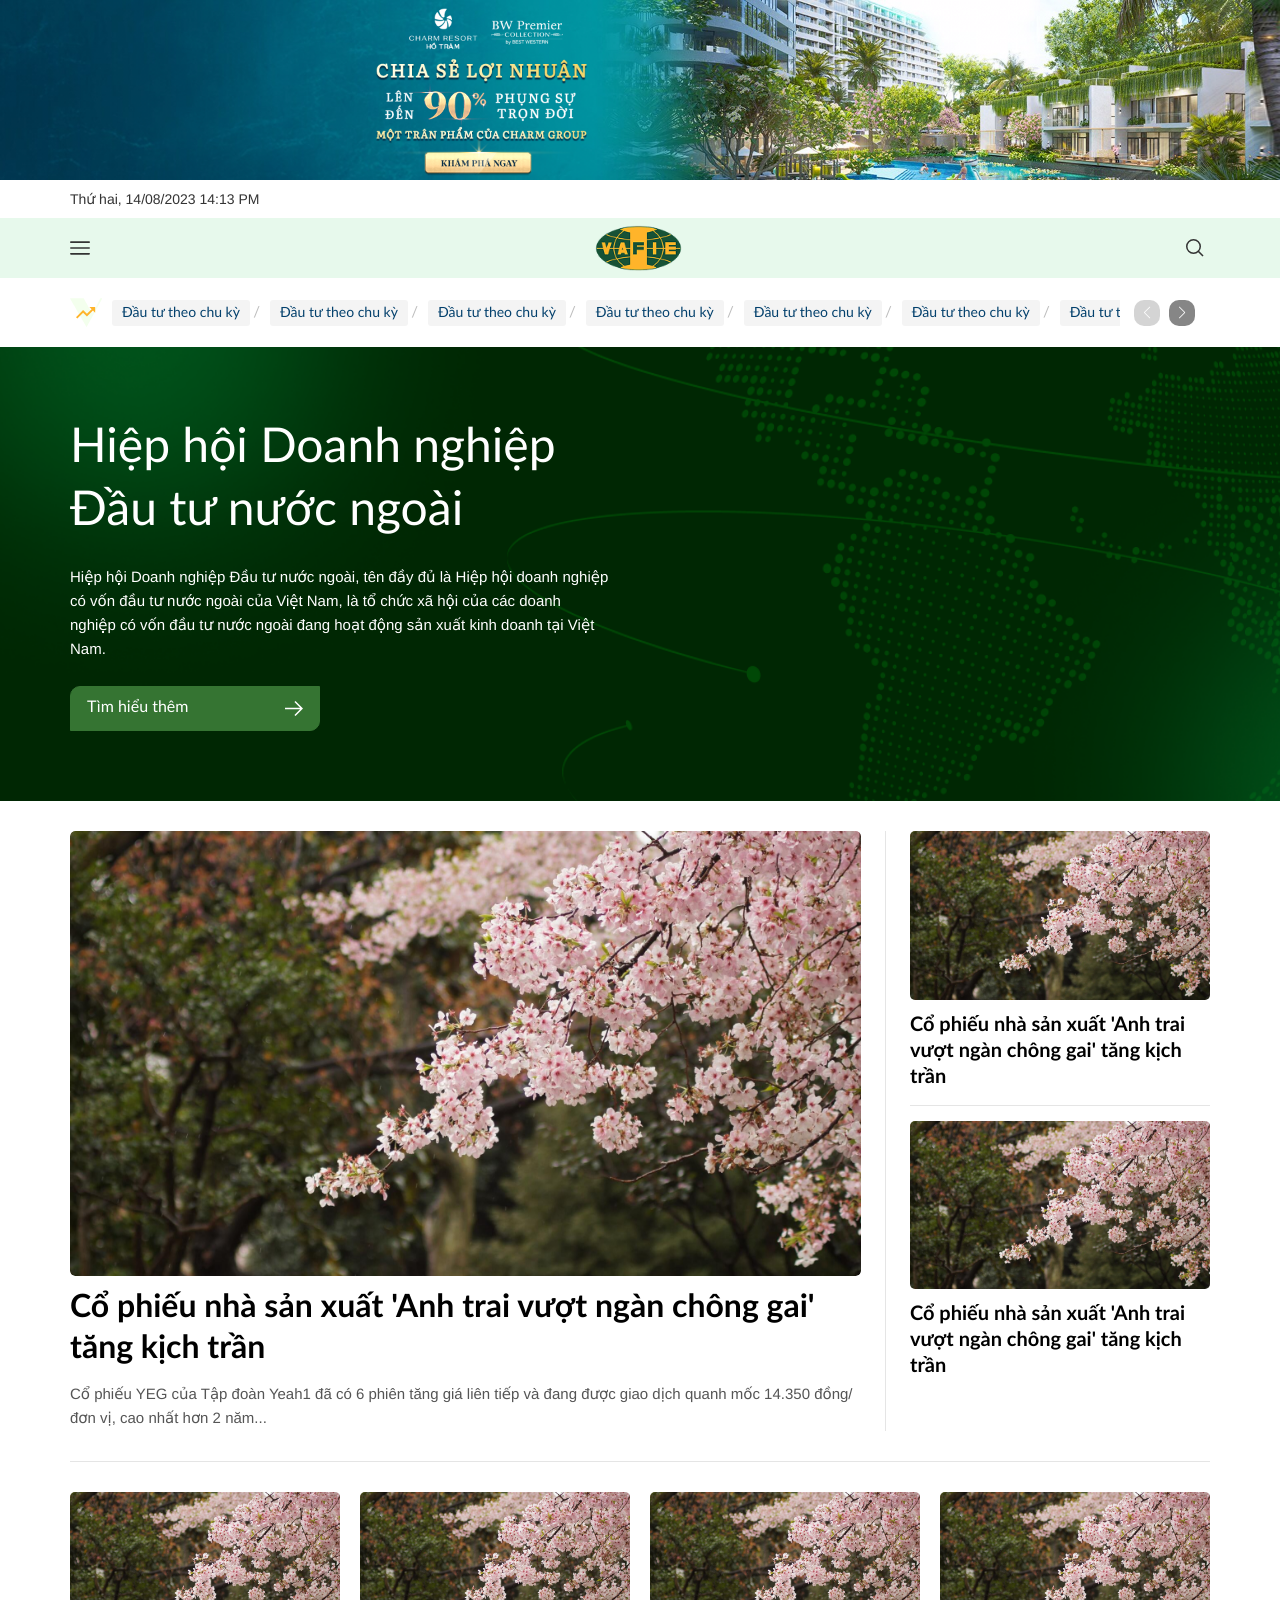
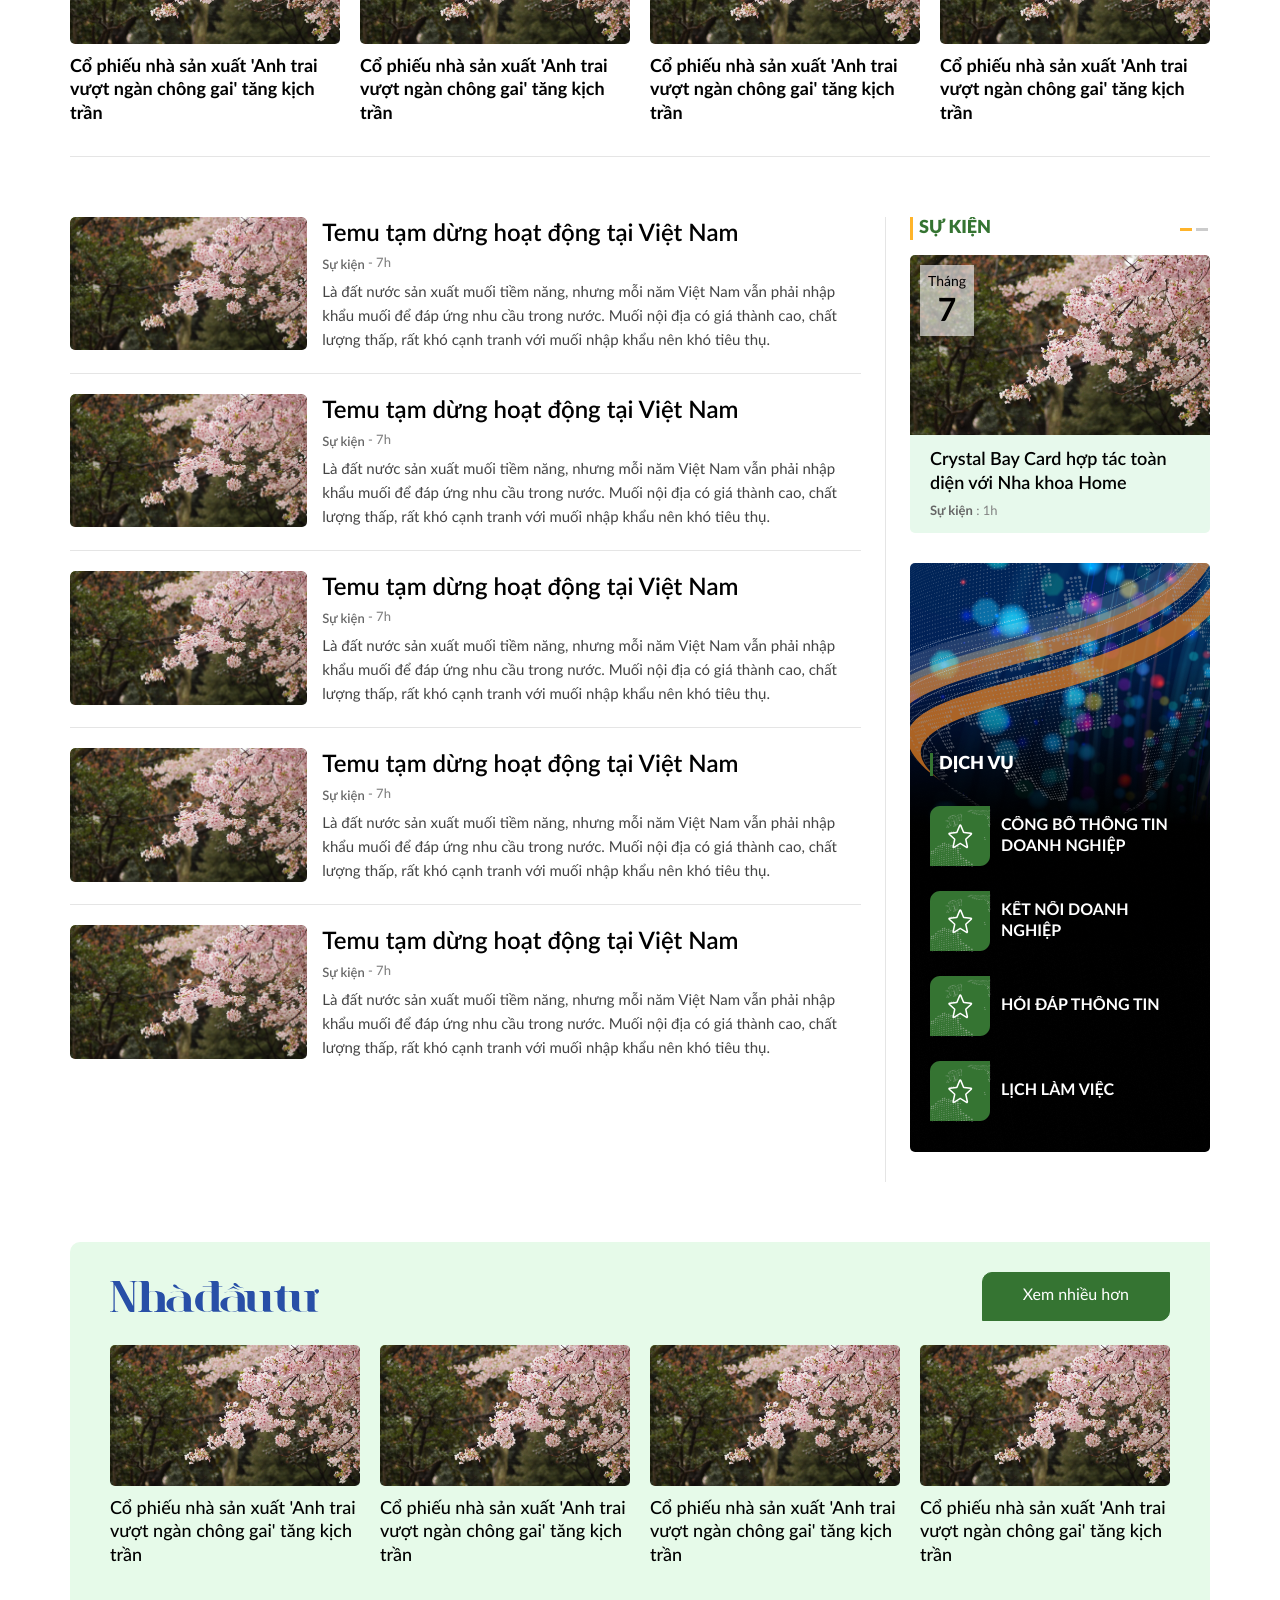
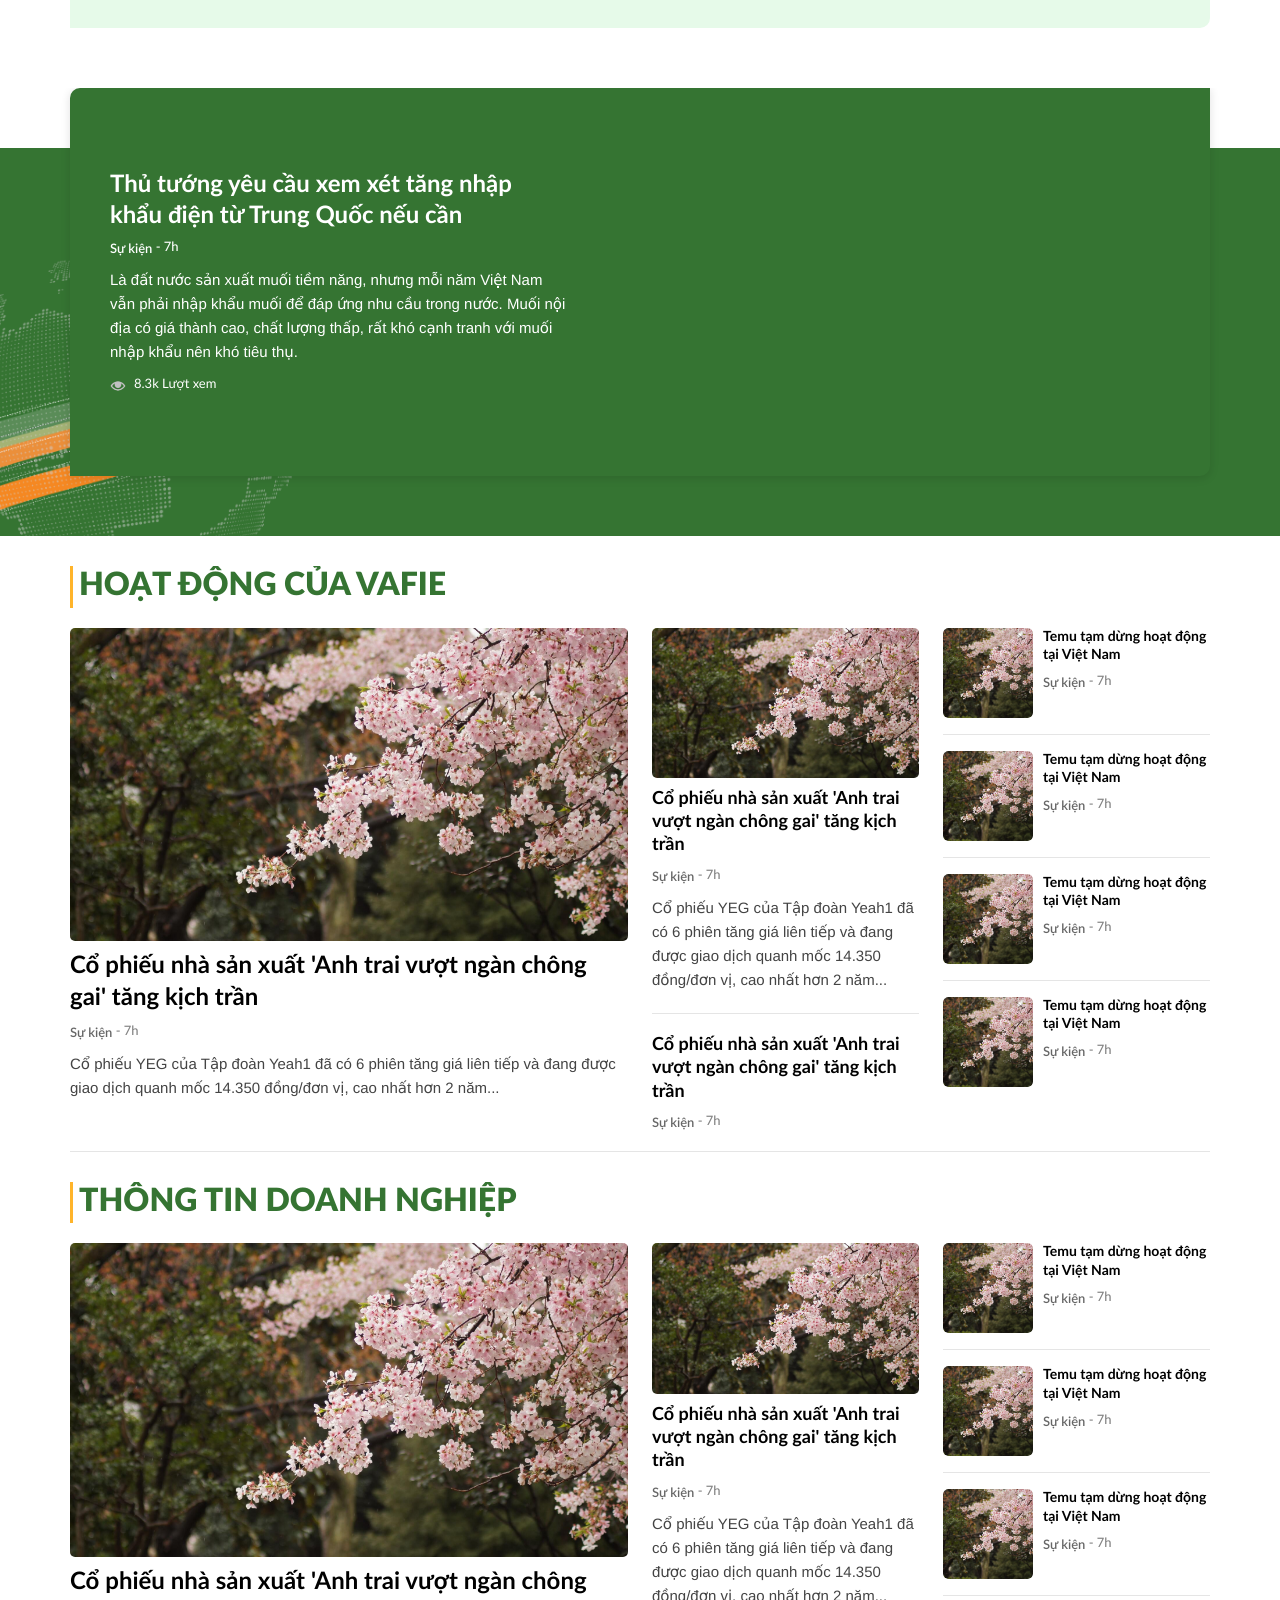
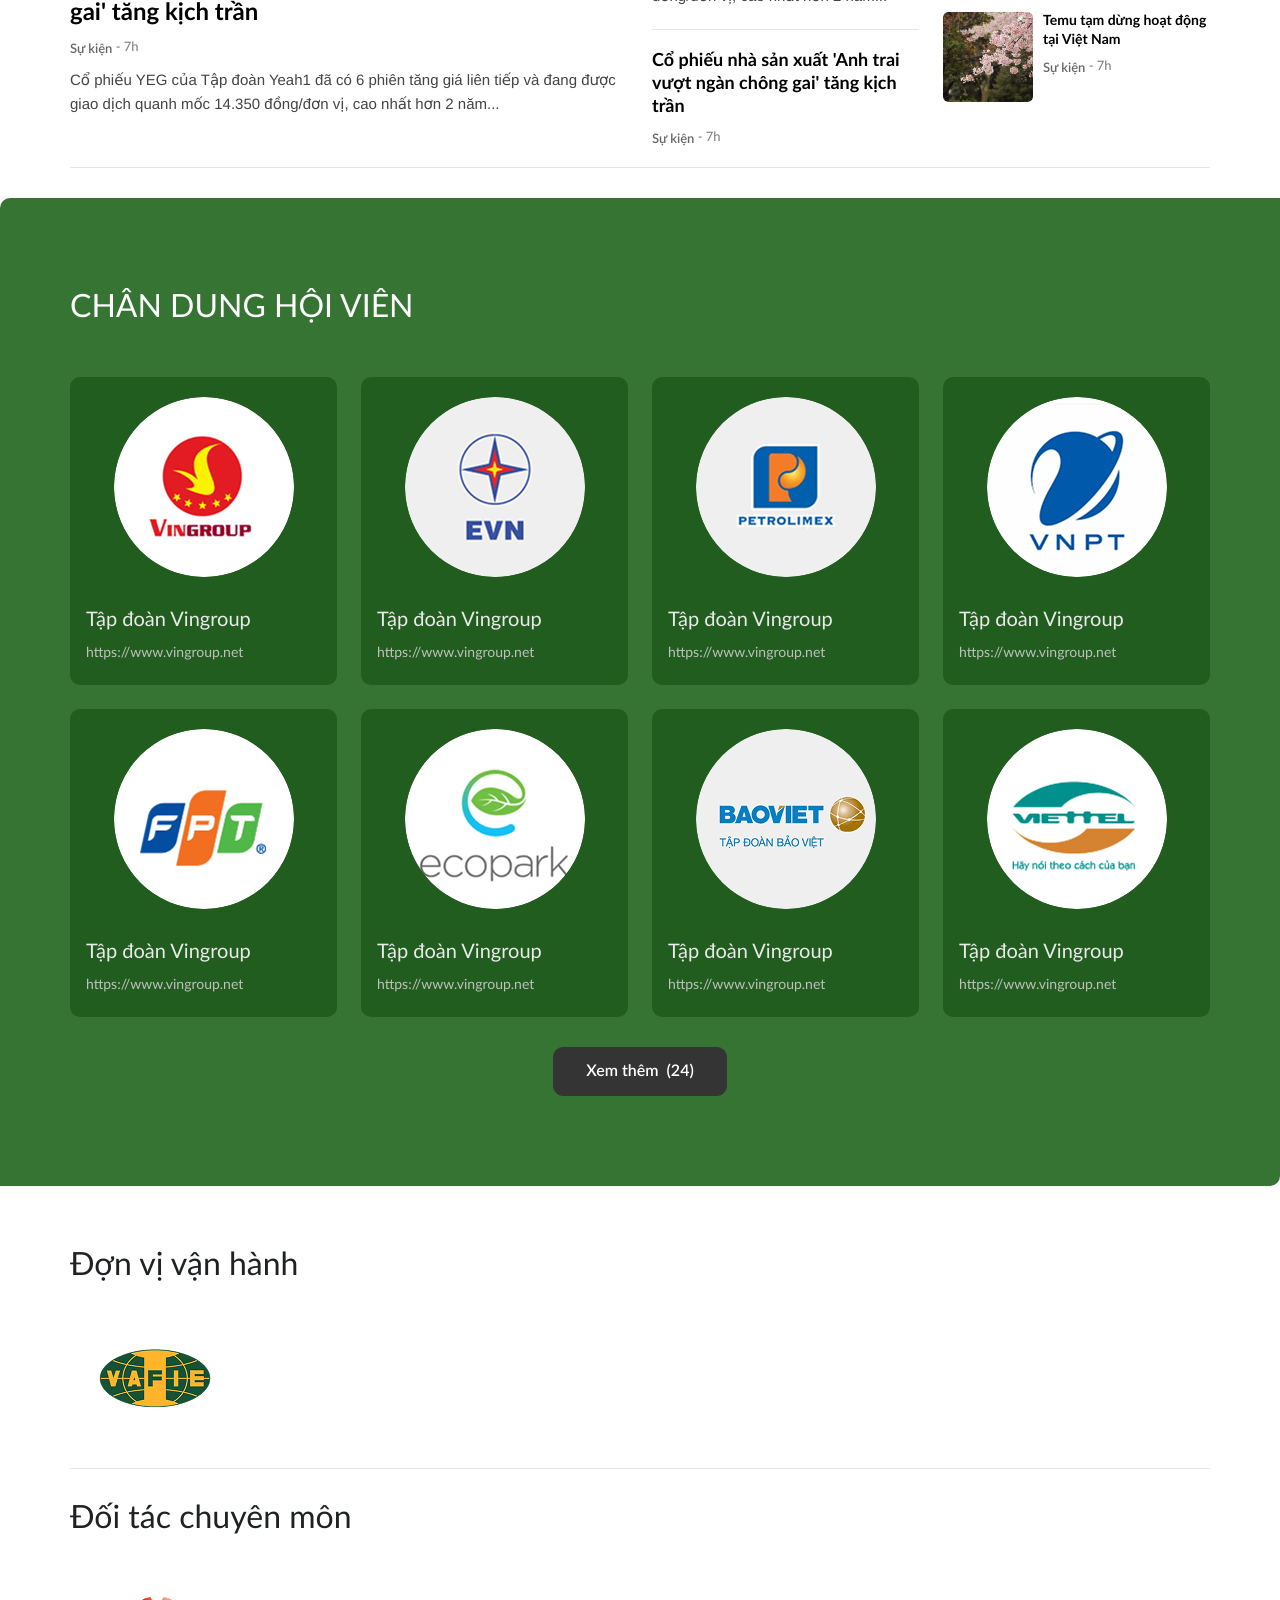
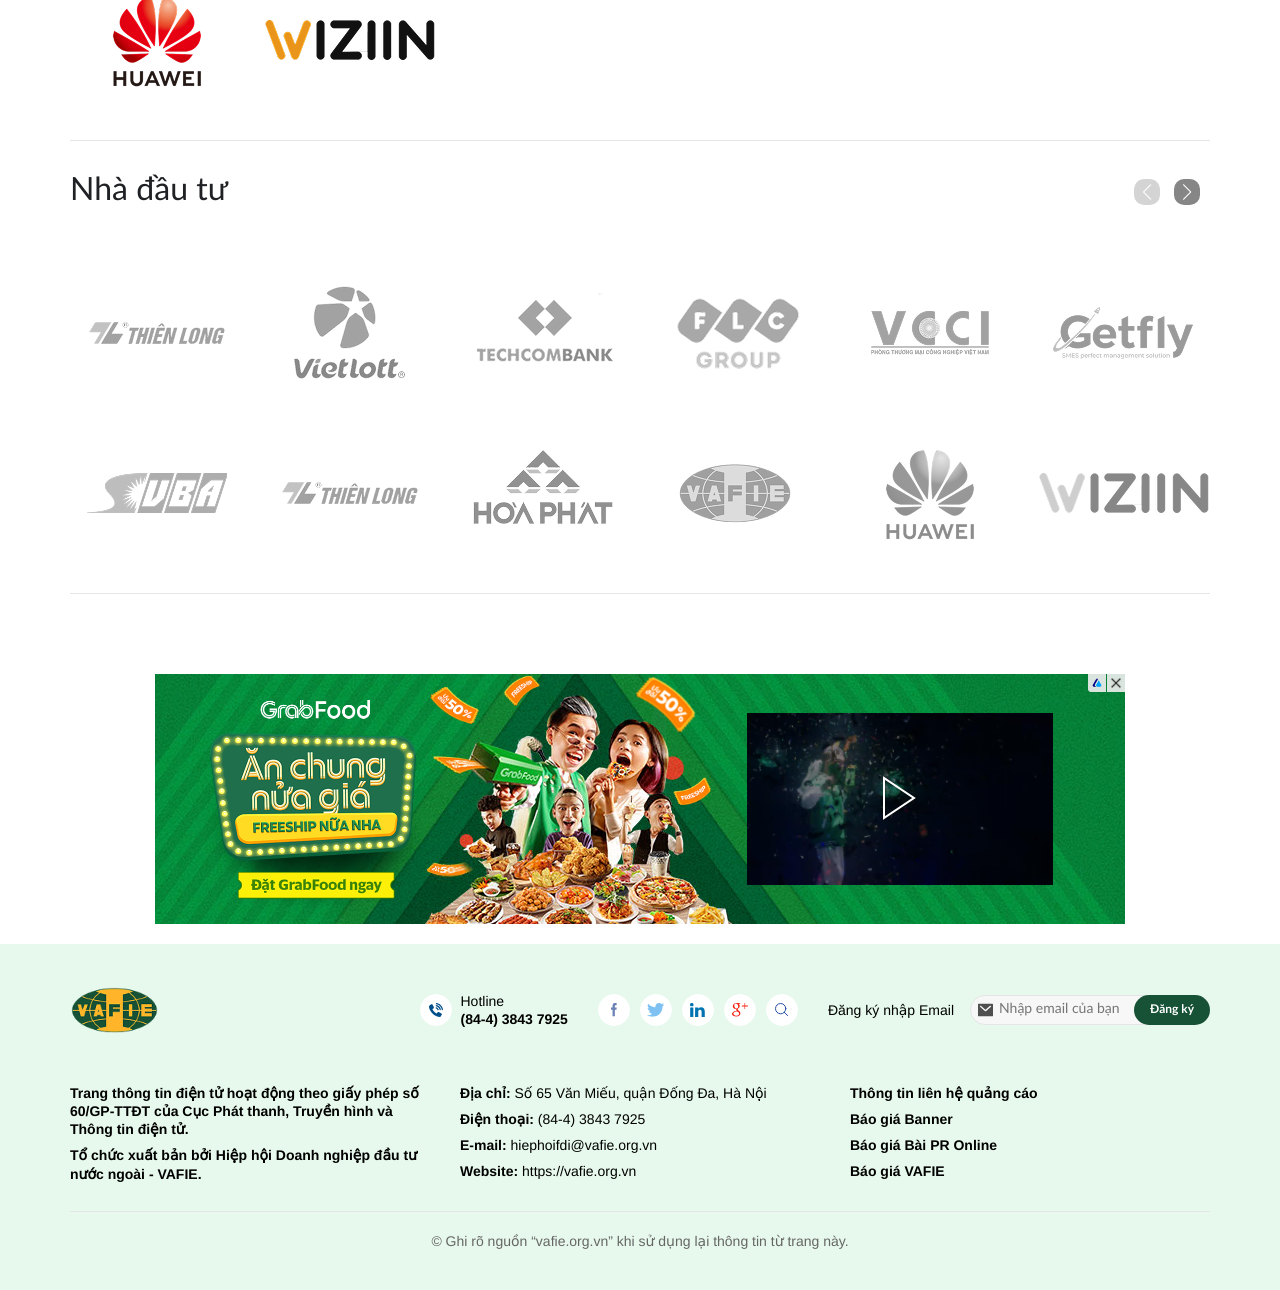
<file: index.html>
<!DOCTYPE html>
<html lang="vi">
    <head>
        <meta charset="UTF-8" />
        <meta http-equiv="X-UA-Compatible" content="IE=edge" />
        <meta name="viewport" content="width=device-width, initial-scale=1.0" />
        <!-- favicon -->
        <link rel="shortcut icon" href="./images/favicon/favicon.ico" type="image/x-icon" />
        <!-- end favicon -->
        <title>Hiệp hội doanh nghiệp đầu tư nước ngoài Vafie</title>
        <!-- font -->
        <link rel="preconnect" href="https://fonts.googleapis.com">
        <link rel="preconnect" href="https://fonts.gstatic.com" crossorigin>
        <link href="https://fonts.googleapis.com/css2?family=Noto+Serif:ital,wght@0,100..900;1,100..900&display=swap" rel="stylesheet">
        <!-- end font -->
        <link rel="stylesheet" href="./lib/swiper/swiper-bundle.min.css" />
        <link rel="stylesheet" href="./css/style.css" />
        <script src="./lib/jquery/jquery-3.7.1.min.js"></script>
    </head>

    <body>
        <!-- ads top -->
        <div class="ads-top">
            <a href="#">
                <img src="./images/ads_top.png" alt="">
            </a>
        </div>
        <!-- end ads top -->
        <!-- header -->
        <header id="header" class="header relative z-50 js__stickyHeader">
            <!-- pc -->
            <div class="d-3xl-block d-xl-none">
                <div class="header-desk relative z-10">
                    <!-- top -->
                    <div class="header-desk-top bg-white w-wrapper py-4">
                        <div class="header-desk-top__container w-1140 d-3xl-flex items-center justify-between">
                            <!-- left -->
                            <div class="left d-3xl-flex items-center">
                                <ul class="contact-list fs-14 font-arial d-3xl-flex items-center text-gray-33">
                                    <li class="contact-item">
                                        <span class="contact-text d-3xl-flex items-center">Thứ hai, 14/08/2023 14:13 PM</span>
                                    </li>
                                    <li class="contact-item">
                                        <a class="contact-link d-3xl-flex items-center" href="#">Thông tin tòa soạn</a>
                                    </li>
                                    <li class="contact-item">
                                        <a href="#" class="contact-link d-3xl-flex items-center">Liên hệ quảng cáo</a>
                                    </li>
                                    <li class="contact-item">
                                        <a href="tel:012345678" class="contact-link d-3xl-flex items-center">Hotline: <strong>(84-4) 3843 7925</strong></a>
                                    </li>
                                </ul>
                            </div>
                            <!-- end left -->

                            <!-- right -->
                            <div class="right d-3xl-flex items-center">
                                <!-- social -->
                                <ul class="social d-3xl-flex items-center">
                                    <li class="social-item">
                                        <a href="#" class="social-link">
                                            <img src="./images/svg/fb-green.svg" loading="lazy" alt="" width="" height="">
                                        </a>
                                    </li>
                                    <li class="social-item">
                                        <a href="#" class="social-link">
                                            <img src="./images/svg/twitter-green.svg" loading="lazy" alt="" width="" height="">
                                        </a>
                                    </li>
                                    <li class="social-item">
                                        <a href="#" class="social-link">
                                            <img src="./images/svg/linked-green.svg" loading="lazy" alt="" width="" height="">
                                        </a>
                                    </li>
                                    <li class="social-item">
                                        <a href="#" class="social-link">
                                            <img src="./images/svg/gg+-green.svg" loading="lazy" alt="" width="" height="">
                                        </a>
                                    </li>
                                </ul>
                                <!-- end social -->

                            </div>
                            <!-- end right -->
                        </div>
                    </div>
                    <!-- end top -->
                    
                    <!-- center -->
                    <div class="header-desk-center bg-green-e7 w-wrapper">
                        <div class="header-desk-center__container w-1140 d-3xl-flex items-center py-20">
                            <!-- left -->
                            <div class="left flex-1">
                                <!-- logo -->
                                <div class="logo d-3xl-flex items-center gap-10">
                                    <a href="#" class="logo-img">
                                        <img src="./images/logo-1.png" alt="">
                                    </a>
                                    <a href="#" class="logo-text">
                                        <img src="./images/svg/logo-text.svg" alt="">
                                    </a>
                                </div>
                                <!-- end logo -->
                            </div>
                            <!-- end left -->
                            
                            <!-- right -->
                            <div class="right flex-0">
                                <!-- search desk -->
                                <div class="search-desk fs-14">
                                    <form action="" class="relative">
                                        <input type="hidden" name="mod" value="archive">
                                        <input type="hidden" name="act" value="search">
                                        <input name="search" type="text" class="search-input fs-14 w-full h-full" placeholder="Tìm kiếm">
                                        <button class="search-btn">
                                            <img src="./images/svg/search-gray.svg" loading="lazy" alt="" width="12" height="12">
                                        </button>
                                    </form>
                                </div>
                                <!-- end search desk -->
                            </div>
                            <!-- end right -->
                            
                        </div>
                    </div>
                    <!-- end center -->

                    <!-- menu -->
                    <div class="header-desk-menu bg-white w-wrapper relative bg-green-36">
                        <!-- bg -->
                        <div class="header-desk-menu__bg inset-0 absolute">
                            <img src="./images/bg-1.png" alt="">
                        </div>
                        <!-- end bg -->
                        <div class="header-desk-menu__container w-1140 d-3xl-flex items-center justify-between">
                            <!-- navbar -->
                            <nav class="navbar flex-1">
                                <ul class="navbar-wrapper d-3xl-flex items-center justify-between">
                                    <li class="navbar-item flex-0">
                                        <a href="#" class="icon-16">
                                            <img src="./images/svg/Homepage.svg" alt="" class="">
                                        </a>
                                    </li>
                                    <!-- item -->
                                    <li class="navbar-item">
                                        <div class="navbar-item__heading d-3xl-flex items-center uppercase fw-600 fs-12">
                                            <a href="#" class="navbar-item__text flex-1 d-3xl-inline-block text-white">Giới thiệu</a>
                                            <div class="navbar-item__icon icon-10 flex-0 ml-4">
                                                <img src="./images/svg/polygon-w.svg" alt="">
                                            </div>
                                        </div>
                                        <ul class="navbar-dropdown fs-14 scroll">
                                            <li class="navbar-dropdown__item">
                                                <a href="#" class="navbar-dropdown__link">Trong nước</a>
                                            </li>
                                            <li class="navbar-dropdown__item">
                                                <a href="#" class="navbar-dropdown__link">Quốc tế</a>
                                            </li>
                                            <li class="navbar-dropdown__item">
                                                <a href="#" class="navbar-dropdown__link">Tin phật sự</a>
                                            </li>
                                            <li class="navbar-dropdown__item">
                                                <a href="#" class="navbar-dropdown__link">Tin mới</a>
                                            </li>
                                        </ul>
                                    </li>
                                    <!-- end item -->
                                    <!-- item -->
                                    <li class="navbar-item">
                                        <div class="navbar-item__heading d-3xl-flex items-center uppercase fw-600 fs-12">
                                            <a href="#" class="navbar-item__text flex-1 d-3xl-inline-block text-white">Hoạt động của vafie</a>
                                            <div class="navbar-item__icon icon-10 flex-0 ml-4">
                                                <img src="./images/svg/polygon-w.svg" alt="">
                                            </div>
                                        </div>
                                        <ul class="navbar-dropdown fs-14 scroll">
                                            <li class="navbar-dropdown__item">
                                                <a href="#" class="navbar-dropdown__link">Trong nước</a>
                                            </li>
                                            <li class="navbar-dropdown__item">
                                                <a href="#" class="navbar-dropdown__link">Quốc tế</a>
                                            </li>
                                            <li class="navbar-dropdown__item">
                                                <a href="#" class="navbar-dropdown__link">Tin phật sự</a>
                                            </li>
                                            <li class="navbar-dropdown__item">
                                                <a href="#" class="navbar-dropdown__link">Tin mới</a>
                                            </li>
                                        </ul>
                                    </li>
                                    <!-- end item -->
                                    <!-- item -->
                                    <li class="navbar-item">
                                        <div class="navbar-item__heading d-3xl-flex items-center uppercase fw-600 fs-12">
                                            <a href="#" class="navbar-item__text flex-1 d-3xl-inline-block text-white">Ấn phẩm tạp trí</a>
                                            <div class="navbar-item__icon icon-10 flex-0 ml-4">
                                                <img src="./images/svg/polygon-w.svg" alt="">
                                            </div>
                                        </div>
                                        <ul class="navbar-dropdown fs-14 scroll">
                                            <li class="navbar-dropdown__item">
                                                <a href="#" class="navbar-dropdown__link">Trong nước</a>
                                            </li>
                                            <li class="navbar-dropdown__item">
                                                <a href="#" class="navbar-dropdown__link">Quốc tế</a>
                                            </li>
                                            <li class="navbar-dropdown__item">
                                                <a href="#" class="navbar-dropdown__link">Tin phật sự</a>
                                            </li>
                                            <li class="navbar-dropdown__item">
                                                <a href="#" class="navbar-dropdown__link">Tin mới</a>
                                            </li>
                                        </ul>
                                    </li>
                                    <!-- end item -->
                                    <!-- item -->
                                    <li class="navbar-item">
                                        <div class="navbar-item__heading d-3xl-flex items-center uppercase fw-600 fs-12">
                                            <a href="#" class="navbar-item__text flex-1 d-3xl-inline-block text-white">Chân dung hội viên</a>
                                            <div class="navbar-item__icon icon-10 flex-0 ml-4">
                                                <img src="./images/svg/polygon-w.svg" alt="">
                                            </div>
                                        </div>
                                        <ul class="navbar-dropdown fs-14 scroll">
                                            <li class="navbar-dropdown__item">
                                                <a href="#" class="navbar-dropdown__link">Trong nước</a>
                                            </li>
                                            <li class="navbar-dropdown__item">
                                                <a href="#" class="navbar-dropdown__link">Quốc tế</a>
                                            </li>
                                            <li class="navbar-dropdown__item">
                                                <a href="#" class="navbar-dropdown__link">Tin phật sự</a>
                                            </li>
                                            <li class="navbar-dropdown__item">
                                                <a href="#" class="navbar-dropdown__link">Tin mới</a>
                                            </li>
                                        </ul>
                                    </li>
                                    <!-- end item -->
                                    <!-- item -->
                                    <li class="navbar-item">
                                        <div class="navbar-item__heading d-3xl-flex items-center uppercase fw-600 fs-12">
                                            <a href="#" class="navbar-item__text flex-1 d-3xl-inline-block text-white">Thông tin doanh nghiệp</a>
                                            <div class="navbar-item__icon icon-10 flex-0 ml-4">
                                                <img src="./images/svg/polygon-w.svg" alt="">
                                            </div>
                                        </div>
                                        <ul class="navbar-dropdown fs-14 scroll">
                                            <li class="navbar-dropdown__item">
                                                <a href="#" class="navbar-dropdown__link">Trong nước</a>
                                            </li>
                                            <li class="navbar-dropdown__item">
                                                <a href="#" class="navbar-dropdown__link">Quốc tế</a>
                                            </li>
                                            <li class="navbar-dropdown__item">
                                                <a href="#" class="navbar-dropdown__link">Tin phật sự</a>
                                            </li>
                                            <li class="navbar-dropdown__item">
                                                <a href="#" class="navbar-dropdown__link">Tin mới</a>
                                            </li>
                                        </ul>
                                    </li>
                                    <!-- end item -->
                                    <!-- item -->
                                    <li class="navbar-item">
                                        <div class="navbar-item__heading d-3xl-flex items-center uppercase fw-600 fs-12">
                                            <a href="#" class="navbar-item__text flex-1 d-3xl-inline-block text-white">Sự kiện</a>
                                        </div>
                                    </li>
                                    <!-- end item -->
                                
                                </ul>
                            </nav>
                            <!-- end navbar -->
                        </div>
                    </div>
                    <!-- end menu -->
                </div>
            </div>
            <!-- end pc -->
             
            <!-- mb -->
            <div class="d-3xl-none d-xl-block">
                <div class="header-mb relative z-10">
                   <!-- top -->
                    <div class="header-mb-top w-wrapper bg-blue-13">
                        <div class="header-mb-top__container w-1140 d-3xl-flex items-center justify-between py-10">
                            <ul class="contact-list fs-14 font-arial d-3xl-flex items-center text-gray-33">
                                <li class="contact-item">
                                    <span class="contact-text d-3xl-flex items-center">Thứ hai, 14/08/2023 14:13 PM</span>
                                </li>
                            </ul>
                        </div>
                    </div>
                    <!-- end top -->
                    <!-- bot -->
                    <div class="header-mb-bot w-wrapper bg-green-e7">
                        <div class="header-mb-bot__container w-1140 d-3xl-flex items-center justify-between py-4">
                            <!-- left -->
                            <div class="left flex-1">
                                <!-- submenu -->
                                <div class="sub-menu">
                                    <!-- icon bar -->
                                    <div class="icon-bar js__clickShowMenuMb">
                                        <img src="./images/svg/bar-gray.svg" alt="">
                                    </div>
                                    <!-- end icon bar -->
                                    <!-- content -->
                                    <div class="sub-menu__content">
                                        <!-- close -->
                                        <div class="sub-menu__close js__closeSubMenu d-3xl-flex items-center">
                                            <img src="./images/svg/close-gray.svg" alt="">
                                        </div>
                                        <!-- end close -->
            
                                        <div class="sub-menu__container">
                                            <!-- list -->
                                            <div class="sub-menu__list">
                                                <!-- item -->
                                                <div class="sub-menu__item px-20">
                                                    <!-- heading -->
                                                    <div class="heading-sub d-3xl-flex items-center justify-between py-8 text-red-993">
                                                        <h3 class="heading-sub__title fs-14 fw-500 uppercase">
                                                            <a href="#">Tin tức</a>
                                                        </h3>
                                                        <div class="heading-sub__arrow js__dropDown">
                                                            <img src="./images/svg/arrow-down-gray.svg" alt="">
                                                        </div>
                                                    </div>
                                                    <!-- end heading -->
            
                                                    <!-- sub menu list -->
                                                    <ul class="list-sub js__listSubMenu">
                                                        <li class="item-sub">
                                                            <a href="#" class="item-sub__link fs-16">Release Calender</a>
                                                        </li>
                                                        <li class="item-sub">
                                                            <a href="#" class="item-sub__link fs-16">Release Calender</a>
                                                        </li>
                                                        <li class="item-sub">
                                                            <a href="#" class="item-sub__link fs-16">Release Calender</a>
                                                        </li>
                                                    </ul>
                                                    <!-- end sub menu list -->
                                                </div>
                                                <!-- end item -->
                                                <!-- item -->
                                                <div class="sub-menu__item px-20">
                                                    <!-- heading -->
                                                    <div class="heading-sub d-3xl-flex items-center justify-between py-8 text-red-993">
                                                        <h3 class="heading-sub__title fs-14 fw-500 uppercase">
                                                            <a href="#">Tin tức</a>
                                                        </h3>
                                                        <div class="heading-sub__arrow js__dropDown">
                                                            <img src="./images/svg/arrow-down-gray.svg" alt="">
                                                        </div>
                                                    </div>
                                                    <!-- end heading -->
            
                                                    <!-- sub menu list -->
                                                    <ul class="list-sub js__listSubMenu">
                                                        <li class="item-sub">
                                                            <a href="#" class="item-sub__link fs-16">Release Calender</a>
                                                        </li>
                                                        <li class="item-sub">
                                                            <a href="#" class="item-sub__link fs-16">Release Calender</a>
                                                        </li>
                                                        <li class="item-sub">
                                                            <a href="#" class="item-sub__link fs-16">Release Calender</a>
                                                        </li>
                                                    </ul>
                                                    <!-- end sub menu list -->
                                                </div>
                                                <!-- end item -->
                                                <!-- item -->
                                                <div class="sub-menu__item px-20">
                                                    <!-- heading -->
                                                    <div class="heading-sub d-3xl-flex items-center justify-between py-8 text-red-993">
                                                        <h3 class="heading-sub__title fs-14 fw-500 uppercase">
                                                            <a href="#">Tin tức</a>
                                                        </h3>
                                                        <div class="heading-sub__arrow js__dropDown">
                                                            <img src="./images/svg/arrow-down-gray.svg" alt="">
                                                        </div>
                                                    </div>
                                                    <!-- end heading -->
            
                                                    <!-- sub menu list -->
                                                    <ul class="list-sub js__listSubMenu">
                                                        <li class="item-sub">
                                                            <a href="#" class="item-sub__link fs-16">Release Calender</a>
                                                        </li>
                                                        <li class="item-sub">
                                                            <a href="#" class="item-sub__link fs-16">Release Calender</a>
                                                        </li>
                                                        <li class="item-sub">
                                                            <a href="#" class="item-sub__link fs-16">Release Calender</a>
                                                        </li>
                                                    </ul>
                                                    <!-- end sub menu list -->
                                                </div>
                                                <!-- end item -->
                                               
                                               
                                            </div>
                                            <!-- end list -->
                                        </div>
                                    </div>
                                    <!-- end content -->
                                    <div class="overlay js__overlay"></div>
                                </div>
                                <!-- end submenu -->
                            </div>
                            <!-- end left -->
                            <!-- center -->
                            <div class="center flex-0">
                                <!-- logo -->
                                <div class="logo">
                                    <a href="#" class="logo-img">
                                        <img src="./images/logo-1.png" alt="">
                                    </a>
                                </div>
                                <!-- end logo -->
                            </div>
                            <!-- end center -->
    
                            <!-- right -->
                            <div class="right flex-1 d-3xl-flex items-center justify-end">
                                <!-- search mb -->
                                <div class="search-mb">
                                    <div class="search-mb__icon js__searchMb">
                                        <img src="./images/svg/search-gray.svg" alt="">
                                    </div>
                                    <!-- form -->
                                    <div class="header-search-mb__form h-60 w-full js__formSearchMb shadow">
                                        <form action="" class="w-full h-full">
                                            <div class="relative w-full h-full">
                                                <input type="text" class="header-search-input w-full h-full p-12 fs-16 js__focusSearchMb" placeholder="Search...">
                                                <div class="header-search-btn absolute h-full d-3xl-flex items-center p-8 js__closeSearchMb icon-20">
                                                    <img src="./images/svg/close-gray.svg" alt="">
                                                </div>
                                            </div>
                                        </form>
                                    </div>
                                    <!-- end form -->
                                </div>
                                <!-- end search mb -->
                            </div>
                            <!-- end right -->
                        </div>
                    </div>
                   <!-- end bot -->
                </div>
            </div>
            <!-- end mb -->

        </header>
        <!-- end header -->
        <!-- main -->
        <main id="main" class="main">

            <!-- desk top -->
            <div class="d-3xl-block d-md-none">

                <!-- primary -->
                <section class="section-primary relative w-wrapper z-10 over-hidden py-20">
                    <div class="section-primary__container w-1140 relative">
                       <!-- index -->
                        <div class="breadcrumb-primary">
                            <div class="breadcrumb-primary__container d-3xl-flex items-center">
                                <div class="breadcrumb-primary__icon mr-10 flex-0">
                                    <img src="./images/svg/index.svg" alt="" />
                                </div>
                                <div class="breadcrumb-primary__slide flex-1 js__autoSlideContainer">
                                    <div class="swiper js__swiperAuto">
                                        <div class="swiper-wrapper">
                                            <!-- slide -->
                                            <div class="swiper-slide">
                                                <div class="breadcrumb-primary__item fs-14 text-gray-73">
                                                    <a href="#" class="breadcrumb-primary__link">Đầu tư theo chu kỳ</a>
                                                </div>
                                            </div>
                                            <!-- end slide -->
                                            <!-- slide -->
                                            <div class="swiper-slide">
                                                <div class="breadcrumb-primary__item fs-14 text-gray-73">
                                                    <a href="#" class="breadcrumb-primary__link">Đầu tư theo chu kỳ</a>
                                                </div>
                                            </div>
                                            <!-- end slide -->
                                            <!-- slide -->
                                            <div class="swiper-slide">
                                                <div class="breadcrumb-primary__item fs-14 text-gray-73">
                                                    <a href="#" class="breadcrumb-primary__link">Đầu tư theo chu kỳ</a>
                                                </div>
                                            </div>
                                            <!-- end slide -->
                                            <!-- slide -->
                                            <div class="swiper-slide">
                                                <div class="breadcrumb-primary__item fs-14 text-gray-73">
                                                    <a href="#" class="breadcrumb-primary__link">Đầu tư theo chu kỳ</a>
                                                </div>
                                            </div>
                                            <!-- end slide -->
                                            <!-- slide -->
                                            <div class="swiper-slide">
                                                <div class="breadcrumb-primary__item fs-14 text-gray-73">
                                                    <a href="#" class="breadcrumb-primary__link">Đầu tư theo chu kỳ</a>
                                                </div>
                                            </div>
                                            <!-- end slide -->
                                            <!-- slide -->
                                            <div class="swiper-slide">
                                                <div class="breadcrumb-primary__item fs-14 text-gray-73">
                                                    <a href="#" class="breadcrumb-primary__link">Đầu tư theo chu kỳ</a>
                                                </div>
                                            </div>
                                            <!-- end slide -->
                                            <!-- slide -->
                                            <div class="swiper-slide">
                                                <div class="breadcrumb-primary__item fs-14 text-gray-73">
                                                    <a href="#" class="breadcrumb-primary__link">Đầu tư theo chu kỳ</a>
                                                </div>
                                            </div>
                                            <!-- end slide -->
                                            <!-- slide -->
                                            <div class="swiper-slide">
                                                <div class="breadcrumb-primary__item fs-14 text-gray-73">
                                                    <a href="#" class="breadcrumb-primary__link">Đầu tư theo chu kỳ</a>
                                                </div>
                                            </div>
                                            <!-- end slide -->
                                            <!-- slide -->
                                            <div class="swiper-slide">
                                                <div class="breadcrumb-primary__item fs-14 text-gray-73">
                                                    <a href="#" class="breadcrumb-primary__link">Đầu tư theo chu kỳ</a>
                                                </div>
                                            </div>
                                            <!-- end slide -->
                                            <!-- slide -->
                                            <div class="swiper-slide">
                                                <div class="breadcrumb-primary__item fs-14 text-gray-73">
                                                    <a href="#" class="breadcrumb-primary__link">Đầu tư theo chu kỳ</a>
                                                </div>
                                            </div>
                                            <!-- end slide -->
                                            <!-- slide -->
                                            <div class="swiper-slide">
                                                <div class="breadcrumb-primary__item fs-14 text-gray-73">
                                                    <a href="#" class="breadcrumb-primary__link">Đầu tư theo chu kỳ</a>
                                                </div>
                                            </div>
                                            <!-- end slide -->
                                        </div>
                                    </div>
                                    <div class="swiper-button-next"></div>
                                    <div class="swiper-button-prev"></div>
                                </div>
                            </div>
                        </div>
                        <!-- end index -->
                    </div>
                </section>
                <!-- end primary -->
                <!-- secondary -->
                <section class="section-secondary relative z-10 over-hidden w-wrapper">
                    <!-- bg -->
                    <div class="section-secondary__bg absolute inset-0">
                        <img src="./images/bg-2.png" alt="">
                    </div>
                    <!-- end bg -->
                    <div class="section-secondary__container w-1140 relative py-70">
                        <div class="section-secondary__content w-540">
                            <h1 class="section-secondary__title fs-48 text-white">
                                <span class="text d-3xl-block">Hiệp hội Doanh nghiệp</span>
                                <span class="text d-3xl-block">Đầu tư nước ngoài</span>
                            </h1>
                            <div class="section-secondary__des mt-24 fs-15 font-arial text-white">
                                <p>Hiệp hội Doanh nghiệp Đầu tư nước ngoài, tên đầy đủ là Hiệp hội doanh nghiệp có vốn đầu tư nước ngoài của Việt Nam, là tổ chức xã hội của các doanh nghiệp có vốn đầu tư nước ngoài đang hoạt động sản xuất kinh doanh tại Việt Nam.</p>
                            </div>
                            <div class="section-secondary__btn mt-24">
                                <a href="#" class="btn-link btn">
                                    <span class="text flex-1 fs-16">Tìm hiểu thêm</span>
                                    <div class="icon flex-0 icon-18">
                                        <img src="./images/svg/arrow-next-w.svg" alt="">
                                    </div>
                                </a>
                            </div>
                        </div>
                    </div>
                </section>
                <!-- end secondary -->
                <!-- tertiary -->
                <section class="section-tertiary relative z-10 over-hidden w-wrapper bg-white">
                    <div class="section-tertiary__container w-1140 w-md-500 py-30 mb-30 border-b-e5">
                        <!-- top -->
                        <div class="section-tertiary__top block-primary pb-30 mb-30 border-b-e5">
                            <!-- left -->
                            <div class="top-left block-primary__left border-r-e5 pr-24 mr-24 border-r-md-0 pr-md-0 mr-md-0">
                                <!-- article -->
                                <div class="article-large">
                                    <!-- img -->
                                    <div class="article-img round-3xl-5 over-hidden">
                                        <a href="#" class="ratio-16x9 round-3xl-5">
                                            <img src="./images/2.jpg" alt="">
                                        </a>
                                    </div>
                                    <!-- end img -->
                                    <!-- content -->
                                    <div class="article-content pt-12">
                                        <h1 class="article-title fs-32 fw-700 lh-130">
                                            <a href="#" class="">Cổ phiếu nhà sản xuất 'Anh trai vượt ngàn chông gai' tăng kịch trần
                                            </a>
                                        </h1>
                                        
                                        <div class="article-des fs-15 font-arial text-gray-55 lh-130 mt-12">
                                            <p> Cổ phiếu YEG của Tập đoàn Yeah1 đã có 6 phiên tăng giá liên tiếp và đang được giao dịch quanh mốc 14.350 đồng/đơn vị, cao nhất hơn 2 năm...
                                            </p>
                                        </div>
                                    </div>
                                    <!-- end content -->
                                </div>
                                <!-- end article -->
                            </div>
                            <!-- end left -->
                            <!-- right -->
                            <div class="top-right block-primary__right">
                                <!-- article list -->
                                <div class="article-list last-article">
                                    <!-- article -->
                                        <div class="article py-15 border-b-e5">
                                        <!-- img -->
                                        <div class="article-img round-3xl-5 over-hidden">
                                            <a href="#" class="ratio-16x9">
                                                <img src="./images/2.jpg" alt="">
                                            </a>
                                        </div>
                                        <!-- end img -->
                                        <!-- content -->
                                        <div class="article-content pt-12">
                                            <h3 class="article-title fs-20 fw-700 lh-130">
                                                <a href="#" class="">Cổ phiếu nhà sản xuất 'Anh trai vượt ngàn chông gai' tăng kịch trần
                                                </a>
                                            </h3>
                                            
                                        </div>
                                        <!-- end content -->
                                    </div>
                                    <!-- end article -->
                                    <!-- article -->
                                        <div class="article py-15 border-b-e5">
                                        <!-- img -->
                                        <div class="article-img round-3xl-5 over-hidden">
                                            <a href="#" class="ratio-16x9">
                                                <img src="./images/2.jpg" alt="">
                                            </a>
                                        </div>
                                        <!-- end img -->
                                        <!-- content -->
                                        <div class="article-content pt-12">
                                            <h3 class="article-title fs-20 fw-700 lh-130">
                                                <a href="#" class="">Cổ phiếu nhà sản xuất 'Anh trai vượt ngàn chông gai' tăng kịch trần
                                                </a>
                                            </h3>
                                            
                                        </div>
                                        <!-- end content -->
                                    </div>
                                    <!-- end article -->
                                </div>
                                <!-- end article list -->
                            </div>
                            <!-- end left -->
                        </div>
                        <!-- end top -->

                        <!-- bot -->
                        <div class="section-tertiary__bot d-3xl-grid col-4 gap-20 mt-30">
                            <!-- article -->
                            <div class="article">
                                <!-- img -->
                                <div class="article-img round-3xl-5 over-hidden">
                                    <a href="#" class="ratio-16x9">
                                        <img src="./images/2.jpg" alt="">
                                    </a>
                                </div>
                                <!-- end img -->
                                <!-- content -->
                                <div class="article-content pt-12">
                                    <h3 class="article-title fs-18 fw-700 lh-130">
                                        <a href="#" class="">Cổ phiếu nhà sản xuất 'Anh trai vượt ngàn chông gai' tăng kịch trần
                                        </a>
                                    </h3>
                                    
                                </div>
                                <!-- end content -->
                            </div>
                            <!-- end article -->
                            <!-- article -->
                            <div class="article">
                                <!-- img -->
                                <div class="article-img round-3xl-5 over-hidden">
                                    <a href="#" class="ratio-16x9">
                                        <img src="./images/2.jpg" alt="">
                                    </a>
                                </div>
                                <!-- end img -->
                                <!-- content -->
                                <div class="article-content pt-12">
                                    <h3 class="article-title fs-18 fw-700 lh-130">
                                        <a href="#" class="">Cổ phiếu nhà sản xuất 'Anh trai vượt ngàn chông gai' tăng kịch trần
                                        </a>
                                    </h3>
                                    
                                </div>
                                <!-- end content -->
                            </div>
                            <!-- end article -->
                            <!-- article -->
                            <div class="article">
                                <!-- img -->
                                <div class="article-img round-3xl-5 over-hidden">
                                    <a href="#" class="ratio-16x9">
                                        <img src="./images/2.jpg" alt="">
                                    </a>
                                </div>
                                <!-- end img -->
                                <!-- content -->
                                <div class="article-content pt-12">
                                    <h3 class="article-title fs-18 fw-700 lh-130">
                                        <a href="#" class="">Cổ phiếu nhà sản xuất 'Anh trai vượt ngàn chông gai' tăng kịch trần
                                        </a>
                                    </h3>
                                    
                                </div>
                                <!-- end content -->
                            </div>
                            <!-- end article -->
                            <!-- article -->
                            <div class="article">
                                <!-- img -->
                                <div class="article-img round-3xl-5 over-hidden">
                                    <a href="#" class="ratio-16x9">
                                        <img src="./images/2.jpg" alt="">
                                    </a>
                                </div>
                                <!-- end img -->
                                <!-- content -->
                                <div class="article-content pt-12">
                                    <h3 class="article-title fs-18 fw-700 lh-130">
                                        <a href="#" class="">Cổ phiếu nhà sản xuất 'Anh trai vượt ngàn chông gai' tăng kịch trần
                                        </a>
                                    </h3>
                                    
                                </div>
                                <!-- end content -->
                            </div>
                            <!-- end article -->
                            
                        </div>
                        <!-- end bot -->
                    </div>
                </section>
                <!-- end tertiary -->
    
                <!-- quaternary -->
                <section class="section-quaternary relative z-10 over-hidden w-wrapper">
                    <div class="section-quaternary__container w-1140 w-md-500 py-30">
                        <!-- content -->
                        <div class="section-quaternary__content block-primary">
                            <!-- left -->
                            <div class="section-quaternary__left block-primary__left border-r-e5 pr-24 mr-24 border-r-md-0 pr-md-0 mr-md-0">
                                <!-- article list -->
                                <div class="article-list last-article">
                                    <!-- article -->
                                    <div class="article d-3xl-flex py-20 border-b-e5">
                                        <!-- img -->
                                        <div class="article-img flex-0 w-30 round-3xl-5 over-hidden">
                                            <a href="#" class="image-wrapper round-3xl-5 over-hidden">
                                                <img src="./images/2.jpg" alt="">
                                            </a>
                                        </div>
                                        <!-- end img -->
                                        <!-- content -->
                                        <div class="article-content flex-1 pl-15">
                                            <h3 class="article-title fs-24 fw-600 lh-130">
                                                <a href="#" class="fix-text3">Temu tạm dừng hoạt động tại Việt Nam
                                                </a>
                                            </h3>
                                            <a href="#" class="time-public d-3xl-flex items-center fs-13 mt-8">
                                                <span class="d-3xl-inline-block fw-600 text-gray-66">Sự kiện</span>
                                                <span class="d-3xl-inline-block fw-500 text-gray-82">&nbsp;-&nbsp;7h</span>
                                            </a>
                                            <div class="article-des fs-15 text-gray-44 lh-130 mt-8">
                                                <p class="fix-text3"> Là đất nước sản xuất muối tiềm năng, nhưng mỗi năm Việt Nam vẫn phải nhập khẩu muối để đáp ứng nhu cầu trong nước. Muối nội địa có giá thành cao, chất lượng thấp, rất khó cạnh tranh với muối nhập khẩu nên khó tiêu thụ.</p>
                                            </div>
                                        </div>
                                        <!-- end content -->
                                    </div>
                                    <!-- end article -->
                                    <!-- article -->
                                    <div class="article d-3xl-flex py-20 border-b-e5">
                                        <!-- img -->
                                        <div class="article-img flex-0 w-30 round-3xl-5 over-hidden">
                                            <a href="#" class="image-wrapper round-3xl-5 over-hidden">
                                                <img src="./images/2.jpg" alt="">
                                            </a>
                                        </div>
                                        <!-- end img -->
                                        <!-- content -->
                                        <div class="article-content flex-1 pl-15">
                                            <h3 class="article-title fs-24 fw-600 lh-130">
                                                <a href="#" class="fix-text3">Temu tạm dừng hoạt động tại Việt Nam
                                                </a>
                                            </h3>
                                            <a href="#" class="time-public d-3xl-flex items-center fs-13 mt-8">
                                                <span class="d-3xl-inline-block fw-600 text-gray-66">Sự kiện</span>
                                                <span class="d-3xl-inline-block fw-500 text-gray-82">&nbsp;-&nbsp;7h</span>
                                            </a>
                                            <div class="article-des fs-15 text-gray-44 lh-130 mt-8">
                                                <p class="fix-text3"> Là đất nước sản xuất muối tiềm năng, nhưng mỗi năm Việt Nam vẫn phải nhập khẩu muối để đáp ứng nhu cầu trong nước. Muối nội địa có giá thành cao, chất lượng thấp, rất khó cạnh tranh với muối nhập khẩu nên khó tiêu thụ.</p>
                                            </div>
                                        </div>
                                        <!-- end content -->
                                    </div>
                                    <!-- end article -->
                                    <!-- article -->
                                    <div class="article d-3xl-flex py-20 border-b-e5">
                                        <!-- img -->
                                        <div class="article-img flex-0 w-30 round-3xl-5 over-hidden">
                                            <a href="#" class="image-wrapper round-3xl-5 over-hidden">
                                                <img src="./images/2.jpg" alt="">
                                            </a>
                                        </div>
                                        <!-- end img -->
                                        <!-- content -->
                                        <div class="article-content flex-1 pl-15">
                                            <h3 class="article-title fs-24 fw-600 lh-130">
                                                <a href="#" class="fix-text3">Temu tạm dừng hoạt động tại Việt Nam
                                                </a>
                                            </h3>
                                            <a href="#" class="time-public d-3xl-flex items-center fs-13 mt-8">
                                                <span class="d-3xl-inline-block fw-600 text-gray-66">Sự kiện</span>
                                                <span class="d-3xl-inline-block fw-500 text-gray-82">&nbsp;-&nbsp;7h</span>
                                            </a>
                                            <div class="article-des fs-15 text-gray-44 lh-130 mt-8">
                                                <p class="fix-text3"> Là đất nước sản xuất muối tiềm năng, nhưng mỗi năm Việt Nam vẫn phải nhập khẩu muối để đáp ứng nhu cầu trong nước. Muối nội địa có giá thành cao, chất lượng thấp, rất khó cạnh tranh với muối nhập khẩu nên khó tiêu thụ.</p>
                                            </div>
                                        </div>
                                        <!-- end content -->
                                    </div>
                                    <!-- end article -->
                                    <!-- article -->
                                    <div class="article d-3xl-flex py-20 border-b-e5">
                                        <!-- img -->
                                        <div class="article-img flex-0 w-30 round-3xl-5 over-hidden">
                                            <a href="#" class="image-wrapper round-3xl-5 over-hidden">
                                                <img src="./images/2.jpg" alt="">
                                            </a>
                                        </div>
                                        <!-- end img -->
                                        <!-- content -->
                                        <div class="article-content flex-1 pl-15">
                                            <h3 class="article-title fs-24 fw-600 lh-130">
                                                <a href="#" class="fix-text3">Temu tạm dừng hoạt động tại Việt Nam
                                                </a>
                                            </h3>
                                            <a href="#" class="time-public d-3xl-flex items-center fs-13 mt-8">
                                                <span class="d-3xl-inline-block fw-600 text-gray-66">Sự kiện</span>
                                                <span class="d-3xl-inline-block fw-500 text-gray-82">&nbsp;-&nbsp;7h</span>
                                            </a>
                                            <div class="article-des fs-15 text-gray-44 lh-130 mt-8">
                                                <p class="fix-text3"> Là đất nước sản xuất muối tiềm năng, nhưng mỗi năm Việt Nam vẫn phải nhập khẩu muối để đáp ứng nhu cầu trong nước. Muối nội địa có giá thành cao, chất lượng thấp, rất khó cạnh tranh với muối nhập khẩu nên khó tiêu thụ.</p>
                                            </div>
                                        </div>
                                        <!-- end content -->
                                    </div>
                                    <!-- end article -->
                                    <!-- article -->
                                    <div class="article d-3xl-flex py-20 border-b-e5">
                                        <!-- img -->
                                        <div class="article-img flex-0 w-30 round-3xl-5 over-hidden">
                                            <a href="#" class="image-wrapper round-3xl-5 over-hidden">
                                                <img src="./images/2.jpg" alt="">
                                            </a>
                                        </div>
                                        <!-- end img -->
                                        <!-- content -->
                                        <div class="article-content flex-1 pl-15">
                                            <h3 class="article-title fs-24 fw-600 lh-130">
                                                <a href="#" class="fix-text3">Temu tạm dừng hoạt động tại Việt Nam
                                                </a>
                                            </h3>
                                            <a href="#" class="time-public d-3xl-flex items-center fs-13 mt-8">
                                                <span class="d-3xl-inline-block fw-600 text-gray-66">Sự kiện</span>
                                                <span class="d-3xl-inline-block fw-500 text-gray-82">&nbsp;-&nbsp;7h</span>
                                            </a>
                                            <div class="article-des fs-15 text-gray-44 lh-130 mt-8">
                                                <p class="fix-text3"> Là đất nước sản xuất muối tiềm năng, nhưng mỗi năm Việt Nam vẫn phải nhập khẩu muối để đáp ứng nhu cầu trong nước. Muối nội địa có giá thành cao, chất lượng thấp, rất khó cạnh tranh với muối nhập khẩu nên khó tiêu thụ.</p>
                                            </div>
                                        </div>
                                        <!-- end content -->
                                    </div>
                                    <!-- end article -->
                                    
                                </div>
                                <!-- end article list -->
                            </div>
                            <!-- end left -->
                            <!-- right -->
                            <div class="section-quaternary__right block-primary__right">
                                <!-- box one -->
                                <div class="box-one pagi-primary relative mb-30">
                                    <!-- heading -->
                                    <div class="heading-primary uppercase fs-18">
                                        <h2 class="heading-one flex-0 fw-900">
                                            <a href="#">Sự kiện</a>
                                        </h2>
                                    </div>
                                    <!-- end heading -->
                                    <!-- list -->
                                    <div class="box-one__list mt-15 js__oneSlidesContainer">
                                        <div class="swiper js__oneSlide">
                                            <div class="swiper-wrapper">
                                                <!-- slide -->
                                                <div class="swiper-slide round-3xl-5">
                                                    <!-- article -->
                                                    <div class="article relative">
                                                        <!-- img -->
                                                        <div class="article-img relative over-hidden">
                                                            <a href="#" class="ratio-15x9">
                                                                <img src="./images/2.jpg" alt="" class="">
                                                            </a>
                                                            <div class="article-time p-8 absolute">
                                                                <span class="month">Tháng</span>
                                                                <span class="nummber">7</span>
                                                            </div>
                                                        </div>
                                                        <!-- img -->
                                                        <!-- content -->
                                                        <div class="article-content bg-green-e7 px-20 py-12">
                                                            <h3 class="article-title fs-18 fw-600">
                                                                <a class="fix-text3" href="#"> Crystal Bay Card hợp tác toàn diện với Nha khoa Home
                                                                </a>
                                                            </h3>
                                                            <div class="time-public d-3xl-flex items-center fs-13 mt-10">
                                                                <span class="d-3xl-inline-block fw-700 text-gray-66">Sự kiện</span>
                                                                <span class="d-3xl-inline-block text-gray-82">&nbsp;:&nbsp;1h</span>
                                                            </div>
                                                        </div>
                                                        <!-- end content -->
                                                    </div>
                                                    <!-- end article -->
                                                </div>
                                                <!-- end slide -->
                                                <!-- slide -->
                                                <div class="swiper-slide round-3xl-5">
                                                    <!-- article -->
                                                    <div class="article relative">
                                                        <!-- img -->
                                                        <div class="article-img relative over-hidden">
                                                            <a href="#" class="ratio-15x9">
                                                                <img src="./images/2.jpg" alt="" class="">
                                                            </a>
                                                            <div class="article-time p-8 absolute">
                                                                <span class="month">Tháng</span>
                                                                <span class="nummber">7</span>
                                                            </div>
                                                        </div>
                                                        <!-- img -->
                                                        <!-- content -->
                                                        <div class="article-content bg-green-e7 px-20 py-12">
                                                            <h3 class="article-title fs-18 fw-600">
                                                                <a class="fix-text3" href="#"> Crystal Bay Card hợp tác toàn diện với Nha khoa Home
                                                                </a>
                                                            </h3>
                                                            <div class="time-public d-3xl-flex items-center fs-13 mt-10">
                                                                <span class="d-3xl-inline-block fw-700 text-gray-66">Sự kiện</span>
                                                                <span class="d-3xl-inline-block text-gray-82">&nbsp;:&nbsp;1h</span>
                                                            </div>
                                                        </div>
                                                        <!-- end content -->
                                                    </div>
                                                    <!-- end article -->
                                                </div>
                                                <!-- end slide -->
                                            </div>
                                        </div>
                                        <div class="swiper-pagination"></div>
                                    </div>
                                    <!-- end list -->
                                </div>
                                <!-- end box one -->

                                <!-- box two -->
                                <div class="box-two relative px-20 pb-30 round-3xl-5 mb-30">
                                    <!-- bg -->
                                    <div class="box-two__bg absolute inset-0">
                                        <img src="./images/bg-4.png" alt="">
                                    </div>
                                    <!-- end bg -->

                                    <!-- container -->
                                    <div class="box-two__container relative">
                                        <!-- heading -->
                                        <div class="heading-secondary uppercase fs-18">
                                            <h2 class="heading-one flex-0 fw-900">
                                                <a href="#">Dịch vụ</a>
                                            </h2>
                                        </div>
                                        <!-- end heading -->

                                        <!-- content -->
                                        <div class="box-two__content mt-30">
                                            <!-- article list -->
                                            <div class="article-list last-article">
                                                <!-- article -->
                                                <div class="article d-3xl-flex items-center pb-24">
                                                    <!-- img -->
                                                    <div class="article-img flex-0">
                                                        <a href="#">
                                                            <img src="./images/svg/Group-1.svg" alt="">
                                                        </a>
                                                    </div>
                                                    <!-- end img -->
                                                    <!-- content -->
                                                    <div class="article-content flex-1 pl-10">
                                                        <h3 class="article-title fs-16 uppercase text-white fw-700 lh-130">
                                                            <a href="#" class="fix-text3">Công bố thông tin doanh nghiệp
                                                            </a>
                                                        </h3>
                                                    </div>
                                                    <!-- end content -->
                                                </div>
                                                <!-- end article -->
                                                <!-- article -->
                                                <div class="article d-3xl-flex items-center pb-24">
                                                    <!-- img -->
                                                    <div class="article-img flex-0">
                                                        <a href="#">
                                                            <img src="./images/svg/Group-1.svg" alt="">
                                                        </a>
                                                    </div>
                                                    <!-- end img -->
                                                    <!-- content -->
                                                    <div class="article-content flex-1 pl-10">
                                                        <h3 class="article-title fs-16 uppercase text-white fw-700 lh-130">
                                                            <a href="#" class="fix-text3">Kết nối doanh nghiệp
                                                            </a>
                                                        </h3>
                                                    </div>
                                                    <!-- end content -->
                                                </div>
                                                <!-- end article -->
                                                <!-- article -->
                                                <div class="article d-3xl-flex items-center pb-24">
                                                    <!-- img -->
                                                    <div class="article-img flex-0">
                                                        <a href="#">
                                                            <img src="./images/svg/Group-1.svg" alt="">
                                                        </a>
                                                    </div>
                                                    <!-- end img -->
                                                    <!-- content -->
                                                    <div class="article-content flex-1 pl-10">
                                                        <h3 class="article-title fs-16 uppercase text-white fw-700 lh-130">
                                                            <a href="#" class="fix-text3">Hỏi đáp thông tin
                                                            </a>
                                                        </h3>
                                                    </div>
                                                    <!-- end content -->
                                                </div>
                                                <!-- end article -->
                                                <!-- article -->
                                                <div class="article d-3xl-flex items-center pb-24">
                                                    <!-- img -->
                                                    <div class="article-img flex-0">
                                                        <a href="#">
                                                            <img src="./images/svg/Group-1.svg" alt="">
                                                        </a>
                                                    </div>
                                                    <!-- end img -->
                                                    <!-- content -->
                                                    <div class="article-content flex-1 pl-10">
                                                        <h3 class="article-title fs-16 uppercase text-white fw-700 lh-130">
                                                            <a href="#" class="fix-text3">Lịch làm việc
                                                            </a>
                                                        </h3>
                                                    </div>
                                                    <!-- end content -->
                                                </div>
                                                <!-- end article -->
                                            </div>
                                            <!-- end article list -->
                                        </div>
                                        <!-- end content -->
                                    </div>
                                    <!-- end container -->
                                </div>
                                <!-- end box two -->
                            </div>
                            <!-- end right -->
                        </div>
                        <!-- end content -->
                    </div>
                </section>
                <!-- end quaternary -->
    
                <!-- quinary -->
                <section class="section-quinary relative z-10 over-hidden w-wrapper">
                    <div class="section-quinary__container w-1140 bg-green-e6 round-bevel-10px py-30 px-40 my-30">
                        <!-- heading -->
                        <div class="section-quinary__heading d-3xl-flex d-md-block items-center justify-between gap-20">
                            <a href="#">
                                <img src="./images/svg/logo-ndt.svg" alt="">
                            </a>
                            <a href="#" class="btn-secondary d-md-none">Xem nhiều hơn</a>
                        </div>
                        <!-- end heading -->

                        <!-- content -->
                        <div class="section-quinary__content mt-24">
                            <!-- slide -->
                            <div class="section-quinary__slide pb-30 swiper-button-primary same-height pagi-tertiary w-full relative js__fourSlidesContainer">
                                <div class="swiper js__fourSlide">
                                    <div class="swiper-wrapper">
                                        <!-- slide -->
                                        <div class="swiper-slide">
                                            <!-- article -->
                                            <div class="article">
                                                <!-- img -->
                                                <div class="article-img round-3xl-5 over-hidden">
                                                    <a href="#" class="ratio-16x9">
                                                        <img src="./images/2.jpg" alt="">
                                                    </a>
                                                </div>
                                                <!-- end img -->
                                                <!-- content -->
                                                <div class="article-content pt-12">
                                                    <h3 class="article-title fs-18 fw-500 lh-130">
                                                        <a href="#" class="">Cổ phiếu nhà sản xuất 'Anh trai vượt ngàn chông gai' tăng kịch trần
                                                        </a>
                                                    </h3>
                                                    
                                                </div>
                                                <!-- end content -->
                                            </div>
                                            <!-- end article -->
                                        </div>
                                        <!-- end slide -->
                                        <!-- slide -->
                                        <div class="swiper-slide">
                                            <!-- article -->
                                            <div class="article">
                                                <!-- img -->
                                                <div class="article-img round-3xl-5 over-hidden">
                                                    <a href="#" class="ratio-16x9">
                                                        <img src="./images/2.jpg" alt="">
                                                    </a>
                                                </div>
                                                <!-- end img -->
                                                <!-- content -->
                                                <div class="article-content pt-12">
                                                    <h3 class="article-title fs-18 fw-500 lh-130">
                                                        <a href="#" class="">Cổ phiếu nhà sản xuất 'Anh trai vượt ngàn chông gai' tăng kịch trần
                                                        </a>
                                                    </h3>
                                                    
                                                </div>
                                                <!-- end content -->
                                            </div>
                                            <!-- end article -->
                                        </div>
                                        <!-- end slide -->
                                        <!-- slide -->
                                        <div class="swiper-slide">
                                            <!-- article -->
                                            <div class="article">
                                                <!-- img -->
                                                <div class="article-img round-3xl-5 over-hidden">
                                                    <a href="#" class="ratio-16x9">
                                                        <img src="./images/2.jpg" alt="">
                                                    </a>
                                                </div>
                                                <!-- end img -->
                                                <!-- content -->
                                                <div class="article-content pt-12">
                                                    <h3 class="article-title fs-18 fw-500 lh-130">
                                                        <a href="#" class="">Cổ phiếu nhà sản xuất 'Anh trai vượt ngàn chông gai' tăng kịch trần
                                                        </a>
                                                    </h3>
                                                    
                                                </div>
                                                <!-- end content -->
                                            </div>
                                            <!-- end article -->
                                        </div>
                                        <!-- end slide -->
                                        <!-- slide -->
                                        <div class="swiper-slide">
                                            <!-- article -->
                                            <div class="article">
                                                <!-- img -->
                                                <div class="article-img round-3xl-5 over-hidden">
                                                    <a href="#" class="ratio-16x9">
                                                        <img src="./images/2.jpg" alt="">
                                                    </a>
                                                </div>
                                                <!-- end img -->
                                                <!-- content -->
                                                <div class="article-content pt-12">
                                                    <h3 class="article-title fs-18 fw-500 lh-130">
                                                        <a href="#" class="">Cổ phiếu nhà sản xuất 'Anh trai vượt ngàn chông gai' tăng kịch trần
                                                        </a>
                                                    </h3>
                                                    
                                                </div>
                                                <!-- end content -->
                                            </div>
                                            <!-- end article -->
                                        </div>
                                        <!-- end slide -->
                                    </div>
                                </div>
                                <div class="swiper-button-next"></div>
                                <div class="swiper-button-prev"></div>
                                <div class="swiper-pagination"></div>
                            </div>
                            <!-- end slide -->
                        </div>
                        <!-- end content -->

                        <!-- see more  -->
                        <div class="d-3xl-none d-md-flex items-center justify-center mt-24">
                            <a href="#" class="btn-secondary">Xem nhiều hơn</a>
                        </div>
                        <!-- end see more  -->
                    </div>
                </section>
                <!-- end quinary -->
    
                <!-- senary -->
                <section class="section-senary relative z-10 over-hidden w-wrapper my-30">
                    <!-- bg -->
                    <div class="section-senary__bg absolute inset-0 bg-green-35">
                        <img src="./images/bg-5-1.png" alt="">
                    </div>
                    <!-- end bg -->
                    <div class="section-senary__container relative w-1140 w-md-500 shadow bg-green-35 py-30 px-40 round-bevel-10px">
                        <!-- article -->
                        <div class="article d-3xl-flex flex-col-md items-center gap-20">
                            <!-- content -->
                            <div class="article-content flex-1 order-md-2 mt-md-20">
                                <h3 class="article-title fs-24 fw-700 text-white lh-130">
                                    <a href="#" class="fix-text3">Thủ tướng yêu cầu xem xét tăng nhập khẩu điện từ Trung Quốc nếu cần</a>
                                </h3>
                                <a href="#" class="time-public d-3xl-flex items-center fs-13 mt-8">
                                    <span class="d-3xl-inline-block fw-600 text-white">Sự kiện</span>
                                    <span class="d-3xl-inline-block fw-500 text-white">&nbsp;-&nbsp;7h</span>
                                </a>
                                <div class="article-des fs-15 font-arial text-white lh-130 mt-12">
                                    <p class="fix-text4">
                                        Là đất nước sản xuất muối tiềm
                                        năng, nhưng mỗi năm Việt Nam vẫn
                                        phải nhập khẩu muối để đáp ứng
                                        nhu cầu trong nước. Muối nội địa
                                        có giá thành cao, chất lượng
                                        thấp, rất khó cạnh tranh với
                                        muối nhập khẩu nên khó tiêu thụ.
                                    </p>
                                </div>
                                <div class="view-public d-3xl-flex items-center text-white mt-12">
                                    <div class="icon icon-16">
                                        <img src="./images/svg/eye-gray.svg" alt="">
                                    </div>
                                    <span class="text fs-13 ml-8">8.3k Lượt xem</span>
                                </div>
                            </div>
                            <!-- end content -->
                            <!-- img -->
                            <div class="article-img flex-0 w-55 w-md-full order-md-1">
                                <!-- <a href="#" class="ratio-16x9">
                                    <img src="./images/2.jpg" alt="">
                                    <div class="play-medium">
                                        <img src="./images/svg/play.svg" alt="">
                                    </div>
                                </a> -->
                                <div class=" video-16x9">
                                    <iframe width="100%" height="100%" src="https://www.youtube.com/embed/PSlYGpY0uXU" title="Phạm Thoại kêu gọi từ thiện - Bài học nhớ đời: Phân tích dưới góc nhìn Phật Giáo" frameborder="0" allow="accelerometer; autoplay; clipboard-write; encrypted-media; gyroscope; picture-in-picture; web-share" referrerpolicy="strict-origin-when-cross-origin" allowfullscreen="" style="border-radius: 8px;"></iframe>
                                </div>
                            </div>
                            <!-- end img -->
                        </div>
                        <!-- end article -->
                    </div>
                </section>
                <!-- end senary -->
    
                <!-- septenary -->
                <section class="section-septenary relative z-10 over-hidden w-wrapper my-30">
                    <div class="section-septenary__container w-1140 w-md-500">
                        <!-- heading -->
                        <div class="heading-primary uppercase fs-32">
                            <h2 class="heading-one flex-0 fw-900">
                                <a href="#">HOạt động của VAfie</a>
                            </h2>
                        </div>
                        <!-- end heading -->

                        <!-- content -->
                        <div class="section-septenary__content d-3xl-grid d-md-block col-2 gap-24 mt-20 border-b-e5 pb-20">
                            <!-- large -->
                            <div class="section-septenary__large">
                                <!-- article -->
                                <div class="article-large">
                                    <!-- img -->
                                    <div class="article-img round-3xl-5 over-hidden">
                                        <a href="#" class="ratio-16x9">
                                            <img src="./images/2.jpg" alt="">
                                        </a>
                                    </div>
                                    <!-- end img -->
                                    <!-- content -->
                                    <div class="article-content pt-10">
                                        <h3 class="article-title fs-24 fw-700 lh-130">
                                            <a href="#" class="">Cổ phiếu nhà sản xuất 'Anh trai vượt ngàn chông gai' tăng kịch trần
                                            </a>
                                        </h3>
                                        <a href="#" class="time-public d-3xl-flex items-center fs-13 mt-10">
                                            <span class="d-3xl-inline-block fw-600 text-gray-66">Sự kiện</span>
                                            <span class="d-3xl-inline-block fw-500 text-gray-82">&nbsp;-&nbsp;7h</span>
                                        </a>
                                        <div class="article-des fs-15 font-arial text-gray-44 lh-130 mt-12">
                                            <p> Cổ phiếu YEG của Tập đoàn Yeah1 đã có 6 phiên tăng giá liên tiếp và đang được giao dịch quanh mốc 14.350 đồng/đơn vị, cao nhất hơn 2 năm...
                                            </p>
                                        </div>
                                    </div>
                                    <!-- end content -->
                                </div>
                                <!-- end article -->
                            </div>
                            <!-- end large -->
                            <!-- medium -->
                            <div class="section-septenary__medium d-3xl-grid d-md-block col-2 gap-24">
                                <!-- medium -->
                                <div class="article-medium last-article">
                                    <!-- article -->
                                    <div class="article py-20 border-b-e5">
                                        <!-- img -->
                                        <div class="article-img round-3xl-5 over-hidden">
                                            <a href="#" class="ratio-16x9">
                                                <img src="./images/2.jpg" alt="">
                                            </a>
                                        </div>
                                        <!-- end img -->
                                        <!-- content -->
                                        <div class="article-content pt-10">
                                            <h3 class="article-title fs-18 fw-700 lh-130">
                                                <a href="#" class="">Cổ phiếu nhà sản xuất 'Anh trai vượt ngàn chông gai' tăng kịch trần
                                                </a>
                                            </h3>
                                            <a href="#" class="time-public d-3xl-flex items-center fs-13 mt-10">
                                                <span class="d-3xl-inline-block fw-600 text-gray-66">Sự kiện</span>
                                                <span class="d-3xl-inline-block fw-500 text-gray-82">&nbsp;-&nbsp;7h</span>
                                            </a>
                                            <div class="article-des fs-15 font-arial text-gray-44 lh-130 mt-12">
                                                <p> Cổ phiếu YEG của Tập đoàn Yeah1 đã có 6 phiên tăng giá liên tiếp và đang được giao dịch quanh mốc 14.350 đồng/đơn vị, cao nhất hơn 2 năm...
                                                </p>
                                            </div>
                                        </div>
                                        <!-- end content -->
                                    </div>
                                    <!-- end article -->
                                    <!-- article -->
                                    <div class="article py-20 border-b-e5">
                                        <!-- img -->
                                        <div class="article-img round-3xl-5 over-hidden">
                                            <a href="#" class="ratio-16x9">
                                                <img src="./images/2.jpg" alt="">
                                            </a>
                                        </div>
                                        <!-- end img -->
                                        <!-- content -->
                                        <div class="article-content pt-10">
                                            <h3 class="article-title fs-18 fw-700 lh-130">
                                                <a href="#" class="">Cổ phiếu nhà sản xuất 'Anh trai vượt ngàn chông gai' tăng kịch trần
                                                </a>
                                            </h3>
                                            <a href="#" class="time-public d-3xl-flex items-center fs-13 mt-10">
                                                <span class="d-3xl-inline-block fw-600 text-gray-66">Sự kiện</span>
                                                <span class="d-3xl-inline-block fw-500 text-gray-82">&nbsp;-&nbsp;7h</span>
                                            </a>
                                            <div class="article-des fs-15 font-arial text-gray-44 lh-130 mt-12">
                                                <p> Cổ phiếu YEG của Tập đoàn Yeah1 đã có 6 phiên tăng giá liên tiếp và đang được giao dịch quanh mốc 14.350 đồng/đơn vị, cao nhất hơn 2 năm...
                                                </p>
                                            </div>
                                        </div>
                                        <!-- end content -->
                                    </div>
                                    <!-- end article -->
                                </div>
                                <!-- end medium -->
                                <!-- smalls -->
                                <div class="article-smalls last-article">
                                    <!-- article -->
                                    <div class="article d-3xl-flex py-16 border-b-e5">
                                        <!-- img -->
                                        <div class="article-img flex-0 w-90px round-3xl-5 over-hidden">
                                            <a href="#" class="ratio-1x1 round-3xl-5 over-hidden">
                                                <img src="./images/2.jpg" alt="">
                                            </a>
                                        </div>
                                        <!-- end img -->
                                        <!-- content -->
                                        <div class="article-content flex-1 pl-10">
                                            <h3 class="article-title fs-14 fw-700 lh-130">
                                                <a href="#" class="fix-text3">Temu tạm dừng hoạt động tại Việt Nam
                                                </a>
                                            </h3>
                                            <a href="#" class="time-public d-3xl-flex items-center fs-13 mt-10">
                                                <span class="d-3xl-inline-block fw-600 text-gray-66">Sự kiện</span>
                                                <span class="d-3xl-inline-block fw-500 text-gray-82">&nbsp;-&nbsp;7h</span>
                                            </a>
                                        </div>
                                        <!-- end content -->
                                    </div>
                                    <!-- end article -->
                                    <!-- article -->
                                    <div class="article d-3xl-flex py-16 border-b-e5">
                                        <!-- img -->
                                        <div class="article-img flex-0 w-90px round-3xl-5 over-hidden">
                                            <a href="#" class="ratio-1x1 round-3xl-5 over-hidden">
                                                <img src="./images/2.jpg" alt="">
                                            </a>
                                        </div>
                                        <!-- end img -->
                                        <!-- content -->
                                        <div class="article-content flex-1 pl-10">
                                            <h3 class="article-title fs-14 fw-700 lh-130">
                                                <a href="#" class="fix-text3">Temu tạm dừng hoạt động tại Việt Nam
                                                </a>
                                            </h3>
                                            <a href="#" class="time-public d-3xl-flex items-center fs-13 mt-10">
                                                <span class="d-3xl-inline-block fw-600 text-gray-66">Sự kiện</span>
                                                <span class="d-3xl-inline-block fw-500 text-gray-82">&nbsp;-&nbsp;7h</span>
                                            </a>
                                        </div>
                                        <!-- end content -->
                                    </div>
                                    <!-- end article -->
                                    <!-- article -->
                                    <div class="article d-3xl-flex py-16 border-b-e5">
                                        <!-- img -->
                                        <div class="article-img flex-0 w-90px round-3xl-5 over-hidden">
                                            <a href="#" class="ratio-1x1 round-3xl-5 over-hidden">
                                                <img src="./images/2.jpg" alt="">
                                            </a>
                                        </div>
                                        <!-- end img -->
                                        <!-- content -->
                                        <div class="article-content flex-1 pl-10">
                                            <h3 class="article-title fs-14 fw-700 lh-130">
                                                <a href="#" class="fix-text3">Temu tạm dừng hoạt động tại Việt Nam
                                                </a>
                                            </h3>
                                            <a href="#" class="time-public d-3xl-flex items-center fs-13 mt-10">
                                                <span class="d-3xl-inline-block fw-600 text-gray-66">Sự kiện</span>
                                                <span class="d-3xl-inline-block fw-500 text-gray-82">&nbsp;-&nbsp;7h</span>
                                            </a>
                                        </div>
                                        <!-- end content -->
                                    </div>
                                    <!-- end article -->
                                    <!-- article -->
                                    <div class="article d-3xl-flex py-16 border-b-e5">
                                        <!-- img -->
                                        <div class="article-img flex-0 w-90px round-3xl-5 over-hidden">
                                            <a href="#" class="ratio-1x1 round-3xl-5 over-hidden">
                                                <img src="./images/2.jpg" alt="">
                                            </a>
                                        </div>
                                        <!-- end img -->
                                        <!-- content -->
                                        <div class="article-content flex-1 pl-10">
                                            <h3 class="article-title fs-14 fw-700 lh-130">
                                                <a href="#" class="fix-text3">Temu tạm dừng hoạt động tại Việt Nam
                                                </a>
                                            </h3>
                                            <a href="#" class="time-public d-3xl-flex items-center fs-13 mt-10">
                                                <span class="d-3xl-inline-block fw-600 text-gray-66">Sự kiện</span>
                                                <span class="d-3xl-inline-block fw-500 text-gray-82">&nbsp;-&nbsp;7h</span>
                                            </a>
                                        </div>
                                        <!-- end content -->
                                    </div>
                                    <!-- end article -->
                                </div>
                                <!-- end smalls -->
                            </div>
                            <!-- end medium -->

                        </div>
                        <!-- end content -->
                    </div>
                </section>
                <!-- end septenary -->

                <!-- septenary -->
                <section class="section-septenary relative z-10 over-hidden w-wrapper my-30">
                    <div class="section-septenary__container w-1140 w-md-500">
                        <!-- heading -->
                        <div class="heading-primary uppercase fs-32">
                            <h2 class="heading-one flex-0 fw-900">
                                <a href="#">Thông tin doanh nghiệp</a>
                            </h2>
                        </div>
                        <!-- end heading -->

                        <!-- content -->
                        <div class="section-septenary__content d-3xl-grid d-md-block col-2 gap-24 mt-20 border-b-e5 pb-20">
                            <!-- large -->
                            <div class="section-septenary__large">
                                <!-- article -->
                                <div class="article-large">
                                    <!-- img -->
                                    <div class="article-img round-3xl-5 over-hidden">
                                        <a href="#" class="ratio-16x9">
                                            <img src="./images/2.jpg" alt="">
                                        </a>
                                    </div>
                                    <!-- end img -->
                                    <!-- content -->
                                    <div class="article-content pt-10">
                                        <h3 class="article-title fs-24 fw-700 lh-130">
                                            <a href="#" class="">Cổ phiếu nhà sản xuất 'Anh trai vượt ngàn chông gai' tăng kịch trần
                                            </a>
                                        </h3>
                                        <a href="#" class="time-public d-3xl-flex items-center fs-13 mt-10">
                                            <span class="d-3xl-inline-block fw-600 text-gray-66">Sự kiện</span>
                                            <span class="d-3xl-inline-block fw-500 text-gray-82">&nbsp;-&nbsp;7h</span>
                                        </a>
                                        <div class="article-des fs-15 font-arial text-gray-44 lh-130 mt-12">
                                            <p> Cổ phiếu YEG của Tập đoàn Yeah1 đã có 6 phiên tăng giá liên tiếp và đang được giao dịch quanh mốc 14.350 đồng/đơn vị, cao nhất hơn 2 năm...
                                            </p>
                                        </div>
                                    </div>
                                    <!-- end content -->
                                </div>
                                <!-- end article -->
                            </div>
                            <!-- end large -->
                            <!-- medium -->
                            <div class="section-septenary__medium d-3xl-grid d-md-block col-2 gap-24">
                                <!-- medium -->
                                <div class="article-medium last-article">
                                    <!-- article -->
                                    <div class="article py-20 border-b-e5">
                                        <!-- img -->
                                        <div class="article-img round-3xl-5 over-hidden">
                                            <a href="#" class="ratio-16x9">
                                                <img src="./images/2.jpg" alt="">
                                            </a>
                                        </div>
                                        <!-- end img -->
                                        <!-- content -->
                                        <div class="article-content pt-10">
                                            <h3 class="article-title fs-18 fw-700 lh-130">
                                                <a href="#" class="">Cổ phiếu nhà sản xuất 'Anh trai vượt ngàn chông gai' tăng kịch trần
                                                </a>
                                            </h3>
                                            <a href="#" class="time-public d-3xl-flex items-center fs-13 mt-10">
                                                <span class="d-3xl-inline-block fw-600 text-gray-66">Sự kiện</span>
                                                <span class="d-3xl-inline-block fw-500 text-gray-82">&nbsp;-&nbsp;7h</span>
                                            </a>
                                            <div class="article-des fs-15 font-arial text-gray-44 lh-130 mt-12">
                                                <p> Cổ phiếu YEG của Tập đoàn Yeah1 đã có 6 phiên tăng giá liên tiếp và đang được giao dịch quanh mốc 14.350 đồng/đơn vị, cao nhất hơn 2 năm...
                                                </p>
                                            </div>
                                        </div>
                                        <!-- end content -->
                                    </div>
                                    <!-- end article -->
                                    <!-- article -->
                                    <div class="article py-20 border-b-e5">
                                        <!-- img -->
                                        <div class="article-img round-3xl-5 over-hidden">
                                            <a href="#" class="ratio-16x9">
                                                <img src="./images/2.jpg" alt="">
                                            </a>
                                        </div>
                                        <!-- end img -->
                                        <!-- content -->
                                        <div class="article-content pt-10">
                                            <h3 class="article-title fs-18 fw-700 lh-130">
                                                <a href="#" class="">Cổ phiếu nhà sản xuất 'Anh trai vượt ngàn chông gai' tăng kịch trần
                                                </a>
                                            </h3>
                                            <a href="#" class="time-public d-3xl-flex items-center fs-13 mt-10">
                                                <span class="d-3xl-inline-block fw-600 text-gray-66">Sự kiện</span>
                                                <span class="d-3xl-inline-block fw-500 text-gray-82">&nbsp;-&nbsp;7h</span>
                                            </a>
                                            <div class="article-des fs-15 font-arial text-gray-44 lh-130 mt-12">
                                                <p> Cổ phiếu YEG của Tập đoàn Yeah1 đã có 6 phiên tăng giá liên tiếp và đang được giao dịch quanh mốc 14.350 đồng/đơn vị, cao nhất hơn 2 năm...
                                                </p>
                                            </div>
                                        </div>
                                        <!-- end content -->
                                    </div>
                                    <!-- end article -->
                                </div>
                                <!-- end medium -->
                                <!-- smalls -->
                                <div class="article-smalls last-article">
                                    <!-- article -->
                                    <div class="article d-3xl-flex py-16 border-b-e5">
                                        <!-- img -->
                                        <div class="article-img flex-0 w-90px round-3xl-5 over-hidden">
                                            <a href="#" class="ratio-1x1 round-3xl-5 over-hidden">
                                                <img src="./images/2.jpg" alt="">
                                            </a>
                                        </div>
                                        <!-- end img -->
                                        <!-- content -->
                                        <div class="article-content flex-1 pl-10">
                                            <h3 class="article-title fs-14 fw-700 lh-130">
                                                <a href="#" class="fix-text3">Temu tạm dừng hoạt động tại Việt Nam
                                                </a>
                                            </h3>
                                            <a href="#" class="time-public d-3xl-flex items-center fs-13 mt-10">
                                                <span class="d-3xl-inline-block fw-600 text-gray-66">Sự kiện</span>
                                                <span class="d-3xl-inline-block fw-500 text-gray-82">&nbsp;-&nbsp;7h</span>
                                            </a>
                                        </div>
                                        <!-- end content -->
                                    </div>
                                    <!-- end article -->
                                    <!-- article -->
                                    <div class="article d-3xl-flex py-16 border-b-e5">
                                        <!-- img -->
                                        <div class="article-img flex-0 w-90px round-3xl-5 over-hidden">
                                            <a href="#" class="ratio-1x1 round-3xl-5 over-hidden">
                                                <img src="./images/2.jpg" alt="">
                                            </a>
                                        </div>
                                        <!-- end img -->
                                        <!-- content -->
                                        <div class="article-content flex-1 pl-10">
                                            <h3 class="article-title fs-14 fw-700 lh-130">
                                                <a href="#" class="fix-text3">Temu tạm dừng hoạt động tại Việt Nam
                                                </a>
                                            </h3>
                                            <a href="#" class="time-public d-3xl-flex items-center fs-13 mt-10">
                                                <span class="d-3xl-inline-block fw-600 text-gray-66">Sự kiện</span>
                                                <span class="d-3xl-inline-block fw-500 text-gray-82">&nbsp;-&nbsp;7h</span>
                                            </a>
                                        </div>
                                        <!-- end content -->
                                    </div>
                                    <!-- end article -->
                                    <!-- article -->
                                    <div class="article d-3xl-flex py-16 border-b-e5">
                                        <!-- img -->
                                        <div class="article-img flex-0 w-90px round-3xl-5 over-hidden">
                                            <a href="#" class="ratio-1x1 round-3xl-5 over-hidden">
                                                <img src="./images/2.jpg" alt="">
                                            </a>
                                        </div>
                                        <!-- end img -->
                                        <!-- content -->
                                        <div class="article-content flex-1 pl-10">
                                            <h3 class="article-title fs-14 fw-700 lh-130">
                                                <a href="#" class="fix-text3">Temu tạm dừng hoạt động tại Việt Nam
                                                </a>
                                            </h3>
                                            <a href="#" class="time-public d-3xl-flex items-center fs-13 mt-10">
                                                <span class="d-3xl-inline-block fw-600 text-gray-66">Sự kiện</span>
                                                <span class="d-3xl-inline-block fw-500 text-gray-82">&nbsp;-&nbsp;7h</span>
                                            </a>
                                        </div>
                                        <!-- end content -->
                                    </div>
                                    <!-- end article -->
                                    <!-- article -->
                                    <div class="article d-3xl-flex py-16 border-b-e5">
                                        <!-- img -->
                                        <div class="article-img flex-0 w-90px round-3xl-5 over-hidden">
                                            <a href="#" class="ratio-1x1 round-3xl-5 over-hidden">
                                                <img src="./images/2.jpg" alt="">
                                            </a>
                                        </div>
                                        <!-- end img -->
                                        <!-- content -->
                                        <div class="article-content flex-1 pl-10">
                                            <h3 class="article-title fs-14 fw-700 lh-130">
                                                <a href="#" class="fix-text3">Temu tạm dừng hoạt động tại Việt Nam
                                                </a>
                                            </h3>
                                            <a href="#" class="time-public d-3xl-flex items-center fs-13 mt-10">
                                                <span class="d-3xl-inline-block fw-600 text-gray-66">Sự kiện</span>
                                                <span class="d-3xl-inline-block fw-500 text-gray-82">&nbsp;-&nbsp;7h</span>
                                            </a>
                                        </div>
                                        <!-- end content -->
                                    </div>
                                    <!-- end article -->
                                </div>
                                <!-- end smalls -->
                            </div>
                            <!-- end medium -->

                        </div>
                        <!-- end content -->
                    </div>
                </section>
                <!-- end septenary -->
    
                <!-- octonary -->
                <section class="section-octonary relative z-10 over-hidden bg-green-35 w-wrapper round-bevel-10px">
                    <div class="section-octonary__container w-1140 w-md-500 py-60 my-30">
                        <!-- heading -->
                        <div class="heading-secondary heading-secondary--not-border uppercase fs-32">
                            <h2 class="heading-one flex-0 fw-400">
                                <a href="#">Chân dung hội viên</a>
                            </h2>
                        </div>
                        <!-- end heading -->

                        <!-- content -->
                        <div class="section-octonary__content mt-48">
                            <!-- article list -->
                            <div class="article-list d-3xl-grid col-4 col-md-2 col-sm-1 gap-24">
                                <!-- article -->
                                <div class="article py-20 px-16 bg-green-21 round-3xl-10">
                                    <!-- img -->
                                    <div class="article-img round-999 over-hidden mx-auto flex-0 w-180px">
                                        <a href="#" class="ratio-1x1">
                                            <img src="./images/member-1.png" alt="">
                                        </a>
                                    </div>
                                    <!-- end img -->
                                    <!-- content -->
                                    <div class="article-content mt-30">
                                        <h3 class="article-title fs-20 text-gray-ea fw-400 lh-130">
                                            <a href="#" class="">Tập đoàn Vingroup
                                            </a>
                                        </h3>
                                        <div class="article-des fs-14 text-gray-c0 lh-130 mt-8">
                                            <p>https://www.vingroup.net</p>
                                        </div>
                                    </div>
                                    <!-- end content -->
                                </div>
                                <!-- end article -->
                                <!-- article -->
                                <div class="article py-20 px-16 bg-green-21 round-3xl-10">
                                    <!-- img -->
                                    <div class="article-img round-999 over-hidden mx-auto flex-0 w-180px">
                                        <a href="#" class="ratio-1x1">
                                            <img src="./images/member-2.png" alt="">
                                        </a>
                                    </div>
                                    <!-- end img -->
                                    <!-- content -->
                                    <div class="article-content mt-30">
                                        <h3 class="article-title fs-20 text-gray-ea fw-400 lh-130">
                                            <a href="#" class="">Tập đoàn Vingroup
                                            </a>
                                        </h3>
                                        <div class="article-des fs-14 text-gray-c0 lh-130 mt-8">
                                            <p>https://www.vingroup.net</p>
                                        </div>
                                    </div>
                                    <!-- end content -->
                                </div>
                                <!-- end article -->
                                <!-- article -->
                                <div class="article py-20 px-16 bg-green-21 round-3xl-10">
                                    <!-- img -->
                                    <div class="article-img round-999 over-hidden mx-auto flex-0 w-180px">
                                        <a href="#" class="ratio-1x1">
                                            <img src="./images/member-3.png" alt="">
                                        </a>
                                    </div>
                                    <!-- end img -->
                                    <!-- content -->
                                    <div class="article-content mt-30">
                                        <h3 class="article-title fs-20 text-gray-ea fw-400 lh-130">
                                            <a href="#" class="">Tập đoàn Vingroup
                                            </a>
                                        </h3>
                                        <div class="article-des fs-14 text-gray-c0 lh-130 mt-8">
                                            <p>https://www.vingroup.net</p>
                                        </div>
                                    </div>
                                    <!-- end content -->
                                </div>
                                <!-- end article -->
                                <!-- article -->
                                <div class="article py-20 px-16 bg-green-21 round-3xl-10">
                                    <!-- img -->
                                    <div class="article-img round-999 over-hidden mx-auto flex-0 w-180px">
                                        <a href="#" class="ratio-1x1">
                                            <img src="./images/member-4.png" alt="">
                                        </a>
                                    </div>
                                    <!-- end img -->
                                    <!-- content -->
                                    <div class="article-content mt-30">
                                        <h3 class="article-title fs-20 text-gray-ea fw-400 lh-130">
                                            <a href="#" class="">Tập đoàn Vingroup
                                            </a>
                                        </h3>
                                        <div class="article-des fs-14 text-gray-c0 lh-130 mt-8">
                                            <p>https://www.vingroup.net</p>
                                        </div>
                                    </div>
                                    <!-- end content -->
                                </div>
                                <!-- end article -->
                                <!-- article -->
                                <div class="article py-20 px-16 bg-green-21 round-3xl-10">
                                    <!-- img -->
                                    <div class="article-img round-999 over-hidden mx-auto flex-0 w-180px">
                                        <a href="#" class="ratio-1x1">
                                            <img src="./images/member-5.png" alt="">
                                        </a>
                                    </div>
                                    <!-- end img -->
                                    <!-- content -->
                                    <div class="article-content mt-30">
                                        <h3 class="article-title fs-20 text-gray-ea fw-400 lh-130">
                                            <a href="#" class="">Tập đoàn Vingroup
                                            </a>
                                        </h3>
                                        <div class="article-des fs-14 text-gray-c0 lh-130 mt-8">
                                            <p>https://www.vingroup.net</p>
                                        </div>
                                    </div>
                                    <!-- end content -->
                                </div>
                                <!-- end article -->
                                <!-- article -->
                                <div class="article py-20 px-16 bg-green-21 round-3xl-10">
                                    <!-- img -->
                                    <div class="article-img round-999 over-hidden mx-auto flex-0 w-180px">
                                        <a href="#" class="ratio-1x1">
                                            <img src="./images/member-6.png" alt="">
                                        </a>
                                    </div>
                                    <!-- end img -->
                                    <!-- content -->
                                    <div class="article-content mt-30">
                                        <h3 class="article-title fs-20 text-gray-ea fw-400 lh-130">
                                            <a href="#" class="">Tập đoàn Vingroup
                                            </a>
                                        </h3>
                                        <div class="article-des fs-14 text-gray-c0 lh-130 mt-8">
                                            <p>https://www.vingroup.net</p>
                                        </div>
                                    </div>
                                    <!-- end content -->
                                </div>
                                <!-- end article -->
                                <!-- article -->
                                <div class="article py-20 px-16 bg-green-21 round-3xl-10">
                                    <!-- img -->
                                    <div class="article-img round-999 over-hidden mx-auto flex-0 w-180px">
                                        <a href="#" class="ratio-1x1">
                                            <img src="./images/member-7.png" alt="">
                                        </a>
                                    </div>
                                    <!-- end img -->
                                    <!-- content -->
                                    <div class="article-content mt-30">
                                        <h3 class="article-title fs-20 text-gray-ea fw-400 lh-130">
                                            <a href="#" class="">Tập đoàn Vingroup
                                            </a>
                                        </h3>
                                        <div class="article-des fs-14 text-gray-c0 lh-130 mt-8">
                                            <p>https://www.vingroup.net</p>
                                        </div>
                                    </div>
                                    <!-- end content -->
                                </div>
                                <!-- end article -->
                                <!-- article -->
                                <div class="article py-20 px-16 bg-green-21 round-3xl-10">
                                    <!-- img -->
                                    <div class="article-img round-999 over-hidden mx-auto flex-0 w-180px">
                                        <a href="#" class="ratio-1x1">
                                            <img src="./images/member-8.png" alt="">
                                        </a>
                                    </div>
                                    <!-- end img -->
                                    <!-- content -->
                                    <div class="article-content mt-30">
                                        <h3 class="article-title fs-20 text-gray-ea fw-400 lh-130">
                                            <a href="#" class="">Tập đoàn Vingroup
                                            </a>
                                        </h3>
                                        <div class="article-des fs-14 text-gray-c0 lh-130 mt-8">
                                            <p>https://www.vingroup.net</p>
                                        </div>
                                    </div>
                                    <!-- end content -->
                                </div>
                                <!-- end article -->
                            </div>
                            <!-- end article list -->

                            <!-- see more -->
                            <div class="see-more d-3xl-flex items-center justify-center mt-30">
                                <a href="#" class="btn-tertiary fw-600">Xem thêm <span class="ml-8">(24)</span></a>
                            </div>
                            <!-- end see more -->
                        </div>
                        <!-- end content -->
                    </div>
                </section>
                <!-- end octonary -->

                <!-- nonary -->
                <section class="section-nonary relative z-10 over-hidden bg-white w-wrapper">
                    <div class="section-nonary__container w-1140 w-md-500 pt-60 pb-30">
                        <!-- content -->
                        <div class="section-nonary__content">
                            <!-- box three -->
                            <div class="box-three mb-30 pb-30 border-b-e5 js__sixSlidesContainer w-1140 relative swiper-button-secondary">
                                <!-- heading -->
                                <div class="box-three__heading d-3xl-flex items-center justify-between relative">
                                    <div class="heading-tertiary heading-tertiary--not-border fs-32">
                                        <h2 class="heading-one flex-0 fw-400">
                                            <a href="#">Đợn vị vận hành</a>
                                        </h2>
                                    </div>

                                    <div class="swiper-control">
                                        <div class="swiper-button-next"></div>
                                        <div class="swiper-button-prev"></div>
                                    </div>
                                </div>
                                <!-- end heading -->

                                <!-- content -->
                                <div class="box-three__content mt-20">
                                    <!-- slide -->
                                    <div class="box-three__slide relative same-height">
                                        <div class="swiper js__sixSlide">
                                            <div class="swiper-wrapper">
                                                <!-- slide item -->
                                                <div class="swiper-slide">
                                                    <!-- article -->
                                                    <div class="article">
                                                        <!-- img -->
                                                        <div class="article-img">
                                                            <a href="#" class="">
                                                                <img src="./images/partner-1.png" alt="" class="">
                                                            </a>
                                                        </div>
                                                        <!-- end img -->
                                                    </div>
                                                    <!-- end article -->
                                                </div>
                                                <!-- end slide item -->
                                            </div>
                                        </div>
                                    </div>
                                    <!-- end slide -->
                                </div>
                                <!-- end content -->
                            </div>
                            <!-- end box three -->
                            <!-- box three -->
                            <div class="box-three mb-30 pb-30 border-b-e5 js__sixSlidesContainer w-1140 relative swiper-button-secondary">
                                <!-- heading -->
                                <div class="box-three__heading d-3xl-flex items-center justify-between relative">
                                    <div class="heading-tertiary heading-tertiary--not-border fs-32">
                                        <h2 class="heading-one flex-0 fw-400">
                                            <a href="#">Đối tác chuyên môn</a>
                                        </h2>
                                    </div>

                                    <div class="swiper-control">
                                        <div class="swiper-button-next"></div>
                                        <div class="swiper-button-prev"></div>
                                    </div>
                                </div>
                                <!-- end heading -->

                                <!-- content -->
                                <div class="box-three__content mt-20">
                                    <!-- slide -->
                                    <div class="box-three__slide relative same-height">
                                        <div class="swiper js__sixSlide">
                                            <div class="swiper-wrapper">
                                                <!-- slide item -->
                                                <div class="swiper-slide">
                                                    <!-- article -->
                                                    <div class="article">
                                                        <!-- img -->
                                                        <div class="article-img">
                                                            <a href="#" class="">
                                                                <img src="./images/partner-2.png" alt="" class="">
                                                            </a>
                                                        </div>
                                                        <!-- end img -->
                                                    </div>
                                                    <!-- end article -->
                                                </div>
                                                <!-- end slide item -->
                                                <!-- slide item -->
                                                <div class="swiper-slide">
                                                    <!-- article -->
                                                    <div class="article">
                                                        <!-- img -->
                                                        <div class="article-img">
                                                            <a href="#" class="">
                                                                <img src="./images/partner-3.png" alt="" class="">
                                                            </a>
                                                        </div>
                                                        <!-- end img -->
                                                    </div>
                                                    <!-- end article -->
                                                </div>
                                                <!-- end slide item -->
                                            </div>
                                        </div>
                                    </div>
                                    <!-- end slide -->
                                </div>
                                <!-- end content -->
                            </div>
                            <!-- end box three -->
                            <!-- box three -->
                            <div class="box-three box-three--gray mb-30 pb-30 border-b-e5 js__sixSlidesContainer w-1140 relative swiper-button-secondary">
                                <!-- heading -->
                                <div class="box-three__heading d-3xl-flex items-center justify-between relative">
                                    <div class="heading-tertiary heading-tertiary--not-border fs-32">
                                        <h2 class="heading-one flex-0 fw-400">
                                            <a href="#">Nhà đầu tư</a>
                                        </h2>
                                    </div>

                                    <div class="swiper-control">
                                        <div class="swiper-button-next"></div>
                                        <div class="swiper-button-prev"></div>
                                    </div>
                                </div>
                                <!-- end heading -->

                                <!-- content -->
                                <div class="box-three__content mt-40">
                                    <!-- slide -->
                                    <div class="box-three__slide relative same-height">
                                        <div class="swiper js__sixSlide">
                                            <div class="swiper-wrapper">
                                                <!-- slide item -->
                                                <div class="swiper-slide">
                                                    <!-- article -->
                                                    <div class="article">
                                                        <!-- img -->
                                                        <div class="article-img">
                                                            <a href="#" class="">
                                                                <img src="./images/partner-10.png" alt="" class="">
                                                            </a>
                                                        </div>
                                                        <!-- end img -->
                                                    </div>
                                                    <!-- end article -->
                                                </div>
                                                <!-- end slide item -->
                                                <!-- slide item -->
                                                <div class="swiper-slide">
                                                    <!-- article -->
                                                    <div class="article">
                                                        <!-- img -->
                                                        <div class="article-img">
                                                            <a href="#" class="">
                                                                <img src="./images/partner-4.png" alt="" class="">
                                                            </a>
                                                        </div>
                                                        <!-- end img -->
                                                    </div>
                                                    <!-- end article -->
                                                </div>
                                                <!-- end slide item -->
                                                <!-- slide item -->
                                                <div class="swiper-slide">
                                                    <!-- article -->
                                                    <div class="article">
                                                        <!-- img -->
                                                        <div class="article-img">
                                                            <a href="#" class="">
                                                                <img src="./images/partner-5.png" alt="" class="">
                                                            </a>
                                                        </div>
                                                        <!-- end img -->
                                                    </div>
                                                    <!-- end article -->
                                                </div>
                                                <!-- end slide item -->
                                                <!-- slide item -->
                                                <div class="swiper-slide">
                                                    <!-- article -->
                                                    <div class="article">
                                                        <!-- img -->
                                                        <div class="article-img">
                                                            <a href="#" class="">
                                                                <img src="./images/partner-6.png" alt="" class="">
                                                            </a>
                                                        </div>
                                                        <!-- end img -->
                                                    </div>
                                                    <!-- end article -->
                                                </div>
                                                <!-- end slide item -->
                                                <!-- slide item -->
                                                <div class="swiper-slide">
                                                    <!-- article -->
                                                    <div class="article">
                                                        <!-- img -->
                                                        <div class="article-img">
                                                            <a href="#" class="">
                                                                <img src="./images/partner-7.png" alt="" class="">
                                                            </a>
                                                        </div>
                                                        <!-- end img -->
                                                    </div>
                                                    <!-- end article -->
                                                </div>
                                                <!-- end slide item -->
                                                <!-- slide item -->
                                                <div class="swiper-slide">
                                                    <!-- article -->
                                                    <div class="article">
                                                        <!-- img -->
                                                        <div class="article-img">
                                                            <a href="#" class="">
                                                                <img src="./images/partner-8.png" alt="" class="">
                                                            </a>
                                                        </div>
                                                        <!-- end img -->
                                                    </div>
                                                    <!-- end article -->
                                                </div>
                                                <!-- end slide item -->
                                                <!-- slide item -->
                                                <div class="swiper-slide">
                                                    <!-- article -->
                                                    <div class="article">
                                                        <!-- img -->
                                                        <div class="article-img">
                                                            <a href="#" class="">
                                                                <img src="./images/partner-9.png" alt="" class="">
                                                            </a>
                                                        </div>
                                                        <!-- end img -->
                                                    </div>
                                                    <!-- end article -->
                                                </div>
                                                <!-- end slide item -->
                                                <!-- slide item -->
                                                <div class="swiper-slide">
                                                    <!-- article -->
                                                    <div class="article">
                                                        <!-- img -->
                                                        <div class="article-img">
                                                            <a href="#" class="">
                                                                <img src="./images/partner-10.png" alt="" class="">
                                                            </a>
                                                        </div>
                                                        <!-- end img -->
                                                    </div>
                                                    <!-- end article -->
                                                </div>
                                                <!-- end slide item -->
                                                <!-- slide item -->
                                                <div class="swiper-slide">
                                                    <!-- article -->
                                                    <div class="article">
                                                        <!-- img -->
                                                        <div class="article-img">
                                                            <a href="#" class="">
                                                                <img src="./images/partner-11.png" alt="" class="">
                                                            </a>
                                                        </div>
                                                        <!-- end img -->
                                                    </div>
                                                    <!-- end article -->
                                                </div>
                                                <!-- end slide item -->
                                                <!-- slide item -->
                                                <div class="swiper-slide">
                                                    <!-- article -->
                                                    <div class="article">
                                                        <!-- img -->
                                                        <div class="article-img">
                                                            <a href="#" class="">
                                                                <img src="./images/partner-1.png" alt="" class="">
                                                            </a>
                                                        </div>
                                                        <!-- end img -->
                                                    </div>
                                                    <!-- end article -->
                                                </div>
                                                <!-- end slide item -->
                                                <!-- slide item -->
                                                <div class="swiper-slide">
                                                    <!-- article -->
                                                    <div class="article">
                                                        <!-- img -->
                                                        <div class="article-img">
                                                            <a href="#" class="">
                                                                <img src="./images/partner-2.png" alt="" class="">
                                                            </a>
                                                        </div>
                                                        <!-- end img -->
                                                    </div>
                                                    <!-- end article -->
                                                </div>
                                                <!-- end slide item -->
                                                <!-- slide item -->
                                                <div class="swiper-slide">
                                                    <!-- article -->
                                                    <div class="article">
                                                        <!-- img -->
                                                        <div class="article-img">
                                                            <a href="#" class="">
                                                                <img src="./images/partner-3.png" alt="" class="">
                                                            </a>
                                                        </div>
                                                        <!-- end img -->
                                                    </div>
                                                    <!-- end article -->
                                                </div>
                                                <!-- end slide item -->
                                                <!-- slide item -->
                                                <div class="swiper-slide">
                                                    <!-- article -->
                                                    <div class="article">
                                                        <!-- img -->
                                                        <div class="article-img">
                                                            <a href="#" class="">
                                                                <img src="./images/partner-4.png" alt="" class="">
                                                            </a>
                                                        </div>
                                                        <!-- end img -->
                                                    </div>
                                                    <!-- end article -->
                                                </div>
                                                <!-- end slide item -->
                                            </div>
                                        </div>
                                    </div>
                                    <!-- end slide -->
                                </div>
                                <!-- end content -->
                            </div>
                            <!-- end box three -->
                        </div>
                        <!-- end content -->
                    </div>
                </section>
                <!-- end nonary -->
    
                <!-- ads center -->
                <div class="ads-center py-20 w-1140">
                    <img src="./images/ads_center.png" alt="">
                </div>
                <!-- end ads center -->
            </div>
            <!-- end desk top -->

            <!-- mobile -->
            <div class="d-3xl-none d-md-block">

                <!-- primary mb-->
                <section class="section-primary-mb relative z-10 over-hidden w-wrapper">
                    <div class="section-primary-mb__container w-1140 w-md-500">
                        <!-- index -->
                        <div class="breadcrumb-secondary py-15 border-b-e5">
                            <div class="breadcrumb-secondary__container d-3xl-flex items-center">
                                <div class="breadcrumb-secondary__icon mr-10 flex-0">
                                    <img src="./images/svg/index.svg" alt="" />
                                </div>
                                <ul class="breadcrumb-secondary__list d-3xl-flex items-center">
                                    <li class="breadcrumb-secondary__item fs-14 text-gray-73">
                                        <a href="#" class="breadcrumb-secondary__link">Đầu tư theo chu kỳ</a>
                                    </li>
                                    <li class="breadcrumb-secondary__item fs-14 text-gray-73">
                                        <a href="#" class="breadcrumb-secondary__link">Đầu tư theo chu kỳ</a>
                                    </li>
                                    <li class="breadcrumb-secondary__item fs-14 text-gray-73">
                                        <a href="#" class="breadcrumb-secondary__link">Đầu tư theo chu kỳ</a>
                                    </li>
                                    <li class="breadcrumb-secondary__item fs-14 text-gray-73">
                                        <a href="#" class="breadcrumb-secondary__link">Đầu tư theo chu kỳ</a>
                                    </li>
                                    
                                </ul>
                            </div>
                        </div>
                        <!-- end index -->
                    </div>
                </section>
                <!-- end primary mb-->

                <!-- secondary mb -->
                <section class="section-secondary-mb relative z-10 over-hidden w-wrapper">
                    <!-- bg -->
                    <div class="section-secondary-mb__bg absolute inset-0">
                        <img src="./images/bg-2.png" alt="">
                    </div>
                    <!-- end bg -->
                    <div class="section-secondary-mb__container w-1140 relative py-40">
                        <div class="section-secondary-mb__content w-540">
                            <h1 class="section-secondary-mb__title fs-32 text-white">
                                <span class="text d-3xl-block">Hiệp hội Doanh nghiệp</span>
                                <span class="text d-3xl-block">Đầu tư nước ngoài</span>
                            </h1>
                            <div class="section-secondary-mb__des mt-24 fs-15 font-arial text-white">
                                <p>Hiệp hội Doanh nghiệp Đầu tư nước ngoài, tên đầy đủ là Hiệp hội doanh nghiệp có vốn đầu tư nước ngoài của Việt Nam, là tổ chức xã hội của các doanh nghiệp có vốn đầu tư nước ngoài đang hoạt động sản xuất kinh doanh tại Việt Nam.</p>
                            </div>
                            <div class="section-secondary-mb__btn mt-24">
                                <a href="#" class="btn-link btn">
                                    <span class="text flex-1 fs-16">Tìm hiểu thêm</span>
                                    <div class="icon flex-0 icon-18">
                                        <img src="./images/svg/arrow-next-w.svg" alt="">
                                    </div>
                                </a>
                            </div>
                        </div>
                    </div>
                </section>
                <!-- end secondary mb -->

                <!-- tertiary mb-->
                <section class="section-tertiary-mb w-wrapper my-20">
                    <div class="section-tertiary-mb__container w-1140 w-md-500 relative">
                        <!-- large -->
                        <div class="article-large border-b-e5 pb-15">
                            <!-- img -->
                            <div class="article-img">
                                <a href="#" class="ratio-16x9">
                                    <img src="./images/2.jpg" alt="">
                                </a>
                            </div>
                            <!-- end img -->
                            <!-- content -->
                            <div class="article-content pt-10">
                                <h2 class="article-title fs-24 fw-700 lh-130">
                                    <a href="#" class="">Cổ phiếu nhà sản xuất 'Anh trai vượt ngàn chông gai' tăng kịch trần
                                    </a>
                                </h2>
                                <div class="article-des fs-16 text-gray-44 lh-130 mt-10">
                                    <p> Cổ phiếu YEG của Tập đoàn Yeah1 đã có 6 phiên tăng giá liên tiếp và đang được giao dịch quanh mốc 14.350 đồng/đơn vị, cao nhất hơn 2 năm</p>
                                    
                                </div>
                            </div>
                            <!-- end content -->
                        </div>
                        <!-- end large -->

                        <!-- smalls -->
                        <div class="article-smalls d-3xl-grid col-2 gap-16">
                            <!-- article -->
                            <div class="article">
                                <!-- img -->
                                <div class="article-img">
                                    <a href="#" class="ratio-16x9">
                                        <img src="./images/2.jpg" alt="">
                                    </a>
                                </div>
                                <!-- end img -->
                                <!-- content -->
                                <div class="article-content pt-10">
                                    <h3 class="article-title fs-16 fw-600 lh-130">
                                        <a href="#" class="">Cổ phiếu nhà sản xuất 'Anh trai vượt ngàn chông gai' tăng kịch trần
                                        </a>
                                    </h3>
                                    
                                </div>
                                <!-- end content -->
                            </div>
                            <!-- end article -->
                            <!-- article -->
                            <div class="article">
                                <!-- img -->
                                <div class="article-img">
                                    <a href="#" class="ratio-16x9">
                                        <img src="./images/2.jpg" alt="">
                                    </a>
                                </div>
                                <!-- end img -->
                                <!-- content -->
                                <div class="article-content pt-10">
                                    <h3 class="article-title fs-16 fw-600 lh-130">
                                        <a href="#" class="">Cổ phiếu nhà sản xuất 'Anh trai vượt ngàn chông gai' tăng kịch trần
                                        </a>
                                    </h3>
                                    
                                </div>
                                <!-- end content -->
                            </div>
                            <!-- end article -->
                            <!-- article -->
                            <div class="article">
                                <!-- img -->
                                <div class="article-img">
                                    <a href="#" class="ratio-16x9">
                                        <img src="./images/2.jpg" alt="">
                                    </a>
                                </div>
                                <!-- end img -->
                                <!-- content -->
                                <div class="article-content pt-10">
                                    <h3 class="article-title fs-16 fw-600 lh-130">
                                        <a href="#" class="">Cổ phiếu nhà sản xuất 'Anh trai vượt ngàn chông gai' tăng kịch trần
                                        </a>
                                    </h3>
                                    
                                </div>
                                <!-- end content -->
                            </div>
                            <!-- end article -->
                            <!-- article -->
                            <div class="article">
                                <!-- img -->
                                <div class="article-img">
                                    <a href="#" class="ratio-16x9">
                                        <img src="./images/2.jpg" alt="">
                                    </a>
                                </div>
                                <!-- end img -->
                                <!-- content -->
                                <div class="article-content pt-10">
                                    <h3 class="article-title fs-16 fw-600 lh-130">
                                        <a href="#" class="">Cổ phiếu nhà sản xuất 'Anh trai vượt ngàn chông gai' tăng kịch trần
                                        </a>
                                    </h3>
                                    
                                </div>
                                <!-- end content -->
                            </div>
                            <!-- end article -->
                            <!-- article -->
                            <div class="article">
                                <!-- img -->
                                <div class="article-img">
                                    <a href="#" class="ratio-16x9">
                                        <img src="./images/2.jpg" alt="">
                                    </a>
                                </div>
                                <!-- end img -->
                                <!-- content -->
                                <div class="article-content pt-10">
                                    <h3 class="article-title fs-16 fw-600 lh-130">
                                        <a href="#" class="">Cổ phiếu nhà sản xuất 'Anh trai vượt ngàn chông gai' tăng kịch trần
                                        </a>
                                    </h3>
                                    
                                </div>
                                <!-- end content -->
                            </div>
                            <!-- end article -->
                            <!-- article -->
                            <div class="article">
                                <!-- img -->
                                <div class="article-img">
                                    <a href="#" class="ratio-16x9">
                                        <img src="./images/2.jpg" alt="">
                                    </a>
                                </div>
                                <!-- end img -->
                                <!-- content -->
                                <div class="article-content pt-10">
                                    <h3 class="article-title fs-16 fw-600 lh-130">
                                        <a href="#" class="">Cổ phiếu nhà sản xuất 'Anh trai vượt ngàn chông gai' tăng kịch trần
                                        </a>
                                    </h3>
                                    
                                </div>
                                <!-- end content -->
                            </div>
                            <!-- end article -->
                            
                        </div>
                        <!-- end smalls -->
                    </div>
                </section>
                <!-- end tertiary mb-->

                <!-- ads center -->
                <div class="ads-center py-15 w-1140 border-b-e5">
                    <img src="./images/ads_right_2.png" alt="">
                </div>
                <!-- end ads center -->

                <!-- quaternary mb-->
                <section class="section-quaternary-mb relative z-10 over-hidden w-wrapper">
                    <div class="section-quaternary-mb__container w-1140 w-md-500">
                        <!-- box-three -->
                        <div class="box-four mb-30">
                            <!-- article -->
                            <div class="article d-3xl-flex py-20 border-b-e5">
                                <!-- img -->
                                <div class="article-img flex-0 w-40">
                                    <a href="#" class="image-wrapper">
                                        <img src="./images/2.jpg" alt="">
                                    </a>
                                </div>
                                <!-- end img -->
                                <!-- content -->
                                <div class="article-content flex-1 pl-10">
                                    <a href="#" class="time-public d-3xl-flex items-center fs-13 mb-4">
                                        <span class="d-3xl-inline-block fw-600 text-gray-66">Sự kiện</span>
                                        <span class="d-3xl-inline-block fw-500 text-gray-82">&nbsp;-&nbsp;7h</span>
                                    </a>
                                    <h3 class="article-title fs-16 fw-700 lh-130">
                                        <a href="#" class="fix-text3">Temu tạm dừng hoạt động tại Việt Nam
                                        </a>
                                    </h3>
                                    
                                </div>
                                <!-- end content -->
                            </div>
                            <!-- end article -->
                            <!-- article -->
                            <div class="article d-3xl-flex py-20 border-b-e5">
                                <!-- img -->
                                <div class="article-img flex-0 w-40">
                                    <a href="#" class="image-wrapper">
                                        <img src="./images/2.jpg" alt="">
                                    </a>
                                </div>
                                <!-- end img -->
                                <!-- content -->
                                <div class="article-content flex-1 pl-10">
                                    <a href="#" class="time-public d-3xl-flex items-center fs-13 mb-4">
                                        <span class="d-3xl-inline-block fw-600 text-gray-66">Sự kiện</span>
                                        <span class="d-3xl-inline-block fw-500 text-gray-82">&nbsp;-&nbsp;7h</span>
                                    </a>
                                    <h3 class="article-title fs-16 fw-700 lh-130">
                                        <a href="#" class="fix-text3">Temu tạm dừng hoạt động tại Việt Nam
                                        </a>
                                    </h3>
                                    
                                </div>
                                <!-- end content -->
                            </div>
                            <!-- end article -->
                            <!-- article -->
                            <div class="article d-3xl-flex py-20 border-b-e5">
                                <!-- img -->
                                <div class="article-img flex-0 w-40">
                                    <a href="#" class="image-wrapper">
                                        <img src="./images/2.jpg" alt="">
                                    </a>
                                </div>
                                <!-- end img -->
                                <!-- content -->
                                <div class="article-content flex-1 pl-10">
                                    <a href="#" class="time-public d-3xl-flex items-center fs-13 mb-4">
                                        <span class="d-3xl-inline-block fw-600 text-gray-66">Sự kiện</span>
                                        <span class="d-3xl-inline-block fw-500 text-gray-82">&nbsp;-&nbsp;7h</span>
                                    </a>
                                    <h3 class="article-title fs-16 fw-700 lh-130">
                                        <a href="#" class="fix-text3">Temu tạm dừng hoạt động tại Việt Nam
                                        </a>
                                    </h3>
                                    
                                </div>
                                <!-- end content -->
                            </div>
                            <!-- end article -->
                            <!-- article -->
                            <div class="article d-3xl-flex py-20 border-b-e5">
                                <!-- img -->
                                <div class="article-img flex-0 w-40">
                                    <a href="#" class="image-wrapper">
                                        <img src="./images/2.jpg" alt="">
                                    </a>
                                </div>
                                <!-- end img -->
                                <!-- content -->
                                <div class="article-content flex-1 pl-10">
                                    <a href="#" class="time-public d-3xl-flex items-center fs-13 mb-4">
                                        <span class="d-3xl-inline-block fw-600 text-gray-66">Sự kiện</span>
                                        <span class="d-3xl-inline-block fw-500 text-gray-82">&nbsp;-&nbsp;7h</span>
                                    </a>
                                    <h3 class="article-title fs-16 fw-700 lh-130">
                                        <a href="#" class="fix-text3">Temu tạm dừng hoạt động tại Việt Nam
                                        </a>
                                    </h3>
                                    
                                </div>
                                <!-- end content -->
                            </div>
                            <!-- end article -->
                            <!-- article -->
                            <div class="article d-3xl-flex py-20 border-b-e5">
                                <!-- img -->
                                <div class="article-img flex-0 w-40">
                                    <a href="#" class="image-wrapper">
                                        <img src="./images/2.jpg" alt="">
                                    </a>
                                </div>
                                <!-- end img -->
                                <!-- content -->
                                <div class="article-content flex-1 pl-10">
                                    <a href="#" class="time-public d-3xl-flex items-center fs-13 mb-4">
                                        <span class="d-3xl-inline-block fw-600 text-gray-66">Sự kiện</span>
                                        <span class="d-3xl-inline-block fw-500 text-gray-82">&nbsp;-&nbsp;7h</span>
                                    </a>
                                    <h3 class="article-title fs-16 fw-700 lh-130">
                                        <a href="#" class="fix-text3">Temu tạm dừng hoạt động tại Việt Nam
                                        </a>
                                    </h3>
                                    
                                </div>
                                <!-- end content -->
                            </div>
                            <!-- end article -->
                            
                        </div>
                        <!-- end box-three -->

                        <!-- box one -->
                        <div class="box-one pagi-primary relative mb-30">
                            <!-- heading -->
                            <div class="heading-primary uppercase fs-18">
                                <h2 class="heading-one flex-0 fw-900">
                                    <a href="#">Sự kiện</a>
                                </h2>
                            </div>
                            <!-- end heading -->
                            <!-- list -->
                            <div class="box-one__list mt-15 js__oneSlidesContainer">
                                <div class="swiper js__oneSlide">
                                    <div class="swiper-wrapper">
                                        <!-- slide -->
                                        <div class="swiper-slide round-3xl-5">
                                            <!-- article -->
                                            <div class="article relative">
                                                <!-- img -->
                                                <div class="article-img relative over-hidden">
                                                    <a href="#" class="ratio-15x9">
                                                        <img src="./images/2.jpg" alt="" class="">
                                                    </a>
                                                    <div class="article-time p-8 absolute">
                                                        <span class="month">Tháng</span>
                                                        <span class="nummber">7</span>
                                                    </div>
                                                </div>
                                                <!-- img -->
                                                <!-- content -->
                                                <div class="article-content bg-green-e7 px-20 py-12">
                                                    <h3 class="article-title fs-18 fw-600">
                                                        <a class="fix-text3" href="#"> Crystal Bay Card hợp tác toàn diện với Nha khoa Home
                                                        </a>
                                                    </h3>
                                                    <div class="time-public d-3xl-flex items-center fs-13 mt-10">
                                                        <span class="d-3xl-inline-block fw-700 text-gray-66">Sự kiện</span>
                                                        <span class="d-3xl-inline-block text-gray-82">&nbsp;:&nbsp;1h</span>
                                                    </div>
                                                </div>
                                                <!-- end content -->
                                            </div>
                                            <!-- end article -->
                                        </div>
                                        <!-- end slide -->
                                        <!-- slide -->
                                        <div class="swiper-slide round-3xl-5">
                                            <!-- article -->
                                            <div class="article relative">
                                                <!-- img -->
                                                <div class="article-img relative over-hidden">
                                                    <a href="#" class="ratio-15x9">
                                                        <img src="./images/2.jpg" alt="" class="">
                                                    </a>
                                                    <div class="article-time p-8 absolute">
                                                        <span class="month">Tháng</span>
                                                        <span class="nummber">7</span>
                                                    </div>
                                                </div>
                                                <!-- img -->
                                                <!-- content -->
                                                <div class="article-content bg-green-e7 px-20 py-12">
                                                    <h3 class="article-title fs-18 fw-600">
                                                        <a class="fix-text3" href="#"> Crystal Bay Card hợp tác toàn diện với Nha khoa Home
                                                        </a>
                                                    </h3>
                                                    <div class="time-public d-3xl-flex items-center fs-13 mt-10">
                                                        <span class="d-3xl-inline-block fw-700 text-gray-66">Sự kiện</span>
                                                        <span class="d-3xl-inline-block text-gray-82">&nbsp;:&nbsp;1h</span>
                                                    </div>
                                                </div>
                                                <!-- end content -->
                                            </div>
                                            <!-- end article -->
                                        </div>
                                        <!-- end slide -->
                                    </div>
                                </div>
                                <div class="swiper-pagination"></div>
                            </div>
                            <!-- end list -->
                        </div>
                        <!-- end box one -->

                        <!-- box two -->
                        <div class="box-two relative px-20 pb-30 round-3xl-5 mb-30">
                            <!-- bg -->
                            <div class="box-two__bg absolute inset-0">
                                <img src="./images/bg-4.png" alt="">
                            </div>
                            <!-- end bg -->

                            <!-- container -->
                            <div class="box-two__container relative">
                                <!-- heading -->
                                <div class="heading-secondary uppercase fs-18">
                                    <h2 class="heading-one flex-0 fw-900">
                                        <a href="#">Dịch vụ</a>
                                    </h2>
                                </div>
                                <!-- end heading -->

                                <!-- content -->
                                <div class="box-two__content mt-30">
                                    <!-- article list -->
                                    <div class="article-list last-article">
                                        <!-- article -->
                                        <div class="article d-3xl-flex items-center pb-24">
                                            <!-- img -->
                                            <div class="article-img flex-0">
                                                <a href="#">
                                                    <img src="./images/svg/Group-1.svg" alt="">
                                                </a>
                                            </div>
                                            <!-- end img -->
                                            <!-- content -->
                                            <div class="article-content flex-1 pl-10">
                                                <h3 class="article-title fs-16 uppercase text-white fw-700 lh-130">
                                                    <a href="#" class="fix-text3">Công bố thông tin doanh nghiệp
                                                    </a>
                                                </h3>
                                            </div>
                                            <!-- end content -->
                                        </div>
                                        <!-- end article -->
                                        <!-- article -->
                                        <div class="article d-3xl-flex items-center pb-24">
                                            <!-- img -->
                                            <div class="article-img flex-0">
                                                <a href="#">
                                                    <img src="./images/svg/Group-1.svg" alt="">
                                                </a>
                                            </div>
                                            <!-- end img -->
                                            <!-- content -->
                                            <div class="article-content flex-1 pl-10">
                                                <h3 class="article-title fs-16 uppercase text-white fw-700 lh-130">
                                                    <a href="#" class="fix-text3">Kết nối doanh nghiệp
                                                    </a>
                                                </h3>
                                            </div>
                                            <!-- end content -->
                                        </div>
                                        <!-- end article -->
                                        <!-- article -->
                                        <div class="article d-3xl-flex items-center pb-24">
                                            <!-- img -->
                                            <div class="article-img flex-0">
                                                <a href="#">
                                                    <img src="./images/svg/Group-1.svg" alt="">
                                                </a>
                                            </div>
                                            <!-- end img -->
                                            <!-- content -->
                                            <div class="article-content flex-1 pl-10">
                                                <h3 class="article-title fs-16 uppercase text-white fw-700 lh-130">
                                                    <a href="#" class="fix-text3">Hỏi đáp thông tin
                                                    </a>
                                                </h3>
                                            </div>
                                            <!-- end content -->
                                        </div>
                                        <!-- end article -->
                                        <!-- article -->
                                        <div class="article d-3xl-flex items-center pb-24">
                                            <!-- img -->
                                            <div class="article-img flex-0">
                                                <a href="#">
                                                    <img src="./images/svg/Group-1.svg" alt="">
                                                </a>
                                            </div>
                                            <!-- end img -->
                                            <!-- content -->
                                            <div class="article-content flex-1 pl-10">
                                                <h3 class="article-title fs-16 uppercase text-white fw-700 lh-130">
                                                    <a href="#" class="fix-text3">Lịch làm việc
                                                    </a>
                                                </h3>
                                            </div>
                                            <!-- end content -->
                                        </div>
                                        <!-- end article -->
                                    </div>
                                    <!-- end article list -->
                                </div>
                                <!-- end content -->
                            </div>
                            <!-- end container -->
                        </div>
                        <!-- end box two -->
                    </div>
                </section>
                <!-- end quaternary mb-->

                <!-- quinary mb -->
                <section class="section-quinary-mb relative z-10 over-hidden w-wrapper">
                    <div class="section-quinary-mb__container w-1140 bg-green-e6 round-bevel-10px py-30 px-15 my-30">
                        <!-- heading -->
                        <div class="section-quinary-mb__heading d-3xl-flex d-md-block items-center justify-between gap-20">
                            <a href="#">
                                <img src="./images/svg/logo-ndt.svg" alt="">
                            </a>
                            <a href="#" class="btn-secondary d-md-none">Xem nhiều hơn</a>
                        </div>
                        <!-- end heading -->

                        <!-- content -->
                        <div class="section-quinary-mb__content mt-24">
                            <!-- slide -->
                            <div class="section-quinary-mb__slide pb-30 swiper-button-primary same-height pagi-tertiary w-full relative js__fourSlidesContainer">
                                <div class="swiper js__fourSlide">
                                    <div class="swiper-wrapper">
                                        <!-- slide -->
                                        <div class="swiper-slide">
                                            <!-- article -->
                                            <div class="article">
                                                <!-- img -->
                                                <div class="article-img round-3xl-5 over-hidden">
                                                    <a href="#" class="ratio-16x9">
                                                        <img src="./images/2.jpg" alt="">
                                                    </a>
                                                </div>
                                                <!-- end img -->
                                                <!-- content -->
                                                <div class="article-content pt-12">
                                                    <h3 class="article-title fs-18 fw-500 lh-130">
                                                        <a href="#" class="">Cổ phiếu nhà sản xuất 'Anh trai vượt ngàn chông gai' tăng kịch trần
                                                        </a>
                                                    </h3>
                                                    
                                                </div>
                                                <!-- end content -->
                                            </div>
                                            <!-- end article -->
                                        </div>
                                        <!-- end slide -->
                                        <!-- slide -->
                                        <div class="swiper-slide">
                                            <!-- article -->
                                            <div class="article">
                                                <!-- img -->
                                                <div class="article-img round-3xl-5 over-hidden">
                                                    <a href="#" class="ratio-16x9">
                                                        <img src="./images/2.jpg" alt="">
                                                    </a>
                                                </div>
                                                <!-- end img -->
                                                <!-- content -->
                                                <div class="article-content pt-12">
                                                    <h3 class="article-title fs-18 fw-500 lh-130">
                                                        <a href="#" class="">Cổ phiếu nhà sản xuất 'Anh trai vượt ngàn chông gai' tăng kịch trần
                                                        </a>
                                                    </h3>
                                                    
                                                </div>
                                                <!-- end content -->
                                            </div>
                                            <!-- end article -->
                                        </div>
                                        <!-- end slide -->
                                        <!-- slide -->
                                        <div class="swiper-slide">
                                            <!-- article -->
                                            <div class="article">
                                                <!-- img -->
                                                <div class="article-img round-3xl-5 over-hidden">
                                                    <a href="#" class="ratio-16x9">
                                                        <img src="./images/2.jpg" alt="">
                                                    </a>
                                                </div>
                                                <!-- end img -->
                                                <!-- content -->
                                                <div class="article-content pt-12">
                                                    <h3 class="article-title fs-18 fw-500 lh-130">
                                                        <a href="#" class="">Cổ phiếu nhà sản xuất 'Anh trai vượt ngàn chông gai' tăng kịch trần
                                                        </a>
                                                    </h3>
                                                    
                                                </div>
                                                <!-- end content -->
                                            </div>
                                            <!-- end article -->
                                        </div>
                                        <!-- end slide -->
                                        <!-- slide -->
                                        <div class="swiper-slide">
                                            <!-- article -->
                                            <div class="article">
                                                <!-- img -->
                                                <div class="article-img round-3xl-5 over-hidden">
                                                    <a href="#" class="ratio-16x9">
                                                        <img src="./images/2.jpg" alt="">
                                                    </a>
                                                </div>
                                                <!-- end img -->
                                                <!-- content -->
                                                <div class="article-content pt-12">
                                                    <h3 class="article-title fs-18 fw-500 lh-130">
                                                        <a href="#" class="">Cổ phiếu nhà sản xuất 'Anh trai vượt ngàn chông gai' tăng kịch trần
                                                        </a>
                                                    </h3>
                                                    
                                                </div>
                                                <!-- end content -->
                                            </div>
                                            <!-- end article -->
                                        </div>
                                        <!-- end slide -->
                                    </div>
                                </div>
                                <div class="swiper-button-next"></div>
                                <div class="swiper-button-prev"></div>
                                <div class="swiper-pagination"></div>
                            </div>
                            <!-- end slide -->
                        </div>
                        <!-- end content -->

                        <!-- see more  -->
                        <div class="d-3xl-none d-md-flex items-center justify-center mt-24">
                            <a href="#" class="btn-secondary">Xem nhiều hơn</a>
                        </div>
                        <!-- end see more  -->
                    </div>
                </section>
                <!-- end quinary mb -->

                <!-- senary -->
                <section class="section-senary relative z-10 over-hidden w-wrapper my-30">
                    <!-- bg -->
                    <div class="section-senary__bg absolute inset-0 bg-green-35">
                        <img src="./images/bg-5-1.png" alt="">
                    </div>
                    <!-- end bg -->
                    <div class="section-senary__container relative w-1140 w-md-500 shadow bg-green-35 py-30 px-15 round-bevel-10px">
                        <!-- article -->
                        <div class="article d-3xl-flex flex-col-md items-center gap-20">
                            <!-- content -->
                            <div class="article-content flex-1 order-md-2">
                                <h3 class="article-title fs-24 fw-700 text-white lh-130">
                                    <a href="#" class="fix-text3">Thủ tướng yêu cầu xem xét tăng nhập khẩu điện từ Trung Quốc nếu cần</a>
                                </h3>
                                <a href="#" class="time-public d-3xl-flex items-center fs-13 mt-8">
                                    <span class="d-3xl-inline-block fw-600 text-white">Sự kiện</span>
                                    <span class="d-3xl-inline-block fw-500 text-white">&nbsp;-&nbsp;7h</span>
                                </a>
                                <div class="article-des fs-15 font-arial text-white lh-130 mt-12">
                                    <p class="fix-text4">
                                        Là đất nước sản xuất muối tiềm
                                        năng, nhưng mỗi năm Việt Nam vẫn
                                        phải nhập khẩu muối để đáp ứng
                                        nhu cầu trong nước. Muối nội địa
                                        có giá thành cao, chất lượng
                                        thấp, rất khó cạnh tranh với
                                        muối nhập khẩu nên khó tiêu thụ.
                                    </p>
                                </div>
                                <div class="view-public d-3xl-flex items-center text-white mt-12">
                                    <div class="icon icon-16">
                                        <img src="./images/svg/eye-gray.svg" alt="">
                                    </div>
                                    <span class="text fs-13 ml-8">8.3k Lượt xem</span>
                                </div>
                            </div>
                            <!-- end content -->
                            <!-- img -->
                            <div class="article-img flex-0 w-55 w-md-full order-md-1">
                                <!-- <a href="#" class="ratio-16x9">
                                    <img src="./images/2.jpg" alt="">
                                    <div class="play-medium">
                                        <img src="./images/svg/play.svg" alt="">
                                    </div>
                                </a> -->
                                <div class=" video-16x9">
                                    <iframe width="100%" height="100%" src="https://www.youtube.com/embed/PSlYGpY0uXU" title="Phạm Thoại kêu gọi từ thiện - Bài học nhớ đời: Phân tích dưới góc nhìn Phật Giáo" frameborder="0" allow="accelerometer; autoplay; clipboard-write; encrypted-media; gyroscope; picture-in-picture; web-share" referrerpolicy="strict-origin-when-cross-origin" allowfullscreen="" style="border-radius: 8px;"></iframe>
                                </div>
                            </div>
                            <!-- end img -->
                        </div>
                        <!-- end article -->
                    </div>
                </section>
                <!-- end senary -->

                <!-- septenary mb-->
                <section class="section-septenary-mb w-wrapper relative z-10 over-hidden my-30">
                    <div class="section-septenary-mb__container w-1140 w-md-500">
                        <!-- heading -->
                        <div class="heading-primary">
                            <h2 class="heading-one flex-0 uppercase fw-900">
                                <a href="#">Hoạt động của VAFIE</a>
                            </h2>
                        </div>
                        <!-- end heading -->

                        <!-- top -->
                        <div class="section-septenary-mb__top mt-20">
                            <!-- large -->
                            <div class="article-large border-b-e5 pb-15 ml-3xl-n15 mr-3xl-n15">
                                <!-- img -->
                                <div class="article-img">
                                    <a href="#" class="ratio-16x9">
                                        <img src="./images/2.jpg" alt="">
                                    </a>
                                </div>
                                <!-- end img -->
                                <!-- content -->
                                <div class="article-content pt-10 px-15">
                                    <h3 class="article-title fs-20 fw-700 lh-130">
                                        <a href="#" class="">Cổ phiếu nhà sản xuất 'Anh trai vượt ngàn chông gai' tăng kịch trần
                                        </a>
                                    </h3>
                                    
                                </div>
                                <!-- end content -->
                            </div>
                            <!-- end large -->

                            <!-- medium -->
                            <div class="article-medium d-3xl-grid col-2 article-gap-10 mt-8 border-b-e5 pb-15 gap-16">
                                <!-- article -->
                                <div class="article py-10">
                                    <!-- img -->
                                    <div class="article-img">
                                        <a href="#" class="ratio-16x9">
                                            <img src="./images/2.jpg" alt="">
                                        </a>
                                    </div>
                                    <!-- end img -->
                                    <!-- content -->
                                    <div class="article-content pt-10">
                                        <h3 class="article-title fs-16 fw-700 lh-130">
                                            <a href="#" class="">Cổ phiếu nhà sản xuất 'Anh trai vượt ngàn chông gai' tăng kịch trần
                                            </a>
                                        </h3>
                                        
                                    </div>
                                    <!-- end content -->
                                </div>
                                <!-- end article -->
                                <!-- article -->
                                <div class="article py-10">
                                    <!-- img -->
                                    <div class="article-img">
                                        <a href="#" class="ratio-16x9">
                                            <img src="./images/2.jpg" alt="">
                                        </a>
                                    </div>
                                    <!-- end img -->
                                    <!-- content -->
                                    <div class="article-content pt-10">
                                        <h3 class="article-title fs-16 fw-700 lh-130">
                                            <a href="#" class="">Cổ phiếu nhà sản xuất 'Anh trai vượt ngàn chông gai' tăng kịch trần
                                            </a>
                                        </h3>
                                        
                                    </div>
                                    <!-- end content -->
                                </div>
                                <!-- end article -->
                                
                            </div>
                            <!-- end medium -->

                            <!-- smalls -->
                            <div class="article-smalls last-article mt-24">
                                <!-- article -->
                                <div class="article d-3xl-flex py-16 border-b-e5">
                                    <!-- img -->
                                    <div class="article-img flex-0 w-90px round-3xl-5 over-hidden">
                                        <a href="#" class="ratio-1x1 round-3xl-5 over-hidden">
                                            <img src="./images/2.jpg" alt="">
                                        </a>
                                    </div>
                                    <!-- end img -->
                                    <!-- content -->
                                    <div class="article-content flex-1 pl-10">
                                        <h3 class="article-title fs-14 fw-700 lh-130">
                                            <a href="#" class="fix-text3">Temu tạm dừng hoạt động tại Việt Nam
                                            </a>
                                        </h3>
                                        <a href="#" class="time-public d-3xl-flex items-center fs-13 mt-10">
                                            <span class="d-3xl-inline-block fw-600 text-gray-66">Sự kiện</span>
                                            <span class="d-3xl-inline-block fw-500 text-gray-82">&nbsp;-&nbsp;7h</span>
                                        </a>
                                    </div>
                                    <!-- end content -->
                                </div>
                                <!-- end article -->
                                <!-- article -->
                                <div class="article d-3xl-flex py-16 border-b-e5">
                                    <!-- img -->
                                    <div class="article-img flex-0 w-90px round-3xl-5 over-hidden">
                                        <a href="#" class="ratio-1x1 round-3xl-5 over-hidden">
                                            <img src="./images/2.jpg" alt="">
                                        </a>
                                    </div>
                                    <!-- end img -->
                                    <!-- content -->
                                    <div class="article-content flex-1 pl-10">
                                        <h3 class="article-title fs-14 fw-700 lh-130">
                                            <a href="#" class="fix-text3">Temu tạm dừng hoạt động tại Việt Nam
                                            </a>
                                        </h3>
                                        <a href="#" class="time-public d-3xl-flex items-center fs-13 mt-10">
                                            <span class="d-3xl-inline-block fw-600 text-gray-66">Sự kiện</span>
                                            <span class="d-3xl-inline-block fw-500 text-gray-82">&nbsp;-&nbsp;7h</span>
                                        </a>
                                    </div>
                                    <!-- end content -->
                                </div>
                                <!-- end article -->
                                <!-- article -->
                                <div class="article d-3xl-flex py-16 border-b-e5">
                                    <!-- img -->
                                    <div class="article-img flex-0 w-90px round-3xl-5 over-hidden">
                                        <a href="#" class="ratio-1x1 round-3xl-5 over-hidden">
                                            <img src="./images/2.jpg" alt="">
                                        </a>
                                    </div>
                                    <!-- end img -->
                                    <!-- content -->
                                    <div class="article-content flex-1 pl-10">
                                        <h3 class="article-title fs-14 fw-700 lh-130">
                                            <a href="#" class="fix-text3">Temu tạm dừng hoạt động tại Việt Nam
                                            </a>
                                        </h3>
                                        <a href="#" class="time-public d-3xl-flex items-center fs-13 mt-10">
                                            <span class="d-3xl-inline-block fw-600 text-gray-66">Sự kiện</span>
                                            <span class="d-3xl-inline-block fw-500 text-gray-82">&nbsp;-&nbsp;7h</span>
                                        </a>
                                    </div>
                                    <!-- end content -->
                                </div>
                                <!-- end article -->
                                <!-- article -->
                                <div class="article d-3xl-flex py-16 border-b-e5">
                                    <!-- img -->
                                    <div class="article-img flex-0 w-90px round-3xl-5 over-hidden">
                                        <a href="#" class="ratio-1x1 round-3xl-5 over-hidden">
                                            <img src="./images/2.jpg" alt="">
                                        </a>
                                    </div>
                                    <!-- end img -->
                                    <!-- content -->
                                    <div class="article-content flex-1 pl-10">
                                        <h3 class="article-title fs-14 fw-700 lh-130">
                                            <a href="#" class="fix-text3">Temu tạm dừng hoạt động tại Việt Nam
                                            </a>
                                        </h3>
                                        <a href="#" class="time-public d-3xl-flex items-center fs-13 mt-10">
                                            <span class="d-3xl-inline-block fw-600 text-gray-66">Sự kiện</span>
                                            <span class="d-3xl-inline-block fw-500 text-gray-82">&nbsp;-&nbsp;7h</span>
                                        </a>
                                    </div>
                                    <!-- end content -->
                                </div>
                                <!-- end article -->
                            </div>
                            <!-- end smalls -->
                        </div>
                        <!-- end top -->
                    </div>
                </section>
                <!-- end septenary mb-->
                <!-- septenary mb-->
                <section class="section-septenary-mb w-wrapper relative z-10 over-hidden my-30">
                    <div class="section-septenary-mb__container w-1140 w-md-500">
                        <!-- heading -->
                        <div class="heading-primary">
                            <h2 class="heading-one flex-0 uppercase fw-900">
                                <a href="#">Thông tin doanh nghiệp</a>
                            </h2>
                        </div>
                        <!-- end heading -->

                        <!-- top -->
                        <div class="section-septenary-mb__top mt-20">
                            <!-- large -->
                            <div class="article-large border-b-e5 pb-15 ml-3xl-n15 mr-3xl-n15">
                                <!-- img -->
                                <div class="article-img">
                                    <a href="#" class="ratio-16x9">
                                        <img src="./images/2.jpg" alt="">
                                    </a>
                                </div>
                                <!-- end img -->
                                <!-- content -->
                                <div class="article-content pt-10 px-15">
                                    <h3 class="article-title fs-20 fw-700 lh-130">
                                        <a href="#" class="">Cổ phiếu nhà sản xuất 'Anh trai vượt ngàn chông gai' tăng kịch trần
                                        </a>
                                    </h3>
                                    
                                </div>
                                <!-- end content -->
                            </div>
                            <!-- end large -->

                            <!-- medium -->
                            <div class="article-medium d-3xl-grid col-2 article-gap-10 mt-8 border-b-e5 pb-15 gap-16">
                                <!-- article -->
                                <div class="article py-10">
                                    <!-- img -->
                                    <div class="article-img">
                                        <a href="#" class="ratio-16x9">
                                            <img src="./images/2.jpg" alt="">
                                        </a>
                                    </div>
                                    <!-- end img -->
                                    <!-- content -->
                                    <div class="article-content pt-10">
                                        <h3 class="article-title fs-16 fw-700 lh-130">
                                            <a href="#" class="">Cổ phiếu nhà sản xuất 'Anh trai vượt ngàn chông gai' tăng kịch trần
                                            </a>
                                        </h3>
                                        
                                    </div>
                                    <!-- end content -->
                                </div>
                                <!-- end article -->
                                <!-- article -->
                                <div class="article py-10">
                                    <!-- img -->
                                    <div class="article-img">
                                        <a href="#" class="ratio-16x9">
                                            <img src="./images/2.jpg" alt="">
                                        </a>
                                    </div>
                                    <!-- end img -->
                                    <!-- content -->
                                    <div class="article-content pt-10">
                                        <h3 class="article-title fs-16 fw-700 lh-130">
                                            <a href="#" class="">Cổ phiếu nhà sản xuất 'Anh trai vượt ngàn chông gai' tăng kịch trần
                                            </a>
                                        </h3>
                                        
                                    </div>
                                    <!-- end content -->
                                </div>
                                <!-- end article -->
                                
                            </div>
                            <!-- end medium -->

                            <!-- smalls -->
                            <div class="article-smalls last-article mt-24">
                                <!-- article -->
                                <div class="article d-3xl-flex py-16 border-b-e5">
                                    <!-- img -->
                                    <div class="article-img flex-0 w-90px round-3xl-5 over-hidden">
                                        <a href="#" class="ratio-1x1 round-3xl-5 over-hidden">
                                            <img src="./images/2.jpg" alt="">
                                        </a>
                                    </div>
                                    <!-- end img -->
                                    <!-- content -->
                                    <div class="article-content flex-1 pl-10">
                                        <h3 class="article-title fs-14 fw-700 lh-130">
                                            <a href="#" class="fix-text3">Temu tạm dừng hoạt động tại Việt Nam
                                            </a>
                                        </h3>
                                        <a href="#" class="time-public d-3xl-flex items-center fs-13 mt-10">
                                            <span class="d-3xl-inline-block fw-600 text-gray-66">Sự kiện</span>
                                            <span class="d-3xl-inline-block fw-500 text-gray-82">&nbsp;-&nbsp;7h</span>
                                        </a>
                                    </div>
                                    <!-- end content -->
                                </div>
                                <!-- end article -->
                                <!-- article -->
                                <div class="article d-3xl-flex py-16 border-b-e5">
                                    <!-- img -->
                                    <div class="article-img flex-0 w-90px round-3xl-5 over-hidden">
                                        <a href="#" class="ratio-1x1 round-3xl-5 over-hidden">
                                            <img src="./images/2.jpg" alt="">
                                        </a>
                                    </div>
                                    <!-- end img -->
                                    <!-- content -->
                                    <div class="article-content flex-1 pl-10">
                                        <h3 class="article-title fs-14 fw-700 lh-130">
                                            <a href="#" class="fix-text3">Temu tạm dừng hoạt động tại Việt Nam
                                            </a>
                                        </h3>
                                        <a href="#" class="time-public d-3xl-flex items-center fs-13 mt-10">
                                            <span class="d-3xl-inline-block fw-600 text-gray-66">Sự kiện</span>
                                            <span class="d-3xl-inline-block fw-500 text-gray-82">&nbsp;-&nbsp;7h</span>
                                        </a>
                                    </div>
                                    <!-- end content -->
                                </div>
                                <!-- end article -->
                                <!-- article -->
                                <div class="article d-3xl-flex py-16 border-b-e5">
                                    <!-- img -->
                                    <div class="article-img flex-0 w-90px round-3xl-5 over-hidden">
                                        <a href="#" class="ratio-1x1 round-3xl-5 over-hidden">
                                            <img src="./images/2.jpg" alt="">
                                        </a>
                                    </div>
                                    <!-- end img -->
                                    <!-- content -->
                                    <div class="article-content flex-1 pl-10">
                                        <h3 class="article-title fs-14 fw-700 lh-130">
                                            <a href="#" class="fix-text3">Temu tạm dừng hoạt động tại Việt Nam
                                            </a>
                                        </h3>
                                        <a href="#" class="time-public d-3xl-flex items-center fs-13 mt-10">
                                            <span class="d-3xl-inline-block fw-600 text-gray-66">Sự kiện</span>
                                            <span class="d-3xl-inline-block fw-500 text-gray-82">&nbsp;-&nbsp;7h</span>
                                        </a>
                                    </div>
                                    <!-- end content -->
                                </div>
                                <!-- end article -->
                                <!-- article -->
                                <div class="article d-3xl-flex py-16 border-b-e5">
                                    <!-- img -->
                                    <div class="article-img flex-0 w-90px round-3xl-5 over-hidden">
                                        <a href="#" class="ratio-1x1 round-3xl-5 over-hidden">
                                            <img src="./images/2.jpg" alt="">
                                        </a>
                                    </div>
                                    <!-- end img -->
                                    <!-- content -->
                                    <div class="article-content flex-1 pl-10">
                                        <h3 class="article-title fs-14 fw-700 lh-130">
                                            <a href="#" class="fix-text3">Temu tạm dừng hoạt động tại Việt Nam
                                            </a>
                                        </h3>
                                        <a href="#" class="time-public d-3xl-flex items-center fs-13 mt-10">
                                            <span class="d-3xl-inline-block fw-600 text-gray-66">Sự kiện</span>
                                            <span class="d-3xl-inline-block fw-500 text-gray-82">&nbsp;-&nbsp;7h</span>
                                        </a>
                                    </div>
                                    <!-- end content -->
                                </div>
                                <!-- end article -->
                            </div>
                            <!-- end smalls -->
                        </div>
                        <!-- end top -->
                    </div>
                </section>
                <!-- end septenary mb-->

                <!-- octonary mb-->
                <section class="section-octonary-mb relative z-10 over-hidden bg-green-35 w-wrapper round-bevel-10px">
                    <div class="section-octonary-mb__container w-1140 w-md-500 py-40 my-30">
                        <!-- heading -->
                        <div class="heading-secondary heading-secondary--not-border uppercase fs-32">
                            <h2 class="heading-one flex-0 fw-400">
                                <a href="#">Chân dung hội viên</a>
                            </h2>
                        </div>
                        <!-- end heading -->

                        <!-- content -->
                        <div class="section-octonary-mb__content mt-48">

                            <!-- slide -->
                            <div class="section-octonary-mb__slide pb-30 swiper-button-primary same-height pagi-tertiary w-full relative js__twoTertiarySlidesContainer">
                                <div class="swiper js__twoSlide">
                                    <div class="swiper-wrapper">
                                        <!-- slide item -->
                                        <div class="swiper-slide">
                                            <!-- article -->
                                            <div class="article py-20 px-16 bg-green-21 round-3xl-10">
                                                <!-- img -->
                                                <div class="article-img round-999 over-hidden mx-auto flex-0 w-180px">
                                                    <a href="#" class="ratio-1x1">
                                                        <img src="./images/member-1.png" alt="">
                                                    </a>
                                                </div>
                                                <!-- end img -->
                                                <!-- content -->
                                                <div class="article-content mt-30">
                                                    <h3 class="article-title fs-20 text-gray-ea fw-400 lh-130">
                                                        <a href="#" class="">Tập đoàn Vingroup
                                                        </a>
                                                    </h3>
                                                    <div class="article-des fs-14 text-gray-c0 lh-130 mt-8">
                                                        <p>https://www.vingroup.net</p>
                                                    </div>
                                                </div>
                                                <!-- end content -->
                                            </div>
                                            <!-- end article -->
                                        </div>
                                        <!-- end slide item -->
                                        <!-- slide item -->
                                        <div class="swiper-slide">
                                            <!-- article -->
                                            <div class="article py-20 px-16 bg-green-21 round-3xl-10">
                                                <!-- img -->
                                                <div class="article-img round-999 over-hidden mx-auto flex-0 w-180px">
                                                    <a href="#" class="ratio-1x1">
                                                        <img src="./images/member-1.png" alt="">
                                                    </a>
                                                </div>
                                                <!-- end img -->
                                                <!-- content -->
                                                <div class="article-content mt-30">
                                                    <h3 class="article-title fs-20 text-gray-ea fw-400 lh-130">
                                                        <a href="#" class="">Tập đoàn Vingroup
                                                        </a>
                                                    </h3>
                                                    <div class="article-des fs-14 text-gray-c0 lh-130 mt-8">
                                                        <p>https://www.vingroup.net</p>
                                                    </div>
                                                </div>
                                                <!-- end content -->
                                            </div>
                                            <!-- end article -->
                                        </div>
                                        <!-- end slide item -->
                                    </div>
                                </div>
                            </div>
                            <!-- end slide -->

                            <!-- see more -->
                            <div class="see-more d-3xl-flex items-center justify-center mt-30">
                                <a href="#" class="btn-tertiary fw-600">Xem thêm <span class="ml-8">(24)</span></a>
                            </div>
                            <!-- end see more -->
                        </div>
                        <!-- end content -->
                    </div>
                </section>
                <!-- end octonary mb-->

                <!-- nonary -->
                <section class="section-nonary relative z-10 over-hidden bg-white w-wrapper">
                    <div class="section-nonary__container w-1140 w-md-500 pt-60 pb-30">
                        <!-- content -->
                        <div class="section-nonary__content">
                            <!-- box three -->
                            <div class="box-three mb-30 pb-30 border-b-e5 js__sixSlidesContainer w-1140 relative swiper-button-secondary">
                                <!-- heading -->
                                <div class="box-three__heading d-3xl-flex items-center justify-between relative">
                                    <div class="heading-tertiary heading-tertiary--not-border fs-32">
                                        <h2 class="heading-one flex-0 fw-400">
                                            <a href="#">Đợn vị vận hành</a>
                                        </h2>
                                    </div>

                                    <div class="swiper-control">
                                        <div class="swiper-button-next"></div>
                                        <div class="swiper-button-prev"></div>
                                    </div>
                                </div>
                                <!-- end heading -->

                                <!-- content -->
                                <div class="box-three__content mt-20">
                                    <!-- slide -->
                                    <div class="box-three__slide relative same-height">
                                        <div class="swiper js__sixSlide">
                                            <div class="swiper-wrapper">
                                                <!-- slide item -->
                                                <div class="swiper-slide">
                                                    <!-- article -->
                                                    <div class="article">
                                                        <!-- img -->
                                                        <div class="article-img">
                                                            <a href="#" class="">
                                                                <img src="./images/partner-1.png" alt="" class="">
                                                            </a>
                                                        </div>
                                                        <!-- end img -->
                                                    </div>
                                                    <!-- end article -->
                                                </div>
                                                <!-- end slide item -->
                                            </div>
                                        </div>
                                    </div>
                                    <!-- end slide -->
                                </div>
                                <!-- end content -->
                            </div>
                            <!-- end box three -->
                            <!-- box three -->
                            <div class="box-three mb-30 pb-30 border-b-e5 js__sixSlidesContainer w-1140 relative swiper-button-secondary">
                                <!-- heading -->
                                <div class="box-three__heading d-3xl-flex items-center justify-between relative">
                                    <div class="heading-tertiary heading-tertiary--not-border fs-32">
                                        <h2 class="heading-one flex-0 fw-400">
                                            <a href="#">Đối tác chuyên môn</a>
                                        </h2>
                                    </div>

                                    <div class="swiper-control">
                                        <div class="swiper-button-next"></div>
                                        <div class="swiper-button-prev"></div>
                                    </div>
                                </div>
                                <!-- end heading -->

                                <!-- content -->
                                <div class="box-three__content mt-20">
                                    <!-- slide -->
                                    <div class="box-three__slide relative same-height">
                                        <div class="swiper js__sixSlide">
                                            <div class="swiper-wrapper">
                                                <!-- slide item -->
                                                <div class="swiper-slide">
                                                    <!-- article -->
                                                    <div class="article">
                                                        <!-- img -->
                                                        <div class="article-img">
                                                            <a href="#" class="">
                                                                <img src="./images/partner-2.png" alt="" class="">
                                                            </a>
                                                        </div>
                                                        <!-- end img -->
                                                    </div>
                                                    <!-- end article -->
                                                </div>
                                                <!-- end slide item -->
                                                <!-- slide item -->
                                                <div class="swiper-slide">
                                                    <!-- article -->
                                                    <div class="article">
                                                        <!-- img -->
                                                        <div class="article-img">
                                                            <a href="#" class="">
                                                                <img src="./images/partner-3.png" alt="" class="">
                                                            </a>
                                                        </div>
                                                        <!-- end img -->
                                                    </div>
                                                    <!-- end article -->
                                                </div>
                                                <!-- end slide item -->
                                            </div>
                                        </div>
                                    </div>
                                    <!-- end slide -->
                                </div>
                                <!-- end content -->
                            </div>
                            <!-- end box three -->
                            <!-- box three -->
                            <div class="box-three box-three--gray mb-30 pb-30 border-b-e5 js__sixSlidesContainer w-1140 relative swiper-button-secondary">
                                <!-- heading -->
                                <div class="box-three__heading d-3xl-flex items-center justify-between relative">
                                    <div class="heading-tertiary heading-tertiary--not-border fs-32">
                                        <h2 class="heading-one flex-0 fw-400">
                                            <a href="#">Nhà đầu tư</a>
                                        </h2>
                                    </div>

                                    <div class="swiper-control">
                                        <div class="swiper-button-next"></div>
                                        <div class="swiper-button-prev"></div>
                                    </div>
                                </div>
                                <!-- end heading -->

                                <!-- content -->
                                <div class="box-three__content mt-40">
                                    <!-- slide -->
                                    <div class="box-three__slide relative same-height">
                                        <div class="swiper js__sixSlide">
                                            <div class="swiper-wrapper">
                                                <!-- slide item -->
                                                <div class="swiper-slide">
                                                    <!-- article -->
                                                    <div class="article">
                                                        <!-- img -->
                                                        <div class="article-img">
                                                            <a href="#" class="">
                                                                <img src="./images/partner-10.png" alt="" class="">
                                                            </a>
                                                        </div>
                                                        <!-- end img -->
                                                    </div>
                                                    <!-- end article -->
                                                </div>
                                                <!-- end slide item -->
                                                <!-- slide item -->
                                                <div class="swiper-slide">
                                                    <!-- article -->
                                                    <div class="article">
                                                        <!-- img -->
                                                        <div class="article-img">
                                                            <a href="#" class="">
                                                                <img src="./images/partner-4.png" alt="" class="">
                                                            </a>
                                                        </div>
                                                        <!-- end img -->
                                                    </div>
                                                    <!-- end article -->
                                                </div>
                                                <!-- end slide item -->
                                                <!-- slide item -->
                                                <div class="swiper-slide">
                                                    <!-- article -->
                                                    <div class="article">
                                                        <!-- img -->
                                                        <div class="article-img">
                                                            <a href="#" class="">
                                                                <img src="./images/partner-5.png" alt="" class="">
                                                            </a>
                                                        </div>
                                                        <!-- end img -->
                                                    </div>
                                                    <!-- end article -->
                                                </div>
                                                <!-- end slide item -->
                                                <!-- slide item -->
                                                <div class="swiper-slide">
                                                    <!-- article -->
                                                    <div class="article">
                                                        <!-- img -->
                                                        <div class="article-img">
                                                            <a href="#" class="">
                                                                <img src="./images/partner-6.png" alt="" class="">
                                                            </a>
                                                        </div>
                                                        <!-- end img -->
                                                    </div>
                                                    <!-- end article -->
                                                </div>
                                                <!-- end slide item -->
                                                <!-- slide item -->
                                                <div class="swiper-slide">
                                                    <!-- article -->
                                                    <div class="article">
                                                        <!-- img -->
                                                        <div class="article-img">
                                                            <a href="#" class="">
                                                                <img src="./images/partner-7.png" alt="" class="">
                                                            </a>
                                                        </div>
                                                        <!-- end img -->
                                                    </div>
                                                    <!-- end article -->
                                                </div>
                                                <!-- end slide item -->
                                                <!-- slide item -->
                                                <div class="swiper-slide">
                                                    <!-- article -->
                                                    <div class="article">
                                                        <!-- img -->
                                                        <div class="article-img">
                                                            <a href="#" class="">
                                                                <img src="./images/partner-8.png" alt="" class="">
                                                            </a>
                                                        </div>
                                                        <!-- end img -->
                                                    </div>
                                                    <!-- end article -->
                                                </div>
                                                <!-- end slide item -->
                                                <!-- slide item -->
                                                <div class="swiper-slide">
                                                    <!-- article -->
                                                    <div class="article">
                                                        <!-- img -->
                                                        <div class="article-img">
                                                            <a href="#" class="">
                                                                <img src="./images/partner-9.png" alt="" class="">
                                                            </a>
                                                        </div>
                                                        <!-- end img -->
                                                    </div>
                                                    <!-- end article -->
                                                </div>
                                                <!-- end slide item -->
                                                <!-- slide item -->
                                                <div class="swiper-slide">
                                                    <!-- article -->
                                                    <div class="article">
                                                        <!-- img -->
                                                        <div class="article-img">
                                                            <a href="#" class="">
                                                                <img src="./images/partner-10.png" alt="" class="">
                                                            </a>
                                                        </div>
                                                        <!-- end img -->
                                                    </div>
                                                    <!-- end article -->
                                                </div>
                                                <!-- end slide item -->
                                                <!-- slide item -->
                                                <div class="swiper-slide">
                                                    <!-- article -->
                                                    <div class="article">
                                                        <!-- img -->
                                                        <div class="article-img">
                                                            <a href="#" class="">
                                                                <img src="./images/partner-11.png" alt="" class="">
                                                            </a>
                                                        </div>
                                                        <!-- end img -->
                                                    </div>
                                                    <!-- end article -->
                                                </div>
                                                <!-- end slide item -->
                                                <!-- slide item -->
                                                <div class="swiper-slide">
                                                    <!-- article -->
                                                    <div class="article">
                                                        <!-- img -->
                                                        <div class="article-img">
                                                            <a href="#" class="">
                                                                <img src="./images/partner-1.png" alt="" class="">
                                                            </a>
                                                        </div>
                                                        <!-- end img -->
                                                    </div>
                                                    <!-- end article -->
                                                </div>
                                                <!-- end slide item -->
                                                <!-- slide item -->
                                                <div class="swiper-slide">
                                                    <!-- article -->
                                                    <div class="article">
                                                        <!-- img -->
                                                        <div class="article-img">
                                                            <a href="#" class="">
                                                                <img src="./images/partner-2.png" alt="" class="">
                                                            </a>
                                                        </div>
                                                        <!-- end img -->
                                                    </div>
                                                    <!-- end article -->
                                                </div>
                                                <!-- end slide item -->
                                                <!-- slide item -->
                                                <div class="swiper-slide">
                                                    <!-- article -->
                                                    <div class="article">
                                                        <!-- img -->
                                                        <div class="article-img">
                                                            <a href="#" class="">
                                                                <img src="./images/partner-3.png" alt="" class="">
                                                            </a>
                                                        </div>
                                                        <!-- end img -->
                                                    </div>
                                                    <!-- end article -->
                                                </div>
                                                <!-- end slide item -->
                                                <!-- slide item -->
                                                <div class="swiper-slide">
                                                    <!-- article -->
                                                    <div class="article">
                                                        <!-- img -->
                                                        <div class="article-img">
                                                            <a href="#" class="">
                                                                <img src="./images/partner-4.png" alt="" class="">
                                                            </a>
                                                        </div>
                                                        <!-- end img -->
                                                    </div>
                                                    <!-- end article -->
                                                </div>
                                                <!-- end slide item -->
                                            </div>
                                        </div>
                                    </div>
                                    <!-- end slide -->
                                </div>
                                <!-- end content -->
                            </div>
                            <!-- end box three -->
                        </div>
                        <!-- end content -->
                    </div>
                </section>
                <!-- end nonary -->

                <!-- ads center -->
                <div class="ads-center py-15 w-1140 border-b-e5">
                    <img src="./images/ads_right_2.png" alt="">
                </div>
                <!-- end ads center -->

            </div>
            <!-- end mobile -->


        </main>
        <!-- end main -->
        <!-- footer -->
        <footer id="footer" class="footer w-wrapper z-20 relative px-15 py-40 bg-green-e7">
            <!-- footer container -->
            <div class="footer-container w-1140">
                <!-- top -->
                <div class="footer-top d-3xl-flex d-md-block items-center justify-between gap-20">
                    <!-- left -->
                    <div class="footer-top__left flex-0">
                        <a href="#" class="logo-img">
                            <img src="./images/logo-1.png" alt="" class="mx-md-auto">
                        </a>
                    </div>
                    <!-- end left -->
                    <!-- right -->
                    <div class="footer-top__right flex-1 d-3xl-flex d-md-block items-center justify-end gap-30">
                        <!-- hotline -->
                        <div class="hotline d-3xl-flex items-center mt-md-15 justify-md-center">
                            <!-- icon -->
                            <div class="flex-0 hotline-icon mr-8">
                                <img src="./images/svg/phone-blue.svg" alt="">
                            </div>
                            <!-- end icon -->
                            <!-- text -->
                            <div class="hotline-text font-arial fs-14">
                                <span class="text d-3xl-block">Hotline</span>
                                <span class="nummber d-3xl-block fw-700">(84-4) 3843 7925</span>
                            </div>
                            <!-- end text -->
                        </div>
                        <!-- end hotline -->

                        <!-- social footer -->
                        <ul class="social-footer d-3xl-flex items-center justify-md-center gap-10 mt-md-15">
                            <li class="social-footer__item">
                                <a href="#" class="social-link">
                                    <img src="./images/svg/fb-blue.svg" alt="">
                                </a>
                            </li>
                            <li class="social-footer__item">
                                <a href="#" class="social-link">
                                    <img src="./images/svg/twitter-blue.svg" alt="">
                                </a>
                            </li>
                            <li class="social-footer__item">
                                <a href="#" class="social-link">
                                    <img src="./images/svg/linked-blue.svg" alt="">
                                </a>
                            </li>
                            <li class="social-footer__item">
                                <a href="#" class="social-link">
                                    <img src="./images/svg/gg+-red.svg" alt="">
                                </a>
                            </li>
                            <li class="social-footer__item">
                                <a href="#" class="social-link">
                                     <img src="./images/svg/search-blue.svg" alt="">
                                </a>
                            </li>
                        </ul>
                        <!-- end social footer -->

                        <!-- email -->
                        <div class="email-footer mt-md-15 d-3xl-flex items-center d-md-block gap-16">
                            <!-- text -->
                            <h3 class="fs-14 font-arial"><span>Đăng ký nhập Email</span></h3>
                            <!-- end text -->

                            <!-- form -->
                            <div class="email-footer__form">
                                <form action="" class="register-email">
                                    <div class="register-email__group">
                                        <div class="register-email__icon">
                                            <img src="./images/svg/email-gray-2.svg" alt="">
                                        </div>
                                        <input type="text" class="register-email__input" placeholder="Nhập email của bạn">
                                        <input type="submit" class="register-email__btn" value="Đăng ký">
                                    </div>
                                </form>
                            </div>
                            <!-- end form -->
                        </div>
                        <!-- end email -->
                    </div>
                    <!-- end right -->
                </div>
                <!-- end top -->

                <!-- mid -->
                <div class="footer-mid d-3xl-grid col-3 d-md-block gap-30 mt-48 mb-20 pb-20 border-b-e5">
                    <!-- left -->
                    <div class="footer-mid__left mt-md-20 font-arial fs-14">
                        <ul class="list-text">
                            <li class="item-text fw-bold mb-8 d-3xl-block">Trang thông tin điện tử hoạt động theo giấy phép số 60/GP-TTĐT của Cục Phát thanh, Truyền hình và Thông tin điện tử.</li>
                            <li class="item-text fw-bold mb-8 d-3xl-block">Tổ chức xuất bản bởi Hiệp hội Doanh nghiệp đầu tư nước ngoài - VAFIE.</li>
                        </ul>
                    </div>
                    <!-- end left -->
                    <!-- center -->
                    <div class="footer-mid__center mt-md-20 font-arial fs-14">
                        <ul class="list-text">
                            <li class="item-text mb-8 d-3xl-block"><strong>Địa chỉ: </strong>Số 65 Văn Miếu, quận Đống Đa, Hà Nội</li>
                            <li class="item-text mb-8 d-3xl-block"><strong>Điện thoại: </strong>(84-4) 3843 7925</li>
                            <li class="item-text mb-8 d-3xl-block"><strong>E-mail: </strong>hiephoifdi@vafie.org.vn</li>
                            <li class="item-text mb-8 d-3xl-block"><strong>Website: </strong> https://vafie.org.vn</li>
                        </ul>
                    </div>
                    <!-- end center -->
                    <!-- right -->
                    <div class="footer-mid__right mt-md-20 font-arial fs-14">
                        <ul class="list-text">
                            <ul class="list-text">
                                <li class="item-text fw-bold mb-8 d-3xl-block"><a href="#">Thông tin liên hệ quảng cáo</a></li>
                                <li class="item-text fw-bold mb-8 d-3xl-block"><a href="#">Báo giá Banner</a></li>
                                <li class="item-text fw-bold mb-8 d-3xl-block"><a href="#">Báo giá Bài PR Online</a></li>
                                <li class="item-text fw-bold mb-8 d-3xl-block"><a href="#">Báo giá VAFIE</a></li>
                            </ul>
                        </ul>
                    </div>
                    <!-- end right -->
                </div>
                <!-- end mid -->

                <!-- bot -->
                <div class="footer-bot font-arial fs-14 text-gray-66 text-center">
                    © Ghi rõ nguồn “vafie.org.vn” khi sử dụng lại thông tin từ trang này.
                </div>
                <!-- end bot -->
            </div>
            <!-- end footer container -->
            <!-- back top -->
            <div id="back-top">
                <img src="./images/svg/arrow-top-w.svg" alt="">
            </div>
            <!-- end back top -->

        </footer>
        <!-- end footer -->
        <script src="./lib/swiper/swiper-bundle.min.js"></script>
        <script src="./js/main.js"></script>
    </body>
</html>
</file>
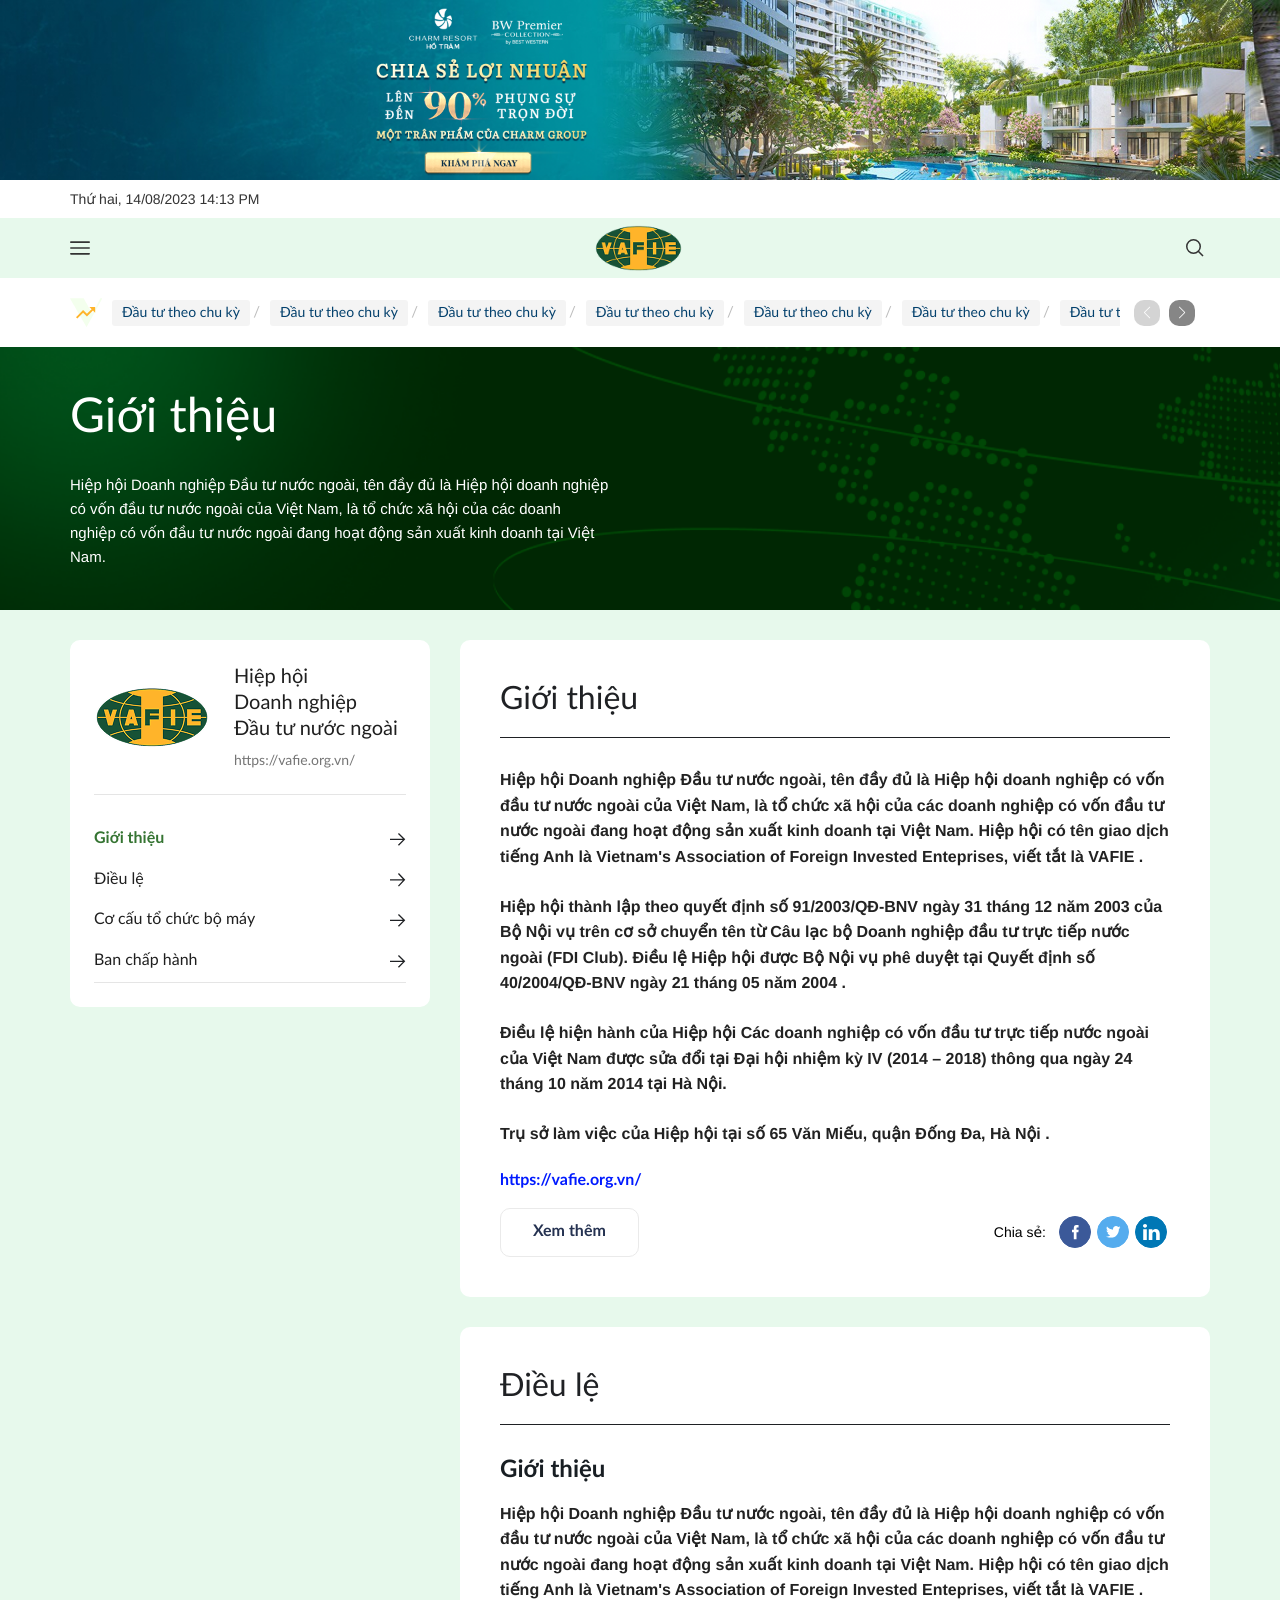
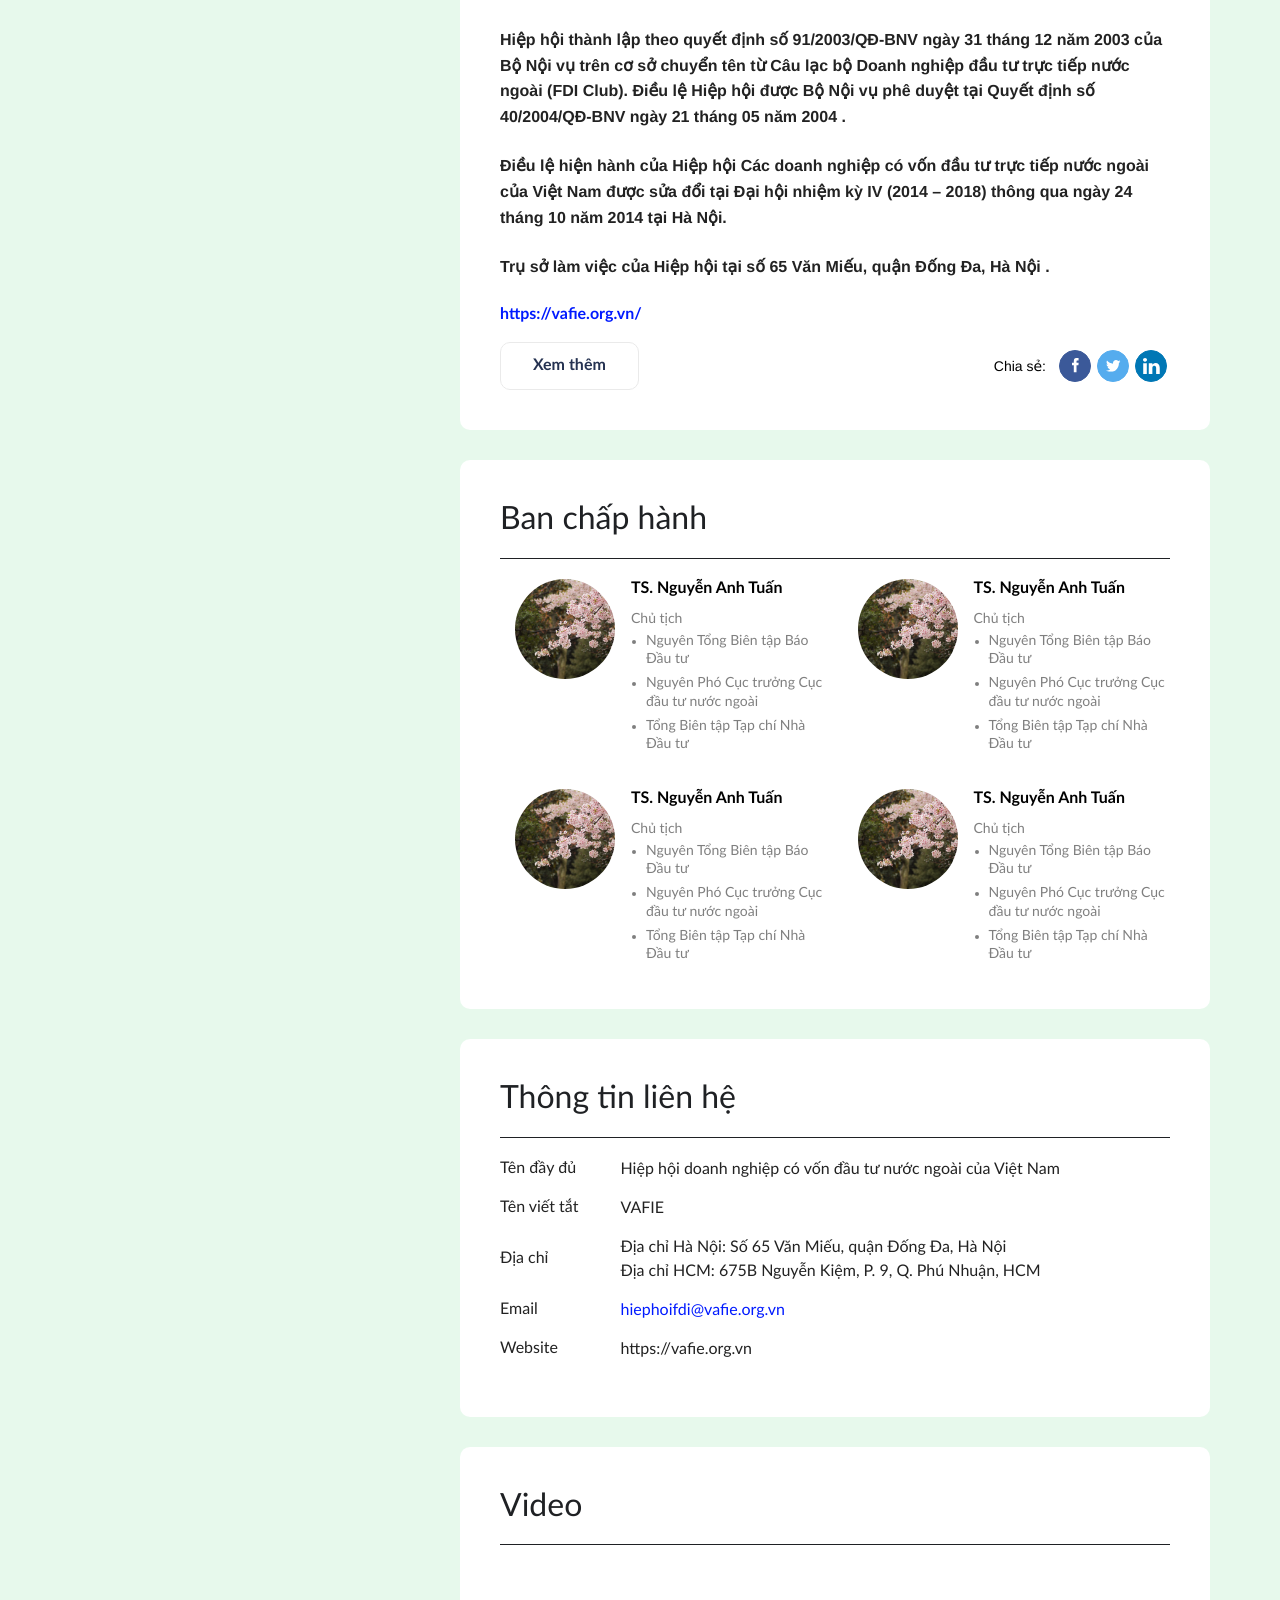
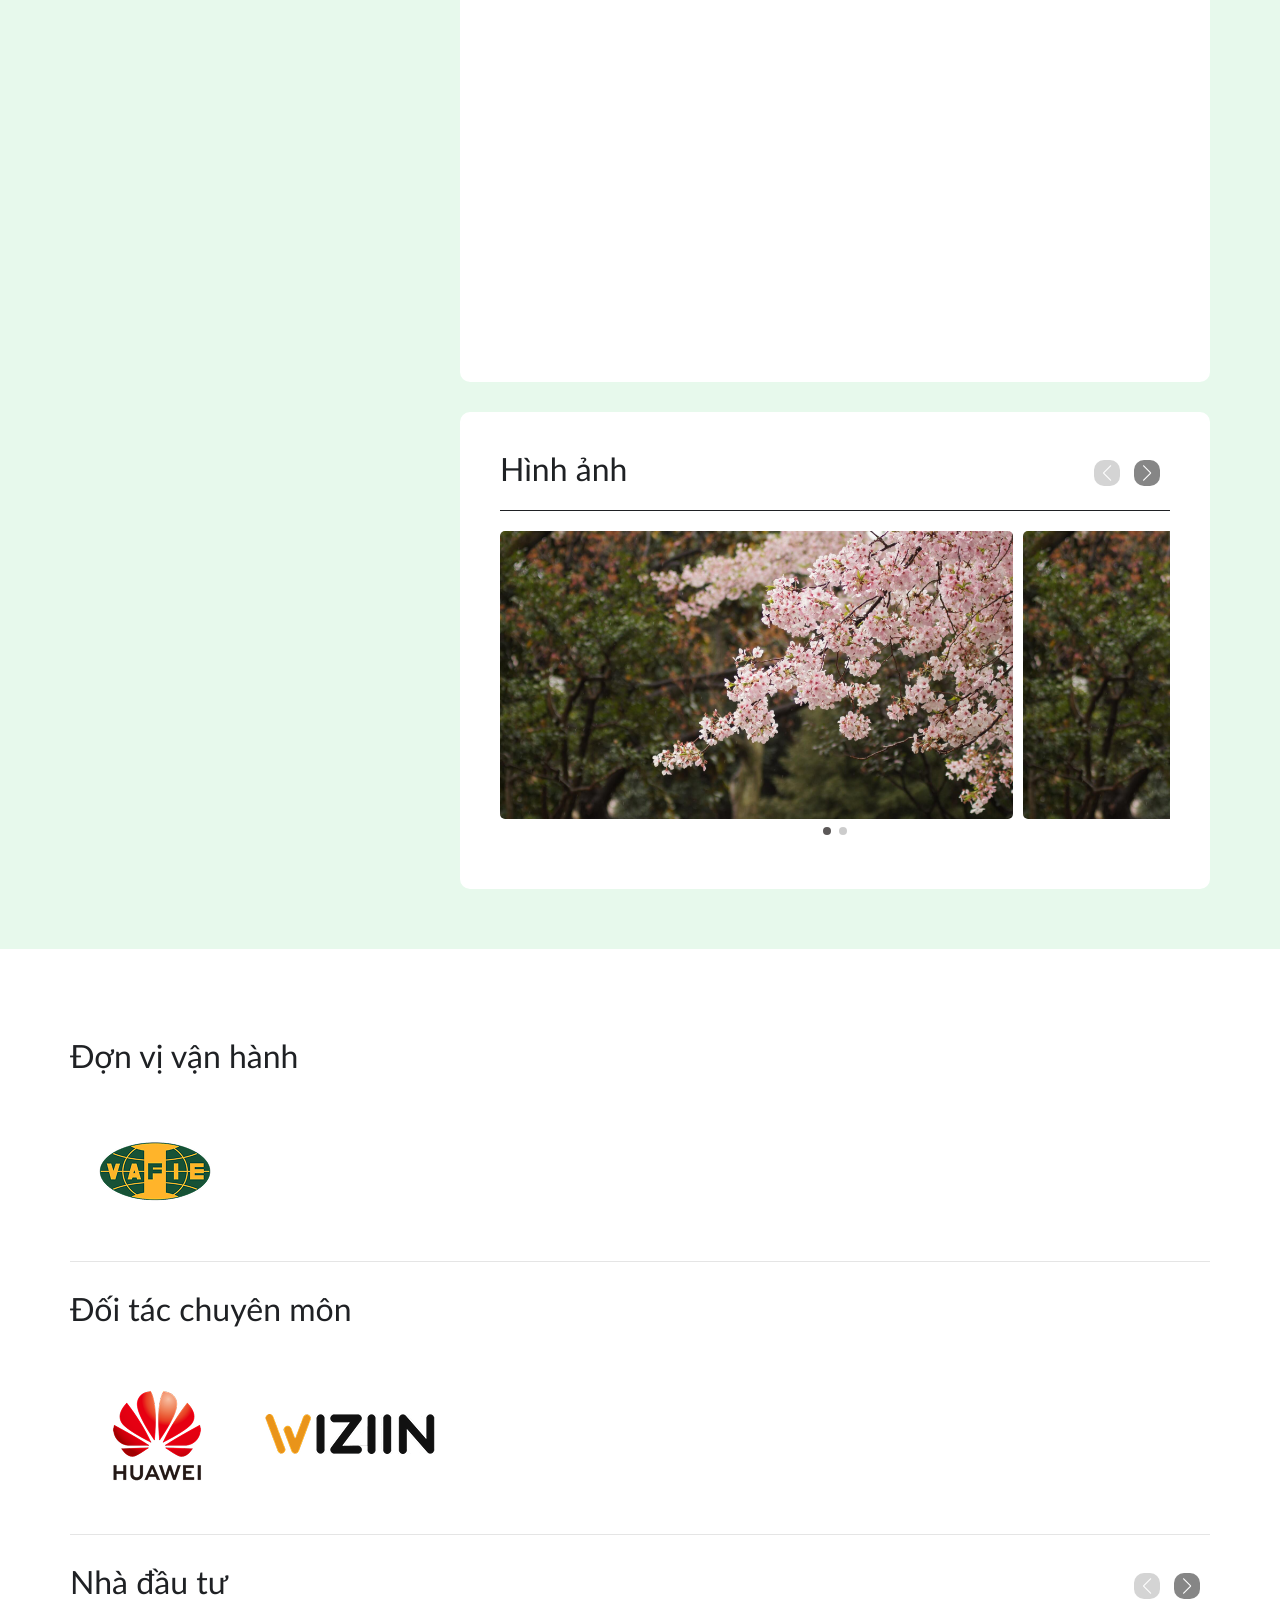
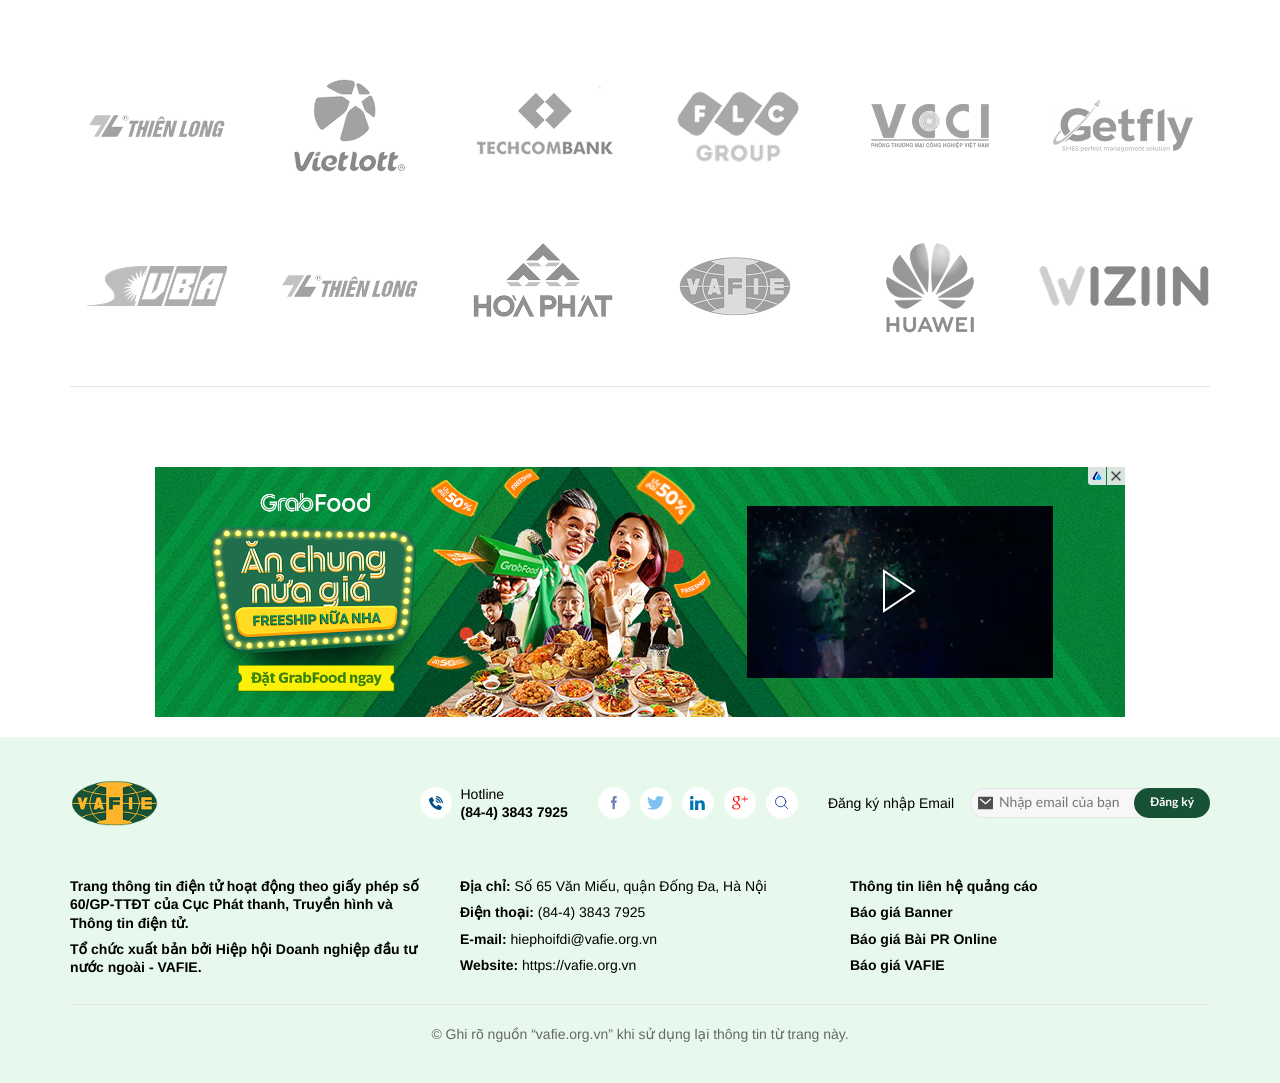
<file: about.html>
<!DOCTYPE html>
<html lang="vi">
    <head>
        <meta charset="UTF-8" />
        <meta http-equiv="X-UA-Compatible" content="IE=edge" />
        <meta name="viewport" content="width=device-width, initial-scale=1.0" />
        <!-- favicon -->
        <link rel="shortcut icon" href="./images/favicon/favicon.ico" type="image/x-icon" />
        <!-- end favicon -->
        <title>Hiệp hội doanh nghiệp đầu tư nước ngoài Vafie</title>
        <!-- font -->
        <link rel="preconnect" href="https://fonts.googleapis.com">
        <link rel="preconnect" href="https://fonts.gstatic.com" crossorigin>
        <link href="https://fonts.googleapis.com/css2?family=Noto+Serif:ital,wght@0,100..900;1,100..900&display=swap" rel="stylesheet">
        <!-- end font -->
        <link rel="stylesheet" href="./lib/swiper/swiper-bundle.min.css" />
        <link rel="stylesheet" href="./css/style.css" />
        <script src="./lib/jquery/jquery-3.7.1.min.js"></script>
    </head>

    <body>
        <!-- ads top -->
        <div class="ads-top">
            <a href="#">
                <img src="./images/ads_top.png" alt="">
            </a>
        </div>
        <!-- end ads top -->
        <!-- header -->
        <header id="header" class="header relative z-50 js__stickyHeader">
            <!-- pc -->
            <div class="d-3xl-block d-xl-none">
                <div class="header-desk relative z-10">
                    <!-- top -->
                    <div class="header-desk-top bg-white w-wrapper py-4">
                        <div class="header-desk-top__container w-1140 d-3xl-flex items-center justify-between">
                            <!-- left -->
                            <div class="left d-3xl-flex items-center">
                                <ul class="contact-list fs-14 font-arial d-3xl-flex items-center text-gray-33">
                                    <li class="contact-item">
                                        <span class="contact-text d-3xl-flex items-center">Thứ hai, 14/08/2023 14:13 PM</span>
                                    </li>
                                    <li class="contact-item">
                                        <a class="contact-link d-3xl-flex items-center" href="#">Thông tin tòa soạn</a>
                                    </li>
                                    <li class="contact-item">
                                        <a href="#" class="contact-link d-3xl-flex items-center">Liên hệ quảng cáo</a>
                                    </li>
                                    <li class="contact-item">
                                        <a href="tel:012345678" class="contact-link d-3xl-flex items-center">Hotline: <strong>(84-4) 3843 7925</strong></a>
                                    </li>
                                </ul>
                            </div>
                            <!-- end left -->

                            <!-- right -->
                            <div class="right d-3xl-flex items-center">
                                <!-- social -->
                                <ul class="social d-3xl-flex items-center">
                                    <li class="social-item">
                                        <a href="#" class="social-link">
                                            <img src="./images/svg/fb-green.svg" loading="lazy" alt="" width="" height="">
                                        </a>
                                    </li>
                                    <li class="social-item">
                                        <a href="#" class="social-link">
                                            <img src="./images/svg/twitter-green.svg" loading="lazy" alt="" width="" height="">
                                        </a>
                                    </li>
                                    <li class="social-item">
                                        <a href="#" class="social-link">
                                            <img src="./images/svg/linked-green.svg" loading="lazy" alt="" width="" height="">
                                        </a>
                                    </li>
                                    <li class="social-item">
                                        <a href="#" class="social-link">
                                            <img src="./images/svg/gg+-green.svg" loading="lazy" alt="" width="" height="">
                                        </a>
                                    </li>
                                </ul>
                                <!-- end social -->

                            </div>
                            <!-- end right -->
                        </div>
                    </div>
                    <!-- end top -->
                    
                    <!-- center -->
                    <div class="header-desk-center bg-green-e7 w-wrapper">
                        <div class="header-desk-center__container w-1140 d-3xl-flex items-center py-20">
                            <!-- left -->
                            <div class="left flex-1">
                                <!-- logo -->
                                <div class="logo d-3xl-flex items-center gap-10">
                                    <a href="#" class="logo-img">
                                        <img src="./images/logo-1.png" alt="">
                                    </a>
                                    <a href="#" class="logo-text">
                                        <img src="./images/svg/logo-text.svg" alt="">
                                    </a>
                                </div>
                                <!-- end logo -->
                            </div>
                            <!-- end left -->
                            
                            <!-- right -->
                            <div class="right flex-0">
                                <!-- search desk -->
                                <div class="search-desk fs-14">
                                    <form action="" class="relative">
                                        <input type="hidden" name="mod" value="archive">
                                        <input type="hidden" name="act" value="search">
                                        <input name="search" type="text" class="search-input fs-14 w-full h-full" placeholder="Tìm kiếm">
                                        <button class="search-btn">
                                            <img src="./images/svg/search-gray.svg" loading="lazy" alt="" width="12" height="12">
                                        </button>
                                    </form>
                                </div>
                                <!-- end search desk -->
                            </div>
                            <!-- end right -->
                            
                        </div>
                    </div>
                    <!-- end center -->

                    <!-- menu -->
                    <div class="header-desk-menu bg-white w-wrapper relative bg-green-36">
                        <!-- bg -->
                        <div class="header-desk-menu__bg inset-0 absolute">
                            <img src="./images/bg-1.png" alt="">
                        </div>
                        <!-- end bg -->
                        <div class="header-desk-menu__container w-1140 d-3xl-flex items-center justify-between">
                            <!-- navbar -->
                            <nav class="navbar flex-1">
                                <ul class="navbar-wrapper d-3xl-flex items-center justify-between">
                                    <li class="navbar-item flex-0">
                                        <a href="#" class="icon-16">
                                            <img src="./images/svg/Homepage.svg" alt="" class="">
                                        </a>
                                    </li>
                                    <!-- item -->
                                    <li class="navbar-item">
                                        <div class="navbar-item__heading d-3xl-flex items-center uppercase fw-600 fs-12">
                                            <a href="#" class="navbar-item__text flex-1 d-3xl-inline-block text-white">Giới thiệu</a>
                                            <div class="navbar-item__icon icon-10 flex-0 ml-4">
                                                <img src="./images/svg/polygon-w.svg" alt="">
                                            </div>
                                        </div>
                                        <ul class="navbar-dropdown fs-14 scroll">
                                            <li class="navbar-dropdown__item">
                                                <a href="#" class="navbar-dropdown__link">Trong nước</a>
                                            </li>
                                            <li class="navbar-dropdown__item">
                                                <a href="#" class="navbar-dropdown__link">Quốc tế</a>
                                            </li>
                                            <li class="navbar-dropdown__item">
                                                <a href="#" class="navbar-dropdown__link">Tin phật sự</a>
                                            </li>
                                            <li class="navbar-dropdown__item">
                                                <a href="#" class="navbar-dropdown__link">Tin mới</a>
                                            </li>
                                        </ul>
                                    </li>
                                    <!-- end item -->
                                    <!-- item -->
                                    <li class="navbar-item">
                                        <div class="navbar-item__heading d-3xl-flex items-center uppercase fw-600 fs-12">
                                            <a href="#" class="navbar-item__text flex-1 d-3xl-inline-block text-white">Hoạt động của vafie</a>
                                            <div class="navbar-item__icon icon-10 flex-0 ml-4">
                                                <img src="./images/svg/polygon-w.svg" alt="">
                                            </div>
                                        </div>
                                        <ul class="navbar-dropdown fs-14 scroll">
                                            <li class="navbar-dropdown__item">
                                                <a href="#" class="navbar-dropdown__link">Trong nước</a>
                                            </li>
                                            <li class="navbar-dropdown__item">
                                                <a href="#" class="navbar-dropdown__link">Quốc tế</a>
                                            </li>
                                            <li class="navbar-dropdown__item">
                                                <a href="#" class="navbar-dropdown__link">Tin phật sự</a>
                                            </li>
                                            <li class="navbar-dropdown__item">
                                                <a href="#" class="navbar-dropdown__link">Tin mới</a>
                                            </li>
                                        </ul>
                                    </li>
                                    <!-- end item -->
                                    <!-- item -->
                                    <li class="navbar-item">
                                        <div class="navbar-item__heading d-3xl-flex items-center uppercase fw-600 fs-12">
                                            <a href="#" class="navbar-item__text flex-1 d-3xl-inline-block text-white">Ấn phẩm tạp trí</a>
                                            <div class="navbar-item__icon icon-10 flex-0 ml-4">
                                                <img src="./images/svg/polygon-w.svg" alt="">
                                            </div>
                                        </div>
                                        <ul class="navbar-dropdown fs-14 scroll">
                                            <li class="navbar-dropdown__item">
                                                <a href="#" class="navbar-dropdown__link">Trong nước</a>
                                            </li>
                                            <li class="navbar-dropdown__item">
                                                <a href="#" class="navbar-dropdown__link">Quốc tế</a>
                                            </li>
                                            <li class="navbar-dropdown__item">
                                                <a href="#" class="navbar-dropdown__link">Tin phật sự</a>
                                            </li>
                                            <li class="navbar-dropdown__item">
                                                <a href="#" class="navbar-dropdown__link">Tin mới</a>
                                            </li>
                                        </ul>
                                    </li>
                                    <!-- end item -->
                                    <!-- item -->
                                    <li class="navbar-item">
                                        <div class="navbar-item__heading d-3xl-flex items-center uppercase fw-600 fs-12">
                                            <a href="#" class="navbar-item__text flex-1 d-3xl-inline-block text-white">Chân dung hội viên</a>
                                            <div class="navbar-item__icon icon-10 flex-0 ml-4">
                                                <img src="./images/svg/polygon-w.svg" alt="">
                                            </div>
                                        </div>
                                        <ul class="navbar-dropdown fs-14 scroll">
                                            <li class="navbar-dropdown__item">
                                                <a href="#" class="navbar-dropdown__link">Trong nước</a>
                                            </li>
                                            <li class="navbar-dropdown__item">
                                                <a href="#" class="navbar-dropdown__link">Quốc tế</a>
                                            </li>
                                            <li class="navbar-dropdown__item">
                                                <a href="#" class="navbar-dropdown__link">Tin phật sự</a>
                                            </li>
                                            <li class="navbar-dropdown__item">
                                                <a href="#" class="navbar-dropdown__link">Tin mới</a>
                                            </li>
                                        </ul>
                                    </li>
                                    <!-- end item -->
                                    <!-- item -->
                                    <li class="navbar-item">
                                        <div class="navbar-item__heading d-3xl-flex items-center uppercase fw-600 fs-12">
                                            <a href="#" class="navbar-item__text flex-1 d-3xl-inline-block text-white">Thông tin doanh nghiệp</a>
                                            <div class="navbar-item__icon icon-10 flex-0 ml-4">
                                                <img src="./images/svg/polygon-w.svg" alt="">
                                            </div>
                                        </div>
                                        <ul class="navbar-dropdown fs-14 scroll">
                                            <li class="navbar-dropdown__item">
                                                <a href="#" class="navbar-dropdown__link">Trong nước</a>
                                            </li>
                                            <li class="navbar-dropdown__item">
                                                <a href="#" class="navbar-dropdown__link">Quốc tế</a>
                                            </li>
                                            <li class="navbar-dropdown__item">
                                                <a href="#" class="navbar-dropdown__link">Tin phật sự</a>
                                            </li>
                                            <li class="navbar-dropdown__item">
                                                <a href="#" class="navbar-dropdown__link">Tin mới</a>
                                            </li>
                                        </ul>
                                    </li>
                                    <!-- end item -->
                                    <!-- item -->
                                    <li class="navbar-item">
                                        <div class="navbar-item__heading d-3xl-flex items-center uppercase fw-600 fs-12">
                                            <a href="#" class="navbar-item__text flex-1 d-3xl-inline-block text-white">Sự kiện</a>
                                        </div>
                                    </li>
                                    <!-- end item -->
                                
                                </ul>
                            </nav>
                            <!-- end navbar -->
                        </div>
                    </div>
                    <!-- end menu -->
                </div>
            </div>
            <!-- end pc -->
             
            <!-- mb -->
            <div class="d-3xl-none d-xl-block">
                <div class="header-mb relative z-10">
                   <!-- top -->
                    <div class="header-mb-top w-wrapper bg-blue-13">
                        <div class="header-mb-top__container w-1140 d-3xl-flex items-center justify-between py-10">
                            <ul class="contact-list fs-14 font-arial d-3xl-flex items-center text-gray-33">
                                <li class="contact-item">
                                    <span class="contact-text d-3xl-flex items-center">Thứ hai, 14/08/2023 14:13 PM</span>
                                </li>
                            </ul>
                        </div>
                    </div>
                    <!-- end top -->
                    <!-- bot -->
                    <div class="header-mb-bot w-wrapper bg-green-e7">
                        <div class="header-mb-bot__container w-1140 d-3xl-flex items-center justify-between py-4">
                            <!-- left -->
                            <div class="left flex-1">
                                <!-- submenu -->
                                <div class="sub-menu">
                                    <!-- icon bar -->
                                    <div class="icon-bar js__clickShowMenuMb">
                                        <img src="./images/svg/bar-gray.svg" alt="">
                                    </div>
                                    <!-- end icon bar -->
                                    <!-- content -->
                                    <div class="sub-menu__content">
                                        <!-- close -->
                                        <div class="sub-menu__close js__closeSubMenu d-3xl-flex items-center">
                                            <img src="./images/svg/close-gray.svg" alt="">
                                        </div>
                                        <!-- end close -->
            
                                        <div class="sub-menu__container">
                                            <!-- list -->
                                            <div class="sub-menu__list">
                                                <!-- item -->
                                                <div class="sub-menu__item px-20">
                                                    <!-- heading -->
                                                    <div class="heading-sub d-3xl-flex items-center justify-between py-8 text-red-993">
                                                        <h3 class="heading-sub__title fs-14 fw-500 uppercase">
                                                            <a href="#">Tin tức</a>
                                                        </h3>
                                                        <div class="heading-sub__arrow js__dropDown">
                                                            <img src="./images/svg/arrow-down-gray.svg" alt="">
                                                        </div>
                                                    </div>
                                                    <!-- end heading -->
            
                                                    <!-- sub menu list -->
                                                    <ul class="list-sub js__listSubMenu">
                                                        <li class="item-sub">
                                                            <a href="#" class="item-sub__link fs-16">Release Calender</a>
                                                        </li>
                                                        <li class="item-sub">
                                                            <a href="#" class="item-sub__link fs-16">Release Calender</a>
                                                        </li>
                                                        <li class="item-sub">
                                                            <a href="#" class="item-sub__link fs-16">Release Calender</a>
                                                        </li>
                                                    </ul>
                                                    <!-- end sub menu list -->
                                                </div>
                                                <!-- end item -->
                                                <!-- item -->
                                                <div class="sub-menu__item px-20">
                                                    <!-- heading -->
                                                    <div class="heading-sub d-3xl-flex items-center justify-between py-8 text-red-993">
                                                        <h3 class="heading-sub__title fs-14 fw-500 uppercase">
                                                            <a href="#">Tin tức</a>
                                                        </h3>
                                                        <div class="heading-sub__arrow js__dropDown">
                                                            <img src="./images/svg/arrow-down-gray.svg" alt="">
                                                        </div>
                                                    </div>
                                                    <!-- end heading -->
            
                                                    <!-- sub menu list -->
                                                    <ul class="list-sub js__listSubMenu">
                                                        <li class="item-sub">
                                                            <a href="#" class="item-sub__link fs-16">Release Calender</a>
                                                        </li>
                                                        <li class="item-sub">
                                                            <a href="#" class="item-sub__link fs-16">Release Calender</a>
                                                        </li>
                                                        <li class="item-sub">
                                                            <a href="#" class="item-sub__link fs-16">Release Calender</a>
                                                        </li>
                                                    </ul>
                                                    <!-- end sub menu list -->
                                                </div>
                                                <!-- end item -->
                                                <!-- item -->
                                                <div class="sub-menu__item px-20">
                                                    <!-- heading -->
                                                    <div class="heading-sub d-3xl-flex items-center justify-between py-8 text-red-993">
                                                        <h3 class="heading-sub__title fs-14 fw-500 uppercase">
                                                            <a href="#">Tin tức</a>
                                                        </h3>
                                                        <div class="heading-sub__arrow js__dropDown">
                                                            <img src="./images/svg/arrow-down-gray.svg" alt="">
                                                        </div>
                                                    </div>
                                                    <!-- end heading -->
            
                                                    <!-- sub menu list -->
                                                    <ul class="list-sub js__listSubMenu">
                                                        <li class="item-sub">
                                                            <a href="#" class="item-sub__link fs-16">Release Calender</a>
                                                        </li>
                                                        <li class="item-sub">
                                                            <a href="#" class="item-sub__link fs-16">Release Calender</a>
                                                        </li>
                                                        <li class="item-sub">
                                                            <a href="#" class="item-sub__link fs-16">Release Calender</a>
                                                        </li>
                                                    </ul>
                                                    <!-- end sub menu list -->
                                                </div>
                                                <!-- end item -->
                                               
                                               
                                            </div>
                                            <!-- end list -->
                                        </div>
                                    </div>
                                    <!-- end content -->
                                    <div class="overlay js__overlay"></div>
                                </div>
                                <!-- end submenu -->
                            </div>
                            <!-- end left -->
                            <!-- center -->
                            <div class="center flex-0">
                                <!-- logo -->
                                <div class="logo">
                                    <a href="#" class="logo-img">
                                        <img src="./images/logo-1.png" alt="">
                                    </a>
                                </div>
                                <!-- end logo -->
                            </div>
                            <!-- end center -->
    
                            <!-- right -->
                            <div class="right flex-1 d-3xl-flex items-center justify-end">
                                <!-- search mb -->
                                <div class="search-mb">
                                    <div class="search-mb__icon js__searchMb">
                                        <img src="./images/svg/search-gray.svg" alt="">
                                    </div>
                                    <!-- form -->
                                    <div class="header-search-mb__form h-60 w-full js__formSearchMb shadow">
                                        <form action="" class="w-full h-full">
                                            <div class="relative w-full h-full">
                                                <input type="text" class="header-search-input w-full h-full p-12 fs-16 js__focusSearchMb" placeholder="Search...">
                                                <div class="header-search-btn absolute h-full d-3xl-flex items-center p-8 js__closeSearchMb icon-20">
                                                    <img src="./images/svg/close-gray.svg" alt="">
                                                </div>
                                            </div>
                                        </form>
                                    </div>
                                    <!-- end form -->
                                </div>
                                <!-- end search mb -->
                            </div>
                            <!-- end right -->
                        </div>
                    </div>
                   <!-- end bot -->
                </div>
            </div>
            <!-- end mb -->

        </header>
        <!-- end header -->
        <!-- main -->
        <main id="main" class="main">

            <!-- desk top -->
            <div class="d-3xl-block d-md-none">
                <!-- primary -->
                <section class="section-primary relative w-wrapper z-10 over-hidden py-20">
                    <div class="section-primary__container w-1140 relative">
                       <!-- index -->
                        <div class="breadcrumb-primary">
                            <div class="breadcrumb-primary__container d-3xl-flex items-center">
                                <div class="breadcrumb-primary__icon mr-10 flex-0">
                                    <img src="./images/svg/index.svg" alt="" />
                                </div>
                                <div class="breadcrumb-primary__slide flex-1 js__autoSlideContainer">
                                    <div class="swiper js__swiperAuto">
                                        <div class="swiper-wrapper">
                                            <!-- slide -->
                                            <div class="swiper-slide">
                                                <div class="breadcrumb-primary__item fs-14 text-gray-73">
                                                    <a href="#" class="breadcrumb-primary__link">Đầu tư theo chu kỳ</a>
                                                </div>
                                            </div>
                                            <!-- end slide -->
                                            <!-- slide -->
                                            <div class="swiper-slide">
                                                <div class="breadcrumb-primary__item fs-14 text-gray-73">
                                                    <a href="#" class="breadcrumb-primary__link">Đầu tư theo chu kỳ</a>
                                                </div>
                                            </div>
                                            <!-- end slide -->
                                            <!-- slide -->
                                            <div class="swiper-slide">
                                                <div class="breadcrumb-primary__item fs-14 text-gray-73">
                                                    <a href="#" class="breadcrumb-primary__link">Đầu tư theo chu kỳ</a>
                                                </div>
                                            </div>
                                            <!-- end slide -->
                                            <!-- slide -->
                                            <div class="swiper-slide">
                                                <div class="breadcrumb-primary__item fs-14 text-gray-73">
                                                    <a href="#" class="breadcrumb-primary__link">Đầu tư theo chu kỳ</a>
                                                </div>
                                            </div>
                                            <!-- end slide -->
                                            <!-- slide -->
                                            <div class="swiper-slide">
                                                <div class="breadcrumb-primary__item fs-14 text-gray-73">
                                                    <a href="#" class="breadcrumb-primary__link">Đầu tư theo chu kỳ</a>
                                                </div>
                                            </div>
                                            <!-- end slide -->
                                            <!-- slide -->
                                            <div class="swiper-slide">
                                                <div class="breadcrumb-primary__item fs-14 text-gray-73">
                                                    <a href="#" class="breadcrumb-primary__link">Đầu tư theo chu kỳ</a>
                                                </div>
                                            </div>
                                            <!-- end slide -->
                                            <!-- slide -->
                                            <div class="swiper-slide">
                                                <div class="breadcrumb-primary__item fs-14 text-gray-73">
                                                    <a href="#" class="breadcrumb-primary__link">Đầu tư theo chu kỳ</a>
                                                </div>
                                            </div>
                                            <!-- end slide -->
                                            <!-- slide -->
                                            <div class="swiper-slide">
                                                <div class="breadcrumb-primary__item fs-14 text-gray-73">
                                                    <a href="#" class="breadcrumb-primary__link">Đầu tư theo chu kỳ</a>
                                                </div>
                                            </div>
                                            <!-- end slide -->
                                            <!-- slide -->
                                            <div class="swiper-slide">
                                                <div class="breadcrumb-primary__item fs-14 text-gray-73">
                                                    <a href="#" class="breadcrumb-primary__link">Đầu tư theo chu kỳ</a>
                                                </div>
                                            </div>
                                            <!-- end slide -->
                                            <!-- slide -->
                                            <div class="swiper-slide">
                                                <div class="breadcrumb-primary__item fs-14 text-gray-73">
                                                    <a href="#" class="breadcrumb-primary__link">Đầu tư theo chu kỳ</a>
                                                </div>
                                            </div>
                                            <!-- end slide -->
                                            <!-- slide -->
                                            <div class="swiper-slide">
                                                <div class="breadcrumb-primary__item fs-14 text-gray-73">
                                                    <a href="#" class="breadcrumb-primary__link">Đầu tư theo chu kỳ</a>
                                                </div>
                                            </div>
                                            <!-- end slide -->
                                        </div>
                                    </div>
                                    <div class="swiper-button-next"></div>
                                    <div class="swiper-button-prev"></div>
                                </div>
                            </div>
                        </div>
                        <!-- end index -->
                    </div>
                </section>
                <!-- end primary -->
            </div>
            <!-- end desk top -->
            <!-- mobile -->
            <div class="d-3xl-none d-md-block">
                 <!-- primary mb-->
                <section class="section-primary-mb relative z-10 over-hidden w-wrapper">
                    <div class="section-primary-mb__container w-1140 w-md-500">
                        <!-- index -->
                        <div class="breadcrumb-secondary py-15 border-b-e5">
                            <div class="breadcrumb-secondary__container d-3xl-flex items-center">
                                <div class="breadcrumb-secondary__icon mr-10 flex-0">
                                    <img src="./images/svg/index.svg" alt="" />
                                </div>
                                <ul class="breadcrumb-secondary__list d-3xl-flex items-center">
                                    <li class="breadcrumb-secondary__item fs-14 text-gray-73">
                                        <a href="#" class="breadcrumb-secondary__link">Đầu tư theo chu kỳ</a>
                                    </li>
                                    <li class="breadcrumb-secondary__item fs-14 text-gray-73">
                                        <a href="#" class="breadcrumb-secondary__link">Đầu tư theo chu kỳ</a>
                                    </li>
                                    <li class="breadcrumb-secondary__item fs-14 text-gray-73">
                                        <a href="#" class="breadcrumb-secondary__link">Đầu tư theo chu kỳ</a>
                                    </li>
                                    <li class="breadcrumb-secondary__item fs-14 text-gray-73">
                                        <a href="#" class="breadcrumb-secondary__link">Đầu tư theo chu kỳ</a>
                                    </li>
                                    
                                </ul>
                            </div>
                        </div>
                        <!-- end index -->
                    </div>
                </section>
                <!-- end primary mb-->
            </div>
            <!-- end mobile -->

            <!-- secondary -->
            <section class="section-secondary relative z-10 over-hidden w-wrapper">
                <!-- bg -->
                <div class="section-secondary__bg absolute inset-0">
                    <img src="./images/bg-6.png" alt="">
                </div>
                <!-- end bg -->
                <div class="section-secondary__container w-1140 relative py-40">
                    <div class="section-secondary__content w-540">
                        <h1 class="section-secondary__title fs-48 fs-md-32 text-white">
                            <span class="text d-3xl-block">Giới thiệu</span>
                        </h1>
                        <div class="section-secondary__des mt-24 fs-15 font-arial text-white">
                            <p>Hiệp hội Doanh nghiệp Đầu tư nước ngoài, tên đầy đủ là Hiệp hội doanh nghiệp có vốn đầu tư nước ngoài của Việt Nam, là tổ chức xã hội của các doanh nghiệp có vốn đầu tư nước ngoài đang hoạt động sản xuất kinh doanh tại Việt Nam.</p>
                        </div>
                    </div>
                </div>
            </section>
            <!-- end secondary -->
            <!-- about primary -->
            <section class="about-primary relative z-10 w-wrapper bg-green-e7 py-30 mb-30">
                <div class="about-primary__container w-1140 w-md-500 block-secondary">
                   <!-- left -->
                    <div class="about-primary__left block-secondary__left relative">
                        <!-- box five -->
                        <div class="box-five sticky-side bg-white p-24 p-md-15 round-3xl-10 over-hidden">
                            <!-- top -->
                            <div class="box-five__top mb-24 pb-24 border-b-e5 d-3xl-flex items-center gap-20">
                                <!-- logo -->
                                <div class="box-five__logo flex-0">
                                    <a href="#">
                                        <img src="./images/logo-1.png" alt="">
                                    </a>
                                </div>
                                <!-- end logo -->

                                <!-- content -->
                                <div class="box-five__content flex-1">
                                    <!-- name -->
                                    <div class="content-name">
                                        <h2 class="fs-20 text-gray-1f mb-10"><span>Hiệp hội <br> Doanh nghiệp <br> Đầu tư nước ngoài</span></h2>
                                        <div class="fs-14 text-gray-75"><a href="#">https://vafie.org.vn/</a></div>
                                    </div>
                                    <!-- end name -->
                                </div>
                                <!-- end content -->
                            </div>
                            <!-- end top -->

                            <!-- list -->
                            <ul class="box-five__list border-b-e5">
                                <!-- item -->
                                <li class="box-five__item active py-10">
                                    <a href="#gioi-thieu" class="box-five__link d-3xl-flex items-center justify-between gap-10">
                                        <span class="text flex-1 d-3xl-block text-gray-1f">Giới thiệu</span>
                                        <div class="flex-0 icon-16 icon">
                                            <img src="./images/svg/arrow-next-gray.svg" alt="">
                                        </div>
                                    </a>
                                </li>
                                <!-- end item -->
                                <!-- item -->
                                <li class="box-five__item py-10">
                                    <a href="#dieu-le" class="box-five__link d-3xl-flex items-center justify-between gap-10">
                                        <span class="text flex-1 d-3xl-block text-gray-1f">Điều lệ</span>
                                        <div class="flex-0 icon-16 icon">
                                            <img src="./images/svg/arrow-next-gray.svg" alt="">
                                        </div>
                                    </a>
                                </li>
                                <!-- end item -->
                                <!-- item -->
                                <li class="box-five__item py-10">
                                    <a href="#" class="box-five__link d-3xl-flex items-center justify-between gap-10">
                                        <span class="text flex-1 d-3xl-block text-gray-1f">Cơ cấu tổ chức bộ máy</span>
                                        <div class="flex-0 icon-16 icon">
                                            <img src="./images/svg/arrow-next-gray.svg" alt="">
                                        </div>
                                    </a>
                                </li>
                                <!-- end item -->
                                <!-- item -->
                                <li class="box-five__item py-10">
                                    <a href="#ban-chap-hanh" class="box-five__link d-3xl-flex items-center justify-between gap-10">
                                        <span class="text flex-1 d-3xl-block text-gray-1f">Ban chấp hành</span>
                                        <div class="flex-0 icon-16 icon">
                                            <img src="./images/svg/arrow-next-gray.svg" alt="">
                                        </div>
                                    </a>
                                </li>
                                <!-- end item -->
                            </ul>
                            <!-- end list -->
                        </div>
                        <!-- end box five -->
                    </div>
                   <!-- end left -->
                   <!-- right -->
                    <div class="about-primary__right block-secondary__right pl-30 mt-md-20">
                        <!-- box six -->
                        <div id="gioi-thieu" class="box-six bg-white p-40 p-md-20 round-3xl-10 over-hidden mb-30">
                            <!-- title -->
                            <div class="heading-tertiary heading-tertiary--not-border fs-32 pb-16 border-b-1f">
                                <h2 class="heading-one flex-0 fw-400">
                                    <a href="#">Giới thiệu</a>
                                </h2>
                            </div>
                            <!-- end title -->

                            <!-- content -->
                            <div class="detail-content-secondary fw-bold mt-30">
                                <p>Hiệp hội Doanh nghiệp Đầu tư nước ngoài, tên đầy đủ là Hiệp hội doanh nghiệp có vốn đầu tư nước ngoài của Việt Nam, là tổ chức xã hội của các doanh nghiệp có vốn đầu tư nước ngoài đang hoạt động sản xuất kinh doanh tại Việt Nam. Hiệp hội có tên giao dịch tiếng Anh là Vietnam's Association of Foreign Invested Enteprises, viết tắt là VAFIE .</p>
                                <p>Hiệp hội thành lập theo quyết định số 91/2003/QĐ-BNV ngày 31 tháng 12 năm 2003 của Bộ Nội vụ trên cơ sở chuyển tên từ Câu lạc bộ Doanh nghiệp đầu tư trực tiếp nước ngoài (FDI Club). Điều lệ Hiệp hội được Bộ Nội vụ phê duyệt tại Quyết định số 40/2004/QĐ-BNV ngày 21 tháng 05 năm 2004 .</p>
                                <p>Điều lệ hiện hành của Hiệp hội Các doanh nghiệp có vốn đầu tư trực tiếp nước ngoài của Việt Nam được sửa đổi tại Đại hội nhiệm kỳ IV (2014 – 2018) thông qua ngày 24 tháng 10 năm 2014 tại Hà Nội.</p>
                                <p>Trụ sở làm việc của Hiệp hội tại số 65 Văn Miếu, quận Đống Đa, Hà Nội .</p>
                                <a href="#">https://vafie.org.vn/</a>
                            </div>
                            <!-- content -->
                            <!-- bot -->
                            <div class="box-six__bot d-3xl-flex items-center justify-between gap-20 mt-16">
                                <!-- see more -->
                                <div class="see-more__secondary">
                                    <a href="#" class="btn-quaternary fw-700">Xem thêm</a>
                                </div>
                                <!-- end see more -->

                                <!-- social secondary -->
                                <div class="d-3xl-flex items-center">
                                    <span class="fs-14 font-arial d-3xl-block mr-10">Chia sẻ:</span>
                                    <ul class="social-secondary d-3xl-flex items-center">
                                        <li class="social-secondary__item">
                                            <a href="#" class="social-secondary__link">
                                                <img src="./images/svg/fb-w.svg" alt="">
                                            </a>
                                        </li>
                                        <li class="social-secondary__item twitter">
                                            <a href="#" class="social-secondary__link">
                                                <img src="./images/svg/twitter-w.svg" alt="">
                                            </a>
                                        </li>
                                        <li class="social-secondary__item linked">
                                            <a href="#" class="social-secondary__link">
                                                <img src="./images/svg/linked-w.svg" alt="">
                                            </a>
                                        </li>
                                    </ul>
                                </div>
                                <!-- end social secondary -->
                            </div>
                            <!-- end bot -->
                        </div>
                        <!-- end box six -->
                        <!-- box six -->
                        <div id="dieu-le" class="box-six bg-white p-40 p-md-20 round-3xl-10 over-hidden mb-30">
                            <!-- title -->
                            <div class="heading-tertiary heading-tertiary--not-border fs-32 pb-16 border-b-1f">
                                <h2 class="heading-one flex-0 fw-400">
                                    <a href="#">Điều lệ</a>
                                </h2>
                            </div>
                            <!-- end title -->

                            <!-- content -->
                            <div class="detail-content-secondary fw-bold mt-30">
                                <h2>Giới thiệu</h2>
                                <p>Hiệp hội Doanh nghiệp Đầu tư nước ngoài, tên đầy đủ là Hiệp hội doanh nghiệp có vốn đầu tư nước ngoài của Việt Nam, là tổ chức xã hội của các doanh nghiệp có vốn đầu tư nước ngoài đang hoạt động sản xuất kinh doanh tại Việt Nam. Hiệp hội có tên giao dịch tiếng Anh là Vietnam's Association of Foreign Invested Enteprises, viết tắt là VAFIE .</p>
                                <p>Hiệp hội thành lập theo quyết định số 91/2003/QĐ-BNV ngày 31 tháng 12 năm 2003 của Bộ Nội vụ trên cơ sở chuyển tên từ Câu lạc bộ Doanh nghiệp đầu tư trực tiếp nước ngoài (FDI Club). Điều lệ Hiệp hội được Bộ Nội vụ phê duyệt tại Quyết định số 40/2004/QĐ-BNV ngày 21 tháng 05 năm 2004 .</p>
                                <p>Điều lệ hiện hành của Hiệp hội Các doanh nghiệp có vốn đầu tư trực tiếp nước ngoài của Việt Nam được sửa đổi tại Đại hội nhiệm kỳ IV (2014 – 2018) thông qua ngày 24 tháng 10 năm 2014 tại Hà Nội.</p>
                                <p>Trụ sở làm việc của Hiệp hội tại số 65 Văn Miếu, quận Đống Đa, Hà Nội .</p>
                                <a href="#">https://vafie.org.vn/</a>
                            </div>
                            <!-- content -->
                            <!-- bot -->
                            <div class="box-six__bot d-3xl-flex items-center justify-between gap-20 mt-16">
                                <!-- see more -->
                                <div class="see-more__secondary">
                                    <a href="#" class="btn-quaternary fw-700">Xem thêm</a>
                                </div>
                                <!-- end see more -->

                                <!-- social secondary -->
                                <div class="d-3xl-flex items-center">
                                    <span class="fs-14 font-arial d-3xl-block mr-10">Chia sẻ:</span>
                                    <ul class="social-secondary d-3xl-flex items-center">
                                        <li class="social-secondary__item">
                                            <a href="#" class="social-secondary__link">
                                                <img src="./images/svg/fb-w.svg" alt="">
                                            </a>
                                        </li>
                                        <li class="social-secondary__item twitter">
                                            <a href="#" class="social-secondary__link">
                                                <img src="./images/svg/twitter-w.svg" alt="">
                                            </a>
                                        </li>
                                        <li class="social-secondary__item linked">
                                            <a href="#" class="social-secondary__link">
                                                <img src="./images/svg/linked-w.svg" alt="">
                                            </a>
                                        </li>
                                    </ul>
                                </div>
                                <!-- end social secondary -->
                            </div>
                            <!-- end bot -->
                        </div>
                        <!-- end box six -->
                        <!-- box seven -->
                        <div id="ban-chap-hanh" class="box-seven bg-white p-40 p-md-20 round-3xl-10 over-hidden mb-30">
                            <!-- title -->
                            <div class="heading-tertiary heading-tertiary--not-border fs-32 pb-16 border-b-1f">
                                <h2 class="heading-one flex-0 fw-400">
                                    <a href="#">Ban chấp hành</a>
                                </h2>
                            </div>
                            <!-- end title -->

                            <!-- content -->
                            <div class="box-seven__content mt-20">
                                <!-- article list -->
                                <div class="article-list d-3xl-grid col-2 col-md-1 gap-30">
                                    <!-- article -->
                                    <div class="article d-3xl-flex">
                                        <!-- article img-->
                                        <div class="article-img flex-0 w-100px mr-16">
                                            <a href="#" class="ratio-1x1 round-999 over-hidden">
                                                <img src="./images/2.jpg" alt="">
                                            </a>
                                        </div>
                                        <!-- end article img -->
                                        <!-- article content -->
                                        <div class="article-content flex-1">
                                            <!-- name -->
                                            <h3 class="article-name fs-16 fw-700">
                                                <span>TS. Nguyễn Anh Tuấn</span>
                                            </h3>
                                            <!-- end name -->

                                            <!-- position -->
                                            <div class="article-position fs-14 text-white-50 mt-10">
                                                <span>Chủ tịch</span>
                                            </div>
                                            <!-- end position -->

                                            <ul class="article-list fs-14 text-white-50 mt-4">
                                                <li>Nguyên Tổng Biên tập Báo Đầu tư</li>
                                                <li>Nguyên Phó Cục trưởng Cục đầu tư nước ngoài</li>
                                                <li>Tổng Biên tập Tạp chí Nhà Đầu tư</li>
                                            </ul>
                                        </div>
                                        <!-- end article content -->
                                        
                                    </div>
                                    <!-- end article -->
                                    <!-- article -->
                                    <div class="article d-3xl-flex">
                                        <!-- article img-->
                                        <div class="article-img flex-0 w-100px mr-16">
                                            <a href="#" class="ratio-1x1 round-999 over-hidden">
                                                <img src="./images/2.jpg" alt="">
                                            </a>
                                        </div>
                                        <!-- end article img -->
                                        <!-- article content -->
                                        <div class="article-content flex-1">
                                            <!-- name -->
                                            <h3 class="article-name fs-16 fw-700">
                                                <span>TS. Nguyễn Anh Tuấn</span>
                                            </h3>
                                            <!-- end name -->

                                            <!-- position -->
                                            <div class="article-position fs-14 text-white-50 mt-10">
                                                <span>Chủ tịch</span>
                                            </div>
                                            <!-- end position -->

                                            <ul class="article-list fs-14 text-white-50 mt-4">
                                                <li>Nguyên Tổng Biên tập Báo Đầu tư</li>
                                                <li>Nguyên Phó Cục trưởng Cục đầu tư nước ngoài</li>
                                                <li>Tổng Biên tập Tạp chí Nhà Đầu tư</li>
                                            </ul>
                                        </div>
                                        <!-- end article content -->
                                        
                                    </div>
                                    <!-- end article -->
                                    <!-- article -->
                                    <div class="article d-3xl-flex">
                                        <!-- article img-->
                                        <div class="article-img flex-0 w-100px mr-16">
                                            <a href="#" class="ratio-1x1 round-999 over-hidden">
                                                <img src="./images/2.jpg" alt="">
                                            </a>
                                        </div>
                                        <!-- end article img -->
                                        <!-- article content -->
                                        <div class="article-content flex-1">
                                            <!-- name -->
                                            <h3 class="article-name fs-16 fw-700">
                                                <span>TS. Nguyễn Anh Tuấn</span>
                                            </h3>
                                            <!-- end name -->

                                            <!-- position -->
                                            <div class="article-position fs-14 text-white-50 mt-10">
                                                <span>Chủ tịch</span>
                                            </div>
                                            <!-- end position -->

                                            <ul class="article-list fs-14 text-white-50 mt-4">
                                                <li>Nguyên Tổng Biên tập Báo Đầu tư</li>
                                                <li>Nguyên Phó Cục trưởng Cục đầu tư nước ngoài</li>
                                                <li>Tổng Biên tập Tạp chí Nhà Đầu tư</li>
                                            </ul>
                                        </div>
                                        <!-- end article content -->
                                        
                                    </div>
                                    <!-- end article -->
                                    <!-- article -->
                                    <div class="article d-3xl-flex">
                                        <!-- article img-->
                                        <div class="article-img flex-0 w-100px mr-16">
                                            <a href="#" class="ratio-1x1 round-999 over-hidden">
                                                <img src="./images/2.jpg" alt="">
                                            </a>
                                        </div>
                                        <!-- end article img -->
                                        <!-- article content -->
                                        <div class="article-content flex-1">
                                            <!-- name -->
                                            <h3 class="article-name fs-16 fw-700">
                                                <span>TS. Nguyễn Anh Tuấn</span>
                                            </h3>
                                            <!-- end name -->

                                            <!-- position -->
                                            <div class="article-position fs-14 text-white-50 mt-10">
                                                <span>Chủ tịch</span>
                                            </div>
                                            <!-- end position -->

                                            <ul class="article-list fs-14 text-white-50 mt-4">
                                                <li>Nguyên Tổng Biên tập Báo Đầu tư</li>
                                                <li>Nguyên Phó Cục trưởng Cục đầu tư nước ngoài</li>
                                                <li>Tổng Biên tập Tạp chí Nhà Đầu tư</li>
                                            </ul>
                                        </div>
                                        <!-- end article content -->
                                        
                                    </div>
                                    <!-- end article -->
                                </div>
                                <!-- end article list -->
                            </div>
                            <!-- end content -->
                        </div>
                        <!-- end box seven -->
                        <!-- box eight -->
                        <div class="box-eight bg-white p-40 p-md-20 round-3xl-10 over-hidden mb-30">
                            <!-- title -->
                            <div class="heading-tertiary heading-tertiary--not-border fs-32 pb-16 border-b-1f">
                                <h2 class="heading-one flex-0 fw-400">
                                    <a href="#">Thông tin liên hệ</a>
                                </h2>
                            </div>
                            <!-- end title -->

                            <!-- content -->
                            <div class="box-eight__content mt-20">
                                <!-- list info -->
                                <div class="list-info">
                                    <!-- item -->
                                    <div class="item-info d-3xl-flex items-center gap-20 fs-16 text-gray-22 mb-15">
                                        <div class="flex-0 w-15">Tên đầy đủ</div>
                                        <div class="flex-1">
                                            <p>Hiệp hội doanh nghiệp có vốn đầu tư nước ngoài của Việt Nam</p>
                                        </div>
                                    </div>
                                    <!-- end item -->
                                    <!-- item -->
                                    <div class="item-info d-3xl-flex items-center gap-20 fs-16 text-gray-22 mb-15">
                                        <div class="flex-0 w-15">Tên viết tắt</div>
                                        <div class="flex-1">
                                            <p>VAFIE</p>
                                        </div>
                                    </div>
                                    <!-- end item -->
                                    <!-- item -->
                                    <div class="item-info d-3xl-flex items-center gap-20 fs-16 text-gray-22 mb-15">
                                        <div class="flex-0 w-15">Địa chỉ</div>
                                        <div class="flex-1">
                                            <p>Địa chỉ Hà Nội: Số 65 Văn Miếu, quận Đống Đa, Hà Nội</p>
                                            <p>Địa chỉ HCM: 675B Nguyễn Kiệm, P. 9, Q. Phú Nhuận, HCM</p>
                                        </div>
                                    </div>
                                    <!-- end item -->
                                    <!-- item -->
                                    <div class="item-info d-3xl-flex items-center gap-20 fs-16 text-gray-22 mb-15">
                                        <div class="flex-0 w-15">Email</div>
                                        <div class="flex-1 text-blue-001">
                                            <p>hiephoifdi@vafie.org.vn</p>
                                        </div>
                                    </div>
                                    <!-- end item -->
                                    <!-- item -->
                                    <div class="item-info d-3xl-flex items-center gap-20 fs-16 text-gray-22 mb-15">
                                        <div class="flex-0 w-15">Website</div>
                                        <div class="flex-1">
                                            <p>https://vafie.org.vn</p>
                                        </div>
                                    </div>
                                    <!-- end item -->
                                </div>
                                <!-- end list info -->
                            </div>
                            <!-- end content -->
                        </div>
                        <!-- end box eight -->
                        <!-- box nine -->
                        <div class="box-nine bg-white p-40 p-md-20 round-3xl-10 over-hidden mb-30">
                            <!-- title -->
                            <div class="heading-tertiary heading-tertiary--not-border fs-32 pb-16 border-b-1f">
                                <h2 class="heading-one flex-0 fw-400">
                                    <a href="#">Video</a>
                                </h2>
                            </div>
                            <!-- end title -->

                            <!-- content -->
                            <div class="box-nine__content mt-20">
                                <div class=" video-16x9">
                                    <iframe width="100%" height="100%" src="https://www.youtube.com/embed/PSlYGpY0uXU" title="Phạm Thoại kêu gọi từ thiện - Bài học nhớ đời: Phân tích dưới góc nhìn Phật Giáo" frameborder="0" allow="accelerometer; autoplay; clipboard-write; encrypted-media; gyroscope; picture-in-picture; web-share" referrerpolicy="strict-origin-when-cross-origin" allowfullscreen="" style="border-radius: 8px;"></iframe>
                                </div>
                            </div>
                            <!-- end content -->
                        </div>
                        <!-- end box nine -->
                        <!-- box ten -->
                        <div class="box-ten bg-white p-40 p-md-20 round-3xl-10 over-hidden mb-30 pb-30 js__oneSecondarySlidesContainer w-1140 relative swiper-button-secondary pagi-tertiary">
                            <!-- title -->
                            <div class="heading-tertiary heading-tertiary--not-border fs-32 pb-16 border-b-1f">
                                <h2 class="heading-one flex-0 fw-400">
                                    <a href="#">Hình ảnh</a>
                                </h2>
                                <div class="swiper-control">
                                    <div class="swiper-button-next"></div>
                                    <div class="swiper-button-prev"></div>
                                </div>
                            </div>
                            <!-- end title -->

                            <!-- content -->
                            <div class="box-ten__content mt-20">
                                <!-- slide -->
                                <div class="box-ten__slide relative same-height">
                                    <div class="swiper js__oneSecondarySlide relative pb-30">
                                        <div class="swiper-wrapper">
                                            <!-- slide item -->
                                            <div class="swiper-slide">
                                                <div class="article">
                                                    <!-- img -->
                                                    <div class="article-img round-3xl-5 over-hidden">
                                                        <a href="#" class="ratio-16x9">
                                                            <img src="./images/2.jpg" alt="">
                                                        </a>
                                                    </div>
                                                    <!-- end img -->
                                                </div>
                                            </div>
                                            <!-- end slide item -->
                                            <!-- slide item -->
                                            <div class="swiper-slide">
                                                <div class="article">
                                                    <!-- img -->
                                                    <div class="article-img round-3xl-5 over-hidden">
                                                        <a href="#" class="ratio-16x9">
                                                            <img src="./images/2.jpg" alt="">
                                                        </a>
                                                    </div>
                                                    <!-- end img -->
                                                </div>
                                            </div>
                                            <!-- end slide item -->
                                        </div>
                                        <div class="swiper-pagination"></div>
                                    </div>
                                </div>
                                <!-- end slide -->
                            </div>
                            <!-- end content -->
                        </div>
                        <!-- end box ten -->
                        
                    </div>
                   <!-- end right -->
                </div>
            </section>
            <!-- end about primary -->

            <!-- nonary -->
            <section class="section-nonary relative z-10 over-hidden bg-white w-wrapper">
                <div class="section-nonary__container w-1140 w-md-500 pt-60 pb-30">
                    <!-- content -->
                    <div class="section-nonary__content">
                        <!-- box three -->
                        <div class="box-three mb-30 pb-30 border-b-e5 js__sixSlidesContainer w-1140 relative swiper-button-secondary">
                            <!-- heading -->
                            <div class="box-three__heading d-3xl-flex items-center justify-between relative">
                                <div class="heading-tertiary heading-tertiary--not-border fs-32">
                                    <h2 class="heading-one flex-0 fw-400">
                                        <a href="#">Đợn vị vận hành</a>
                                    </h2>
                                </div>

                                <div class="swiper-control">
                                    <div class="swiper-button-next"></div>
                                    <div class="swiper-button-prev"></div>
                                </div>
                            </div>
                            <!-- end heading -->

                            <!-- content -->
                            <div class="box-three__content mt-20">
                                <!-- slide -->
                                <div class="box-three__slide relative same-height">
                                    <div class="swiper js__sixSlide">
                                        <div class="swiper-wrapper">
                                            <!-- slide item -->
                                            <div class="swiper-slide">
                                                <!-- article -->
                                                <div class="article">
                                                    <!-- img -->
                                                    <div class="article-img">
                                                        <a href="#" class="">
                                                            <img src="./images/partner-1.png" alt="" class="">
                                                        </a>
                                                    </div>
                                                    <!-- end img -->
                                                </div>
                                                <!-- end article -->
                                            </div>
                                            <!-- end slide item -->
                                        </div>
                                    </div>
                                </div>
                                <!-- end slide -->
                            </div>
                            <!-- end content -->
                        </div>
                        <!-- end box three -->
                        <!-- box three -->
                        <div class="box-three mb-30 pb-30 border-b-e5 js__sixSlidesContainer w-1140 relative swiper-button-secondary">
                            <!-- heading -->
                            <div class="box-three__heading d-3xl-flex items-center justify-between relative">
                                <div class="heading-tertiary heading-tertiary--not-border fs-32">
                                    <h2 class="heading-one flex-0 fw-400">
                                        <a href="#">Đối tác chuyên môn</a>
                                    </h2>
                                </div>

                                <div class="swiper-control">
                                    <div class="swiper-button-next"></div>
                                    <div class="swiper-button-prev"></div>
                                </div>
                            </div>
                            <!-- end heading -->

                            <!-- content -->
                            <div class="box-three__content mt-20">
                                <!-- slide -->
                                <div class="box-three__slide relative same-height">
                                    <div class="swiper js__sixSlide">
                                        <div class="swiper-wrapper">
                                            <!-- slide item -->
                                            <div class="swiper-slide">
                                                <!-- article -->
                                                <div class="article">
                                                    <!-- img -->
                                                    <div class="article-img">
                                                        <a href="#" class="">
                                                            <img src="./images/partner-2.png" alt="" class="">
                                                        </a>
                                                    </div>
                                                    <!-- end img -->
                                                </div>
                                                <!-- end article -->
                                            </div>
                                            <!-- end slide item -->
                                            <!-- slide item -->
                                            <div class="swiper-slide">
                                                <!-- article -->
                                                <div class="article">
                                                    <!-- img -->
                                                    <div class="article-img">
                                                        <a href="#" class="">
                                                            <img src="./images/partner-3.png" alt="" class="">
                                                        </a>
                                                    </div>
                                                    <!-- end img -->
                                                </div>
                                                <!-- end article -->
                                            </div>
                                            <!-- end slide item -->
                                        </div>
                                    </div>
                                </div>
                                <!-- end slide -->
                            </div>
                            <!-- end content -->
                        </div>
                        <!-- end box three -->
                        <!-- box three -->
                        <div class="box-three box-three--gray mb-30 pb-30 border-b-e5 js__sixSlidesContainer w-1140 relative swiper-button-secondary">
                            <!-- heading -->
                            <div class="box-three__heading d-3xl-flex items-center justify-between relative">
                                <div class="heading-tertiary heading-tertiary--not-border fs-32">
                                    <h2 class="heading-one flex-0 fw-400">
                                        <a href="#">Nhà đầu tư</a>
                                    </h2>
                                </div>

                                <div class="swiper-control">
                                    <div class="swiper-button-next"></div>
                                    <div class="swiper-button-prev"></div>
                                </div>
                            </div>
                            <!-- end heading -->

                            <!-- content -->
                            <div class="box-three__content mt-40">
                                <!-- slide -->
                                <div class="box-three__slide relative same-height">
                                    <div class="swiper js__sixSlide">
                                        <div class="swiper-wrapper">
                                            <!-- slide item -->
                                            <div class="swiper-slide">
                                                <!-- article -->
                                                <div class="article">
                                                    <!-- img -->
                                                    <div class="article-img">
                                                        <a href="#" class="">
                                                            <img src="./images/partner-10.png" alt="" class="">
                                                        </a>
                                                    </div>
                                                    <!-- end img -->
                                                </div>
                                                <!-- end article -->
                                            </div>
                                            <!-- end slide item -->
                                            <!-- slide item -->
                                            <div class="swiper-slide">
                                                <!-- article -->
                                                <div class="article">
                                                    <!-- img -->
                                                    <div class="article-img">
                                                        <a href="#" class="">
                                                            <img src="./images/partner-4.png" alt="" class="">
                                                        </a>
                                                    </div>
                                                    <!-- end img -->
                                                </div>
                                                <!-- end article -->
                                            </div>
                                            <!-- end slide item -->
                                            <!-- slide item -->
                                            <div class="swiper-slide">
                                                <!-- article -->
                                                <div class="article">
                                                    <!-- img -->
                                                    <div class="article-img">
                                                        <a href="#" class="">
                                                            <img src="./images/partner-5.png" alt="" class="">
                                                        </a>
                                                    </div>
                                                    <!-- end img -->
                                                </div>
                                                <!-- end article -->
                                            </div>
                                            <!-- end slide item -->
                                            <!-- slide item -->
                                            <div class="swiper-slide">
                                                <!-- article -->
                                                <div class="article">
                                                    <!-- img -->
                                                    <div class="article-img">
                                                        <a href="#" class="">
                                                            <img src="./images/partner-6.png" alt="" class="">
                                                        </a>
                                                    </div>
                                                    <!-- end img -->
                                                </div>
                                                <!-- end article -->
                                            </div>
                                            <!-- end slide item -->
                                            <!-- slide item -->
                                            <div class="swiper-slide">
                                                <!-- article -->
                                                <div class="article">
                                                    <!-- img -->
                                                    <div class="article-img">
                                                        <a href="#" class="">
                                                            <img src="./images/partner-7.png" alt="" class="">
                                                        </a>
                                                    </div>
                                                    <!-- end img -->
                                                </div>
                                                <!-- end article -->
                                            </div>
                                            <!-- end slide item -->
                                            <!-- slide item -->
                                            <div class="swiper-slide">
                                                <!-- article -->
                                                <div class="article">
                                                    <!-- img -->
                                                    <div class="article-img">
                                                        <a href="#" class="">
                                                            <img src="./images/partner-8.png" alt="" class="">
                                                        </a>
                                                    </div>
                                                    <!-- end img -->
                                                </div>
                                                <!-- end article -->
                                            </div>
                                            <!-- end slide item -->
                                            <!-- slide item -->
                                            <div class="swiper-slide">
                                                <!-- article -->
                                                <div class="article">
                                                    <!-- img -->
                                                    <div class="article-img">
                                                        <a href="#" class="">
                                                            <img src="./images/partner-9.png" alt="" class="">
                                                        </a>
                                                    </div>
                                                    <!-- end img -->
                                                </div>
                                                <!-- end article -->
                                            </div>
                                            <!-- end slide item -->
                                            <!-- slide item -->
                                            <div class="swiper-slide">
                                                <!-- article -->
                                                <div class="article">
                                                    <!-- img -->
                                                    <div class="article-img">
                                                        <a href="#" class="">
                                                            <img src="./images/partner-10.png" alt="" class="">
                                                        </a>
                                                    </div>
                                                    <!-- end img -->
                                                </div>
                                                <!-- end article -->
                                            </div>
                                            <!-- end slide item -->
                                            <!-- slide item -->
                                            <div class="swiper-slide">
                                                <!-- article -->
                                                <div class="article">
                                                    <!-- img -->
                                                    <div class="article-img">
                                                        <a href="#" class="">
                                                            <img src="./images/partner-11.png" alt="" class="">
                                                        </a>
                                                    </div>
                                                    <!-- end img -->
                                                </div>
                                                <!-- end article -->
                                            </div>
                                            <!-- end slide item -->
                                            <!-- slide item -->
                                            <div class="swiper-slide">
                                                <!-- article -->
                                                <div class="article">
                                                    <!-- img -->
                                                    <div class="article-img">
                                                        <a href="#" class="">
                                                            <img src="./images/partner-1.png" alt="" class="">
                                                        </a>
                                                    </div>
                                                    <!-- end img -->
                                                </div>
                                                <!-- end article -->
                                            </div>
                                            <!-- end slide item -->
                                            <!-- slide item -->
                                            <div class="swiper-slide">
                                                <!-- article -->
                                                <div class="article">
                                                    <!-- img -->
                                                    <div class="article-img">
                                                        <a href="#" class="">
                                                            <img src="./images/partner-2.png" alt="" class="">
                                                        </a>
                                                    </div>
                                                    <!-- end img -->
                                                </div>
                                                <!-- end article -->
                                            </div>
                                            <!-- end slide item -->
                                            <!-- slide item -->
                                            <div class="swiper-slide">
                                                <!-- article -->
                                                <div class="article">
                                                    <!-- img -->
                                                    <div class="article-img">
                                                        <a href="#" class="">
                                                            <img src="./images/partner-3.png" alt="" class="">
                                                        </a>
                                                    </div>
                                                    <!-- end img -->
                                                </div>
                                                <!-- end article -->
                                            </div>
                                            <!-- end slide item -->
                                            <!-- slide item -->
                                            <div class="swiper-slide">
                                                <!-- article -->
                                                <div class="article">
                                                    <!-- img -->
                                                    <div class="article-img">
                                                        <a href="#" class="">
                                                            <img src="./images/partner-4.png" alt="" class="">
                                                        </a>
                                                    </div>
                                                    <!-- end img -->
                                                </div>
                                                <!-- end article -->
                                            </div>
                                            <!-- end slide item -->
                                        </div>
                                    </div>
                                </div>
                                <!-- end slide -->
                            </div>
                            <!-- end content -->
                        </div>
                        <!-- end box three -->
                    </div>
                    <!-- end content -->
                </div>
            </section>
            <!-- end nonary -->

            <!-- ads center -->
            <div class="ads-center py-20 w-1140">
                <img src="./images/ads_center.png" alt="">
            </div>
            <!-- end ads center -->

        </main>
        <!-- end main -->
        <!-- footer -->
        <footer id="footer" class="footer w-wrapper z-20 relative px-15 py-40 bg-green-e7">
            <!-- footer container -->
            <div class="footer-container w-1140">
                <!-- top -->
                <div class="footer-top d-3xl-flex d-md-block items-center justify-between gap-20">
                    <!-- left -->
                    <div class="footer-top__left flex-0">
                        <a href="#" class="logo-img">
                            <img src="./images/logo-1.png" alt="" class="mx-md-auto">
                        </a>
                    </div>
                    <!-- end left -->
                    <!-- right -->
                    <div class="footer-top__right flex-1 d-3xl-flex d-md-block items-center justify-end gap-30">
                        <!-- hotline -->
                        <div class="hotline d-3xl-flex items-center mt-md-15 justify-md-center">
                            <!-- icon -->
                            <div class="flex-0 hotline-icon mr-8">
                                <img src="./images/svg/phone-blue.svg" alt="">
                            </div>
                            <!-- end icon -->
                            <!-- text -->
                            <div class="hotline-text font-arial fs-14">
                                <span class="text d-3xl-block">Hotline</span>
                                <span class="nummber d-3xl-block fw-700">(84-4) 3843 7925</span>
                            </div>
                            <!-- end text -->
                        </div>
                        <!-- end hotline -->

                        <!-- social footer -->
                        <ul class="social-footer d-3xl-flex items-center justify-md-center gap-10 mt-md-15">
                            <li class="social-footer__item">
                                <a href="#" class="social-link">
                                    <img src="./images/svg/fb-blue.svg" alt="">
                                </a>
                            </li>
                            <li class="social-footer__item">
                                <a href="#" class="social-link">
                                    <img src="./images/svg/twitter-blue.svg" alt="">
                                </a>
                            </li>
                            <li class="social-footer__item">
                                <a href="#" class="social-link">
                                    <img src="./images/svg/linked-blue.svg" alt="">
                                </a>
                            </li>
                            <li class="social-footer__item">
                                <a href="#" class="social-link">
                                    <img src="./images/svg/gg+-red.svg" alt="">
                                </a>
                            </li>
                            <li class="social-footer__item">
                                <a href="#" class="social-link">
                                     <img src="./images/svg/search-blue.svg" alt="">
                                </a>
                            </li>
                        </ul>
                        <!-- end social footer -->

                        <!-- email -->
                        <div class="email-footer mt-md-15 d-3xl-flex items-center d-md-block gap-16">
                            <!-- text -->
                            <h3 class="fs-14 font-arial"><span>Đăng ký nhập Email</span></h3>
                            <!-- end text -->

                            <!-- form -->
                            <div class="email-footer__form">
                                <form action="" class="register-email">
                                    <div class="register-email__group">
                                        <div class="register-email__icon">
                                            <img src="./images/svg/email-gray-2.svg" alt="">
                                        </div>
                                        <input type="text" class="register-email__input" placeholder="Nhập email của bạn">
                                        <input type="submit" class="register-email__btn" value="Đăng ký">
                                    </div>
                                </form>
                            </div>
                            <!-- end form -->
                        </div>
                        <!-- end email -->
                    </div>
                    <!-- end right -->
                </div>
                <!-- end top -->

                <!-- mid -->
                <div class="footer-mid d-3xl-grid col-3 d-md-block gap-30 mt-48 mb-20 pb-20 border-b-e5">
                    <!-- left -->
                    <div class="footer-mid__left mt-md-20 font-arial fs-14">
                        <ul class="list-text">
                            <li class="item-text fw-bold mb-8 d-3xl-block">Trang thông tin điện tử hoạt động theo giấy phép số 60/GP-TTĐT của Cục Phát thanh, Truyền hình và Thông tin điện tử.</li>
                            <li class="item-text fw-bold mb-8 d-3xl-block">Tổ chức xuất bản bởi Hiệp hội Doanh nghiệp đầu tư nước ngoài - VAFIE.</li>
                        </ul>
                    </div>
                    <!-- end left -->
                    <!-- center -->
                    <div class="footer-mid__center mt-md-20 font-arial fs-14">
                        <ul class="list-text">
                            <li class="item-text mb-8 d-3xl-block"><strong>Địa chỉ: </strong>Số 65 Văn Miếu, quận Đống Đa, Hà Nội</li>
                            <li class="item-text mb-8 d-3xl-block"><strong>Điện thoại: </strong>(84-4) 3843 7925</li>
                            <li class="item-text mb-8 d-3xl-block"><strong>E-mail: </strong>hiephoifdi@vafie.org.vn</li>
                            <li class="item-text mb-8 d-3xl-block"><strong>Website: </strong> https://vafie.org.vn</li>
                        </ul>
                    </div>
                    <!-- end center -->
                    <!-- right -->
                    <div class="footer-mid__right mt-md-20 font-arial fs-14">
                        <ul class="list-text">
                            <ul class="list-text">
                                <li class="item-text fw-bold mb-8 d-3xl-block"><a href="#">Thông tin liên hệ quảng cáo</a></li>
                                <li class="item-text fw-bold mb-8 d-3xl-block"><a href="#">Báo giá Banner</a></li>
                                <li class="item-text fw-bold mb-8 d-3xl-block"><a href="#">Báo giá Bài PR Online</a></li>
                                <li class="item-text fw-bold mb-8 d-3xl-block"><a href="#">Báo giá VAFIE</a></li>
                            </ul>
                        </ul>
                    </div>
                    <!-- end right -->
                </div>
                <!-- end mid -->

                <!-- bot -->
                <div class="footer-bot font-arial fs-14 text-gray-66 text-center">
                    © Ghi rõ nguồn “vafie.org.vn” khi sử dụng lại thông tin từ trang này.
                </div>
                <!-- end bot -->
            </div>
            <!-- end footer container -->
            <!-- back top -->
            <div id="back-top">
                <img src="./images/svg/arrow-top-w.svg" alt="">
            </div>
            <!-- end back top -->

        </footer>
        <!-- end footer -->
        <script src="./lib/swiper/swiper-bundle.min.js"></script>
        <script src="./js/main.js"></script>
    </body>
</html>
</file>
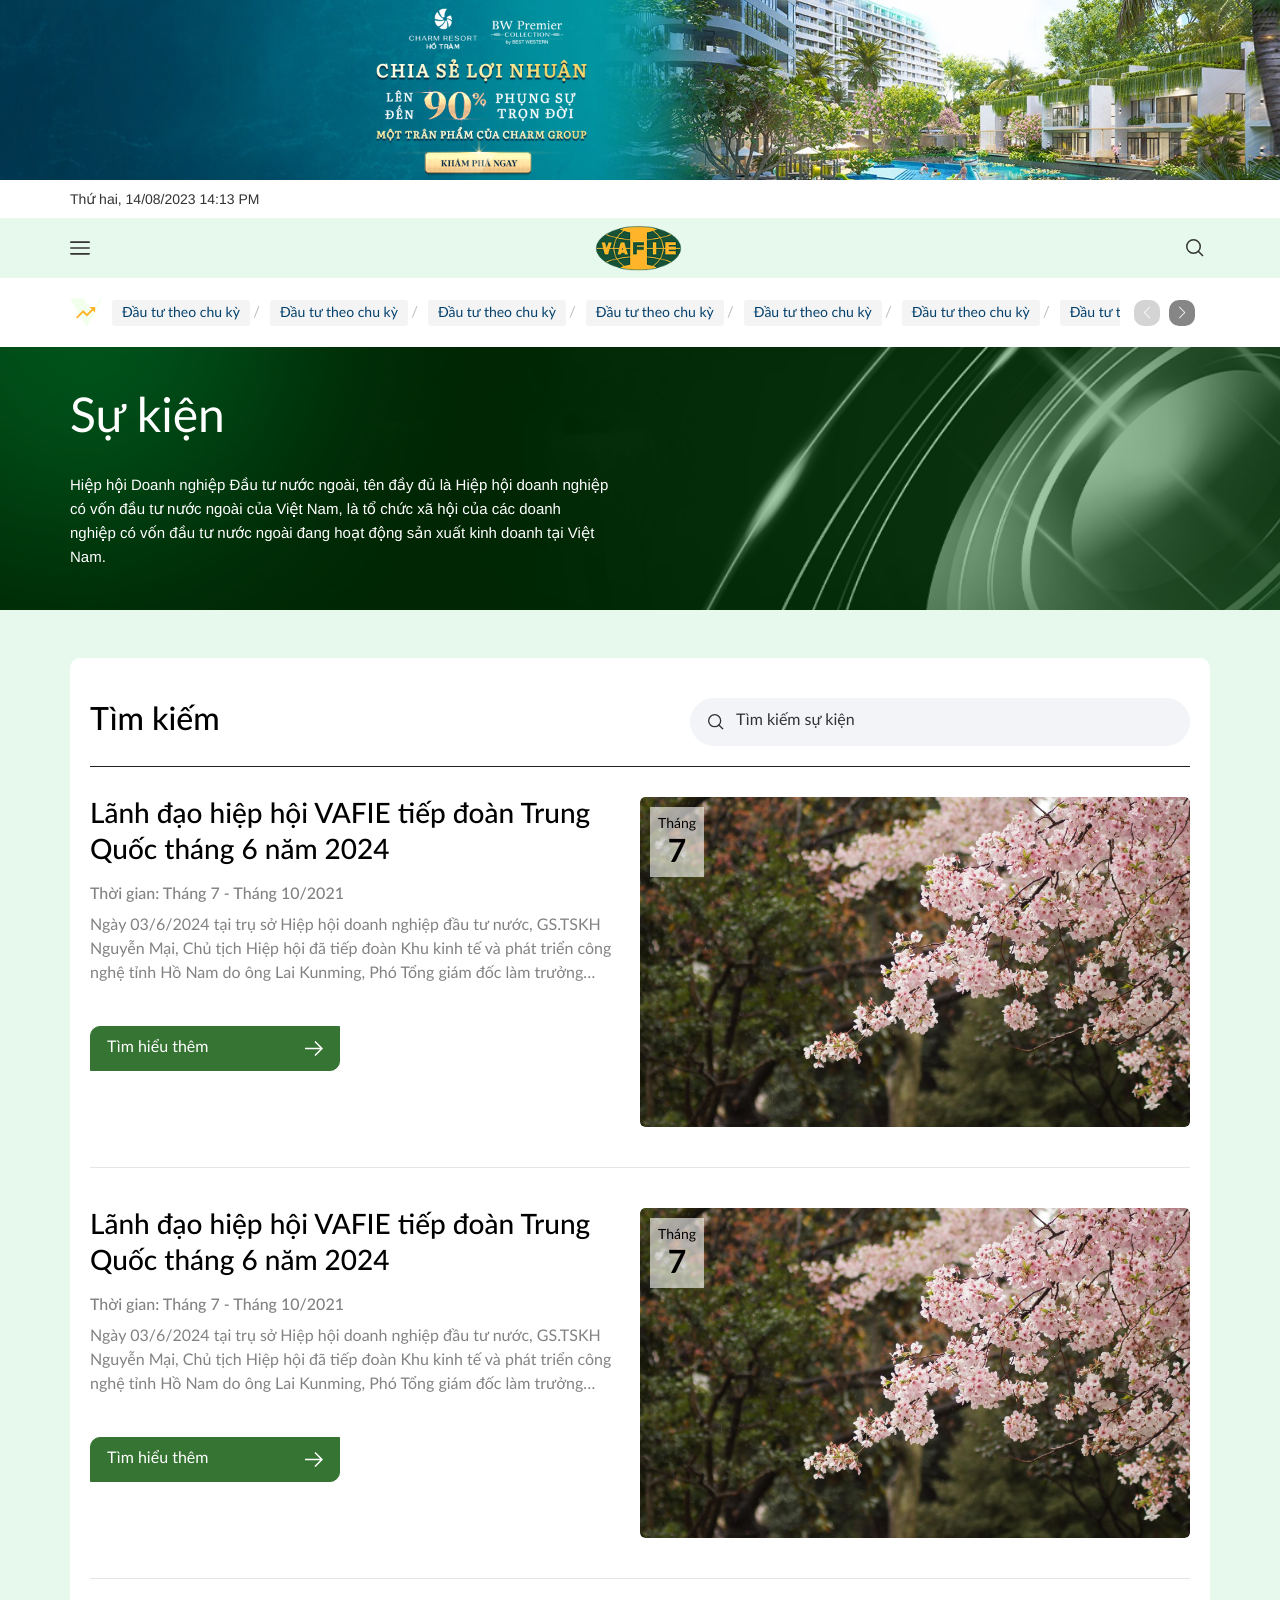
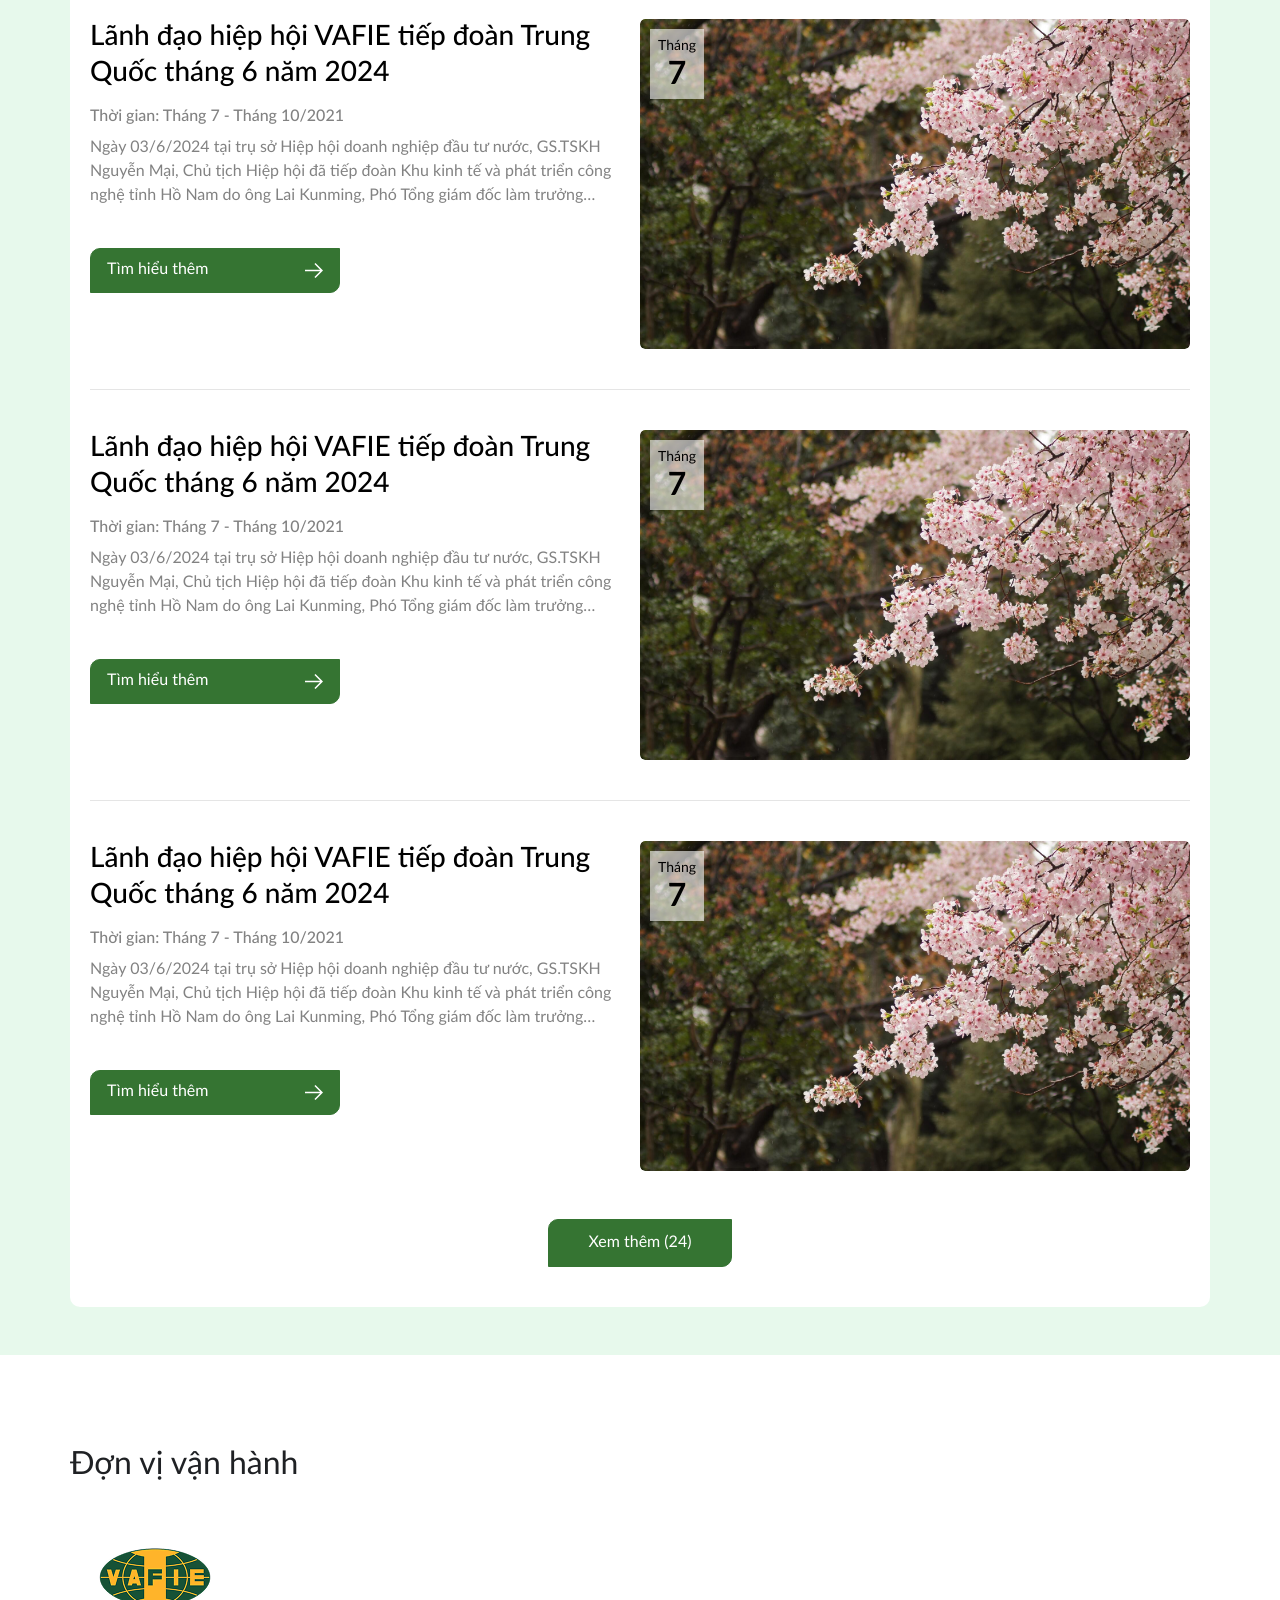
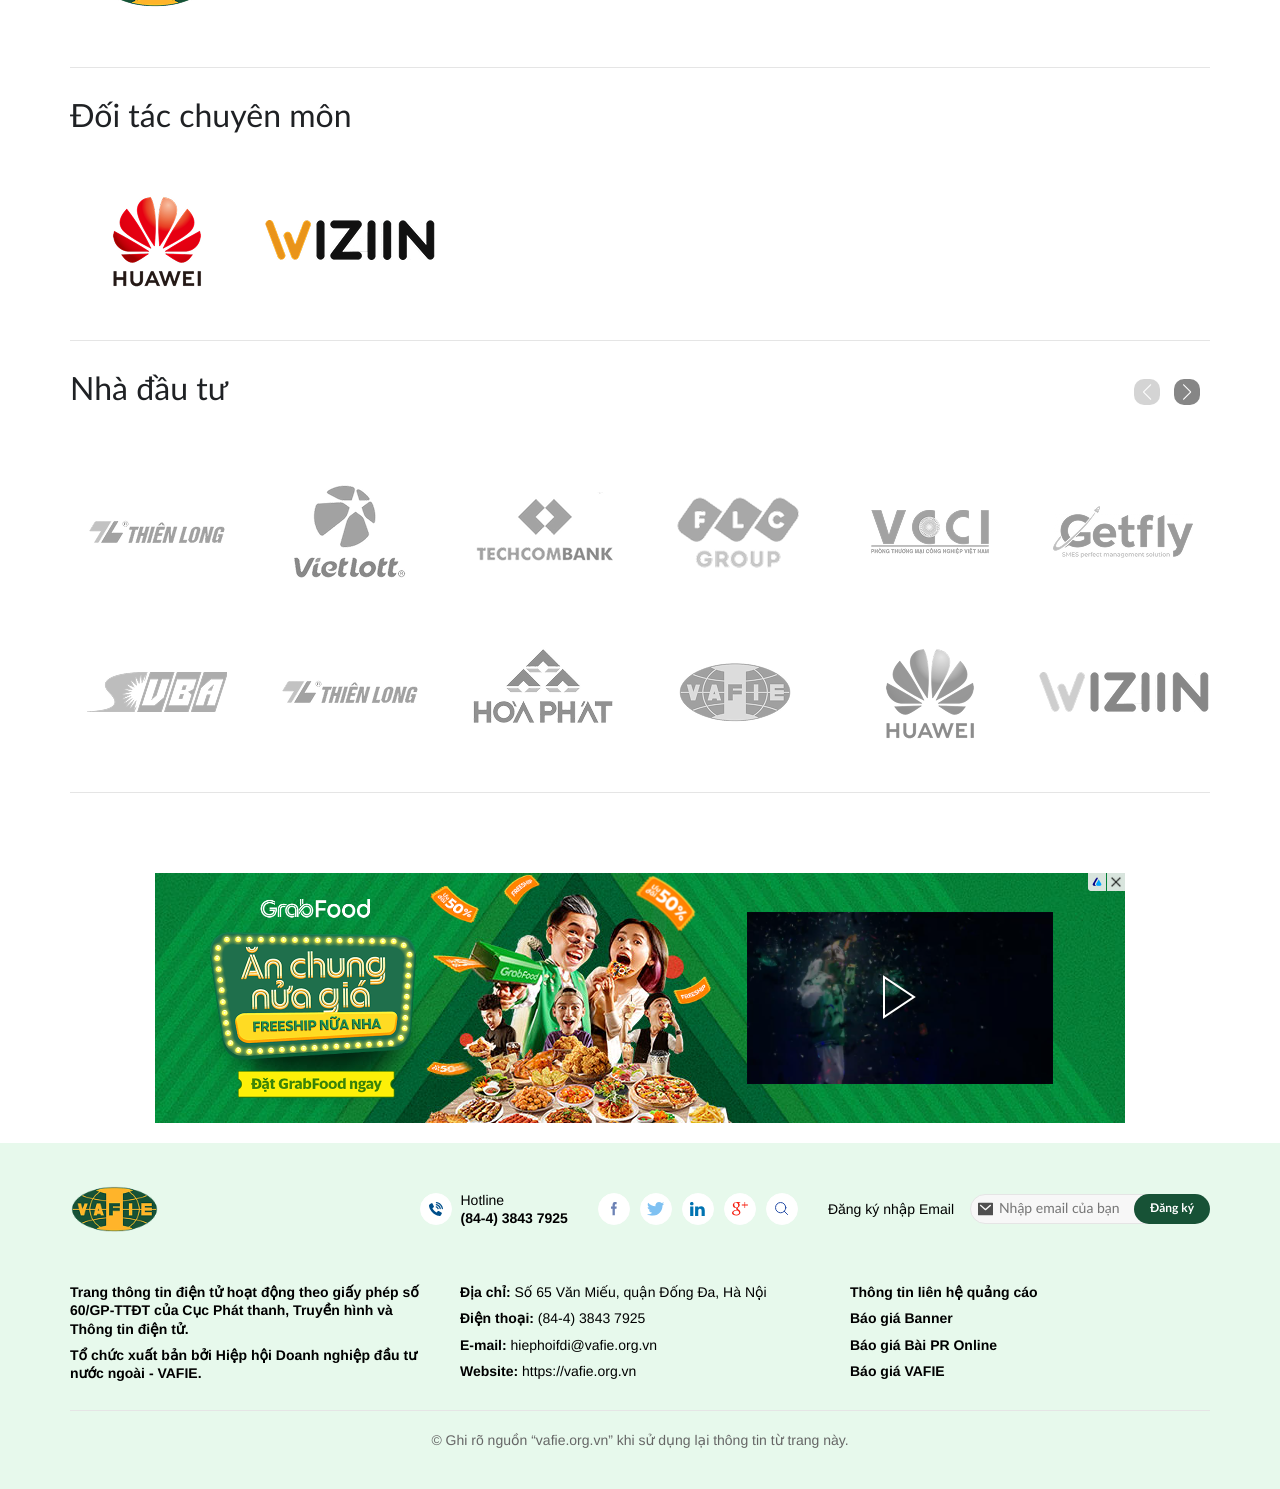
<file: calendar.html>
<!DOCTYPE html>
<html lang="vi">
    <head>
        <meta charset="UTF-8" />
        <meta http-equiv="X-UA-Compatible" content="IE=edge" />
        <meta name="viewport" content="width=device-width, initial-scale=1.0" />
        <!-- favicon -->
        <link rel="shortcut icon" href="./images/favicon/favicon.ico" type="image/x-icon" />
        <!-- end favicon -->
        <title>Hiệp hội doanh nghiệp đầu tư nước ngoài Vafie</title>
        <!-- font -->
        <link rel="preconnect" href="https://fonts.googleapis.com">
        <link rel="preconnect" href="https://fonts.gstatic.com" crossorigin>
        <link href="https://fonts.googleapis.com/css2?family=Noto+Serif:ital,wght@0,100..900;1,100..900&display=swap" rel="stylesheet">
        <!-- end font -->
        <link rel="stylesheet" href="./lib/swiper/swiper-bundle.min.css" />
        <link rel="stylesheet" href="./css/style.css" />
        <script src="./lib/jquery/jquery-3.7.1.min.js"></script>
    </head>

    <body>
        <!-- ads top -->
        <div class="ads-top">
            <a href="#">
                <img src="./images/ads_top.png" alt="">
            </a>
        </div>
        <!-- end ads top -->
        <!-- header -->
        <header id="header" class="header relative z-50 js__stickyHeader">
            <!-- pc -->
            <div class="d-3xl-block d-xl-none">
                <div class="header-desk relative z-10">
                    <!-- top -->
                    <div class="header-desk-top bg-white w-wrapper py-4">
                        <div class="header-desk-top__container w-1140 d-3xl-flex items-center justify-between">
                            <!-- left -->
                            <div class="left d-3xl-flex items-center">
                                <ul class="contact-list fs-14 font-arial d-3xl-flex items-center text-gray-33">
                                    <li class="contact-item">
                                        <span class="contact-text d-3xl-flex items-center">Thứ hai, 14/08/2023 14:13 PM</span>
                                    </li>
                                    <li class="contact-item">
                                        <a class="contact-link d-3xl-flex items-center" href="#">Thông tin tòa soạn</a>
                                    </li>
                                    <li class="contact-item">
                                        <a href="#" class="contact-link d-3xl-flex items-center">Liên hệ quảng cáo</a>
                                    </li>
                                    <li class="contact-item">
                                        <a href="tel:012345678" class="contact-link d-3xl-flex items-center">Hotline: <strong>(84-4) 3843 7925</strong></a>
                                    </li>
                                </ul>
                            </div>
                            <!-- end left -->

                            <!-- right -->
                            <div class="right d-3xl-flex items-center">
                                <!-- social -->
                                <ul class="social d-3xl-flex items-center">
                                    <li class="social-item">
                                        <a href="#" class="social-link">
                                            <img src="./images/svg/fb-green.svg" loading="lazy" alt="" width="" height="">
                                        </a>
                                    </li>
                                    <li class="social-item">
                                        <a href="#" class="social-link">
                                            <img src="./images/svg/twitter-green.svg" loading="lazy" alt="" width="" height="">
                                        </a>
                                    </li>
                                    <li class="social-item">
                                        <a href="#" class="social-link">
                                            <img src="./images/svg/linked-green.svg" loading="lazy" alt="" width="" height="">
                                        </a>
                                    </li>
                                    <li class="social-item">
                                        <a href="#" class="social-link">
                                            <img src="./images/svg/gg+-green.svg" loading="lazy" alt="" width="" height="">
                                        </a>
                                    </li>
                                </ul>
                                <!-- end social -->

                            </div>
                            <!-- end right -->
                        </div>
                    </div>
                    <!-- end top -->
                    
                    <!-- center -->
                    <div class="header-desk-center bg-green-e7 w-wrapper">
                        <div class="header-desk-center__container w-1140 d-3xl-flex items-center py-20">
                            <!-- left -->
                            <div class="left flex-1">
                                <!-- logo -->
                                <div class="logo d-3xl-flex items-center gap-10">
                                    <a href="#" class="logo-img">
                                        <img src="./images/logo-1.png" alt="">
                                    </a>
                                    <a href="#" class="logo-text">
                                        <img src="./images/svg/logo-text.svg" alt="">
                                    </a>
                                </div>
                                <!-- end logo -->
                            </div>
                            <!-- end left -->
                            
                            <!-- right -->
                            <div class="right flex-0">
                                <!-- search desk -->
                                <div class="search-desk fs-14">
                                    <form action="" class="relative">
                                        <input type="hidden" name="mod" value="archive">
                                        <input type="hidden" name="act" value="search">
                                        <input name="search" type="text" class="search-input fs-14 w-full h-full" placeholder="Tìm kiếm">
                                        <button class="search-btn">
                                            <img src="./images/svg/search-gray.svg" loading="lazy" alt="" width="12" height="12">
                                        </button>
                                    </form>
                                </div>
                                <!-- end search desk -->
                            </div>
                            <!-- end right -->
                            
                        </div>
                    </div>
                    <!-- end center -->

                    <!-- menu -->
                    <div class="header-desk-menu bg-white w-wrapper relative bg-green-36">
                        <!-- bg -->
                        <div class="header-desk-menu__bg inset-0 absolute">
                            <img src="./images/bg-1.png" alt="">
                        </div>
                        <!-- end bg -->
                        <div class="header-desk-menu__container w-1140 d-3xl-flex items-center justify-between">
                            <!-- navbar -->
                            <nav class="navbar flex-1">
                                <ul class="navbar-wrapper d-3xl-flex items-center justify-between">
                                    <li class="navbar-item flex-0">
                                        <a href="#" class="icon-16">
                                            <img src="./images/svg/Homepage.svg" alt="" class="">
                                        </a>
                                    </li>
                                    <!-- item -->
                                    <li class="navbar-item">
                                        <div class="navbar-item__heading d-3xl-flex items-center uppercase fw-600 fs-12">
                                            <a href="#" class="navbar-item__text flex-1 d-3xl-inline-block text-white">Giới thiệu</a>
                                            <div class="navbar-item__icon icon-10 flex-0 ml-4">
                                                <img src="./images/svg/polygon-w.svg" alt="">
                                            </div>
                                        </div>
                                        <ul class="navbar-dropdown fs-14 scroll">
                                            <li class="navbar-dropdown__item">
                                                <a href="#" class="navbar-dropdown__link">Trong nước</a>
                                            </li>
                                            <li class="navbar-dropdown__item">
                                                <a href="#" class="navbar-dropdown__link">Quốc tế</a>
                                            </li>
                                            <li class="navbar-dropdown__item">
                                                <a href="#" class="navbar-dropdown__link">Tin phật sự</a>
                                            </li>
                                            <li class="navbar-dropdown__item">
                                                <a href="#" class="navbar-dropdown__link">Tin mới</a>
                                            </li>
                                        </ul>
                                    </li>
                                    <!-- end item -->
                                    <!-- item -->
                                    <li class="navbar-item">
                                        <div class="navbar-item__heading d-3xl-flex items-center uppercase fw-600 fs-12">
                                            <a href="#" class="navbar-item__text flex-1 d-3xl-inline-block text-white">Hoạt động của vafie</a>
                                            <div class="navbar-item__icon icon-10 flex-0 ml-4">
                                                <img src="./images/svg/polygon-w.svg" alt="">
                                            </div>
                                        </div>
                                        <ul class="navbar-dropdown fs-14 scroll">
                                            <li class="navbar-dropdown__item">
                                                <a href="#" class="navbar-dropdown__link">Trong nước</a>
                                            </li>
                                            <li class="navbar-dropdown__item">
                                                <a href="#" class="navbar-dropdown__link">Quốc tế</a>
                                            </li>
                                            <li class="navbar-dropdown__item">
                                                <a href="#" class="navbar-dropdown__link">Tin phật sự</a>
                                            </li>
                                            <li class="navbar-dropdown__item">
                                                <a href="#" class="navbar-dropdown__link">Tin mới</a>
                                            </li>
                                        </ul>
                                    </li>
                                    <!-- end item -->
                                    <!-- item -->
                                    <li class="navbar-item">
                                        <div class="navbar-item__heading d-3xl-flex items-center uppercase fw-600 fs-12">
                                            <a href="#" class="navbar-item__text flex-1 d-3xl-inline-block text-white">Ấn phẩm tạp trí</a>
                                            <div class="navbar-item__icon icon-10 flex-0 ml-4">
                                                <img src="./images/svg/polygon-w.svg" alt="">
                                            </div>
                                        </div>
                                        <ul class="navbar-dropdown fs-14 scroll">
                                            <li class="navbar-dropdown__item">
                                                <a href="#" class="navbar-dropdown__link">Trong nước</a>
                                            </li>
                                            <li class="navbar-dropdown__item">
                                                <a href="#" class="navbar-dropdown__link">Quốc tế</a>
                                            </li>
                                            <li class="navbar-dropdown__item">
                                                <a href="#" class="navbar-dropdown__link">Tin phật sự</a>
                                            </li>
                                            <li class="navbar-dropdown__item">
                                                <a href="#" class="navbar-dropdown__link">Tin mới</a>
                                            </li>
                                        </ul>
                                    </li>
                                    <!-- end item -->
                                    <!-- item -->
                                    <li class="navbar-item">
                                        <div class="navbar-item__heading d-3xl-flex items-center uppercase fw-600 fs-12">
                                            <a href="#" class="navbar-item__text flex-1 d-3xl-inline-block text-white">Chân dung hội viên</a>
                                            <div class="navbar-item__icon icon-10 flex-0 ml-4">
                                                <img src="./images/svg/polygon-w.svg" alt="">
                                            </div>
                                        </div>
                                        <ul class="navbar-dropdown fs-14 scroll">
                                            <li class="navbar-dropdown__item">
                                                <a href="#" class="navbar-dropdown__link">Trong nước</a>
                                            </li>
                                            <li class="navbar-dropdown__item">
                                                <a href="#" class="navbar-dropdown__link">Quốc tế</a>
                                            </li>
                                            <li class="navbar-dropdown__item">
                                                <a href="#" class="navbar-dropdown__link">Tin phật sự</a>
                                            </li>
                                            <li class="navbar-dropdown__item">
                                                <a href="#" class="navbar-dropdown__link">Tin mới</a>
                                            </li>
                                        </ul>
                                    </li>
                                    <!-- end item -->
                                    <!-- item -->
                                    <li class="navbar-item">
                                        <div class="navbar-item__heading d-3xl-flex items-center uppercase fw-600 fs-12">
                                            <a href="#" class="navbar-item__text flex-1 d-3xl-inline-block text-white">Thông tin doanh nghiệp</a>
                                            <div class="navbar-item__icon icon-10 flex-0 ml-4">
                                                <img src="./images/svg/polygon-w.svg" alt="">
                                            </div>
                                        </div>
                                        <ul class="navbar-dropdown fs-14 scroll">
                                            <li class="navbar-dropdown__item">
                                                <a href="#" class="navbar-dropdown__link">Trong nước</a>
                                            </li>
                                            <li class="navbar-dropdown__item">
                                                <a href="#" class="navbar-dropdown__link">Quốc tế</a>
                                            </li>
                                            <li class="navbar-dropdown__item">
                                                <a href="#" class="navbar-dropdown__link">Tin phật sự</a>
                                            </li>
                                            <li class="navbar-dropdown__item">
                                                <a href="#" class="navbar-dropdown__link">Tin mới</a>
                                            </li>
                                        </ul>
                                    </li>
                                    <!-- end item -->
                                    <!-- item -->
                                    <li class="navbar-item">
                                        <div class="navbar-item__heading d-3xl-flex items-center uppercase fw-600 fs-12">
                                            <a href="#" class="navbar-item__text flex-1 d-3xl-inline-block text-white">Sự kiện</a>
                                        </div>
                                    </li>
                                    <!-- end item -->
                                
                                </ul>
                            </nav>
                            <!-- end navbar -->
                        </div>
                    </div>
                    <!-- end menu -->
                </div>
            </div>
            <!-- end pc -->
             
            <!-- mb -->
            <div class="d-3xl-none d-xl-block">
                <div class="header-mb relative z-10">
                   <!-- top -->
                    <div class="header-mb-top w-wrapper bg-blue-13">
                        <div class="header-mb-top__container w-1140 d-3xl-flex items-center justify-between py-10">
                            <ul class="contact-list fs-14 font-arial d-3xl-flex items-center text-gray-33">
                                <li class="contact-item">
                                    <span class="contact-text d-3xl-flex items-center">Thứ hai, 14/08/2023 14:13 PM</span>
                                </li>
                            </ul>
                        </div>
                    </div>
                    <!-- end top -->
                    <!-- bot -->
                    <div class="header-mb-bot w-wrapper bg-green-e7">
                        <div class="header-mb-bot__container w-1140 d-3xl-flex items-center justify-between py-4">
                            <!-- left -->
                            <div class="left flex-1">
                                <!-- submenu -->
                                <div class="sub-menu">
                                    <!-- icon bar -->
                                    <div class="icon-bar js__clickShowMenuMb">
                                        <img src="./images/svg/bar-gray.svg" alt="">
                                    </div>
                                    <!-- end icon bar -->
                                    <!-- content -->
                                    <div class="sub-menu__content">
                                        <!-- close -->
                                        <div class="sub-menu__close js__closeSubMenu d-3xl-flex items-center">
                                            <img src="./images/svg/close-gray.svg" alt="">
                                        </div>
                                        <!-- end close -->
            
                                        <div class="sub-menu__container">
                                            <!-- list -->
                                            <div class="sub-menu__list">
                                                <!-- item -->
                                                <div class="sub-menu__item px-20">
                                                    <!-- heading -->
                                                    <div class="heading-sub d-3xl-flex items-center justify-between py-8 text-red-993">
                                                        <h3 class="heading-sub__title fs-14 fw-500 uppercase">
                                                            <a href="#">Tin tức</a>
                                                        </h3>
                                                        <div class="heading-sub__arrow js__dropDown">
                                                            <img src="./images/svg/arrow-down-gray.svg" alt="">
                                                        </div>
                                                    </div>
                                                    <!-- end heading -->
            
                                                    <!-- sub menu list -->
                                                    <ul class="list-sub js__listSubMenu">
                                                        <li class="item-sub">
                                                            <a href="#" class="item-sub__link fs-16">Release Calender</a>
                                                        </li>
                                                        <li class="item-sub">
                                                            <a href="#" class="item-sub__link fs-16">Release Calender</a>
                                                        </li>
                                                        <li class="item-sub">
                                                            <a href="#" class="item-sub__link fs-16">Release Calender</a>
                                                        </li>
                                                    </ul>
                                                    <!-- end sub menu list -->
                                                </div>
                                                <!-- end item -->
                                                <!-- item -->
                                                <div class="sub-menu__item px-20">
                                                    <!-- heading -->
                                                    <div class="heading-sub d-3xl-flex items-center justify-between py-8 text-red-993">
                                                        <h3 class="heading-sub__title fs-14 fw-500 uppercase">
                                                            <a href="#">Tin tức</a>
                                                        </h3>
                                                        <div class="heading-sub__arrow js__dropDown">
                                                            <img src="./images/svg/arrow-down-gray.svg" alt="">
                                                        </div>
                                                    </div>
                                                    <!-- end heading -->
            
                                                    <!-- sub menu list -->
                                                    <ul class="list-sub js__listSubMenu">
                                                        <li class="item-sub">
                                                            <a href="#" class="item-sub__link fs-16">Release Calender</a>
                                                        </li>
                                                        <li class="item-sub">
                                                            <a href="#" class="item-sub__link fs-16">Release Calender</a>
                                                        </li>
                                                        <li class="item-sub">
                                                            <a href="#" class="item-sub__link fs-16">Release Calender</a>
                                                        </li>
                                                    </ul>
                                                    <!-- end sub menu list -->
                                                </div>
                                                <!-- end item -->
                                                <!-- item -->
                                                <div class="sub-menu__item px-20">
                                                    <!-- heading -->
                                                    <div class="heading-sub d-3xl-flex items-center justify-between py-8 text-red-993">
                                                        <h3 class="heading-sub__title fs-14 fw-500 uppercase">
                                                            <a href="#">Tin tức</a>
                                                        </h3>
                                                        <div class="heading-sub__arrow js__dropDown">
                                                            <img src="./images/svg/arrow-down-gray.svg" alt="">
                                                        </div>
                                                    </div>
                                                    <!-- end heading -->
            
                                                    <!-- sub menu list -->
                                                    <ul class="list-sub js__listSubMenu">
                                                        <li class="item-sub">
                                                            <a href="#" class="item-sub__link fs-16">Release Calender</a>
                                                        </li>
                                                        <li class="item-sub">
                                                            <a href="#" class="item-sub__link fs-16">Release Calender</a>
                                                        </li>
                                                        <li class="item-sub">
                                                            <a href="#" class="item-sub__link fs-16">Release Calender</a>
                                                        </li>
                                                    </ul>
                                                    <!-- end sub menu list -->
                                                </div>
                                                <!-- end item -->
                                               
                                               
                                            </div>
                                            <!-- end list -->
                                        </div>
                                    </div>
                                    <!-- end content -->
                                    <div class="overlay js__overlay"></div>
                                </div>
                                <!-- end submenu -->
                            </div>
                            <!-- end left -->
                            <!-- center -->
                            <div class="center flex-0">
                                <!-- logo -->
                                <div class="logo">
                                    <a href="#" class="logo-img">
                                        <img src="./images/logo-1.png" alt="">
                                    </a>
                                </div>
                                <!-- end logo -->
                            </div>
                            <!-- end center -->
    
                            <!-- right -->
                            <div class="right flex-1 d-3xl-flex items-center justify-end">
                                <!-- search mb -->
                                <div class="search-mb">
                                    <div class="search-mb__icon js__searchMb">
                                        <img src="./images/svg/search-gray.svg" alt="">
                                    </div>
                                    <!-- form -->
                                    <div class="header-search-mb__form h-60 w-full js__formSearchMb shadow">
                                        <form action="" class="w-full h-full">
                                            <div class="relative w-full h-full">
                                                <input type="text" class="header-search-input w-full h-full p-12 fs-16 js__focusSearchMb" placeholder="Search...">
                                                <div class="header-search-btn absolute h-full d-3xl-flex items-center p-8 js__closeSearchMb icon-20">
                                                    <img src="./images/svg/close-gray.svg" alt="">
                                                </div>
                                            </div>
                                        </form>
                                    </div>
                                    <!-- end form -->
                                </div>
                                <!-- end search mb -->
                            </div>
                            <!-- end right -->
                        </div>
                    </div>
                   <!-- end bot -->
                </div>
            </div>
            <!-- end mb -->

        </header>
        <!-- end header -->
        <!-- main -->
        <main id="main" class="main">

            <!-- desk top -->
            <div class="d-3xl-block d-md-none">
                <!-- primary -->
                <section class="section-primary relative w-wrapper z-10 over-hidden py-20">
                    <div class="section-primary__container w-1140 relative">
                       <!-- index -->
                        <div class="breadcrumb-primary">
                            <div class="breadcrumb-primary__container d-3xl-flex items-center">
                                <div class="breadcrumb-primary__icon mr-10 flex-0">
                                    <img src="./images/svg/index.svg" alt="" />
                                </div>
                                <div class="breadcrumb-primary__slide flex-1 js__autoSlideContainer">
                                    <div class="swiper js__swiperAuto">
                                        <div class="swiper-wrapper">
                                            <!-- slide -->
                                            <div class="swiper-slide">
                                                <div class="breadcrumb-primary__item fs-14 text-gray-73">
                                                    <a href="#" class="breadcrumb-primary__link">Đầu tư theo chu kỳ</a>
                                                </div>
                                            </div>
                                            <!-- end slide -->
                                            <!-- slide -->
                                            <div class="swiper-slide">
                                                <div class="breadcrumb-primary__item fs-14 text-gray-73">
                                                    <a href="#" class="breadcrumb-primary__link">Đầu tư theo chu kỳ</a>
                                                </div>
                                            </div>
                                            <!-- end slide -->
                                            <!-- slide -->
                                            <div class="swiper-slide">
                                                <div class="breadcrumb-primary__item fs-14 text-gray-73">
                                                    <a href="#" class="breadcrumb-primary__link">Đầu tư theo chu kỳ</a>
                                                </div>
                                            </div>
                                            <!-- end slide -->
                                            <!-- slide -->
                                            <div class="swiper-slide">
                                                <div class="breadcrumb-primary__item fs-14 text-gray-73">
                                                    <a href="#" class="breadcrumb-primary__link">Đầu tư theo chu kỳ</a>
                                                </div>
                                            </div>
                                            <!-- end slide -->
                                            <!-- slide -->
                                            <div class="swiper-slide">
                                                <div class="breadcrumb-primary__item fs-14 text-gray-73">
                                                    <a href="#" class="breadcrumb-primary__link">Đầu tư theo chu kỳ</a>
                                                </div>
                                            </div>
                                            <!-- end slide -->
                                            <!-- slide -->
                                            <div class="swiper-slide">
                                                <div class="breadcrumb-primary__item fs-14 text-gray-73">
                                                    <a href="#" class="breadcrumb-primary__link">Đầu tư theo chu kỳ</a>
                                                </div>
                                            </div>
                                            <!-- end slide -->
                                            <!-- slide -->
                                            <div class="swiper-slide">
                                                <div class="breadcrumb-primary__item fs-14 text-gray-73">
                                                    <a href="#" class="breadcrumb-primary__link">Đầu tư theo chu kỳ</a>
                                                </div>
                                            </div>
                                            <!-- end slide -->
                                            <!-- slide -->
                                            <div class="swiper-slide">
                                                <div class="breadcrumb-primary__item fs-14 text-gray-73">
                                                    <a href="#" class="breadcrumb-primary__link">Đầu tư theo chu kỳ</a>
                                                </div>
                                            </div>
                                            <!-- end slide -->
                                            <!-- slide -->
                                            <div class="swiper-slide">
                                                <div class="breadcrumb-primary__item fs-14 text-gray-73">
                                                    <a href="#" class="breadcrumb-primary__link">Đầu tư theo chu kỳ</a>
                                                </div>
                                            </div>
                                            <!-- end slide -->
                                            <!-- slide -->
                                            <div class="swiper-slide">
                                                <div class="breadcrumb-primary__item fs-14 text-gray-73">
                                                    <a href="#" class="breadcrumb-primary__link">Đầu tư theo chu kỳ</a>
                                                </div>
                                            </div>
                                            <!-- end slide -->
                                            <!-- slide -->
                                            <div class="swiper-slide">
                                                <div class="breadcrumb-primary__item fs-14 text-gray-73">
                                                    <a href="#" class="breadcrumb-primary__link">Đầu tư theo chu kỳ</a>
                                                </div>
                                            </div>
                                            <!-- end slide -->
                                        </div>
                                    </div>
                                    <div class="swiper-button-next"></div>
                                    <div class="swiper-button-prev"></div>
                                </div>
                            </div>
                        </div>
                        <!-- end index -->
                    </div>
                </section>
                <!-- end primary -->
            </div>
            <!-- end desk top -->
            <!-- mobile -->
            <div class="d-3xl-none d-md-block">
                 <!-- primary mb-->
                <section class="section-primary-mb relative z-10 over-hidden w-wrapper">
                    <div class="section-primary-mb__container w-1140 w-md-500">
                        <!-- index -->
                        <div class="breadcrumb-secondary py-15 border-b-e5">
                            <div class="breadcrumb-secondary__container d-3xl-flex items-center">
                                <div class="breadcrumb-secondary__icon mr-10 flex-0">
                                    <img src="./images/svg/index.svg" alt="" />
                                </div>
                                <ul class="breadcrumb-secondary__list d-3xl-flex items-center">
                                    <li class="breadcrumb-secondary__item fs-14 text-gray-73">
                                        <a href="#" class="breadcrumb-secondary__link">Đầu tư theo chu kỳ</a>
                                    </li>
                                    <li class="breadcrumb-secondary__item fs-14 text-gray-73">
                                        <a href="#" class="breadcrumb-secondary__link">Đầu tư theo chu kỳ</a>
                                    </li>
                                    <li class="breadcrumb-secondary__item fs-14 text-gray-73">
                                        <a href="#" class="breadcrumb-secondary__link">Đầu tư theo chu kỳ</a>
                                    </li>
                                    <li class="breadcrumb-secondary__item fs-14 text-gray-73">
                                        <a href="#" class="breadcrumb-secondary__link">Đầu tư theo chu kỳ</a>
                                    </li>
                                    
                                </ul>
                            </div>
                        </div>
                        <!-- end index -->
                    </div>
                </section>
                <!-- end primary mb-->
            </div>
            <!-- end mobile -->

            <!-- secondary -->
            <section class="section-secondary relative z-10 over-hidden w-wrapper">
                <!-- bg -->
                <div class="section-secondary__bg absolute inset-0">
                    <img src="./images/bg-7.png" alt="">
                </div>
                <!-- end bg -->
                <div class="section-secondary__container w-1140 relative py-40">
                    <div class="section-secondary__content w-540">
                        <h1 class="section-secondary__title fs-48 fs-md-32 text-white">
                            <span class="text d-3xl-block">Sự kiện</span>
                        </h1>
                        <div class="section-secondary__des mt-24 fs-15 font-arial text-white">
                            <p>Hiệp hội Doanh nghiệp Đầu tư nước ngoài, tên đầy đủ là Hiệp hội doanh nghiệp có vốn đầu tư nước ngoài của Việt Nam, là tổ chức xã hội của các doanh nghiệp có vốn đầu tư nước ngoài đang hoạt động sản xuất kinh doanh tại Việt Nam.</p>
                        </div>
                    </div>
                </div>
            </section>
            <!-- end secondary -->
            <!-- calender primary -->
            <section class="calender-primary relative z-10 over-hidden w-wrapper bg-green-e7 py-48 py-md-30 mb-30">
                <div class="calender-primary__container w-1140 w-md-500 px-20 py-40 p-md-15 bg-white round-3xl-10">
                   <!-- top -->
                    <div class="top-search d-3xl-flex items-center justify-between d-md-block gap-20 pb-20 mb-20 border-b-1f">
                        <!-- title -->
                        <h1 class="fs-32 fs-md-28 fw-500"><span>Tìm kiếm</span></h1>
                        <!-- end title -->

                        <!-- form -->
                        <div class="search-desk fs-16 mt-md-20">
                            <form action="" class="relative">
                                <input type="hidden" name="mod" value="archive">
                                <input type="hidden" name="act" value="search">
                                <input name="search" type="text" class="search-input fs-16 w-full h-full" placeholder="Tìm kiếm sự kiện">
                                <button class="search-btn">
                                    <img src="./images/svg/search-gray.svg" loading="lazy" alt="" width="16" height="16">
                                </button>
                            </form>
                        </div>
                        <!-- end form -->
                    </div>
                   <!-- end top -->

                    <!-- content -->
                    <div class="calender-primary__content mt-30">
                        <!-- article list -->
                        <div class="article-list last-article">
                            <!-- article -->
                            <div class="article d-3xl-flex flex-col-md gap-24 gap-md-20 py-40 py-md-20 border-b-e5">
                                <!-- content -->
                                <div class="article-content flex-1 order-md-2">
                                    <h3 class="article-title fs-28 fs-md-24 fw-500 lh-130">
                                        <a href="#" class="fix-text3">Lãnh đạo hiệp hội VAFIE tiếp đoàn Trung Quốc tháng 6 năm 2024
                                        </a>
                                    </h3>
                                    <a href="#" class="time-public d-3xl-flex items-center fs-16 mt-16">
                                        <span class="d-3xl-inline-block fw-500 text-gray-82">Thời gian: Tháng 7 - Tháng 10/2021</span>
                                    </a>
                                    <div class="article-des fs-16 text-gray-82 lh-130 mt-8">
                                        <p class="fix-text3">Ngày 03/6/2024 tại trụ sở Hiệp hội doanh nghiệp đầu tư nước, GS.TSKH Nguyễn Mại, Chủ tịch Hiệp hội đã tiếp đoàn Khu kinh tế và phát triển công nghệ tỉnh Hồ Nam do ông Lai Kunming, Phó Tổng giám đốc làm trưởng đoàn.</p>
                                    </div>
                                    <div class="article-btn mt-40 mt-md-20">
                                        <a href="#" class="btn-link btn">
                                            <span class="text flex-1 fs-16">Tìm hiểu thêm</span>
                                            <div class="icon flex-0 icon-18">
                                                <img src="./images/svg/arrow-next-w.svg" alt="">
                                            </div>
                                        </a>
                                    </div>
                                </div>
                                <!-- end content -->
                                <!-- img -->
                                <div class="article-img relative flex-0 w-50 w-md-full order-md-1 round-3xl-5 over-hidden">
                                    <a href="#" class="ratio-15x9 round-3xl-5 over-hidden">
                                        <img src="./images/2.jpg" alt="">
                                    </a>
                                    <div class="article-time article-time--special p-8 absolute">
                                        <span class="month">Tháng</span>
                                        <span class="nummber">7</span>
                                    </div>
                                </div>
                                <!-- end img -->
                            </div>
                            <!-- end article -->
                            <!-- article -->
                            <div class="article d-3xl-flex flex-col-md gap-24 gap-md-20 py-40 py-md-20 border-b-e5">
                                <!-- content -->
                                <div class="article-content flex-1 order-md-2">
                                    <h3 class="article-title fs-28 fs-md-24 fw-500 lh-130">
                                        <a href="#" class="fix-text3">Lãnh đạo hiệp hội VAFIE tiếp đoàn Trung Quốc tháng 6 năm 2024
                                        </a>
                                    </h3>
                                    <a href="#" class="time-public d-3xl-flex items-center fs-16 mt-16">
                                        <span class="d-3xl-inline-block fw-500 text-gray-82">Thời gian: Tháng 7 - Tháng 10/2021</span>
                                    </a>
                                    <div class="article-des fs-16 text-gray-82 lh-130 mt-8">
                                        <p class="fix-text3">Ngày 03/6/2024 tại trụ sở Hiệp hội doanh nghiệp đầu tư nước, GS.TSKH Nguyễn Mại, Chủ tịch Hiệp hội đã tiếp đoàn Khu kinh tế và phát triển công nghệ tỉnh Hồ Nam do ông Lai Kunming, Phó Tổng giám đốc làm trưởng đoàn.</p>
                                    </div>
                                    <div class="article-btn mt-40 mt-md-20">
                                        <a href="#" class="btn-link btn">
                                            <span class="text flex-1 fs-16">Tìm hiểu thêm</span>
                                            <div class="icon flex-0 icon-18">
                                                <img src="./images/svg/arrow-next-w.svg" alt="">
                                            </div>
                                        </a>
                                    </div>
                                </div>
                                <!-- end content -->
                                <!-- img -->
                                <div class="article-img relative flex-0 w-50 w-md-full order-md-1 round-3xl-5 over-hidden">
                                    <a href="#" class="ratio-15x9 round-3xl-5 over-hidden">
                                        <img src="./images/2.jpg" alt="">
                                    </a>
                                    <div class="article-time article-time--special p-8 absolute">
                                        <span class="month">Tháng</span>
                                        <span class="nummber">7</span>
                                    </div>
                                </div>
                                <!-- end img -->
                            </div>
                            <!-- end article -->
                            <!-- article -->
                            <div class="article d-3xl-flex flex-col-md gap-24 gap-md-20 py-40 py-md-20 border-b-e5">
                                <!-- content -->
                                <div class="article-content flex-1 order-md-2">
                                    <h3 class="article-title fs-28 fs-md-24 fw-500 lh-130">
                                        <a href="#" class="fix-text3">Lãnh đạo hiệp hội VAFIE tiếp đoàn Trung Quốc tháng 6 năm 2024
                                        </a>
                                    </h3>
                                    <a href="#" class="time-public d-3xl-flex items-center fs-16 mt-16">
                                        <span class="d-3xl-inline-block fw-500 text-gray-82">Thời gian: Tháng 7 - Tháng 10/2021</span>
                                    </a>
                                    <div class="article-des fs-16 text-gray-82 lh-130 mt-8">
                                        <p class="fix-text3">Ngày 03/6/2024 tại trụ sở Hiệp hội doanh nghiệp đầu tư nước, GS.TSKH Nguyễn Mại, Chủ tịch Hiệp hội đã tiếp đoàn Khu kinh tế và phát triển công nghệ tỉnh Hồ Nam do ông Lai Kunming, Phó Tổng giám đốc làm trưởng đoàn.</p>
                                    </div>
                                    <div class="article-btn mt-40 mt-md-20">
                                        <a href="#" class="btn-link btn">
                                            <span class="text flex-1 fs-16">Tìm hiểu thêm</span>
                                            <div class="icon flex-0 icon-18">
                                                <img src="./images/svg/arrow-next-w.svg" alt="">
                                            </div>
                                        </a>
                                    </div>
                                </div>
                                <!-- end content -->
                                <!-- img -->
                                <div class="article-img relative flex-0 w-50 w-md-full order-md-1 round-3xl-5 over-hidden">
                                    <a href="#" class="ratio-15x9 round-3xl-5 over-hidden">
                                        <img src="./images/2.jpg" alt="">
                                    </a>
                                    <div class="article-time article-time--special p-8 absolute">
                                        <span class="month">Tháng</span>
                                        <span class="nummber">7</span>
                                    </div>
                                </div>
                                <!-- end img -->
                            </div>
                            <!-- end article -->
                            <!-- article -->
                            <div class="article d-3xl-flex flex-col-md gap-24 gap-md-20 py-40 py-md-20 border-b-e5">
                                <!-- content -->
                                <div class="article-content flex-1 order-md-2">
                                    <h3 class="article-title fs-28 fs-md-24 fw-500 lh-130">
                                        <a href="#" class="fix-text3">Lãnh đạo hiệp hội VAFIE tiếp đoàn Trung Quốc tháng 6 năm 2024
                                        </a>
                                    </h3>
                                    <a href="#" class="time-public d-3xl-flex items-center fs-16 mt-16">
                                        <span class="d-3xl-inline-block fw-500 text-gray-82">Thời gian: Tháng 7 - Tháng 10/2021</span>
                                    </a>
                                    <div class="article-des fs-16 text-gray-82 lh-130 mt-8">
                                        <p class="fix-text3">Ngày 03/6/2024 tại trụ sở Hiệp hội doanh nghiệp đầu tư nước, GS.TSKH Nguyễn Mại, Chủ tịch Hiệp hội đã tiếp đoàn Khu kinh tế và phát triển công nghệ tỉnh Hồ Nam do ông Lai Kunming, Phó Tổng giám đốc làm trưởng đoàn.</p>
                                    </div>
                                    <div class="article-btn mt-40 mt-md-20">
                                        <a href="#" class="btn-link btn">
                                            <span class="text flex-1 fs-16">Tìm hiểu thêm</span>
                                            <div class="icon flex-0 icon-18">
                                                <img src="./images/svg/arrow-next-w.svg" alt="">
                                            </div>
                                        </a>
                                    </div>
                                </div>
                                <!-- end content -->
                                <!-- img -->
                                <div class="article-img relative flex-0 w-50 w-md-full order-md-1 round-3xl-5 over-hidden">
                                    <a href="#" class="ratio-15x9 round-3xl-5 over-hidden">
                                        <img src="./images/2.jpg" alt="">
                                    </a>
                                    <div class="article-time article-time--special p-8 absolute">
                                        <span class="month">Tháng</span>
                                        <span class="nummber">7</span>
                                    </div>
                                </div>
                                <!-- end img -->
                            </div>
                            <!-- end article -->
                            <!-- article -->
                            <div class="article d-3xl-flex flex-col-md gap-24 gap-md-20 py-40 py-md-20 border-b-e5">
                                <!-- content -->
                                <div class="article-content flex-1 order-md-2">
                                    <h3 class="article-title fs-28 fs-md-24 fw-500 lh-130">
                                        <a href="#" class="fix-text3">Lãnh đạo hiệp hội VAFIE tiếp đoàn Trung Quốc tháng 6 năm 2024
                                        </a>
                                    </h3>
                                    <a href="#" class="time-public d-3xl-flex items-center fs-16 mt-16">
                                        <span class="d-3xl-inline-block fw-500 text-gray-82">Thời gian: Tháng 7 - Tháng 10/2021</span>
                                    </a>
                                    <div class="article-des fs-16 text-gray-82 lh-130 mt-8">
                                        <p class="fix-text3">Ngày 03/6/2024 tại trụ sở Hiệp hội doanh nghiệp đầu tư nước, GS.TSKH Nguyễn Mại, Chủ tịch Hiệp hội đã tiếp đoàn Khu kinh tế và phát triển công nghệ tỉnh Hồ Nam do ông Lai Kunming, Phó Tổng giám đốc làm trưởng đoàn.</p>
                                    </div>
                                    <div class="article-btn mt-40 mt-md-20">
                                        <a href="#" class="btn-link btn">
                                            <span class="text flex-1 fs-16">Tìm hiểu thêm</span>
                                            <div class="icon flex-0 icon-18">
                                                <img src="./images/svg/arrow-next-w.svg" alt="">
                                            </div>
                                        </a>
                                    </div>
                                </div>
                                <!-- end content -->
                                <!-- img -->
                                <div class="article-img relative flex-0 w-50 w-md-full order-md-1 round-3xl-5 over-hidden">
                                    <a href="#" class="ratio-15x9 round-3xl-5 over-hidden">
                                        <img src="./images/2.jpg" alt="">
                                    </a>
                                    <div class="article-time article-time--special p-8 absolute">
                                        <span class="month">Tháng</span>
                                        <span class="nummber">7</span>
                                    </div>
                                </div>
                                <!-- end img -->
                            </div>
                            <!-- end article -->
                           
                        </div>
                        <!-- end article list -->

                        <!-- see more -->
                        <div class="see-more d-3xl-flex items-center justify-center mt-48">
                            <a href="#" class="btn-secondary d-md-none">Xem thêm (24)</a>
                        </div>
                        <!-- end see more -->
                    </div>
                    <!-- end content -->
                </div>
            </section>
            <!-- end calender primary -->

            <!-- nonary -->
            <section class="section-nonary relative z-10 over-hidden bg-white w-wrapper">
                <div class="section-nonary__container w-1140 w-md-500 pt-60 pb-30">
                    <!-- content -->
                    <div class="section-nonary__content">
                        <!-- box three -->
                        <div class="box-three mb-30 pb-30 border-b-e5 js__sixSlidesContainer w-1140 relative swiper-button-secondary">
                            <!-- heading -->
                            <div class="box-three__heading d-3xl-flex items-center justify-between relative">
                                <div class="heading-tertiary heading-tertiary--not-border fs-32">
                                    <h2 class="heading-one flex-0 fw-400">
                                        <a href="#">Đợn vị vận hành</a>
                                    </h2>
                                </div>

                                <div class="swiper-control">
                                    <div class="swiper-button-next"></div>
                                    <div class="swiper-button-prev"></div>
                                </div>
                            </div>
                            <!-- end heading -->

                            <!-- content -->
                            <div class="box-three__content mt-20">
                                <!-- slide -->
                                <div class="box-three__slide relative same-height">
                                    <div class="swiper js__sixSlide">
                                        <div class="swiper-wrapper">
                                            <!-- slide item -->
                                            <div class="swiper-slide">
                                                <!-- article -->
                                                <div class="article">
                                                    <!-- img -->
                                                    <div class="article-img">
                                                        <a href="#" class="">
                                                            <img src="./images/partner-1.png" alt="" class="">
                                                        </a>
                                                    </div>
                                                    <!-- end img -->
                                                </div>
                                                <!-- end article -->
                                            </div>
                                            <!-- end slide item -->
                                        </div>
                                    </div>
                                </div>
                                <!-- end slide -->
                            </div>
                            <!-- end content -->
                        </div>
                        <!-- end box three -->
                        <!-- box three -->
                        <div class="box-three mb-30 pb-30 border-b-e5 js__sixSlidesContainer w-1140 relative swiper-button-secondary">
                            <!-- heading -->
                            <div class="box-three__heading d-3xl-flex items-center justify-between relative">
                                <div class="heading-tertiary heading-tertiary--not-border fs-32">
                                    <h2 class="heading-one flex-0 fw-400">
                                        <a href="#">Đối tác chuyên môn</a>
                                    </h2>
                                </div>

                                <div class="swiper-control">
                                    <div class="swiper-button-next"></div>
                                    <div class="swiper-button-prev"></div>
                                </div>
                            </div>
                            <!-- end heading -->

                            <!-- content -->
                            <div class="box-three__content mt-20">
                                <!-- slide -->
                                <div class="box-three__slide relative same-height">
                                    <div class="swiper js__sixSlide">
                                        <div class="swiper-wrapper">
                                            <!-- slide item -->
                                            <div class="swiper-slide">
                                                <!-- article -->
                                                <div class="article">
                                                    <!-- img -->
                                                    <div class="article-img">
                                                        <a href="#" class="">
                                                            <img src="./images/partner-2.png" alt="" class="">
                                                        </a>
                                                    </div>
                                                    <!-- end img -->
                                                </div>
                                                <!-- end article -->
                                            </div>
                                            <!-- end slide item -->
                                            <!-- slide item -->
                                            <div class="swiper-slide">
                                                <!-- article -->
                                                <div class="article">
                                                    <!-- img -->
                                                    <div class="article-img">
                                                        <a href="#" class="">
                                                            <img src="./images/partner-3.png" alt="" class="">
                                                        </a>
                                                    </div>
                                                    <!-- end img -->
                                                </div>
                                                <!-- end article -->
                                            </div>
                                            <!-- end slide item -->
                                        </div>
                                    </div>
                                </div>
                                <!-- end slide -->
                            </div>
                            <!-- end content -->
                        </div>
                        <!-- end box three -->
                        <!-- box three -->
                        <div class="box-three box-three--gray mb-30 pb-30 border-b-e5 js__sixSlidesContainer w-1140 relative swiper-button-secondary">
                            <!-- heading -->
                            <div class="box-three__heading d-3xl-flex items-center justify-between relative">
                                <div class="heading-tertiary heading-tertiary--not-border fs-32">
                                    <h2 class="heading-one flex-0 fw-400">
                                        <a href="#">Nhà đầu tư</a>
                                    </h2>
                                </div>

                                <div class="swiper-control">
                                    <div class="swiper-button-next"></div>
                                    <div class="swiper-button-prev"></div>
                                </div>
                            </div>
                            <!-- end heading -->

                            <!-- content -->
                            <div class="box-three__content mt-40">
                                <!-- slide -->
                                <div class="box-three__slide relative same-height">
                                    <div class="swiper js__sixSlide">
                                        <div class="swiper-wrapper">
                                            <!-- slide item -->
                                            <div class="swiper-slide">
                                                <!-- article -->
                                                <div class="article">
                                                    <!-- img -->
                                                    <div class="article-img">
                                                        <a href="#" class="">
                                                            <img src="./images/partner-10.png" alt="" class="">
                                                        </a>
                                                    </div>
                                                    <!-- end img -->
                                                </div>
                                                <!-- end article -->
                                            </div>
                                            <!-- end slide item -->
                                            <!-- slide item -->
                                            <div class="swiper-slide">
                                                <!-- article -->
                                                <div class="article">
                                                    <!-- img -->
                                                    <div class="article-img">
                                                        <a href="#" class="">
                                                            <img src="./images/partner-4.png" alt="" class="">
                                                        </a>
                                                    </div>
                                                    <!-- end img -->
                                                </div>
                                                <!-- end article -->
                                            </div>
                                            <!-- end slide item -->
                                            <!-- slide item -->
                                            <div class="swiper-slide">
                                                <!-- article -->
                                                <div class="article">
                                                    <!-- img -->
                                                    <div class="article-img">
                                                        <a href="#" class="">
                                                            <img src="./images/partner-5.png" alt="" class="">
                                                        </a>
                                                    </div>
                                                    <!-- end img -->
                                                </div>
                                                <!-- end article -->
                                            </div>
                                            <!-- end slide item -->
                                            <!-- slide item -->
                                            <div class="swiper-slide">
                                                <!-- article -->
                                                <div class="article">
                                                    <!-- img -->
                                                    <div class="article-img">
                                                        <a href="#" class="">
                                                            <img src="./images/partner-6.png" alt="" class="">
                                                        </a>
                                                    </div>
                                                    <!-- end img -->
                                                </div>
                                                <!-- end article -->
                                            </div>
                                            <!-- end slide item -->
                                            <!-- slide item -->
                                            <div class="swiper-slide">
                                                <!-- article -->
                                                <div class="article">
                                                    <!-- img -->
                                                    <div class="article-img">
                                                        <a href="#" class="">
                                                            <img src="./images/partner-7.png" alt="" class="">
                                                        </a>
                                                    </div>
                                                    <!-- end img -->
                                                </div>
                                                <!-- end article -->
                                            </div>
                                            <!-- end slide item -->
                                            <!-- slide item -->
                                            <div class="swiper-slide">
                                                <!-- article -->
                                                <div class="article">
                                                    <!-- img -->
                                                    <div class="article-img">
                                                        <a href="#" class="">
                                                            <img src="./images/partner-8.png" alt="" class="">
                                                        </a>
                                                    </div>
                                                    <!-- end img -->
                                                </div>
                                                <!-- end article -->
                                            </div>
                                            <!-- end slide item -->
                                            <!-- slide item -->
                                            <div class="swiper-slide">
                                                <!-- article -->
                                                <div class="article">
                                                    <!-- img -->
                                                    <div class="article-img">
                                                        <a href="#" class="">
                                                            <img src="./images/partner-9.png" alt="" class="">
                                                        </a>
                                                    </div>
                                                    <!-- end img -->
                                                </div>
                                                <!-- end article -->
                                            </div>
                                            <!-- end slide item -->
                                            <!-- slide item -->
                                            <div class="swiper-slide">
                                                <!-- article -->
                                                <div class="article">
                                                    <!-- img -->
                                                    <div class="article-img">
                                                        <a href="#" class="">
                                                            <img src="./images/partner-10.png" alt="" class="">
                                                        </a>
                                                    </div>
                                                    <!-- end img -->
                                                </div>
                                                <!-- end article -->
                                            </div>
                                            <!-- end slide item -->
                                            <!-- slide item -->
                                            <div class="swiper-slide">
                                                <!-- article -->
                                                <div class="article">
                                                    <!-- img -->
                                                    <div class="article-img">
                                                        <a href="#" class="">
                                                            <img src="./images/partner-11.png" alt="" class="">
                                                        </a>
                                                    </div>
                                                    <!-- end img -->
                                                </div>
                                                <!-- end article -->
                                            </div>
                                            <!-- end slide item -->
                                            <!-- slide item -->
                                            <div class="swiper-slide">
                                                <!-- article -->
                                                <div class="article">
                                                    <!-- img -->
                                                    <div class="article-img">
                                                        <a href="#" class="">
                                                            <img src="./images/partner-1.png" alt="" class="">
                                                        </a>
                                                    </div>
                                                    <!-- end img -->
                                                </div>
                                                <!-- end article -->
                                            </div>
                                            <!-- end slide item -->
                                            <!-- slide item -->
                                            <div class="swiper-slide">
                                                <!-- article -->
                                                <div class="article">
                                                    <!-- img -->
                                                    <div class="article-img">
                                                        <a href="#" class="">
                                                            <img src="./images/partner-2.png" alt="" class="">
                                                        </a>
                                                    </div>
                                                    <!-- end img -->
                                                </div>
                                                <!-- end article -->
                                            </div>
                                            <!-- end slide item -->
                                            <!-- slide item -->
                                            <div class="swiper-slide">
                                                <!-- article -->
                                                <div class="article">
                                                    <!-- img -->
                                                    <div class="article-img">
                                                        <a href="#" class="">
                                                            <img src="./images/partner-3.png" alt="" class="">
                                                        </a>
                                                    </div>
                                                    <!-- end img -->
                                                </div>
                                                <!-- end article -->
                                            </div>
                                            <!-- end slide item -->
                                            <!-- slide item -->
                                            <div class="swiper-slide">
                                                <!-- article -->
                                                <div class="article">
                                                    <!-- img -->
                                                    <div class="article-img">
                                                        <a href="#" class="">
                                                            <img src="./images/partner-4.png" alt="" class="">
                                                        </a>
                                                    </div>
                                                    <!-- end img -->
                                                </div>
                                                <!-- end article -->
                                            </div>
                                            <!-- end slide item -->
                                        </div>
                                    </div>
                                </div>
                                <!-- end slide -->
                            </div>
                            <!-- end content -->
                        </div>
                        <!-- end box three -->
                    </div>
                    <!-- end content -->
                </div>
            </section>
            <!-- end nonary -->

            <!-- ads center -->
            <div class="ads-center py-20 w-1140">
                <img src="./images/ads_center.png" alt="">
            </div>
            <!-- end ads center -->

        </main>
        <!-- end main -->
        <!-- footer -->
        <footer id="footer" class="footer w-wrapper z-20 relative px-15 py-40 bg-green-e7">
            <!-- footer container -->
            <div class="footer-container w-1140">
                <!-- top -->
                <div class="footer-top d-3xl-flex d-md-block items-center justify-between gap-20">
                    <!-- left -->
                    <div class="footer-top__left flex-0">
                        <a href="#" class="logo-img">
                            <img src="./images/logo-1.png" alt="" class="mx-md-auto">
                        </a>
                    </div>
                    <!-- end left -->
                    <!-- right -->
                    <div class="footer-top__right flex-1 d-3xl-flex d-md-block items-center justify-end gap-30">
                        <!-- hotline -->
                        <div class="hotline d-3xl-flex items-center mt-md-15 justify-md-center">
                            <!-- icon -->
                            <div class="flex-0 hotline-icon mr-8">
                                <img src="./images/svg/phone-blue.svg" alt="">
                            </div>
                            <!-- end icon -->
                            <!-- text -->
                            <div class="hotline-text font-arial fs-14">
                                <span class="text d-3xl-block">Hotline</span>
                                <span class="nummber d-3xl-block fw-700">(84-4) 3843 7925</span>
                            </div>
                            <!-- end text -->
                        </div>
                        <!-- end hotline -->

                        <!-- social footer -->
                        <ul class="social-footer d-3xl-flex items-center justify-md-center gap-10 mt-md-15">
                            <li class="social-footer__item">
                                <a href="#" class="social-link">
                                    <img src="./images/svg/fb-blue.svg" alt="">
                                </a>
                            </li>
                            <li class="social-footer__item">
                                <a href="#" class="social-link">
                                    <img src="./images/svg/twitter-blue.svg" alt="">
                                </a>
                            </li>
                            <li class="social-footer__item">
                                <a href="#" class="social-link">
                                    <img src="./images/svg/linked-blue.svg" alt="">
                                </a>
                            </li>
                            <li class="social-footer__item">
                                <a href="#" class="social-link">
                                    <img src="./images/svg/gg+-red.svg" alt="">
                                </a>
                            </li>
                            <li class="social-footer__item">
                                <a href="#" class="social-link">
                                     <img src="./images/svg/search-blue.svg" alt="">
                                </a>
                            </li>
                        </ul>
                        <!-- end social footer -->

                        <!-- email -->
                        <div class="email-footer mt-md-15 d-3xl-flex items-center d-md-block gap-16">
                            <!-- text -->
                            <h3 class="fs-14 font-arial"><span>Đăng ký nhập Email</span></h3>
                            <!-- end text -->

                            <!-- form -->
                            <div class="email-footer__form">
                                <form action="" class="register-email">
                                    <div class="register-email__group">
                                        <div class="register-email__icon">
                                            <img src="./images/svg/email-gray-2.svg" alt="">
                                        </div>
                                        <input type="text" class="register-email__input" placeholder="Nhập email của bạn">
                                        <input type="submit" class="register-email__btn" value="Đăng ký">
                                    </div>
                                </form>
                            </div>
                            <!-- end form -->
                        </div>
                        <!-- end email -->
                    </div>
                    <!-- end right -->
                </div>
                <!-- end top -->

                <!-- mid -->
                <div class="footer-mid d-3xl-grid col-3 d-md-block gap-30 mt-48 mb-20 pb-20 border-b-e5">
                    <!-- left -->
                    <div class="footer-mid__left mt-md-20 font-arial fs-14">
                        <ul class="list-text">
                            <li class="item-text fw-bold mb-8 d-3xl-block">Trang thông tin điện tử hoạt động theo giấy phép số 60/GP-TTĐT của Cục Phát thanh, Truyền hình và Thông tin điện tử.</li>
                            <li class="item-text fw-bold mb-8 d-3xl-block">Tổ chức xuất bản bởi Hiệp hội Doanh nghiệp đầu tư nước ngoài - VAFIE.</li>
                        </ul>
                    </div>
                    <!-- end left -->
                    <!-- center -->
                    <div class="footer-mid__center mt-md-20 font-arial fs-14">
                        <ul class="list-text">
                            <li class="item-text mb-8 d-3xl-block"><strong>Địa chỉ: </strong>Số 65 Văn Miếu, quận Đống Đa, Hà Nội</li>
                            <li class="item-text mb-8 d-3xl-block"><strong>Điện thoại: </strong>(84-4) 3843 7925</li>
                            <li class="item-text mb-8 d-3xl-block"><strong>E-mail: </strong>hiephoifdi@vafie.org.vn</li>
                            <li class="item-text mb-8 d-3xl-block"><strong>Website: </strong> https://vafie.org.vn</li>
                        </ul>
                    </div>
                    <!-- end center -->
                    <!-- right -->
                    <div class="footer-mid__right mt-md-20 font-arial fs-14">
                        <ul class="list-text">
                            <ul class="list-text">
                                <li class="item-text fw-bold mb-8 d-3xl-block"><a href="#">Thông tin liên hệ quảng cáo</a></li>
                                <li class="item-text fw-bold mb-8 d-3xl-block"><a href="#">Báo giá Banner</a></li>
                                <li class="item-text fw-bold mb-8 d-3xl-block"><a href="#">Báo giá Bài PR Online</a></li>
                                <li class="item-text fw-bold mb-8 d-3xl-block"><a href="#">Báo giá VAFIE</a></li>
                            </ul>
                        </ul>
                    </div>
                    <!-- end right -->
                </div>
                <!-- end mid -->

                <!-- bot -->
                <div class="footer-bot font-arial fs-14 text-gray-66 text-center">
                    © Ghi rõ nguồn “vafie.org.vn” khi sử dụng lại thông tin từ trang này.
                </div>
                <!-- end bot -->
            </div>
            <!-- end footer container -->
            <!-- back top -->
            <div id="back-top">
                <img src="./images/svg/arrow-top-w.svg" alt="">
            </div>
            <!-- end back top -->

        </footer>
        <!-- end footer -->
        <script src="./lib/swiper/swiper-bundle.min.js"></script>
        <script src="./js/main.js"></script>
    </body>
</html>
</file>
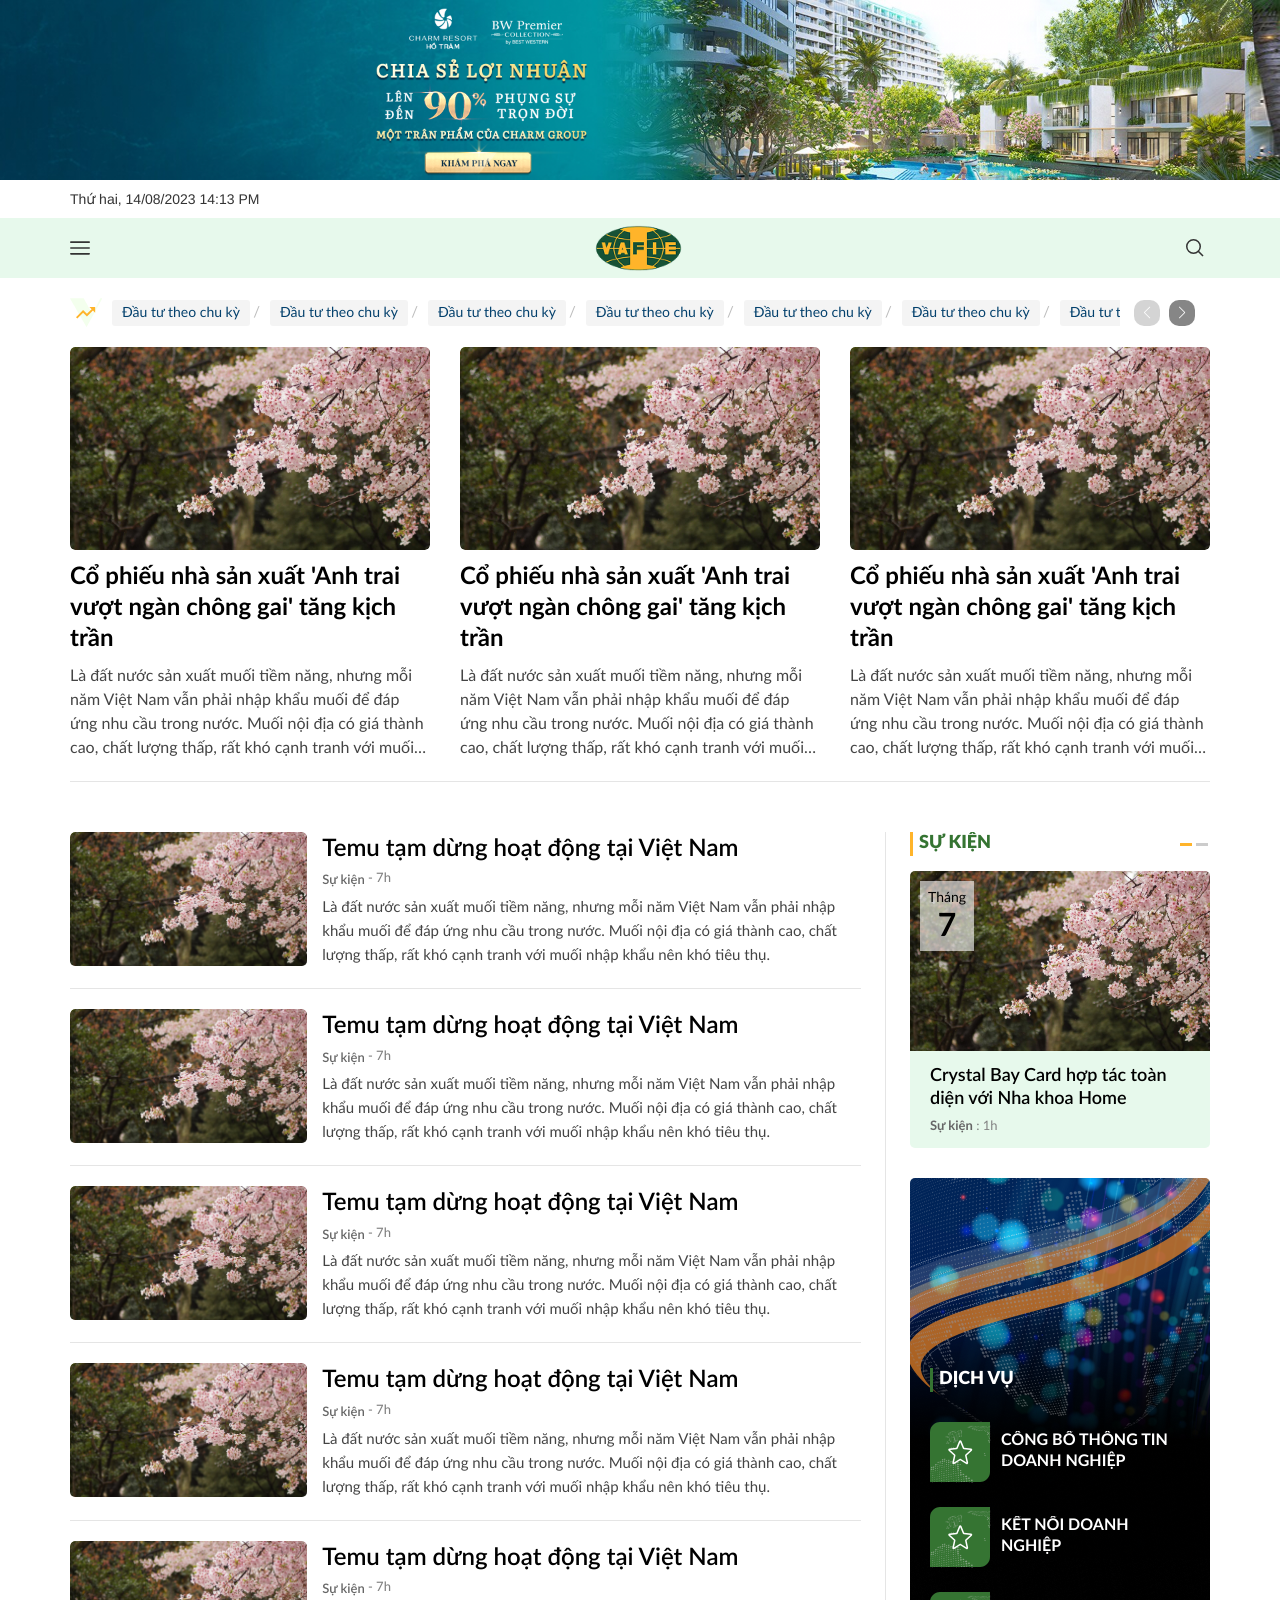
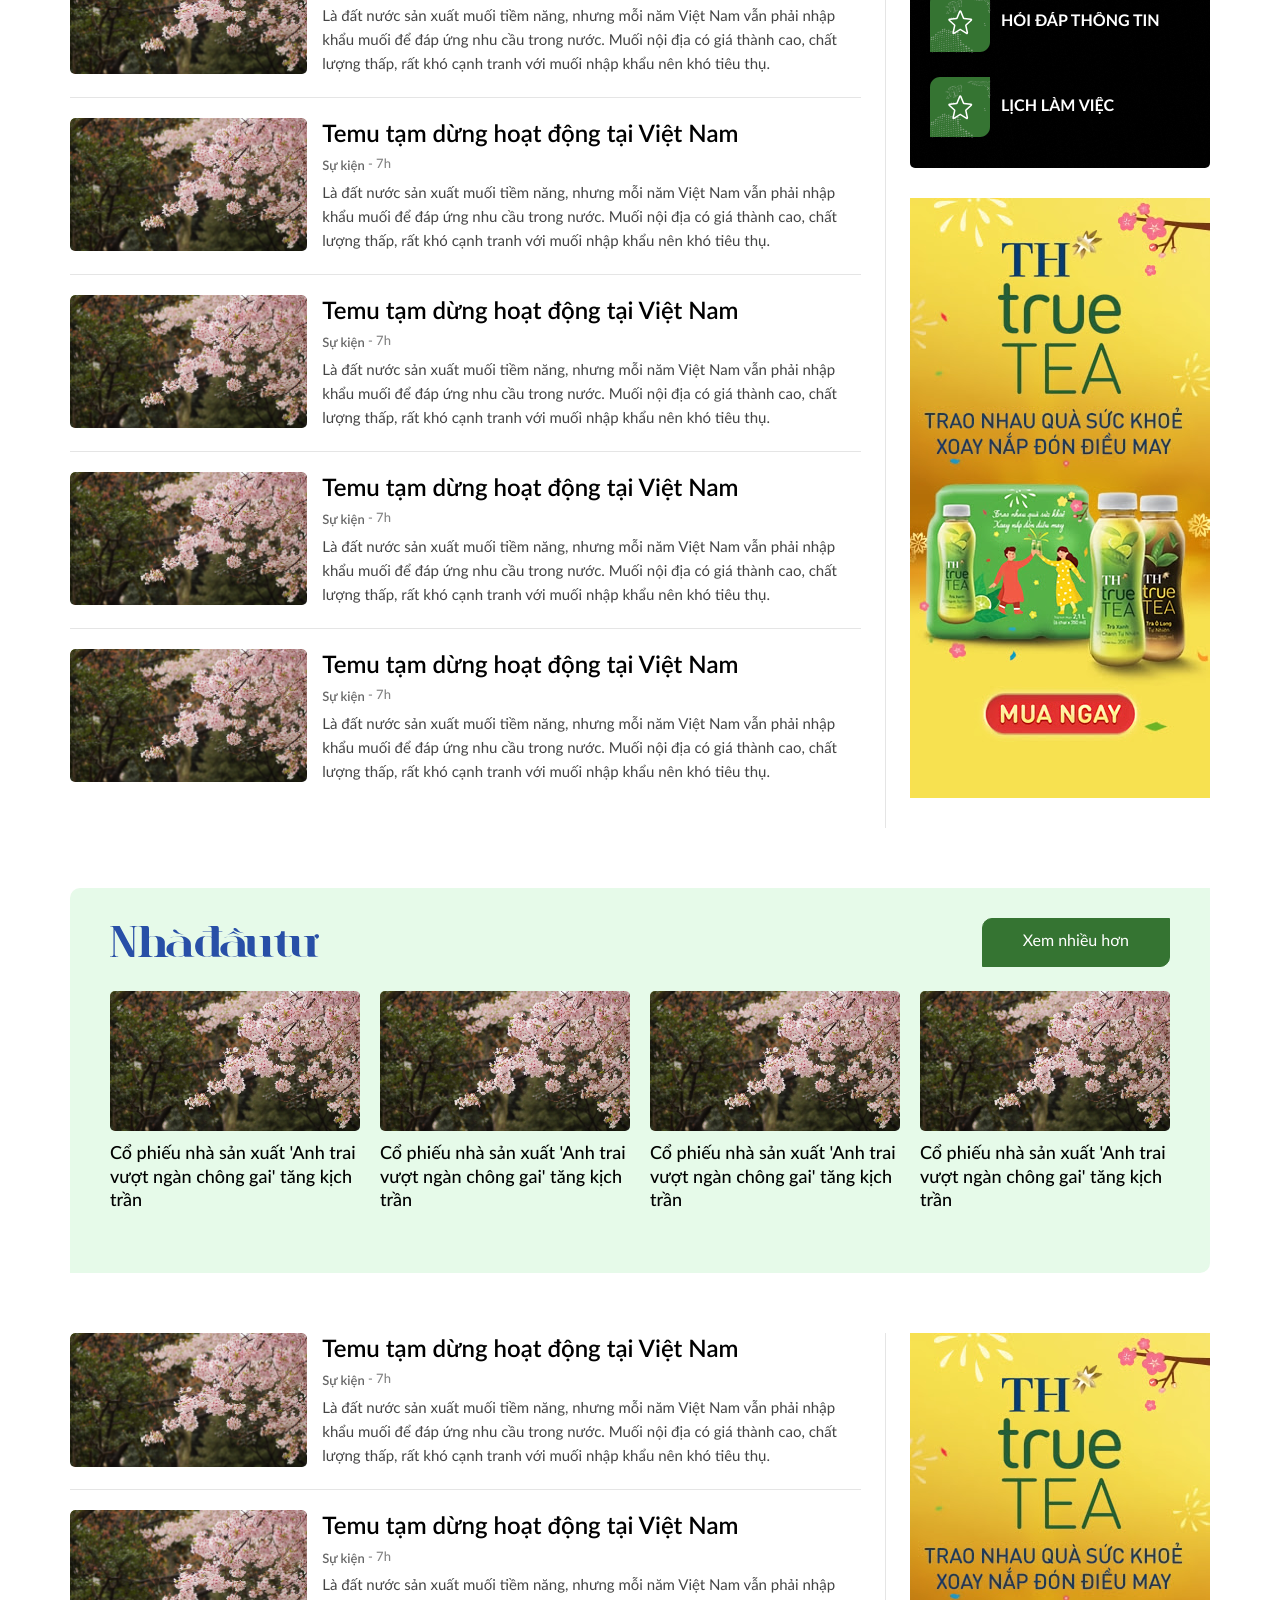
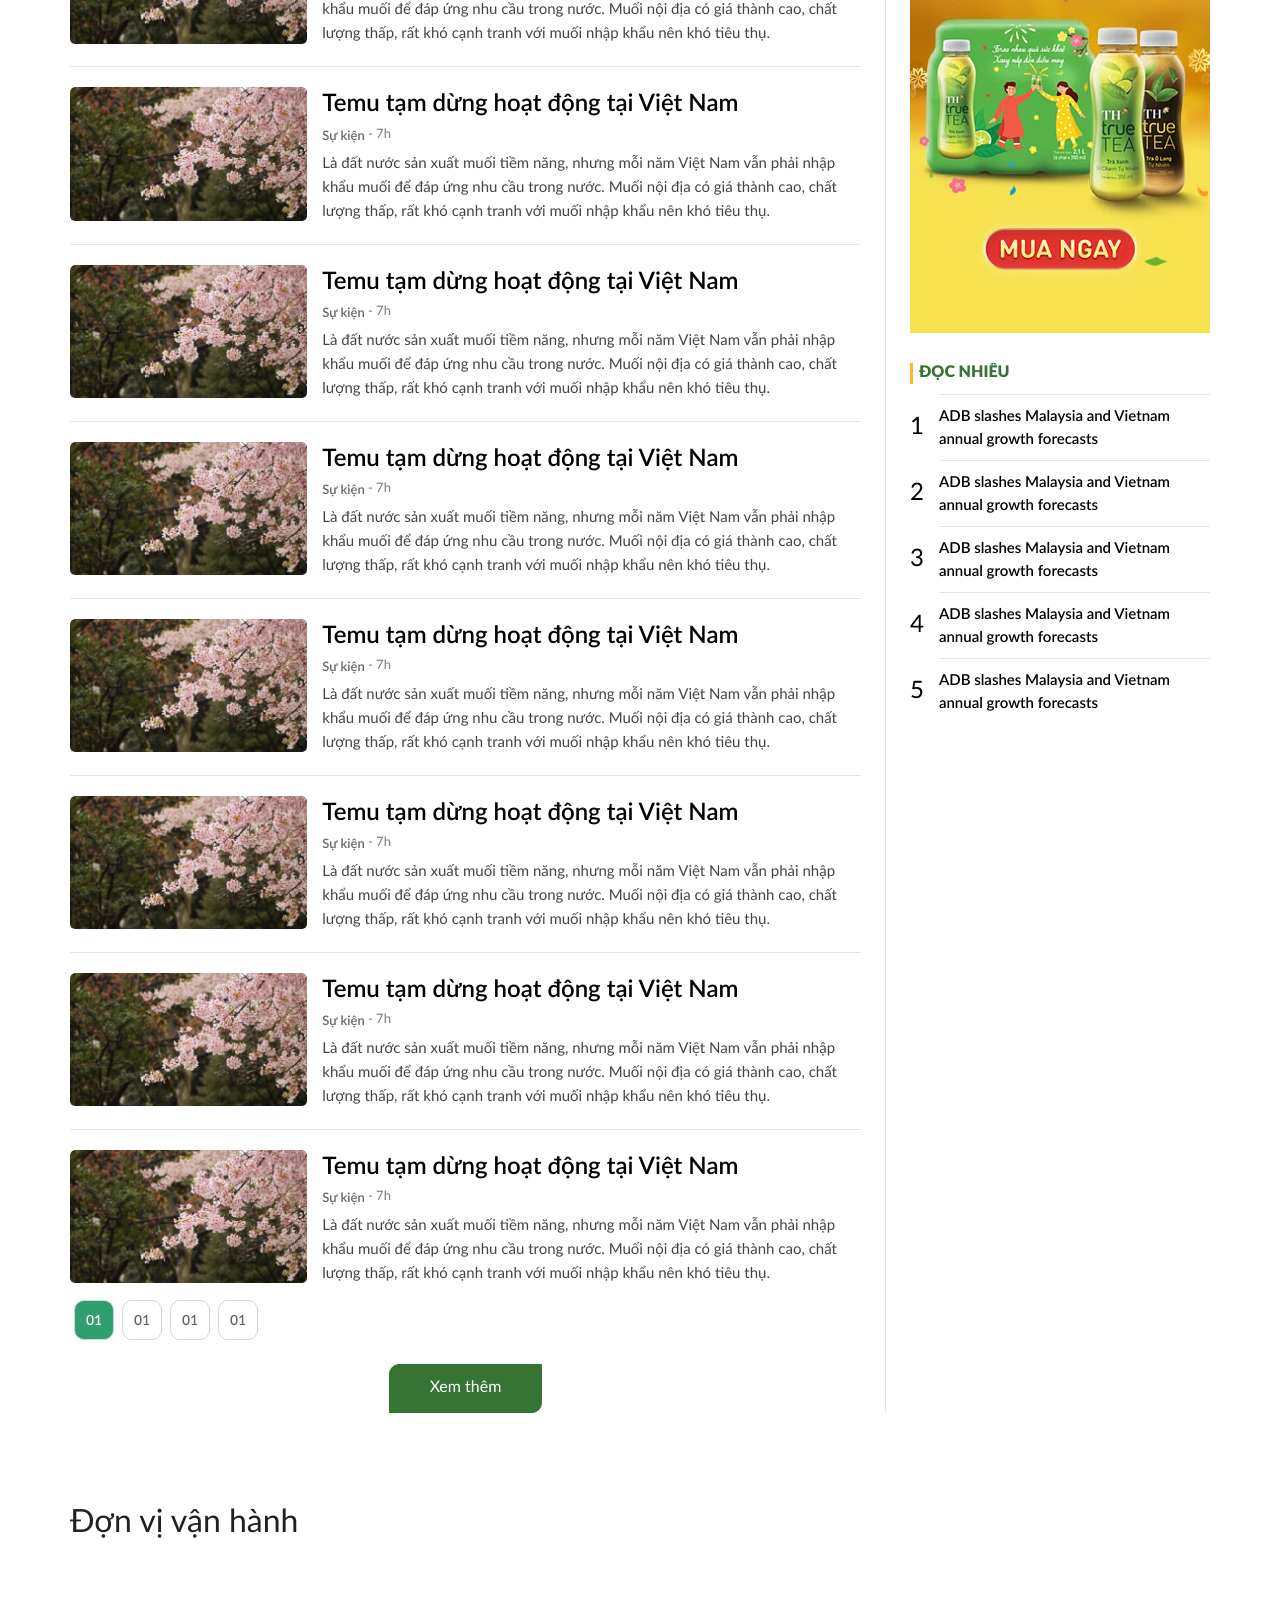
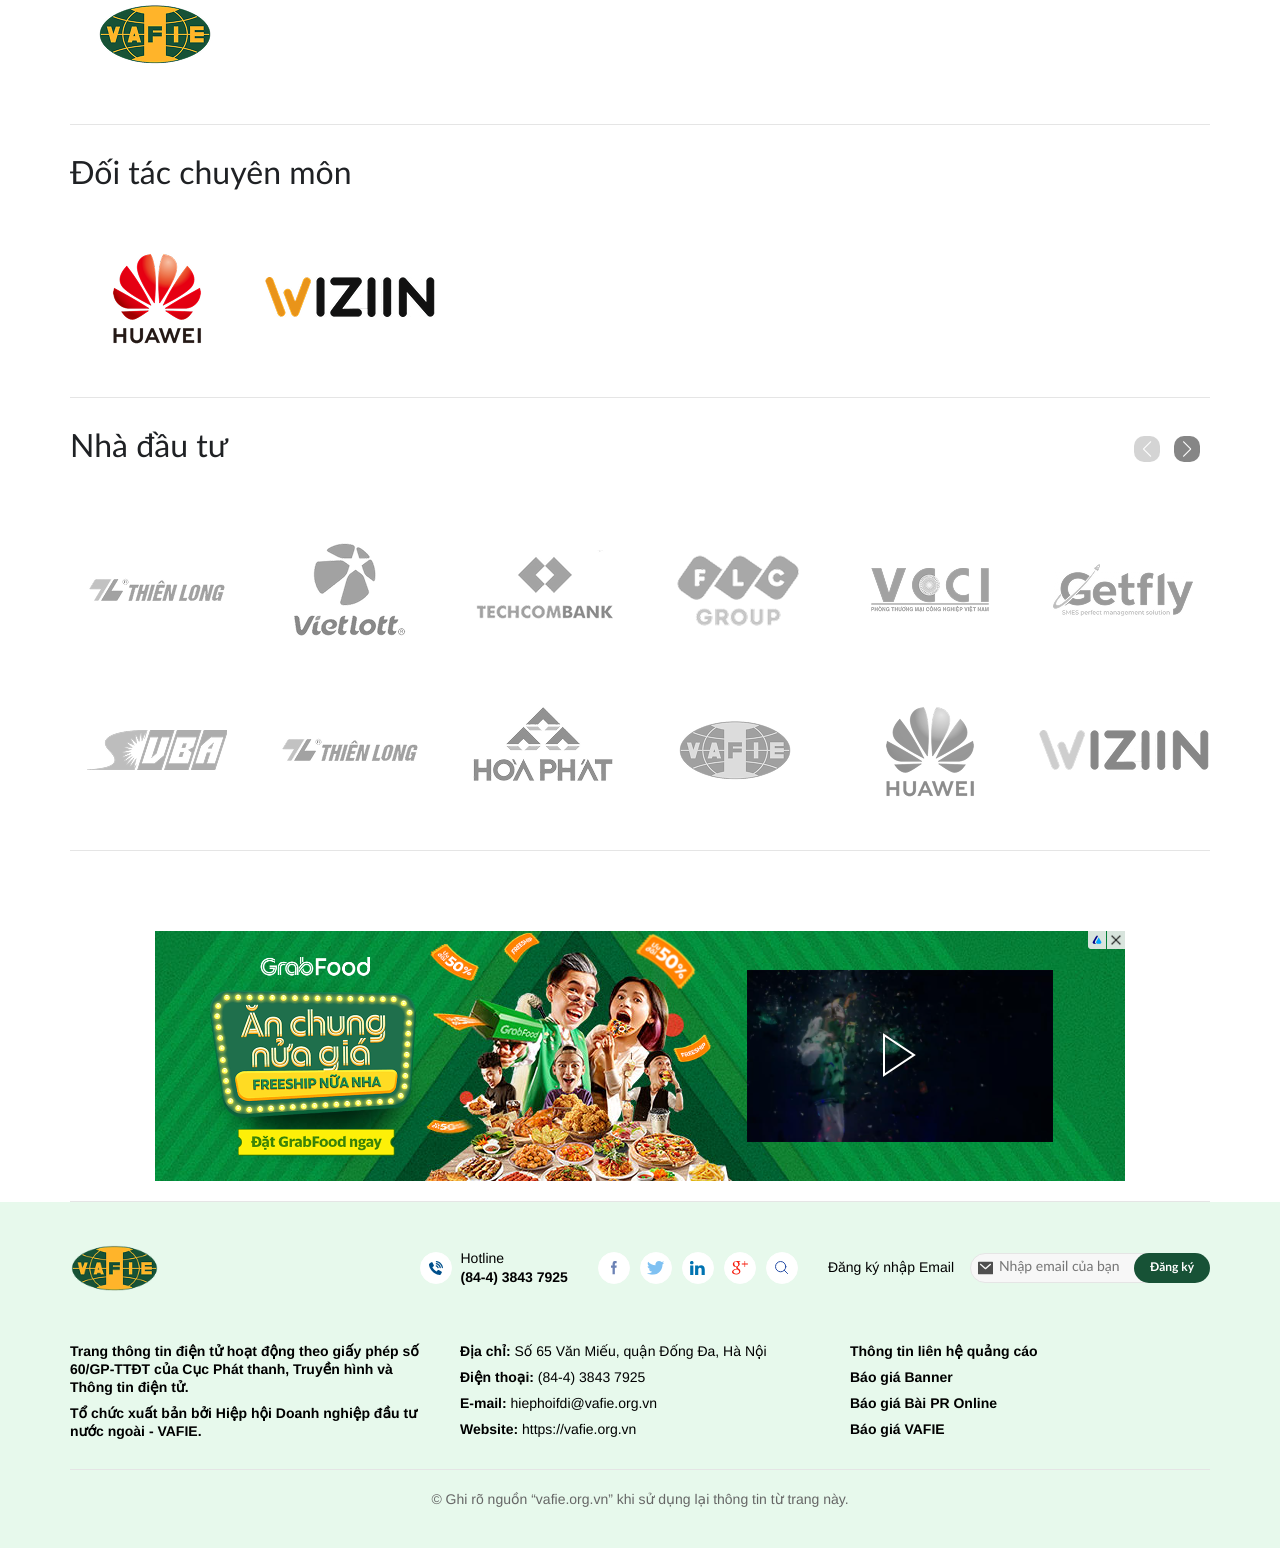
<file: cate.html>
<!DOCTYPE html>
<html lang="vi">
    <head>
        <meta charset="UTF-8" />
        <meta http-equiv="X-UA-Compatible" content="IE=edge" />
        <meta name="viewport" content="width=device-width, initial-scale=1.0" />
        <!-- favicon -->
        <link rel="shortcut icon" href="./images/favicon/favicon.ico" type="image/x-icon" />
        <!-- end favicon -->
        <title>Hiệp hội doanh nghiệp đầu tư nước ngoài Vafie</title>
        <!-- font -->
        <link rel="preconnect" href="https://fonts.googleapis.com">
        <link rel="preconnect" href="https://fonts.gstatic.com" crossorigin>
        <link href="https://fonts.googleapis.com/css2?family=Noto+Serif:ital,wght@0,100..900;1,100..900&display=swap" rel="stylesheet">
        <!-- end font -->
        <link rel="stylesheet" href="./lib/swiper/swiper-bundle.min.css" />
        <link rel="stylesheet" href="./css/style.css" />
        <script src="./lib/jquery/jquery-3.7.1.min.js"></script>
    </head>

    <body>
        
        <!-- ads top -->
        <div class="ads-top">
            <a href="#">
                <img src="./images/ads_top.png" alt="">
            </a>
        </div>
        <!-- end ads top -->
        <!-- header -->
        <header id="header" class="header relative z-50 js__stickyHeader">
            <!-- pc -->
            <div class="d-3xl-block d-xl-none">
                <div class="header-desk relative z-10">
                    <!-- top -->
                    <div class="header-desk-top bg-white w-wrapper py-4">
                        <div class="header-desk-top__container w-1140 d-3xl-flex items-center justify-between">
                            <!-- left -->
                            <div class="left d-3xl-flex items-center">
                                <ul class="contact-list fs-14 font-arial d-3xl-flex items-center text-gray-33">
                                    <li class="contact-item">
                                        <span class="contact-text d-3xl-flex items-center">Thứ hai, 14/08/2023 14:13 PM</span>
                                    </li>
                                    <li class="contact-item">
                                        <a class="contact-link d-3xl-flex items-center" href="#">Thông tin tòa soạn</a>
                                    </li>
                                    <li class="contact-item">
                                        <a href="#" class="contact-link d-3xl-flex items-center">Liên hệ quảng cáo</a>
                                    </li>
                                    <li class="contact-item">
                                        <a href="tel:012345678" class="contact-link d-3xl-flex items-center">Hotline: <strong>(84-4) 3843 7925</strong></a>
                                    </li>
                                </ul>
                            </div>
                            <!-- end left -->

                            <!-- right -->
                            <div class="right d-3xl-flex items-center">
                                <!-- social -->
                                <ul class="social d-3xl-flex items-center">
                                    <li class="social-item">
                                        <a href="#" class="social-link">
                                            <img src="./images/svg/fb-green.svg" loading="lazy" alt="" width="" height="">
                                        </a>
                                    </li>
                                    <li class="social-item">
                                        <a href="#" class="social-link">
                                            <img src="./images/svg/twitter-green.svg" loading="lazy" alt="" width="" height="">
                                        </a>
                                    </li>
                                    <li class="social-item">
                                        <a href="#" class="social-link">
                                            <img src="./images/svg/linked-green.svg" loading="lazy" alt="" width="" height="">
                                        </a>
                                    </li>
                                    <li class="social-item">
                                        <a href="#" class="social-link">
                                            <img src="./images/svg/gg+-green.svg" loading="lazy" alt="" width="" height="">
                                        </a>
                                    </li>
                                </ul>
                                <!-- end social -->

                            </div>
                            <!-- end right -->
                        </div>
                    </div>
                    <!-- end top -->
                    
                    <!-- center -->
                    <div class="header-desk-center bg-green-e7 w-wrapper">
                        <div class="header-desk-center__container w-1140 d-3xl-flex items-center py-20">
                            <!-- left -->
                            <div class="left flex-1">
                                <!-- logo -->
                                <div class="logo d-3xl-flex items-center gap-10">
                                    <a href="#" class="logo-img">
                                        <img src="./images/logo-1.png" alt="">
                                    </a>
                                    <a href="#" class="logo-text">
                                        <img src="./images/svg/logo-text.svg" alt="">
                                    </a>
                                </div>
                                <!-- end logo -->
                            </div>
                            <!-- end left -->
                            
                            <!-- right -->
                            <div class="right flex-0">
                                <!-- search desk -->
                                <div class="search-desk fs-14">
                                    <form action="" class="relative">
                                        <input type="hidden" name="mod" value="archive">
                                        <input type="hidden" name="act" value="search">
                                        <input name="search" type="text" class="search-input fs-14 w-full h-full" placeholder="Tìm kiếm">
                                        <button class="search-btn">
                                            <img src="./images/svg/search-gray.svg" loading="lazy" alt="" width="12" height="12">
                                        </button>
                                    </form>
                                </div>
                                <!-- end search desk -->
                            </div>
                            <!-- end right -->
                            
                        </div>
                    </div>
                    <!-- end center -->

                    <!-- menu -->
                    <div class="header-desk-menu bg-white w-wrapper relative bg-green-36">
                        <!-- bg -->
                        <div class="header-desk-menu__bg inset-0 absolute">
                            <img src="./images/bg-1.png" alt="">
                        </div>
                        <!-- end bg -->
                        <div class="header-desk-menu__container w-1140 d-3xl-flex items-center justify-between">
                            <!-- navbar -->
                            <nav class="navbar flex-1">
                                <ul class="navbar-wrapper d-3xl-flex items-center justify-between">
                                    <li class="navbar-item flex-0">
                                        <a href="#" class="icon-16">
                                            <img src="./images/svg/Homepage.svg" alt="" class="">
                                        </a>
                                    </li>
                                    <!-- item -->
                                    <li class="navbar-item">
                                        <div class="navbar-item__heading d-3xl-flex items-center uppercase fw-600 fs-12">
                                            <a href="#" class="navbar-item__text flex-1 d-3xl-inline-block text-white">Giới thiệu</a>
                                            <div class="navbar-item__icon icon-10 flex-0 ml-4">
                                                <img src="./images/svg/polygon-w.svg" alt="">
                                            </div>
                                        </div>
                                        <ul class="navbar-dropdown fs-14 scroll">
                                            <li class="navbar-dropdown__item">
                                                <a href="#" class="navbar-dropdown__link">Trong nước</a>
                                            </li>
                                            <li class="navbar-dropdown__item">
                                                <a href="#" class="navbar-dropdown__link">Quốc tế</a>
                                            </li>
                                            <li class="navbar-dropdown__item">
                                                <a href="#" class="navbar-dropdown__link">Tin phật sự</a>
                                            </li>
                                            <li class="navbar-dropdown__item">
                                                <a href="#" class="navbar-dropdown__link">Tin mới</a>
                                            </li>
                                        </ul>
                                    </li>
                                    <!-- end item -->
                                    <!-- item -->
                                    <li class="navbar-item">
                                        <div class="navbar-item__heading d-3xl-flex items-center uppercase fw-600 fs-12">
                                            <a href="#" class="navbar-item__text flex-1 d-3xl-inline-block text-white">Hoạt động của vafie</a>
                                            <div class="navbar-item__icon icon-10 flex-0 ml-4">
                                                <img src="./images/svg/polygon-w.svg" alt="">
                                            </div>
                                        </div>
                                        <ul class="navbar-dropdown fs-14 scroll">
                                            <li class="navbar-dropdown__item">
                                                <a href="#" class="navbar-dropdown__link">Trong nước</a>
                                            </li>
                                            <li class="navbar-dropdown__item">
                                                <a href="#" class="navbar-dropdown__link">Quốc tế</a>
                                            </li>
                                            <li class="navbar-dropdown__item">
                                                <a href="#" class="navbar-dropdown__link">Tin phật sự</a>
                                            </li>
                                            <li class="navbar-dropdown__item">
                                                <a href="#" class="navbar-dropdown__link">Tin mới</a>
                                            </li>
                                        </ul>
                                    </li>
                                    <!-- end item -->
                                    <!-- item -->
                                    <li class="navbar-item">
                                        <div class="navbar-item__heading d-3xl-flex items-center uppercase fw-600 fs-12">
                                            <a href="#" class="navbar-item__text flex-1 d-3xl-inline-block text-white">Ấn phẩm tạp trí</a>
                                            <div class="navbar-item__icon icon-10 flex-0 ml-4">
                                                <img src="./images/svg/polygon-w.svg" alt="">
                                            </div>
                                        </div>
                                        <ul class="navbar-dropdown fs-14 scroll">
                                            <li class="navbar-dropdown__item">
                                                <a href="#" class="navbar-dropdown__link">Trong nước</a>
                                            </li>
                                            <li class="navbar-dropdown__item">
                                                <a href="#" class="navbar-dropdown__link">Quốc tế</a>
                                            </li>
                                            <li class="navbar-dropdown__item">
                                                <a href="#" class="navbar-dropdown__link">Tin phật sự</a>
                                            </li>
                                            <li class="navbar-dropdown__item">
                                                <a href="#" class="navbar-dropdown__link">Tin mới</a>
                                            </li>
                                        </ul>
                                    </li>
                                    <!-- end item -->
                                    <!-- item -->
                                    <li class="navbar-item">
                                        <div class="navbar-item__heading d-3xl-flex items-center uppercase fw-600 fs-12">
                                            <a href="#" class="navbar-item__text flex-1 d-3xl-inline-block text-white">Chân dung hội viên</a>
                                            <div class="navbar-item__icon icon-10 flex-0 ml-4">
                                                <img src="./images/svg/polygon-w.svg" alt="">
                                            </div>
                                        </div>
                                        <ul class="navbar-dropdown fs-14 scroll">
                                            <li class="navbar-dropdown__item">
                                                <a href="#" class="navbar-dropdown__link">Trong nước</a>
                                            </li>
                                            <li class="navbar-dropdown__item">
                                                <a href="#" class="navbar-dropdown__link">Quốc tế</a>
                                            </li>
                                            <li class="navbar-dropdown__item">
                                                <a href="#" class="navbar-dropdown__link">Tin phật sự</a>
                                            </li>
                                            <li class="navbar-dropdown__item">
                                                <a href="#" class="navbar-dropdown__link">Tin mới</a>
                                            </li>
                                        </ul>
                                    </li>
                                    <!-- end item -->
                                    <!-- item -->
                                    <li class="navbar-item">
                                        <div class="navbar-item__heading d-3xl-flex items-center uppercase fw-600 fs-12">
                                            <a href="#" class="navbar-item__text flex-1 d-3xl-inline-block text-white">Thông tin doanh nghiệp</a>
                                            <div class="navbar-item__icon icon-10 flex-0 ml-4">
                                                <img src="./images/svg/polygon-w.svg" alt="">
                                            </div>
                                        </div>
                                        <ul class="navbar-dropdown fs-14 scroll">
                                            <li class="navbar-dropdown__item">
                                                <a href="#" class="navbar-dropdown__link">Trong nước</a>
                                            </li>
                                            <li class="navbar-dropdown__item">
                                                <a href="#" class="navbar-dropdown__link">Quốc tế</a>
                                            </li>
                                            <li class="navbar-dropdown__item">
                                                <a href="#" class="navbar-dropdown__link">Tin phật sự</a>
                                            </li>
                                            <li class="navbar-dropdown__item">
                                                <a href="#" class="navbar-dropdown__link">Tin mới</a>
                                            </li>
                                        </ul>
                                    </li>
                                    <!-- end item -->
                                    <!-- item -->
                                    <li class="navbar-item">
                                        <div class="navbar-item__heading d-3xl-flex items-center uppercase fw-600 fs-12">
                                            <a href="#" class="navbar-item__text flex-1 d-3xl-inline-block text-white">Sự kiện</a>
                                        </div>
                                    </li>
                                    <!-- end item -->
                                
                                </ul>
                            </nav>
                            <!-- end navbar -->
                        </div>
                    </div>
                    <!-- end menu -->
                </div>
            </div>
            <!-- end pc -->
             
            <!-- mb -->
            <div class="d-3xl-none d-xl-block">
                <div class="header-mb relative z-10">
                   <!-- top -->
                    <div class="header-mb-top w-wrapper bg-blue-13">
                        <div class="header-mb-top__container w-1140 d-3xl-flex items-center justify-between py-10">
                            <ul class="contact-list fs-14 font-arial d-3xl-flex items-center text-gray-33">
                                <li class="contact-item">
                                    <span class="contact-text d-3xl-flex items-center">Thứ hai, 14/08/2023 14:13 PM</span>
                                </li>
                            </ul>
                        </div>
                    </div>
                    <!-- end top -->
                    <!-- bot -->
                    <div class="header-mb-bot w-wrapper bg-green-e7">
                        <div class="header-mb-bot__container w-1140 d-3xl-flex items-center justify-between py-4">
                            <!-- left -->
                            <div class="left flex-1">
                                <!-- submenu -->
                                <div class="sub-menu">
                                    <!-- icon bar -->
                                    <div class="icon-bar js__clickShowMenuMb">
                                        <img src="./images/svg/bar-gray.svg" alt="">
                                    </div>
                                    <!-- end icon bar -->
                                    <!-- content -->
                                    <div class="sub-menu__content">
                                        <!-- close -->
                                        <div class="sub-menu__close js__closeSubMenu d-3xl-flex items-center">
                                            <img src="./images/svg/close-gray.svg" alt="">
                                        </div>
                                        <!-- end close -->
            
                                        <div class="sub-menu__container">
                                            <!-- list -->
                                            <div class="sub-menu__list">
                                                <!-- item -->
                                                <div class="sub-menu__item px-20">
                                                    <!-- heading -->
                                                    <div class="heading-sub d-3xl-flex items-center justify-between py-8 text-red-993">
                                                        <h3 class="heading-sub__title fs-14 fw-500 uppercase">
                                                            <a href="#">Tin tức</a>
                                                        </h3>
                                                        <div class="heading-sub__arrow js__dropDown">
                                                            <img src="./images/svg/arrow-down-gray.svg" alt="">
                                                        </div>
                                                    </div>
                                                    <!-- end heading -->
            
                                                    <!-- sub menu list -->
                                                    <ul class="list-sub js__listSubMenu">
                                                        <li class="item-sub">
                                                            <a href="#" class="item-sub__link fs-16">Release Calender</a>
                                                        </li>
                                                        <li class="item-sub">
                                                            <a href="#" class="item-sub__link fs-16">Release Calender</a>
                                                        </li>
                                                        <li class="item-sub">
                                                            <a href="#" class="item-sub__link fs-16">Release Calender</a>
                                                        </li>
                                                    </ul>
                                                    <!-- end sub menu list -->
                                                </div>
                                                <!-- end item -->
                                                <!-- item -->
                                                <div class="sub-menu__item px-20">
                                                    <!-- heading -->
                                                    <div class="heading-sub d-3xl-flex items-center justify-between py-8 text-red-993">
                                                        <h3 class="heading-sub__title fs-14 fw-500 uppercase">
                                                            <a href="#">Tin tức</a>
                                                        </h3>
                                                        <div class="heading-sub__arrow js__dropDown">
                                                            <img src="./images/svg/arrow-down-gray.svg" alt="">
                                                        </div>
                                                    </div>
                                                    <!-- end heading -->
            
                                                    <!-- sub menu list -->
                                                    <ul class="list-sub js__listSubMenu">
                                                        <li class="item-sub">
                                                            <a href="#" class="item-sub__link fs-16">Release Calender</a>
                                                        </li>
                                                        <li class="item-sub">
                                                            <a href="#" class="item-sub__link fs-16">Release Calender</a>
                                                        </li>
                                                        <li class="item-sub">
                                                            <a href="#" class="item-sub__link fs-16">Release Calender</a>
                                                        </li>
                                                    </ul>
                                                    <!-- end sub menu list -->
                                                </div>
                                                <!-- end item -->
                                                <!-- item -->
                                                <div class="sub-menu__item px-20">
                                                    <!-- heading -->
                                                    <div class="heading-sub d-3xl-flex items-center justify-between py-8 text-red-993">
                                                        <h3 class="heading-sub__title fs-14 fw-500 uppercase">
                                                            <a href="#">Tin tức</a>
                                                        </h3>
                                                        <div class="heading-sub__arrow js__dropDown">
                                                            <img src="./images/svg/arrow-down-gray.svg" alt="">
                                                        </div>
                                                    </div>
                                                    <!-- end heading -->
            
                                                    <!-- sub menu list -->
                                                    <ul class="list-sub js__listSubMenu">
                                                        <li class="item-sub">
                                                            <a href="#" class="item-sub__link fs-16">Release Calender</a>
                                                        </li>
                                                        <li class="item-sub">
                                                            <a href="#" class="item-sub__link fs-16">Release Calender</a>
                                                        </li>
                                                        <li class="item-sub">
                                                            <a href="#" class="item-sub__link fs-16">Release Calender</a>
                                                        </li>
                                                    </ul>
                                                    <!-- end sub menu list -->
                                                </div>
                                                <!-- end item -->
                                               
                                               
                                            </div>
                                            <!-- end list -->
                                        </div>
                                    </div>
                                    <!-- end content -->
                                    <div class="overlay js__overlay"></div>
                                </div>
                                <!-- end submenu -->
                            </div>
                            <!-- end left -->
                            <!-- center -->
                            <div class="center flex-0">
                                <!-- logo -->
                                <div class="logo">
                                    <a href="#" class="logo-img">
                                        <img src="./images/logo-1.png" alt="">
                                    </a>
                                </div>
                                <!-- end logo -->
                            </div>
                            <!-- end center -->
    
                            <!-- right -->
                            <div class="right flex-1 d-3xl-flex items-center justify-end">
                                <!-- search mb -->
                                <div class="search-mb">
                                    <div class="search-mb__icon js__searchMb">
                                        <img src="./images/svg/search-gray.svg" alt="">
                                    </div>
                                    <!-- form -->
                                    <div class="header-search-mb__form h-60 w-full js__formSearchMb shadow">
                                        <form action="" class="w-full h-full">
                                            <div class="relative w-full h-full">
                                                <input type="text" class="header-search-input w-full h-full p-12 fs-16 js__focusSearchMb" placeholder="Search...">
                                                <div class="header-search-btn absolute h-full d-3xl-flex items-center p-8 js__closeSearchMb icon-20">
                                                    <img src="./images/svg/close-gray.svg" alt="">
                                                </div>
                                            </div>
                                        </form>
                                    </div>
                                    <!-- end form -->
                                </div>
                                <!-- end search mb -->
                            </div>
                            <!-- end right -->
                        </div>
                    </div>
                   <!-- end bot -->
                </div>
            </div>
            <!-- end mb -->

        </header>
        <!-- end header -->
        <!-- main -->
        <main id="main" class="main">

            <!-- desk top -->
            <div class="d-3xl-block d-md-none">
                <!-- primary -->
                <section class="section-primary relative w-wrapper z-10 over-hidden py-20">
                    <div class="section-primary__container w-1140 relative">
                       <!-- index -->
                        <div class="breadcrumb-primary">
                            <div class="breadcrumb-primary__container d-3xl-flex items-center">
                                <div class="breadcrumb-primary__icon mr-10 flex-0">
                                    <img src="./images/svg/index.svg" alt="" />
                                </div>
                                <div class="breadcrumb-primary__slide flex-1 js__autoSlideContainer">
                                    <div class="swiper js__swiperAuto">
                                        <div class="swiper-wrapper">
                                            <!-- slide -->
                                            <div class="swiper-slide">
                                                <div class="breadcrumb-primary__item fs-14 text-gray-73">
                                                    <a href="#" class="breadcrumb-primary__link">Đầu tư theo chu kỳ</a>
                                                </div>
                                            </div>
                                            <!-- end slide -->
                                            <!-- slide -->
                                            <div class="swiper-slide">
                                                <div class="breadcrumb-primary__item fs-14 text-gray-73">
                                                    <a href="#" class="breadcrumb-primary__link">Đầu tư theo chu kỳ</a>
                                                </div>
                                            </div>
                                            <!-- end slide -->
                                            <!-- slide -->
                                            <div class="swiper-slide">
                                                <div class="breadcrumb-primary__item fs-14 text-gray-73">
                                                    <a href="#" class="breadcrumb-primary__link">Đầu tư theo chu kỳ</a>
                                                </div>
                                            </div>
                                            <!-- end slide -->
                                            <!-- slide -->
                                            <div class="swiper-slide">
                                                <div class="breadcrumb-primary__item fs-14 text-gray-73">
                                                    <a href="#" class="breadcrumb-primary__link">Đầu tư theo chu kỳ</a>
                                                </div>
                                            </div>
                                            <!-- end slide -->
                                            <!-- slide -->
                                            <div class="swiper-slide">
                                                <div class="breadcrumb-primary__item fs-14 text-gray-73">
                                                    <a href="#" class="breadcrumb-primary__link">Đầu tư theo chu kỳ</a>
                                                </div>
                                            </div>
                                            <!-- end slide -->
                                            <!-- slide -->
                                            <div class="swiper-slide">
                                                <div class="breadcrumb-primary__item fs-14 text-gray-73">
                                                    <a href="#" class="breadcrumb-primary__link">Đầu tư theo chu kỳ</a>
                                                </div>
                                            </div>
                                            <!-- end slide -->
                                            <!-- slide -->
                                            <div class="swiper-slide">
                                                <div class="breadcrumb-primary__item fs-14 text-gray-73">
                                                    <a href="#" class="breadcrumb-primary__link">Đầu tư theo chu kỳ</a>
                                                </div>
                                            </div>
                                            <!-- end slide -->
                                            <!-- slide -->
                                            <div class="swiper-slide">
                                                <div class="breadcrumb-primary__item fs-14 text-gray-73">
                                                    <a href="#" class="breadcrumb-primary__link">Đầu tư theo chu kỳ</a>
                                                </div>
                                            </div>
                                            <!-- end slide -->
                                            <!-- slide -->
                                            <div class="swiper-slide">
                                                <div class="breadcrumb-primary__item fs-14 text-gray-73">
                                                    <a href="#" class="breadcrumb-primary__link">Đầu tư theo chu kỳ</a>
                                                </div>
                                            </div>
                                            <!-- end slide -->
                                            <!-- slide -->
                                            <div class="swiper-slide">
                                                <div class="breadcrumb-primary__item fs-14 text-gray-73">
                                                    <a href="#" class="breadcrumb-primary__link">Đầu tư theo chu kỳ</a>
                                                </div>
                                            </div>
                                            <!-- end slide -->
                                            <!-- slide -->
                                            <div class="swiper-slide">
                                                <div class="breadcrumb-primary__item fs-14 text-gray-73">
                                                    <a href="#" class="breadcrumb-primary__link">Đầu tư theo chu kỳ</a>
                                                </div>
                                            </div>
                                            <!-- end slide -->
                                        </div>
                                    </div>
                                    <div class="swiper-button-next"></div>
                                    <div class="swiper-button-prev"></div>
                                </div>
                            </div>
                        </div>
                        <!-- end index -->
                    </div>
                </section>
                <!-- end primary -->
                <!-- cate primary -->
                <section class="cate-primary relative w-wrapper z-10 over-hidden pb-20">
                    <div class="cate-primary__container w-1140 w-md-500 relative pb-20 border-b-e5">
                        <!-- row  -->
                        <div class="cate-primary__row d-3xl-grid col-3 gap-30">
                            <!-- article -->
                            <div class="article">
                                <!-- img -->
                                <div class="article-img round-3xl-5 over-hidden">
                                    <a href="#" class="ratio-16x9 round-3xl-5 over-hidden">
                                        <img src="./images/2.jpg" alt="">
                                    </a>
                                </div>
                                <!-- end img -->
                                <!-- content -->
                                <div class="article-content pt-12">
                                    <h3 class="article-title fs-24 fw-700 lh-130">
                                        <a href="#" class="">Cổ phiếu nhà sản xuất 'Anh trai vượt ngàn chông gai' tăng kịch trần
                                        </a>
                                    </h3>
                                    <div class="article-des fs-16 text-gray-44 lh-130 mt-10">
                                        <p class="fix-text4">
                                            Là đất nước sản xuất muối tiềm
                                            năng, nhưng mỗi năm Việt Nam vẫn
                                            phải nhập khẩu muối để đáp ứng
                                            nhu cầu trong nước. Muối nội địa
                                            có giá thành cao, chất lượng
                                            thấp, rất khó cạnh tranh với
                                            muối nhập khẩu nên khó tiêu thụ.
                                        </p>
                                    </div>
                                </div>
                                <!-- end content -->
                            </div>
                            <!-- end article -->
                            <!-- article -->
                            <div class="article">
                                <!-- img -->
                                <div class="article-img round-3xl-5 over-hidden">
                                    <a href="#" class="ratio-16x9 round-3xl-5 over-hidden">
                                        <img src="./images/2.jpg" alt="">
                                    </a>
                                </div>
                                <!-- end img -->
                                <!-- content -->
                                <div class="article-content pt-12">
                                    <h3 class="article-title fs-24 fw-700 lh-130">
                                        <a href="#" class="">Cổ phiếu nhà sản xuất 'Anh trai vượt ngàn chông gai' tăng kịch trần
                                        </a>
                                    </h3>
                                    <div class="article-des fs-16 text-gray-44 lh-130 mt-10">
                                        <p class="fix-text4">
                                            Là đất nước sản xuất muối tiềm
                                            năng, nhưng mỗi năm Việt Nam vẫn
                                            phải nhập khẩu muối để đáp ứng
                                            nhu cầu trong nước. Muối nội địa
                                            có giá thành cao, chất lượng
                                            thấp, rất khó cạnh tranh với
                                            muối nhập khẩu nên khó tiêu thụ.
                                        </p>
                                    </div>
                                </div>
                                <!-- end content -->
                            </div>
                            <!-- end article -->
                            <!-- article -->
                            <div class="article">
                                <!-- img -->
                                <div class="article-img round-3xl-5 over-hidden">
                                    <a href="#" class="ratio-16x9 round-3xl-5 over-hidden">
                                        <img src="./images/2.jpg" alt="">
                                    </a>
                                </div>
                                <!-- end img -->
                                <!-- content -->
                                <div class="article-content pt-12">
                                    <h3 class="article-title fs-24 fw-700 lh-130">
                                        <a href="#" class="">Cổ phiếu nhà sản xuất 'Anh trai vượt ngàn chông gai' tăng kịch trần
                                        </a>
                                    </h3>
                                    <div class="article-des fs-16 text-gray-44 lh-130 mt-10">
                                        <p class="fix-text4">
                                            Là đất nước sản xuất muối tiềm
                                            năng, nhưng mỗi năm Việt Nam vẫn
                                            phải nhập khẩu muối để đáp ứng
                                            nhu cầu trong nước. Muối nội địa
                                            có giá thành cao, chất lượng
                                            thấp, rất khó cạnh tranh với
                                            muối nhập khẩu nên khó tiêu thụ.
                                        </p>
                                    </div>
                                </div>
                                <!-- end content -->
                            </div>
                            <!-- end article -->
                        </div>
                        <!-- end row  -->
    
                    </div>
                </section>
                <!-- end cate primary -->

                <!-- quaternary -->
                <section class="section-quaternary relative z-10 over-hidden w-wrapper">
                    <div class="section-quaternary__container w-1140 w-md-500 py-30">
                        <!-- content -->
                        <div class="section-quaternary__content block-primary">
                            <!-- left -->
                            <div class="section-quaternary__left block-primary__left border-r-e5 pr-24 mr-24 border-r-md-0 pr-md-0 mr-md-0">
                                <!-- article list -->
                                <div class="article-list last-article">
                                    <!-- article -->
                                    <div class="article d-3xl-flex py-20 border-b-e5">
                                        <!-- img -->
                                        <div class="article-img flex-0 w-30 round-3xl-5 over-hidden">
                                            <a href="#" class="image-wrapper round-3xl-5 over-hidden">
                                                <img src="./images/2.jpg" alt="">
                                            </a>
                                        </div>
                                        <!-- end img -->
                                        <!-- content -->
                                        <div class="article-content flex-1 pl-15">
                                            <h3 class="article-title fs-24 fw-600 lh-130">
                                                <a href="#" class="fix-text3">Temu tạm dừng hoạt động tại Việt Nam
                                                </a>
                                            </h3>
                                            <a href="#" class="time-public d-3xl-flex items-center fs-13 mt-8">
                                                <span class="d-3xl-inline-block fw-600 text-gray-66">Sự kiện</span>
                                                <span class="d-3xl-inline-block fw-500 text-gray-82">&nbsp;-&nbsp;7h</span>
                                            </a>
                                            <div class="article-des fs-15 text-gray-44 lh-130 mt-8">
                                                <p class="fix-text3"> Là đất nước sản xuất muối tiềm năng, nhưng mỗi năm Việt Nam vẫn phải nhập khẩu muối để đáp ứng nhu cầu trong nước. Muối nội địa có giá thành cao, chất lượng thấp, rất khó cạnh tranh với muối nhập khẩu nên khó tiêu thụ.</p>
                                            </div>
                                        </div>
                                        <!-- end content -->
                                    </div>
                                    <!-- end article -->
                                    <!-- article -->
                                    <div class="article d-3xl-flex py-20 border-b-e5">
                                        <!-- img -->
                                        <div class="article-img flex-0 w-30 round-3xl-5 over-hidden">
                                            <a href="#" class="image-wrapper round-3xl-5 over-hidden">
                                                <img src="./images/2.jpg" alt="">
                                            </a>
                                        </div>
                                        <!-- end img -->
                                        <!-- content -->
                                        <div class="article-content flex-1 pl-15">
                                            <h3 class="article-title fs-24 fw-600 lh-130">
                                                <a href="#" class="fix-text3">Temu tạm dừng hoạt động tại Việt Nam
                                                </a>
                                            </h3>
                                            <a href="#" class="time-public d-3xl-flex items-center fs-13 mt-8">
                                                <span class="d-3xl-inline-block fw-600 text-gray-66">Sự kiện</span>
                                                <span class="d-3xl-inline-block fw-500 text-gray-82">&nbsp;-&nbsp;7h</span>
                                            </a>
                                            <div class="article-des fs-15 text-gray-44 lh-130 mt-8">
                                                <p class="fix-text3"> Là đất nước sản xuất muối tiềm năng, nhưng mỗi năm Việt Nam vẫn phải nhập khẩu muối để đáp ứng nhu cầu trong nước. Muối nội địa có giá thành cao, chất lượng thấp, rất khó cạnh tranh với muối nhập khẩu nên khó tiêu thụ.</p>
                                            </div>
                                        </div>
                                        <!-- end content -->
                                    </div>
                                    <!-- end article -->
                                    <!-- article -->
                                    <div class="article d-3xl-flex py-20 border-b-e5">
                                        <!-- img -->
                                        <div class="article-img flex-0 w-30 round-3xl-5 over-hidden">
                                            <a href="#" class="image-wrapper round-3xl-5 over-hidden">
                                                <img src="./images/2.jpg" alt="">
                                            </a>
                                        </div>
                                        <!-- end img -->
                                        <!-- content -->
                                        <div class="article-content flex-1 pl-15">
                                            <h3 class="article-title fs-24 fw-600 lh-130">
                                                <a href="#" class="fix-text3">Temu tạm dừng hoạt động tại Việt Nam
                                                </a>
                                            </h3>
                                            <a href="#" class="time-public d-3xl-flex items-center fs-13 mt-8">
                                                <span class="d-3xl-inline-block fw-600 text-gray-66">Sự kiện</span>
                                                <span class="d-3xl-inline-block fw-500 text-gray-82">&nbsp;-&nbsp;7h</span>
                                            </a>
                                            <div class="article-des fs-15 text-gray-44 lh-130 mt-8">
                                                <p class="fix-text3"> Là đất nước sản xuất muối tiềm năng, nhưng mỗi năm Việt Nam vẫn phải nhập khẩu muối để đáp ứng nhu cầu trong nước. Muối nội địa có giá thành cao, chất lượng thấp, rất khó cạnh tranh với muối nhập khẩu nên khó tiêu thụ.</p>
                                            </div>
                                        </div>
                                        <!-- end content -->
                                    </div>
                                    <!-- end article -->
                                    <!-- article -->
                                    <div class="article d-3xl-flex py-20 border-b-e5">
                                        <!-- img -->
                                        <div class="article-img flex-0 w-30 round-3xl-5 over-hidden">
                                            <a href="#" class="image-wrapper round-3xl-5 over-hidden">
                                                <img src="./images/2.jpg" alt="">
                                            </a>
                                        </div>
                                        <!-- end img -->
                                        <!-- content -->
                                        <div class="article-content flex-1 pl-15">
                                            <h3 class="article-title fs-24 fw-600 lh-130">
                                                <a href="#" class="fix-text3">Temu tạm dừng hoạt động tại Việt Nam
                                                </a>
                                            </h3>
                                            <a href="#" class="time-public d-3xl-flex items-center fs-13 mt-8">
                                                <span class="d-3xl-inline-block fw-600 text-gray-66">Sự kiện</span>
                                                <span class="d-3xl-inline-block fw-500 text-gray-82">&nbsp;-&nbsp;7h</span>
                                            </a>
                                            <div class="article-des fs-15 text-gray-44 lh-130 mt-8">
                                                <p class="fix-text3"> Là đất nước sản xuất muối tiềm năng, nhưng mỗi năm Việt Nam vẫn phải nhập khẩu muối để đáp ứng nhu cầu trong nước. Muối nội địa có giá thành cao, chất lượng thấp, rất khó cạnh tranh với muối nhập khẩu nên khó tiêu thụ.</p>
                                            </div>
                                        </div>
                                        <!-- end content -->
                                    </div>
                                    <!-- end article -->
                                    <!-- article -->
                                    <div class="article d-3xl-flex py-20 border-b-e5">
                                        <!-- img -->
                                        <div class="article-img flex-0 w-30 round-3xl-5 over-hidden">
                                            <a href="#" class="image-wrapper round-3xl-5 over-hidden">
                                                <img src="./images/2.jpg" alt="">
                                            </a>
                                        </div>
                                        <!-- end img -->
                                        <!-- content -->
                                        <div class="article-content flex-1 pl-15">
                                            <h3 class="article-title fs-24 fw-600 lh-130">
                                                <a href="#" class="fix-text3">Temu tạm dừng hoạt động tại Việt Nam
                                                </a>
                                            </h3>
                                            <a href="#" class="time-public d-3xl-flex items-center fs-13 mt-8">
                                                <span class="d-3xl-inline-block fw-600 text-gray-66">Sự kiện</span>
                                                <span class="d-3xl-inline-block fw-500 text-gray-82">&nbsp;-&nbsp;7h</span>
                                            </a>
                                            <div class="article-des fs-15 text-gray-44 lh-130 mt-8">
                                                <p class="fix-text3"> Là đất nước sản xuất muối tiềm năng, nhưng mỗi năm Việt Nam vẫn phải nhập khẩu muối để đáp ứng nhu cầu trong nước. Muối nội địa có giá thành cao, chất lượng thấp, rất khó cạnh tranh với muối nhập khẩu nên khó tiêu thụ.</p>
                                            </div>
                                        </div>
                                        <!-- end content -->
                                    </div>
                                    <!-- end article -->
                                    <!-- article -->
                                    <div class="article d-3xl-flex py-20 border-b-e5">
                                        <!-- img -->
                                        <div class="article-img flex-0 w-30 round-3xl-5 over-hidden">
                                            <a href="#" class="image-wrapper round-3xl-5 over-hidden">
                                                <img src="./images/2.jpg" alt="">
                                            </a>
                                        </div>
                                        <!-- end img -->
                                        <!-- content -->
                                        <div class="article-content flex-1 pl-15">
                                            <h3 class="article-title fs-24 fw-600 lh-130">
                                                <a href="#" class="fix-text3">Temu tạm dừng hoạt động tại Việt Nam
                                                </a>
                                            </h3>
                                            <a href="#" class="time-public d-3xl-flex items-center fs-13 mt-8">
                                                <span class="d-3xl-inline-block fw-600 text-gray-66">Sự kiện</span>
                                                <span class="d-3xl-inline-block fw-500 text-gray-82">&nbsp;-&nbsp;7h</span>
                                            </a>
                                            <div class="article-des fs-15 text-gray-44 lh-130 mt-8">
                                                <p class="fix-text3"> Là đất nước sản xuất muối tiềm năng, nhưng mỗi năm Việt Nam vẫn phải nhập khẩu muối để đáp ứng nhu cầu trong nước. Muối nội địa có giá thành cao, chất lượng thấp, rất khó cạnh tranh với muối nhập khẩu nên khó tiêu thụ.</p>
                                            </div>
                                        </div>
                                        <!-- end content -->
                                    </div>
                                    <!-- end article -->
                                    <!-- article -->
                                    <div class="article d-3xl-flex py-20 border-b-e5">
                                        <!-- img -->
                                        <div class="article-img flex-0 w-30 round-3xl-5 over-hidden">
                                            <a href="#" class="image-wrapper round-3xl-5 over-hidden">
                                                <img src="./images/2.jpg" alt="">
                                            </a>
                                        </div>
                                        <!-- end img -->
                                        <!-- content -->
                                        <div class="article-content flex-1 pl-15">
                                            <h3 class="article-title fs-24 fw-600 lh-130">
                                                <a href="#" class="fix-text3">Temu tạm dừng hoạt động tại Việt Nam
                                                </a>
                                            </h3>
                                            <a href="#" class="time-public d-3xl-flex items-center fs-13 mt-8">
                                                <span class="d-3xl-inline-block fw-600 text-gray-66">Sự kiện</span>
                                                <span class="d-3xl-inline-block fw-500 text-gray-82">&nbsp;-&nbsp;7h</span>
                                            </a>
                                            <div class="article-des fs-15 text-gray-44 lh-130 mt-8">
                                                <p class="fix-text3"> Là đất nước sản xuất muối tiềm năng, nhưng mỗi năm Việt Nam vẫn phải nhập khẩu muối để đáp ứng nhu cầu trong nước. Muối nội địa có giá thành cao, chất lượng thấp, rất khó cạnh tranh với muối nhập khẩu nên khó tiêu thụ.</p>
                                            </div>
                                        </div>
                                        <!-- end content -->
                                    </div>
                                    <!-- end article -->
                                    <!-- article -->
                                    <div class="article d-3xl-flex py-20 border-b-e5">
                                        <!-- img -->
                                        <div class="article-img flex-0 w-30 round-3xl-5 over-hidden">
                                            <a href="#" class="image-wrapper round-3xl-5 over-hidden">
                                                <img src="./images/2.jpg" alt="">
                                            </a>
                                        </div>
                                        <!-- end img -->
                                        <!-- content -->
                                        <div class="article-content flex-1 pl-15">
                                            <h3 class="article-title fs-24 fw-600 lh-130">
                                                <a href="#" class="fix-text3">Temu tạm dừng hoạt động tại Việt Nam
                                                </a>
                                            </h3>
                                            <a href="#" class="time-public d-3xl-flex items-center fs-13 mt-8">
                                                <span class="d-3xl-inline-block fw-600 text-gray-66">Sự kiện</span>
                                                <span class="d-3xl-inline-block fw-500 text-gray-82">&nbsp;-&nbsp;7h</span>
                                            </a>
                                            <div class="article-des fs-15 text-gray-44 lh-130 mt-8">
                                                <p class="fix-text3"> Là đất nước sản xuất muối tiềm năng, nhưng mỗi năm Việt Nam vẫn phải nhập khẩu muối để đáp ứng nhu cầu trong nước. Muối nội địa có giá thành cao, chất lượng thấp, rất khó cạnh tranh với muối nhập khẩu nên khó tiêu thụ.</p>
                                            </div>
                                        </div>
                                        <!-- end content -->
                                    </div>
                                    <!-- end article -->
                                    <!-- article -->
                                    <div class="article d-3xl-flex py-20 border-b-e5">
                                        <!-- img -->
                                        <div class="article-img flex-0 w-30 round-3xl-5 over-hidden">
                                            <a href="#" class="image-wrapper round-3xl-5 over-hidden">
                                                <img src="./images/2.jpg" alt="">
                                            </a>
                                        </div>
                                        <!-- end img -->
                                        <!-- content -->
                                        <div class="article-content flex-1 pl-15">
                                            <h3 class="article-title fs-24 fw-600 lh-130">
                                                <a href="#" class="fix-text3">Temu tạm dừng hoạt động tại Việt Nam
                                                </a>
                                            </h3>
                                            <a href="#" class="time-public d-3xl-flex items-center fs-13 mt-8">
                                                <span class="d-3xl-inline-block fw-600 text-gray-66">Sự kiện</span>
                                                <span class="d-3xl-inline-block fw-500 text-gray-82">&nbsp;-&nbsp;7h</span>
                                            </a>
                                            <div class="article-des fs-15 text-gray-44 lh-130 mt-8">
                                                <p class="fix-text3"> Là đất nước sản xuất muối tiềm năng, nhưng mỗi năm Việt Nam vẫn phải nhập khẩu muối để đáp ứng nhu cầu trong nước. Muối nội địa có giá thành cao, chất lượng thấp, rất khó cạnh tranh với muối nhập khẩu nên khó tiêu thụ.</p>
                                            </div>
                                        </div>
                                        <!-- end content -->
                                    </div>
                                    <!-- end article -->
                                    
                                </div>
                                <!-- end article list -->
                            </div>
                            <!-- end left -->
                            <!-- right -->
                            <div class="section-quaternary__right block-primary__right">
                                <!-- box one -->
                                <div class="box-one pagi-primary relative mb-30">
                                    <!-- heading -->
                                    <div class="heading-primary uppercase fs-18">
                                        <h2 class="heading-one flex-0 fw-900">
                                            <a href="#">Sự kiện</a>
                                        </h2>
                                    </div>
                                    <!-- end heading -->
                                    <!-- list -->
                                    <div class="box-one__list mt-15 js__oneSlidesContainer">
                                        <div class="swiper js__oneSlide">
                                            <div class="swiper-wrapper">
                                                <!-- slide -->
                                                <div class="swiper-slide round-3xl-5">
                                                    <!-- article -->
                                                    <div class="article relative">
                                                        <!-- img -->
                                                        <div class="article-img relative over-hidden">
                                                            <a href="#" class="ratio-15x9">
                                                                <img src="./images/2.jpg" alt="" class="">
                                                            </a>
                                                            <div class="article-time p-8 absolute">
                                                                <span class="month">Tháng</span>
                                                                <span class="nummber">7</span>
                                                            </div>
                                                        </div>
                                                        <!-- img -->
                                                        <!-- content -->
                                                        <div class="article-content bg-green-e7 px-20 py-12">
                                                            <h3 class="article-title fs-18 fw-600">
                                                                <a class="fix-text3" href="#"> Crystal Bay Card hợp tác toàn diện với Nha khoa Home
                                                                </a>
                                                            </h3>
                                                            <div class="time-public d-3xl-flex items-center fs-13 mt-10">
                                                                <span class="d-3xl-inline-block fw-700 text-gray-66">Sự kiện</span>
                                                                <span class="d-3xl-inline-block text-gray-82">&nbsp;:&nbsp;1h</span>
                                                            </div>
                                                        </div>
                                                        <!-- end content -->
                                                    </div>
                                                    <!-- end article -->
                                                </div>
                                                <!-- end slide -->
                                                <!-- slide -->
                                                <div class="swiper-slide round-3xl-5">
                                                    <!-- article -->
                                                    <div class="article relative">
                                                        <!-- img -->
                                                        <div class="article-img relative over-hidden">
                                                            <a href="#" class="ratio-15x9">
                                                                <img src="./images/2.jpg" alt="" class="">
                                                            </a>
                                                            <div class="article-time p-8 absolute">
                                                                <span class="month">Tháng</span>
                                                                <span class="nummber">7</span>
                                                            </div>
                                                        </div>
                                                        <!-- img -->
                                                        <!-- content -->
                                                        <div class="article-content bg-green-e7 px-20 py-12">
                                                            <h3 class="article-title fs-18 fw-600">
                                                                <a class="fix-text3" href="#"> Crystal Bay Card hợp tác toàn diện với Nha khoa Home
                                                                </a>
                                                            </h3>
                                                            <div class="time-public d-3xl-flex items-center fs-13 mt-10">
                                                                <span class="d-3xl-inline-block fw-700 text-gray-66">Sự kiện</span>
                                                                <span class="d-3xl-inline-block text-gray-82">&nbsp;:&nbsp;1h</span>
                                                            </div>
                                                        </div>
                                                        <!-- end content -->
                                                    </div>
                                                    <!-- end article -->
                                                </div>
                                                <!-- end slide -->
                                            </div>
                                        </div>
                                        <div class="swiper-pagination"></div>
                                    </div>
                                    <!-- end list -->
                                </div>
                                <!-- end box one -->

                                <!-- box two -->
                                <div class="box-two relative px-20 pb-30 round-3xl-5 mb-30">
                                    <!-- bg -->
                                    <div class="box-two__bg absolute inset-0">
                                        <img src="./images/bg-4.png" alt="">
                                    </div>
                                    <!-- end bg -->

                                    <!-- container -->
                                    <div class="box-two__container relative">
                                        <!-- heading -->
                                        <div class="heading-secondary uppercase fs-18">
                                            <h2 class="heading-one flex-0 fw-900">
                                                <a href="#">Dịch vụ</a>
                                            </h2>
                                        </div>
                                        <!-- end heading -->

                                        <!-- content -->
                                        <div class="box-two__content mt-30">
                                            <!-- article list -->
                                            <div class="article-list last-article">
                                                <!-- article -->
                                                <div class="article d-3xl-flex items-center pb-24">
                                                    <!-- img -->
                                                    <div class="article-img flex-0">
                                                        <a href="#">
                                                            <img src="./images/svg/Group-1.svg" alt="">
                                                        </a>
                                                    </div>
                                                    <!-- end img -->
                                                    <!-- content -->
                                                    <div class="article-content flex-1 pl-10">
                                                        <h3 class="article-title fs-16 uppercase text-white fw-700 lh-130">
                                                            <a href="#" class="fix-text3">Công bố thông tin doanh nghiệp
                                                            </a>
                                                        </h3>
                                                    </div>
                                                    <!-- end content -->
                                                </div>
                                                <!-- end article -->
                                                <!-- article -->
                                                <div class="article d-3xl-flex items-center pb-24">
                                                    <!-- img -->
                                                    <div class="article-img flex-0">
                                                        <a href="#">
                                                            <img src="./images/svg/Group-1.svg" alt="">
                                                        </a>
                                                    </div>
                                                    <!-- end img -->
                                                    <!-- content -->
                                                    <div class="article-content flex-1 pl-10">
                                                        <h3 class="article-title fs-16 uppercase text-white fw-700 lh-130">
                                                            <a href="#" class="fix-text3">Kết nối doanh nghiệp
                                                            </a>
                                                        </h3>
                                                    </div>
                                                    <!-- end content -->
                                                </div>
                                                <!-- end article -->
                                                <!-- article -->
                                                <div class="article d-3xl-flex items-center pb-24">
                                                    <!-- img -->
                                                    <div class="article-img flex-0">
                                                        <a href="#">
                                                            <img src="./images/svg/Group-1.svg" alt="">
                                                        </a>
                                                    </div>
                                                    <!-- end img -->
                                                    <!-- content -->
                                                    <div class="article-content flex-1 pl-10">
                                                        <h3 class="article-title fs-16 uppercase text-white fw-700 lh-130">
                                                            <a href="#" class="fix-text3">Hỏi đáp thông tin
                                                            </a>
                                                        </h3>
                                                    </div>
                                                    <!-- end content -->
                                                </div>
                                                <!-- end article -->
                                                <!-- article -->
                                                <div class="article d-3xl-flex items-center pb-24">
                                                    <!-- img -->
                                                    <div class="article-img flex-0">
                                                        <a href="#">
                                                            <img src="./images/svg/Group-1.svg" alt="">
                                                        </a>
                                                    </div>
                                                    <!-- end img -->
                                                    <!-- content -->
                                                    <div class="article-content flex-1 pl-10">
                                                        <h3 class="article-title fs-16 uppercase text-white fw-700 lh-130">
                                                            <a href="#" class="fix-text3">Lịch làm việc
                                                            </a>
                                                        </h3>
                                                    </div>
                                                    <!-- end content -->
                                                </div>
                                                <!-- end article -->
                                            </div>
                                            <!-- end article list -->
                                        </div>
                                        <!-- end content -->
                                    </div>
                                    <!-- end container -->
                                </div>
                                <!-- end box two -->

                                <!-- ads right -->
                                <div class="ads-right mb-30">
                                    <a href="#">
                                        <img src="./images/ads_right.jpg" alt="">
                                    </a>
                                </div>
                                <!-- end ads right -->
                            </div>
                            <!-- end right -->
                        </div>
                        <!-- end content -->
                    </div>
                </section>
                <!-- end quaternary -->

                <!-- quinary -->
                <section class="section-quinary relative z-10 over-hidden w-wrapper">
                    <div class="section-quinary__container w-1140 bg-green-e6 round-bevel-10px py-30 px-40 my-30">
                        <!-- heading -->
                        <div class="section-quinary__heading d-3xl-flex d-md-block items-center justify-between gap-20">
                            <a href="#">
                                <img src="./images/svg/logo-ndt.svg" alt="">
                            </a>
                            <a href="#" class="btn-secondary d-md-none">Xem nhiều hơn</a>
                        </div>
                        <!-- end heading -->

                        <!-- content -->
                        <div class="section-quinary__content mt-24">
                            <!-- slide -->
                            <div class="section-quinary__slide pb-30 swiper-button-primary same-height pagi-tertiary w-full relative js__fourSlidesContainer">
                                <div class="swiper js__fourSlide">
                                    <div class="swiper-wrapper">
                                        <!-- slide -->
                                        <div class="swiper-slide">
                                            <!-- article -->
                                            <div class="article">
                                                <!-- img -->
                                                <div class="article-img round-3xl-5 over-hidden">
                                                    <a href="#" class="ratio-16x9">
                                                        <img src="./images/2.jpg" alt="">
                                                    </a>
                                                </div>
                                                <!-- end img -->
                                                <!-- content -->
                                                <div class="article-content pt-12">
                                                    <h3 class="article-title fs-18 fw-500 lh-130">
                                                        <a href="#" class="">Cổ phiếu nhà sản xuất 'Anh trai vượt ngàn chông gai' tăng kịch trần
                                                        </a>
                                                    </h3>
                                                    
                                                </div>
                                                <!-- end content -->
                                            </div>
                                            <!-- end article -->
                                        </div>
                                        <!-- end slide -->
                                        <!-- slide -->
                                        <div class="swiper-slide">
                                            <!-- article -->
                                            <div class="article">
                                                <!-- img -->
                                                <div class="article-img round-3xl-5 over-hidden">
                                                    <a href="#" class="ratio-16x9">
                                                        <img src="./images/2.jpg" alt="">
                                                    </a>
                                                </div>
                                                <!-- end img -->
                                                <!-- content -->
                                                <div class="article-content pt-12">
                                                    <h3 class="article-title fs-18 fw-500 lh-130">
                                                        <a href="#" class="">Cổ phiếu nhà sản xuất 'Anh trai vượt ngàn chông gai' tăng kịch trần
                                                        </a>
                                                    </h3>
                                                    
                                                </div>
                                                <!-- end content -->
                                            </div>
                                            <!-- end article -->
                                        </div>
                                        <!-- end slide -->
                                        <!-- slide -->
                                        <div class="swiper-slide">
                                            <!-- article -->
                                            <div class="article">
                                                <!-- img -->
                                                <div class="article-img round-3xl-5 over-hidden">
                                                    <a href="#" class="ratio-16x9">
                                                        <img src="./images/2.jpg" alt="">
                                                    </a>
                                                </div>
                                                <!-- end img -->
                                                <!-- content -->
                                                <div class="article-content pt-12">
                                                    <h3 class="article-title fs-18 fw-500 lh-130">
                                                        <a href="#" class="">Cổ phiếu nhà sản xuất 'Anh trai vượt ngàn chông gai' tăng kịch trần
                                                        </a>
                                                    </h3>
                                                    
                                                </div>
                                                <!-- end content -->
                                            </div>
                                            <!-- end article -->
                                        </div>
                                        <!-- end slide -->
                                        <!-- slide -->
                                        <div class="swiper-slide">
                                            <!-- article -->
                                            <div class="article">
                                                <!-- img -->
                                                <div class="article-img round-3xl-5 over-hidden">
                                                    <a href="#" class="ratio-16x9">
                                                        <img src="./images/2.jpg" alt="">
                                                    </a>
                                                </div>
                                                <!-- end img -->
                                                <!-- content -->
                                                <div class="article-content pt-12">
                                                    <h3 class="article-title fs-18 fw-500 lh-130">
                                                        <a href="#" class="">Cổ phiếu nhà sản xuất 'Anh trai vượt ngàn chông gai' tăng kịch trần
                                                        </a>
                                                    </h3>
                                                    
                                                </div>
                                                <!-- end content -->
                                            </div>
                                            <!-- end article -->
                                        </div>
                                        <!-- end slide -->
                                    </div>
                                </div>
                                <div class="swiper-button-next"></div>
                                <div class="swiper-button-prev"></div>
                                <div class="swiper-pagination"></div>
                            </div>
                            <!-- end slide -->
                        </div>
                        <!-- end content -->

                        <!-- see more  -->
                        <div class="d-3xl-none d-md-flex items-center justify-center mt-24">
                            <a href="#" class="btn-secondary">Xem nhiều hơn</a>
                        </div>
                        <!-- end see more  -->
                    </div>
                </section>
                <!-- end quinary -->

                <!-- quaternary -->
                <section class="section-quaternary relative z-10 over-hidden w-wrapper">
                    <div class="section-quaternary__container w-1140 w-md-500 py-30">
                        <!-- content -->
                        <div class="section-quaternary__content block-primary">
                            <!-- left -->
                            <div class="section-quaternary__left block-primary__left border-r-e5 pr-24 mr-24 border-r-md-0 pr-md-0 mr-md-0">
                                <!-- article list -->
                                <div class="article-list last-article">
                                    <!-- article -->
                                    <div class="article d-3xl-flex py-20 border-b-e5">
                                        <!-- img -->
                                        <div class="article-img flex-0 w-30 round-3xl-5 over-hidden">
                                            <a href="#" class="image-wrapper round-3xl-5 over-hidden">
                                                <img src="./images/2.jpg" alt="">
                                            </a>
                                        </div>
                                        <!-- end img -->
                                        <!-- content -->
                                        <div class="article-content flex-1 pl-15">
                                            <h3 class="article-title fs-24 fw-600 lh-130">
                                                <a href="#" class="fix-text3">Temu tạm dừng hoạt động tại Việt Nam
                                                </a>
                                            </h3>
                                            <a href="#" class="time-public d-3xl-flex items-center fs-13 mt-8">
                                                <span class="d-3xl-inline-block fw-600 text-gray-66">Sự kiện</span>
                                                <span class="d-3xl-inline-block fw-500 text-gray-82">&nbsp;-&nbsp;7h</span>
                                            </a>
                                            <div class="article-des fs-15 text-gray-44 lh-130 mt-8">
                                                <p class="fix-text3"> Là đất nước sản xuất muối tiềm năng, nhưng mỗi năm Việt Nam vẫn phải nhập khẩu muối để đáp ứng nhu cầu trong nước. Muối nội địa có giá thành cao, chất lượng thấp, rất khó cạnh tranh với muối nhập khẩu nên khó tiêu thụ.</p>
                                            </div>
                                        </div>
                                        <!-- end content -->
                                    </div>
                                    <!-- end article -->
                                    <!-- article -->
                                    <div class="article d-3xl-flex py-20 border-b-e5">
                                        <!-- img -->
                                        <div class="article-img flex-0 w-30 round-3xl-5 over-hidden">
                                            <a href="#" class="image-wrapper round-3xl-5 over-hidden">
                                                <img src="./images/2.jpg" alt="">
                                            </a>
                                        </div>
                                        <!-- end img -->
                                        <!-- content -->
                                        <div class="article-content flex-1 pl-15">
                                            <h3 class="article-title fs-24 fw-600 lh-130">
                                                <a href="#" class="fix-text3">Temu tạm dừng hoạt động tại Việt Nam
                                                </a>
                                            </h3>
                                            <a href="#" class="time-public d-3xl-flex items-center fs-13 mt-8">
                                                <span class="d-3xl-inline-block fw-600 text-gray-66">Sự kiện</span>
                                                <span class="d-3xl-inline-block fw-500 text-gray-82">&nbsp;-&nbsp;7h</span>
                                            </a>
                                            <div class="article-des fs-15 text-gray-44 lh-130 mt-8">
                                                <p class="fix-text3"> Là đất nước sản xuất muối tiềm năng, nhưng mỗi năm Việt Nam vẫn phải nhập khẩu muối để đáp ứng nhu cầu trong nước. Muối nội địa có giá thành cao, chất lượng thấp, rất khó cạnh tranh với muối nhập khẩu nên khó tiêu thụ.</p>
                                            </div>
                                        </div>
                                        <!-- end content -->
                                    </div>
                                    <!-- end article -->
                                    <!-- article -->
                                    <div class="article d-3xl-flex py-20 border-b-e5">
                                        <!-- img -->
                                        <div class="article-img flex-0 w-30 round-3xl-5 over-hidden">
                                            <a href="#" class="image-wrapper round-3xl-5 over-hidden">
                                                <img src="./images/2.jpg" alt="">
                                            </a>
                                        </div>
                                        <!-- end img -->
                                        <!-- content -->
                                        <div class="article-content flex-1 pl-15">
                                            <h3 class="article-title fs-24 fw-600 lh-130">
                                                <a href="#" class="fix-text3">Temu tạm dừng hoạt động tại Việt Nam
                                                </a>
                                            </h3>
                                            <a href="#" class="time-public d-3xl-flex items-center fs-13 mt-8">
                                                <span class="d-3xl-inline-block fw-600 text-gray-66">Sự kiện</span>
                                                <span class="d-3xl-inline-block fw-500 text-gray-82">&nbsp;-&nbsp;7h</span>
                                            </a>
                                            <div class="article-des fs-15 text-gray-44 lh-130 mt-8">
                                                <p class="fix-text3"> Là đất nước sản xuất muối tiềm năng, nhưng mỗi năm Việt Nam vẫn phải nhập khẩu muối để đáp ứng nhu cầu trong nước. Muối nội địa có giá thành cao, chất lượng thấp, rất khó cạnh tranh với muối nhập khẩu nên khó tiêu thụ.</p>
                                            </div>
                                        </div>
                                        <!-- end content -->
                                    </div>
                                    <!-- end article -->
                                    <!-- article -->
                                    <div class="article d-3xl-flex py-20 border-b-e5">
                                        <!-- img -->
                                        <div class="article-img flex-0 w-30 round-3xl-5 over-hidden">
                                            <a href="#" class="image-wrapper round-3xl-5 over-hidden">
                                                <img src="./images/2.jpg" alt="">
                                            </a>
                                        </div>
                                        <!-- end img -->
                                        <!-- content -->
                                        <div class="article-content flex-1 pl-15">
                                            <h3 class="article-title fs-24 fw-600 lh-130">
                                                <a href="#" class="fix-text3">Temu tạm dừng hoạt động tại Việt Nam
                                                </a>
                                            </h3>
                                            <a href="#" class="time-public d-3xl-flex items-center fs-13 mt-8">
                                                <span class="d-3xl-inline-block fw-600 text-gray-66">Sự kiện</span>
                                                <span class="d-3xl-inline-block fw-500 text-gray-82">&nbsp;-&nbsp;7h</span>
                                            </a>
                                            <div class="article-des fs-15 text-gray-44 lh-130 mt-8">
                                                <p class="fix-text3"> Là đất nước sản xuất muối tiềm năng, nhưng mỗi năm Việt Nam vẫn phải nhập khẩu muối để đáp ứng nhu cầu trong nước. Muối nội địa có giá thành cao, chất lượng thấp, rất khó cạnh tranh với muối nhập khẩu nên khó tiêu thụ.</p>
                                            </div>
                                        </div>
                                        <!-- end content -->
                                    </div>
                                    <!-- end article -->
                                    <!-- article -->
                                    <div class="article d-3xl-flex py-20 border-b-e5">
                                        <!-- img -->
                                        <div class="article-img flex-0 w-30 round-3xl-5 over-hidden">
                                            <a href="#" class="image-wrapper round-3xl-5 over-hidden">
                                                <img src="./images/2.jpg" alt="">
                                            </a>
                                        </div>
                                        <!-- end img -->
                                        <!-- content -->
                                        <div class="article-content flex-1 pl-15">
                                            <h3 class="article-title fs-24 fw-600 lh-130">
                                                <a href="#" class="fix-text3">Temu tạm dừng hoạt động tại Việt Nam
                                                </a>
                                            </h3>
                                            <a href="#" class="time-public d-3xl-flex items-center fs-13 mt-8">
                                                <span class="d-3xl-inline-block fw-600 text-gray-66">Sự kiện</span>
                                                <span class="d-3xl-inline-block fw-500 text-gray-82">&nbsp;-&nbsp;7h</span>
                                            </a>
                                            <div class="article-des fs-15 text-gray-44 lh-130 mt-8">
                                                <p class="fix-text3"> Là đất nước sản xuất muối tiềm năng, nhưng mỗi năm Việt Nam vẫn phải nhập khẩu muối để đáp ứng nhu cầu trong nước. Muối nội địa có giá thành cao, chất lượng thấp, rất khó cạnh tranh với muối nhập khẩu nên khó tiêu thụ.</p>
                                            </div>
                                        </div>
                                        <!-- end content -->
                                    </div>
                                    <!-- end article -->
                                    <!-- article -->
                                    <div class="article d-3xl-flex py-20 border-b-e5">
                                        <!-- img -->
                                        <div class="article-img flex-0 w-30 round-3xl-5 over-hidden">
                                            <a href="#" class="image-wrapper round-3xl-5 over-hidden">
                                                <img src="./images/2.jpg" alt="">
                                            </a>
                                        </div>
                                        <!-- end img -->
                                        <!-- content -->
                                        <div class="article-content flex-1 pl-15">
                                            <h3 class="article-title fs-24 fw-600 lh-130">
                                                <a href="#" class="fix-text3">Temu tạm dừng hoạt động tại Việt Nam
                                                </a>
                                            </h3>
                                            <a href="#" class="time-public d-3xl-flex items-center fs-13 mt-8">
                                                <span class="d-3xl-inline-block fw-600 text-gray-66">Sự kiện</span>
                                                <span class="d-3xl-inline-block fw-500 text-gray-82">&nbsp;-&nbsp;7h</span>
                                            </a>
                                            <div class="article-des fs-15 text-gray-44 lh-130 mt-8">
                                                <p class="fix-text3"> Là đất nước sản xuất muối tiềm năng, nhưng mỗi năm Việt Nam vẫn phải nhập khẩu muối để đáp ứng nhu cầu trong nước. Muối nội địa có giá thành cao, chất lượng thấp, rất khó cạnh tranh với muối nhập khẩu nên khó tiêu thụ.</p>
                                            </div>
                                        </div>
                                        <!-- end content -->
                                    </div>
                                    <!-- end article -->
                                    <!-- article -->
                                    <div class="article d-3xl-flex py-20 border-b-e5">
                                        <!-- img -->
                                        <div class="article-img flex-0 w-30 round-3xl-5 over-hidden">
                                            <a href="#" class="image-wrapper round-3xl-5 over-hidden">
                                                <img src="./images/2.jpg" alt="">
                                            </a>
                                        </div>
                                        <!-- end img -->
                                        <!-- content -->
                                        <div class="article-content flex-1 pl-15">
                                            <h3 class="article-title fs-24 fw-600 lh-130">
                                                <a href="#" class="fix-text3">Temu tạm dừng hoạt động tại Việt Nam
                                                </a>
                                            </h3>
                                            <a href="#" class="time-public d-3xl-flex items-center fs-13 mt-8">
                                                <span class="d-3xl-inline-block fw-600 text-gray-66">Sự kiện</span>
                                                <span class="d-3xl-inline-block fw-500 text-gray-82">&nbsp;-&nbsp;7h</span>
                                            </a>
                                            <div class="article-des fs-15 text-gray-44 lh-130 mt-8">
                                                <p class="fix-text3"> Là đất nước sản xuất muối tiềm năng, nhưng mỗi năm Việt Nam vẫn phải nhập khẩu muối để đáp ứng nhu cầu trong nước. Muối nội địa có giá thành cao, chất lượng thấp, rất khó cạnh tranh với muối nhập khẩu nên khó tiêu thụ.</p>
                                            </div>
                                        </div>
                                        <!-- end content -->
                                    </div>
                                    <!-- end article -->
                                    <!-- article -->
                                    <div class="article d-3xl-flex py-20 border-b-e5">
                                        <!-- img -->
                                        <div class="article-img flex-0 w-30 round-3xl-5 over-hidden">
                                            <a href="#" class="image-wrapper round-3xl-5 over-hidden">
                                                <img src="./images/2.jpg" alt="">
                                            </a>
                                        </div>
                                        <!-- end img -->
                                        <!-- content -->
                                        <div class="article-content flex-1 pl-15">
                                            <h3 class="article-title fs-24 fw-600 lh-130">
                                                <a href="#" class="fix-text3">Temu tạm dừng hoạt động tại Việt Nam
                                                </a>
                                            </h3>
                                            <a href="#" class="time-public d-3xl-flex items-center fs-13 mt-8">
                                                <span class="d-3xl-inline-block fw-600 text-gray-66">Sự kiện</span>
                                                <span class="d-3xl-inline-block fw-500 text-gray-82">&nbsp;-&nbsp;7h</span>
                                            </a>
                                            <div class="article-des fs-15 text-gray-44 lh-130 mt-8">
                                                <p class="fix-text3"> Là đất nước sản xuất muối tiềm năng, nhưng mỗi năm Việt Nam vẫn phải nhập khẩu muối để đáp ứng nhu cầu trong nước. Muối nội địa có giá thành cao, chất lượng thấp, rất khó cạnh tranh với muối nhập khẩu nên khó tiêu thụ.</p>
                                            </div>
                                        </div>
                                        <!-- end content -->
                                    </div>
                                    <!-- end article -->
                                    <!-- article -->
                                    <div class="article d-3xl-flex py-20 border-b-e5">
                                        <!-- img -->
                                        <div class="article-img flex-0 w-30 round-3xl-5 over-hidden">
                                            <a href="#" class="image-wrapper round-3xl-5 over-hidden">
                                                <img src="./images/2.jpg" alt="">
                                            </a>
                                        </div>
                                        <!-- end img -->
                                        <!-- content -->
                                        <div class="article-content flex-1 pl-15">
                                            <h3 class="article-title fs-24 fw-600 lh-130">
                                                <a href="#" class="fix-text3">Temu tạm dừng hoạt động tại Việt Nam
                                                </a>
                                            </h3>
                                            <a href="#" class="time-public d-3xl-flex items-center fs-13 mt-8">
                                                <span class="d-3xl-inline-block fw-600 text-gray-66">Sự kiện</span>
                                                <span class="d-3xl-inline-block fw-500 text-gray-82">&nbsp;-&nbsp;7h</span>
                                            </a>
                                            <div class="article-des fs-15 text-gray-44 lh-130 mt-8">
                                                <p class="fix-text3"> Là đất nước sản xuất muối tiềm năng, nhưng mỗi năm Việt Nam vẫn phải nhập khẩu muối để đáp ứng nhu cầu trong nước. Muối nội địa có giá thành cao, chất lượng thấp, rất khó cạnh tranh với muối nhập khẩu nên khó tiêu thụ.</p>
                                            </div>
                                        </div>
                                        <!-- end content -->
                                    </div>
                                    <!-- end article -->
                                    
                                </div>
                                <!-- end article list -->

                                <!-- pagination -->
                                <ul class="pagination d-3xl-flex d-md-none items-center fs-14 lh-160 uppercase fw-600 text-gray-66 mt-10">
                                    <li class="pagination-item active">
                                        <a href="#" class="pagination-link">01</a>
                                    </li>
                                    <li class="pagination-item">
                                        <a href="#" class="pagination-link">01</a>
                                    </li>
                                    <li class="pagination-item">
                                        <a href="#" class="pagination-link">01</a>
                                    </li>
                                    <li class="pagination-item">
                                        <a href="#" class="pagination-link">01</a>
                                    </li>
                                </ul>
                                <!-- end pagination -->

                                <!-- see more -->
                                <div class="see-more d-3xl-flex items-center justify-center mt-20">
                                    <a href="#" class="btn-secondary d-md-none">Xem thêm</a>
                                </div>
                                <!-- end see more -->
                            </div>
                            <!-- end left -->
                            <!-- right -->
                            <div class="section-quaternary__right block-primary__right">
                                <!-- ads right -->
                                <div class="ads-right mb-30">
                                    <a href="#">
                                        <img src="./images/ads_right.jpg" alt="">
                                    </a>
                                </div>
                                <!-- end ads right -->

                                <!-- read a lot -->
                                <div class="read-a-lot my-30">
                                    <!-- heading -->
                                    <div class="heading-primary">
                                        <h2 class="heading-one flex-0 uppercase fw-900">
                                            <a href="#">Đọc nhiều</a>
                                        </h2>
                                    </div>
                                    <!-- end heading -->

                                    <!-- list -->
                                    <div class="read-a-lot__list">
                                        <!-- item -->
                                        <div class="read-a-lot__item article d-3xl-flex items-center">
                                            <p class="number fs-24 fw-400 text-gray-73">
                                                1
                                            </p>
                                            <h3 class="text fs-15 ml-15 fw-600 lh-150 py-10 border-t-e5">
                                                <a href="#" class="">ADB slashes Malaysia and Vietnam annual growth forecasts</a>
                                            </h3>
                                        </div>
                                        <!-- end item -->
                                        <!-- item -->
                                        <div class="read-a-lot__item article d-3xl-flex items-center">
                                            <p class="number fs-24 fw-400 text-gray-73">
                                                2
                                            </p>
                                            <h3 class="text fs-15 ml-15 fw-600 lh-150 py-10 border-t-e5">
                                                <a href="#" class="">ADB slashes Malaysia and Vietnam annual growth forecasts</a>
                                            </h3>
                                        </div>
                                        <!-- end item -->
                                        <!-- item -->
                                        <div class="read-a-lot__item article d-3xl-flex items-center">
                                            <p class="number fs-24 fw-400 text-gray-73">
                                                3
                                            </p>
                                            <h3 class="text fs-15 ml-15 fw-600 lh-150 py-10 border-t-e5">
                                                <a href="#" class="">ADB slashes Malaysia and Vietnam annual growth forecasts</a>
                                            </h3>
                                        </div>
                                        <!-- end item -->
                                        <!-- item -->
                                        <div class="read-a-lot__item article d-3xl-flex items-center">
                                            <p class="number fs-24 fw-400 text-gray-73">
                                                4
                                            </p>
                                            <h3 class="text fs-15 ml-15 fw-600 lh-150 py-10 border-t-e5">
                                                <a href="#" class="">ADB slashes Malaysia and Vietnam annual growth forecasts</a>
                                            </h3>
                                        </div>
                                        <!-- end item -->
                                        <!-- item -->
                                        <div class="read-a-lot__item article d-3xl-flex items-center">
                                            <p class="number fs-24 fw-400 text-gray-73">
                                                5
                                            </p>
                                            <h3 class="text fs-15 ml-15 fw-600 lh-150 py-10 border-t-e5">
                                                <a href="#" class="">ADB slashes Malaysia and Vietnam annual growth forecasts</a>
                                            </h3>
                                        </div>
                                        <!-- end item -->
                                        
                                    </div>
                                    <!-- end list -->
                                </div>
                                <!-- end read a lot -->
                            </div>
                            <!-- end right -->
                        </div>
                        <!-- end content -->
                    </div>
                </section>
                <!-- end quaternary -->

                <!-- nonary -->
                <section class="section-nonary relative z-10 over-hidden bg-white w-wrapper">
                    <div class="section-nonary__container w-1140 w-md-500 pt-60 pb-30">
                        <!-- content -->
                        <div class="section-nonary__content">
                            <!-- box three -->
                            <div class="box-three mb-30 pb-30 border-b-e5 js__sixSlidesContainer w-1140 relative swiper-button-secondary">
                                <!-- heading -->
                                <div class="box-three__heading d-3xl-flex items-center justify-between relative">
                                    <div class="heading-tertiary heading-tertiary--not-border fs-32">
                                        <h2 class="heading-one flex-0 fw-400">
                                            <a href="#">Đợn vị vận hành</a>
                                        </h2>
                                    </div>

                                    <div class="swiper-control">
                                        <div class="swiper-button-next"></div>
                                        <div class="swiper-button-prev"></div>
                                    </div>
                                </div>
                                <!-- end heading -->

                                <!-- content -->
                                <div class="box-three__content mt-20">
                                    <!-- slide -->
                                    <div class="box-three__slide relative same-height">
                                        <div class="swiper js__sixSlide">
                                            <div class="swiper-wrapper">
                                                <!-- slide item -->
                                                <div class="swiper-slide">
                                                    <!-- article -->
                                                    <div class="article">
                                                        <!-- img -->
                                                        <div class="article-img">
                                                            <a href="#" class="">
                                                                <img src="./images/partner-1.png" alt="" class="">
                                                            </a>
                                                        </div>
                                                        <!-- end img -->
                                                    </div>
                                                    <!-- end article -->
                                                </div>
                                                <!-- end slide item -->
                                            </div>
                                        </div>
                                    </div>
                                    <!-- end slide -->
                                </div>
                                <!-- end content -->
                            </div>
                            <!-- end box three -->
                            <!-- box three -->
                            <div class="box-three mb-30 pb-30 border-b-e5 js__sixSlidesContainer w-1140 relative swiper-button-secondary">
                                <!-- heading -->
                                <div class="box-three__heading d-3xl-flex items-center justify-between relative">
                                    <div class="heading-tertiary heading-tertiary--not-border fs-32">
                                        <h2 class="heading-one flex-0 fw-400">
                                            <a href="#">Đối tác chuyên môn</a>
                                        </h2>
                                    </div>

                                    <div class="swiper-control">
                                        <div class="swiper-button-next"></div>
                                        <div class="swiper-button-prev"></div>
                                    </div>
                                </div>
                                <!-- end heading -->

                                <!-- content -->
                                <div class="box-three__content mt-20">
                                    <!-- slide -->
                                    <div class="box-three__slide relative same-height">
                                        <div class="swiper js__sixSlide">
                                            <div class="swiper-wrapper">
                                                <!-- slide item -->
                                                <div class="swiper-slide">
                                                    <!-- article -->
                                                    <div class="article">
                                                        <!-- img -->
                                                        <div class="article-img">
                                                            <a href="#" class="">
                                                                <img src="./images/partner-2.png" alt="" class="">
                                                            </a>
                                                        </div>
                                                        <!-- end img -->
                                                    </div>
                                                    <!-- end article -->
                                                </div>
                                                <!-- end slide item -->
                                                <!-- slide item -->
                                                <div class="swiper-slide">
                                                    <!-- article -->
                                                    <div class="article">
                                                        <!-- img -->
                                                        <div class="article-img">
                                                            <a href="#" class="">
                                                                <img src="./images/partner-3.png" alt="" class="">
                                                            </a>
                                                        </div>
                                                        <!-- end img -->
                                                    </div>
                                                    <!-- end article -->
                                                </div>
                                                <!-- end slide item -->
                                            </div>
                                        </div>
                                    </div>
                                    <!-- end slide -->
                                </div>
                                <!-- end content -->
                            </div>
                            <!-- end box three -->
                            <!-- box three -->
                            <div class="box-three box-three--gray mb-30 pb-30 border-b-e5 js__sixSlidesContainer w-1140 relative swiper-button-secondary">
                                <!-- heading -->
                                <div class="box-three__heading d-3xl-flex items-center justify-between relative">
                                    <div class="heading-tertiary heading-tertiary--not-border fs-32">
                                        <h2 class="heading-one flex-0 fw-400">
                                            <a href="#">Nhà đầu tư</a>
                                        </h2>
                                    </div>

                                    <div class="swiper-control">
                                        <div class="swiper-button-next"></div>
                                        <div class="swiper-button-prev"></div>
                                    </div>
                                </div>
                                <!-- end heading -->

                                <!-- content -->
                                <div class="box-three__content mt-40">
                                    <!-- slide -->
                                    <div class="box-three__slide relative same-height">
                                        <div class="swiper js__sixSlide">
                                            <div class="swiper-wrapper">
                                                <!-- slide item -->
                                                <div class="swiper-slide">
                                                    <!-- article -->
                                                    <div class="article">
                                                        <!-- img -->
                                                        <div class="article-img">
                                                            <a href="#" class="">
                                                                <img src="./images/partner-10.png" alt="" class="">
                                                            </a>
                                                        </div>
                                                        <!-- end img -->
                                                    </div>
                                                    <!-- end article -->
                                                </div>
                                                <!-- end slide item -->
                                                <!-- slide item -->
                                                <div class="swiper-slide">
                                                    <!-- article -->
                                                    <div class="article">
                                                        <!-- img -->
                                                        <div class="article-img">
                                                            <a href="#" class="">
                                                                <img src="./images/partner-4.png" alt="" class="">
                                                            </a>
                                                        </div>
                                                        <!-- end img -->
                                                    </div>
                                                    <!-- end article -->
                                                </div>
                                                <!-- end slide item -->
                                                <!-- slide item -->
                                                <div class="swiper-slide">
                                                    <!-- article -->
                                                    <div class="article">
                                                        <!-- img -->
                                                        <div class="article-img">
                                                            <a href="#" class="">
                                                                <img src="./images/partner-5.png" alt="" class="">
                                                            </a>
                                                        </div>
                                                        <!-- end img -->
                                                    </div>
                                                    <!-- end article -->
                                                </div>
                                                <!-- end slide item -->
                                                <!-- slide item -->
                                                <div class="swiper-slide">
                                                    <!-- article -->
                                                    <div class="article">
                                                        <!-- img -->
                                                        <div class="article-img">
                                                            <a href="#" class="">
                                                                <img src="./images/partner-6.png" alt="" class="">
                                                            </a>
                                                        </div>
                                                        <!-- end img -->
                                                    </div>
                                                    <!-- end article -->
                                                </div>
                                                <!-- end slide item -->
                                                <!-- slide item -->
                                                <div class="swiper-slide">
                                                    <!-- article -->
                                                    <div class="article">
                                                        <!-- img -->
                                                        <div class="article-img">
                                                            <a href="#" class="">
                                                                <img src="./images/partner-7.png" alt="" class="">
                                                            </a>
                                                        </div>
                                                        <!-- end img -->
                                                    </div>
                                                    <!-- end article -->
                                                </div>
                                                <!-- end slide item -->
                                                <!-- slide item -->
                                                <div class="swiper-slide">
                                                    <!-- article -->
                                                    <div class="article">
                                                        <!-- img -->
                                                        <div class="article-img">
                                                            <a href="#" class="">
                                                                <img src="./images/partner-8.png" alt="" class="">
                                                            </a>
                                                        </div>
                                                        <!-- end img -->
                                                    </div>
                                                    <!-- end article -->
                                                </div>
                                                <!-- end slide item -->
                                                <!-- slide item -->
                                                <div class="swiper-slide">
                                                    <!-- article -->
                                                    <div class="article">
                                                        <!-- img -->
                                                        <div class="article-img">
                                                            <a href="#" class="">
                                                                <img src="./images/partner-9.png" alt="" class="">
                                                            </a>
                                                        </div>
                                                        <!-- end img -->
                                                    </div>
                                                    <!-- end article -->
                                                </div>
                                                <!-- end slide item -->
                                                <!-- slide item -->
                                                <div class="swiper-slide">
                                                    <!-- article -->
                                                    <div class="article">
                                                        <!-- img -->
                                                        <div class="article-img">
                                                            <a href="#" class="">
                                                                <img src="./images/partner-10.png" alt="" class="">
                                                            </a>
                                                        </div>
                                                        <!-- end img -->
                                                    </div>
                                                    <!-- end article -->
                                                </div>
                                                <!-- end slide item -->
                                                <!-- slide item -->
                                                <div class="swiper-slide">
                                                    <!-- article -->
                                                    <div class="article">
                                                        <!-- img -->
                                                        <div class="article-img">
                                                            <a href="#" class="">
                                                                <img src="./images/partner-11.png" alt="" class="">
                                                            </a>
                                                        </div>
                                                        <!-- end img -->
                                                    </div>
                                                    <!-- end article -->
                                                </div>
                                                <!-- end slide item -->
                                                <!-- slide item -->
                                                <div class="swiper-slide">
                                                    <!-- article -->
                                                    <div class="article">
                                                        <!-- img -->
                                                        <div class="article-img">
                                                            <a href="#" class="">
                                                                <img src="./images/partner-1.png" alt="" class="">
                                                            </a>
                                                        </div>
                                                        <!-- end img -->
                                                    </div>
                                                    <!-- end article -->
                                                </div>
                                                <!-- end slide item -->
                                                <!-- slide item -->
                                                <div class="swiper-slide">
                                                    <!-- article -->
                                                    <div class="article">
                                                        <!-- img -->
                                                        <div class="article-img">
                                                            <a href="#" class="">
                                                                <img src="./images/partner-2.png" alt="" class="">
                                                            </a>
                                                        </div>
                                                        <!-- end img -->
                                                    </div>
                                                    <!-- end article -->
                                                </div>
                                                <!-- end slide item -->
                                                <!-- slide item -->
                                                <div class="swiper-slide">
                                                    <!-- article -->
                                                    <div class="article">
                                                        <!-- img -->
                                                        <div class="article-img">
                                                            <a href="#" class="">
                                                                <img src="./images/partner-3.png" alt="" class="">
                                                            </a>
                                                        </div>
                                                        <!-- end img -->
                                                    </div>
                                                    <!-- end article -->
                                                </div>
                                                <!-- end slide item -->
                                                <!-- slide item -->
                                                <div class="swiper-slide">
                                                    <!-- article -->
                                                    <div class="article">
                                                        <!-- img -->
                                                        <div class="article-img">
                                                            <a href="#" class="">
                                                                <img src="./images/partner-4.png" alt="" class="">
                                                            </a>
                                                        </div>
                                                        <!-- end img -->
                                                    </div>
                                                    <!-- end article -->
                                                </div>
                                                <!-- end slide item -->
                                            </div>
                                        </div>
                                    </div>
                                    <!-- end slide -->
                                </div>
                                <!-- end content -->
                            </div>
                            <!-- end box three -->
                        </div>
                        <!-- end content -->
                    </div>
                </section>
                <!-- end nonary -->
    
                <!-- ads center -->
                <div class="ads-center py-20 w-1140 border-b-e5">
                    <img src="./images/ads_center.png" alt="">
                </div>
                <!-- end ads center -->
    
            
            </div>
            <!-- end desk top -->

            <!-- mobile -->
            <div class="d-3xl-none d-md-block">

                <!-- primary mb-->
                <section class="section-primary-mb relative z-10 over-hidden w-wrapper">
                    <div class="section-primary-mb__container w-1140 w-md-500">
                        <!-- index -->
                        <div class="breadcrumb-secondary py-15 border-b-e5">
                            <div class="breadcrumb-secondary__container d-3xl-flex items-center">
                                <div class="breadcrumb-secondary__icon mr-10 flex-0">
                                    <img src="./images/svg/index.svg" alt="" />
                                </div>
                                <ul class="breadcrumb-secondary__list d-3xl-flex items-center">
                                    <li class="breadcrumb-secondary__item fs-14 text-gray-73">
                                        <a href="#" class="breadcrumb-secondary__link">Đầu tư theo chu kỳ</a>
                                    </li>
                                    <li class="breadcrumb-secondary__item fs-14 text-gray-73">
                                        <a href="#" class="breadcrumb-secondary__link">Đầu tư theo chu kỳ</a>
                                    </li>
                                    <li class="breadcrumb-secondary__item fs-14 text-gray-73">
                                        <a href="#" class="breadcrumb-secondary__link">Đầu tư theo chu kỳ</a>
                                    </li>
                                    <li class="breadcrumb-secondary__item fs-14 text-gray-73">
                                        <a href="#" class="breadcrumb-secondary__link">Đầu tư theo chu kỳ</a>
                                    </li>
                                    
                                </ul>
                            </div>
                        </div>
                        <!-- end index -->
                    </div>
                </section>
                <!-- end primary mb-->

                <!-- tertiary mb-->
                <section class="section-tertiary-mb w-wrapper my-20">
                    <div class="section-tertiary-mb__container w-1140 w-md-500 relative">
                        <!-- large -->
                        <div class="article-large border-b-e5 pb-15">
                            <!-- img -->
                            <div class="article-img">
                                <a href="#" class="ratio-16x9">
                                    <img src="./images/2.jpg" alt="">
                                </a>
                            </div>
                            <!-- end img -->
                            <!-- content -->
                            <div class="article-content pt-10">
                                <h2 class="article-title fs-24 fw-700 lh-130">
                                    <a href="#" class="">Cổ phiếu nhà sản xuất 'Anh trai vượt ngàn chông gai' tăng kịch trần
                                    </a>
                                </h2>
                                <div class="article-des fs-16 text-gray-44 lh-130 mt-10">
                                    <p> Cổ phiếu YEG của Tập đoàn Yeah1 đã có 6 phiên tăng giá liên tiếp và đang được giao dịch quanh mốc 14.350 đồng/đơn vị, cao nhất hơn 2 năm</p>
                                    
                                </div>
                            </div>
                            <!-- end content -->
                        </div>
                        <!-- end large -->

                        <!-- smalls -->
                        <div class="article-smalls d-3xl-grid col-2 gap-16">
                            <!-- article -->
                            <div class="article">
                                <!-- img -->
                                <div class="article-img">
                                    <a href="#" class="ratio-16x9">
                                        <img src="./images/2.jpg" alt="">
                                    </a>
                                </div>
                                <!-- end img -->
                                <!-- content -->
                                <div class="article-content pt-10">
                                    <h3 class="article-title fs-16 fw-600 lh-130">
                                        <a href="#" class="">Cổ phiếu nhà sản xuất 'Anh trai vượt ngàn chông gai' tăng kịch trần
                                        </a>
                                    </h3>
                                    
                                </div>
                                <!-- end content -->
                            </div>
                            <!-- end article -->
                            <!-- article -->
                            <div class="article">
                                <!-- img -->
                                <div class="article-img">
                                    <a href="#" class="ratio-16x9">
                                        <img src="./images/2.jpg" alt="">
                                    </a>
                                </div>
                                <!-- end img -->
                                <!-- content -->
                                <div class="article-content pt-10">
                                    <h3 class="article-title fs-16 fw-600 lh-130">
                                        <a href="#" class="">Cổ phiếu nhà sản xuất 'Anh trai vượt ngàn chông gai' tăng kịch trần
                                        </a>
                                    </h3>
                                    
                                </div>
                                <!-- end content -->
                            </div>
                            <!-- end article -->
                            
                        </div>
                        <!-- end smalls -->
                    </div>
                </section>
                <!-- end tertiary mb-->

                <!-- ads center -->
                <div class="ads-center py-15 w-1140 border-b-e5">
                    <img src="./images/ads_right_2.png" alt="">
                </div>
                <!-- end ads center -->

                <!-- quaternary mb-->
                <section class="section-quaternary-mb relative z-10 over-hidden w-wrapper">
                    <div class="section-quaternary-mb__container w-1140 w-md-500">
                        <!-- box-three -->
                        <div class="box-four mb-30">
                            <!-- article -->
                            <div class="article d-3xl-flex py-20 border-b-e5">
                                <!-- img -->
                                <div class="article-img flex-0 w-40">
                                    <a href="#" class="image-wrapper">
                                        <img src="./images/2.jpg" alt="">
                                    </a>
                                </div>
                                <!-- end img -->
                                <!-- content -->
                                <div class="article-content flex-1 pl-10">
                                    <a href="#" class="time-public d-3xl-flex items-center fs-13 mb-4">
                                        <span class="d-3xl-inline-block fw-600 text-gray-66">Sự kiện</span>
                                        <span class="d-3xl-inline-block fw-500 text-gray-82">&nbsp;-&nbsp;7h</span>
                                    </a>
                                    <h3 class="article-title fs-16 fw-700 lh-130">
                                        <a href="#" class="fix-text3">Temu tạm dừng hoạt động tại Việt Nam
                                        </a>
                                    </h3>
                                    
                                </div>
                                <!-- end content -->
                            </div>
                            <!-- end article -->
                            <!-- article -->
                            <div class="article d-3xl-flex py-20 border-b-e5">
                                <!-- img -->
                                <div class="article-img flex-0 w-40">
                                    <a href="#" class="image-wrapper">
                                        <img src="./images/2.jpg" alt="">
                                    </a>
                                </div>
                                <!-- end img -->
                                <!-- content -->
                                <div class="article-content flex-1 pl-10">
                                    <a href="#" class="time-public d-3xl-flex items-center fs-13 mb-4">
                                        <span class="d-3xl-inline-block fw-600 text-gray-66">Sự kiện</span>
                                        <span class="d-3xl-inline-block fw-500 text-gray-82">&nbsp;-&nbsp;7h</span>
                                    </a>
                                    <h3 class="article-title fs-16 fw-700 lh-130">
                                        <a href="#" class="fix-text3">Temu tạm dừng hoạt động tại Việt Nam
                                        </a>
                                    </h3>
                                    
                                </div>
                                <!-- end content -->
                            </div>
                            <!-- end article -->
                            <!-- article -->
                            <div class="article d-3xl-flex py-20 border-b-e5">
                                <!-- img -->
                                <div class="article-img flex-0 w-40">
                                    <a href="#" class="image-wrapper">
                                        <img src="./images/2.jpg" alt="">
                                    </a>
                                </div>
                                <!-- end img -->
                                <!-- content -->
                                <div class="article-content flex-1 pl-10">
                                    <a href="#" class="time-public d-3xl-flex items-center fs-13 mb-4">
                                        <span class="d-3xl-inline-block fw-600 text-gray-66">Sự kiện</span>
                                        <span class="d-3xl-inline-block fw-500 text-gray-82">&nbsp;-&nbsp;7h</span>
                                    </a>
                                    <h3 class="article-title fs-16 fw-700 lh-130">
                                        <a href="#" class="fix-text3">Temu tạm dừng hoạt động tại Việt Nam
                                        </a>
                                    </h3>
                                    
                                </div>
                                <!-- end content -->
                            </div>
                            <!-- end article -->
                            <!-- article -->
                            <div class="article d-3xl-flex py-20 border-b-e5">
                                <!-- img -->
                                <div class="article-img flex-0 w-40">
                                    <a href="#" class="image-wrapper">
                                        <img src="./images/2.jpg" alt="">
                                    </a>
                                </div>
                                <!-- end img -->
                                <!-- content -->
                                <div class="article-content flex-1 pl-10">
                                    <a href="#" class="time-public d-3xl-flex items-center fs-13 mb-4">
                                        <span class="d-3xl-inline-block fw-600 text-gray-66">Sự kiện</span>
                                        <span class="d-3xl-inline-block fw-500 text-gray-82">&nbsp;-&nbsp;7h</span>
                                    </a>
                                    <h3 class="article-title fs-16 fw-700 lh-130">
                                        <a href="#" class="fix-text3">Temu tạm dừng hoạt động tại Việt Nam
                                        </a>
                                    </h3>
                                    
                                </div>
                                <!-- end content -->
                            </div>
                            <!-- end article -->
                            <!-- article -->
                            <div class="article d-3xl-flex py-20 border-b-e5">
                                <!-- img -->
                                <div class="article-img flex-0 w-40">
                                    <a href="#" class="image-wrapper">
                                        <img src="./images/2.jpg" alt="">
                                    </a>
                                </div>
                                <!-- end img -->
                                <!-- content -->
                                <div class="article-content flex-1 pl-10">
                                    <a href="#" class="time-public d-3xl-flex items-center fs-13 mb-4">
                                        <span class="d-3xl-inline-block fw-600 text-gray-66">Sự kiện</span>
                                        <span class="d-3xl-inline-block fw-500 text-gray-82">&nbsp;-&nbsp;7h</span>
                                    </a>
                                    <h3 class="article-title fs-16 fw-700 lh-130">
                                        <a href="#" class="fix-text3">Temu tạm dừng hoạt động tại Việt Nam
                                        </a>
                                    </h3>
                                    
                                </div>
                                <!-- end content -->
                            </div>
                            <!-- end article -->
                            
                        </div>
                        <!-- end box-three -->

                        <!-- box one -->
                        <div class="box-one pagi-primary relative mb-30">
                            <!-- heading -->
                            <div class="heading-primary uppercase fs-18">
                                <h2 class="heading-one flex-0 fw-900">
                                    <a href="#">Sự kiện</a>
                                </h2>
                            </div>
                            <!-- end heading -->
                            <!-- list -->
                            <div class="box-one__list mt-15 js__oneSlidesContainer">
                                <div class="swiper js__oneSlide">
                                    <div class="swiper-wrapper">
                                        <!-- slide -->
                                        <div class="swiper-slide round-3xl-5">
                                            <!-- article -->
                                            <div class="article relative">
                                                <!-- img -->
                                                <div class="article-img relative over-hidden">
                                                    <a href="#" class="ratio-15x9">
                                                        <img src="./images/2.jpg" alt="" class="">
                                                    </a>
                                                    <div class="article-time p-8 absolute">
                                                        <span class="month">Tháng</span>
                                                        <span class="nummber">7</span>
                                                    </div>
                                                </div>
                                                <!-- img -->
                                                <!-- content -->
                                                <div class="article-content bg-green-e7 px-20 py-12">
                                                    <h3 class="article-title fs-18 fw-600">
                                                        <a class="fix-text3" href="#"> Crystal Bay Card hợp tác toàn diện với Nha khoa Home
                                                        </a>
                                                    </h3>
                                                    <div class="time-public d-3xl-flex items-center fs-13 mt-10">
                                                        <span class="d-3xl-inline-block fw-700 text-gray-66">Sự kiện</span>
                                                        <span class="d-3xl-inline-block text-gray-82">&nbsp;:&nbsp;1h</span>
                                                    </div>
                                                </div>
                                                <!-- end content -->
                                            </div>
                                            <!-- end article -->
                                        </div>
                                        <!-- end slide -->
                                        <!-- slide -->
                                        <div class="swiper-slide round-3xl-5">
                                            <!-- article -->
                                            <div class="article relative">
                                                <!-- img -->
                                                <div class="article-img relative over-hidden">
                                                    <a href="#" class="ratio-15x9">
                                                        <img src="./images/2.jpg" alt="" class="">
                                                    </a>
                                                    <div class="article-time p-8 absolute">
                                                        <span class="month">Tháng</span>
                                                        <span class="nummber">7</span>
                                                    </div>
                                                </div>
                                                <!-- img -->
                                                <!-- content -->
                                                <div class="article-content bg-green-e7 px-20 py-12">
                                                    <h3 class="article-title fs-18 fw-600">
                                                        <a class="fix-text3" href="#"> Crystal Bay Card hợp tác toàn diện với Nha khoa Home
                                                        </a>
                                                    </h3>
                                                    <div class="time-public d-3xl-flex items-center fs-13 mt-10">
                                                        <span class="d-3xl-inline-block fw-700 text-gray-66">Sự kiện</span>
                                                        <span class="d-3xl-inline-block text-gray-82">&nbsp;:&nbsp;1h</span>
                                                    </div>
                                                </div>
                                                <!-- end content -->
                                            </div>
                                            <!-- end article -->
                                        </div>
                                        <!-- end slide -->
                                    </div>
                                </div>
                                <div class="swiper-pagination"></div>
                            </div>
                            <!-- end list -->
                        </div>
                        <!-- end box one -->

                        <!-- box two -->
                        <div class="box-two relative px-20 pb-30 round-3xl-5 mb-30">
                            <!-- bg -->
                            <div class="box-two__bg absolute inset-0">
                                <img src="./images/bg-4.png" alt="">
                            </div>
                            <!-- end bg -->

                            <!-- container -->
                            <div class="box-two__container relative">
                                <!-- heading -->
                                <div class="heading-secondary uppercase fs-18">
                                    <h2 class="heading-one flex-0 fw-900">
                                        <a href="#">Dịch vụ</a>
                                    </h2>
                                </div>
                                <!-- end heading -->

                                <!-- content -->
                                <div class="box-two__content mt-30">
                                    <!-- article list -->
                                    <div class="article-list last-article">
                                        <!-- article -->
                                        <div class="article d-3xl-flex items-center pb-24">
                                            <!-- img -->
                                            <div class="article-img flex-0">
                                                <a href="#">
                                                    <img src="./images/svg/Group-1.svg" alt="">
                                                </a>
                                            </div>
                                            <!-- end img -->
                                            <!-- content -->
                                            <div class="article-content flex-1 pl-10">
                                                <h3 class="article-title fs-16 uppercase text-white fw-700 lh-130">
                                                    <a href="#" class="fix-text3">Công bố thông tin doanh nghiệp
                                                    </a>
                                                </h3>
                                            </div>
                                            <!-- end content -->
                                        </div>
                                        <!-- end article -->
                                        <!-- article -->
                                        <div class="article d-3xl-flex items-center pb-24">
                                            <!-- img -->
                                            <div class="article-img flex-0">
                                                <a href="#">
                                                    <img src="./images/svg/Group-1.svg" alt="">
                                                </a>
                                            </div>
                                            <!-- end img -->
                                            <!-- content -->
                                            <div class="article-content flex-1 pl-10">
                                                <h3 class="article-title fs-16 uppercase text-white fw-700 lh-130">
                                                    <a href="#" class="fix-text3">Kết nối doanh nghiệp
                                                    </a>
                                                </h3>
                                            </div>
                                            <!-- end content -->
                                        </div>
                                        <!-- end article -->
                                        <!-- article -->
                                        <div class="article d-3xl-flex items-center pb-24">
                                            <!-- img -->
                                            <div class="article-img flex-0">
                                                <a href="#">
                                                    <img src="./images/svg/Group-1.svg" alt="">
                                                </a>
                                            </div>
                                            <!-- end img -->
                                            <!-- content -->
                                            <div class="article-content flex-1 pl-10">
                                                <h3 class="article-title fs-16 uppercase text-white fw-700 lh-130">
                                                    <a href="#" class="fix-text3">Hỏi đáp thông tin
                                                    </a>
                                                </h3>
                                            </div>
                                            <!-- end content -->
                                        </div>
                                        <!-- end article -->
                                        <!-- article -->
                                        <div class="article d-3xl-flex items-center pb-24">
                                            <!-- img -->
                                            <div class="article-img flex-0">
                                                <a href="#">
                                                    <img src="./images/svg/Group-1.svg" alt="">
                                                </a>
                                            </div>
                                            <!-- end img -->
                                            <!-- content -->
                                            <div class="article-content flex-1 pl-10">
                                                <h3 class="article-title fs-16 uppercase text-white fw-700 lh-130">
                                                    <a href="#" class="fix-text3">Lịch làm việc
                                                    </a>
                                                </h3>
                                            </div>
                                            <!-- end content -->
                                        </div>
                                        <!-- end article -->
                                    </div>
                                    <!-- end article list -->
                                </div>
                                <!-- end content -->
                            </div>
                            <!-- end container -->
                        </div>
                        <!-- end box two -->
                    </div>
                </section>
                <!-- end quaternary mb-->

                <!-- quinary mb -->
                <section class="section-quinary-mb relative z-10 over-hidden w-wrapper">
                    <div class="section-quinary-mb__container w-1140 bg-green-e6 round-bevel-10px py-30 px-15 my-30">
                        <!-- heading -->
                        <div class="section-quinary-mb__heading d-3xl-flex d-md-block items-center justify-between gap-20">
                            <a href="#">
                                <img src="./images/svg/logo-ndt.svg" alt="">
                            </a>
                            <a href="#" class="btn-secondary d-md-none">Xem nhiều hơn</a>
                        </div>
                        <!-- end heading -->

                        <!-- content -->
                        <div class="section-quinary-mb__content mt-24">
                            <!-- slide -->
                            <div class="section-quinary-mb__slide pb-30 swiper-button-primary same-height pagi-tertiary w-full relative js__fourSlidesContainer">
                                <div class="swiper js__fourSlide">
                                    <div class="swiper-wrapper">
                                        <!-- slide -->
                                        <div class="swiper-slide">
                                            <!-- article -->
                                            <div class="article">
                                                <!-- img -->
                                                <div class="article-img round-3xl-5 over-hidden">
                                                    <a href="#" class="ratio-16x9">
                                                        <img src="./images/2.jpg" alt="">
                                                    </a>
                                                </div>
                                                <!-- end img -->
                                                <!-- content -->
                                                <div class="article-content pt-12">
                                                    <h3 class="article-title fs-18 fw-500 lh-130">
                                                        <a href="#" class="">Cổ phiếu nhà sản xuất 'Anh trai vượt ngàn chông gai' tăng kịch trần
                                                        </a>
                                                    </h3>
                                                    
                                                </div>
                                                <!-- end content -->
                                            </div>
                                            <!-- end article -->
                                        </div>
                                        <!-- end slide -->
                                        <!-- slide -->
                                        <div class="swiper-slide">
                                            <!-- article -->
                                            <div class="article">
                                                <!-- img -->
                                                <div class="article-img round-3xl-5 over-hidden">
                                                    <a href="#" class="ratio-16x9">
                                                        <img src="./images/2.jpg" alt="">
                                                    </a>
                                                </div>
                                                <!-- end img -->
                                                <!-- content -->
                                                <div class="article-content pt-12">
                                                    <h3 class="article-title fs-18 fw-500 lh-130">
                                                        <a href="#" class="">Cổ phiếu nhà sản xuất 'Anh trai vượt ngàn chông gai' tăng kịch trần
                                                        </a>
                                                    </h3>
                                                    
                                                </div>
                                                <!-- end content -->
                                            </div>
                                            <!-- end article -->
                                        </div>
                                        <!-- end slide -->
                                        <!-- slide -->
                                        <div class="swiper-slide">
                                            <!-- article -->
                                            <div class="article">
                                                <!-- img -->
                                                <div class="article-img round-3xl-5 over-hidden">
                                                    <a href="#" class="ratio-16x9">
                                                        <img src="./images/2.jpg" alt="">
                                                    </a>
                                                </div>
                                                <!-- end img -->
                                                <!-- content -->
                                                <div class="article-content pt-12">
                                                    <h3 class="article-title fs-18 fw-500 lh-130">
                                                        <a href="#" class="">Cổ phiếu nhà sản xuất 'Anh trai vượt ngàn chông gai' tăng kịch trần
                                                        </a>
                                                    </h3>
                                                    
                                                </div>
                                                <!-- end content -->
                                            </div>
                                            <!-- end article -->
                                        </div>
                                        <!-- end slide -->
                                        <!-- slide -->
                                        <div class="swiper-slide">
                                            <!-- article -->
                                            <div class="article">
                                                <!-- img -->
                                                <div class="article-img round-3xl-5 over-hidden">
                                                    <a href="#" class="ratio-16x9">
                                                        <img src="./images/2.jpg" alt="">
                                                    </a>
                                                </div>
                                                <!-- end img -->
                                                <!-- content -->
                                                <div class="article-content pt-12">
                                                    <h3 class="article-title fs-18 fw-500 lh-130">
                                                        <a href="#" class="">Cổ phiếu nhà sản xuất 'Anh trai vượt ngàn chông gai' tăng kịch trần
                                                        </a>
                                                    </h3>
                                                    
                                                </div>
                                                <!-- end content -->
                                            </div>
                                            <!-- end article -->
                                        </div>
                                        <!-- end slide -->
                                    </div>
                                </div>
                                <div class="swiper-button-next"></div>
                                <div class="swiper-button-prev"></div>
                                <div class="swiper-pagination"></div>
                            </div>
                            <!-- end slide -->
                        </div>
                        <!-- end content -->

                        <!-- see more  -->
                        <div class="d-3xl-none d-md-flex items-center justify-center mt-24">
                            <a href="#" class="btn-secondary">Xem nhiều hơn</a>
                        </div>
                        <!-- end see more  -->
                    </div>
                </section>
                <!-- end quinary mb -->

                 <!-- quaternary mb-->
                <section class="section-quaternary-mb relative z-10 over-hidden w-wrapper">
                    <div class="section-quaternary-mb__container w-1140 w-md-500">
                        <!-- box-three -->
                        <div class="box-four mb-30">
                            <!-- article -->
                            <div class="article d-3xl-flex py-20 border-b-e5">
                                <!-- img -->
                                <div class="article-img flex-0 w-40">
                                    <a href="#" class="image-wrapper">
                                        <img src="./images/2.jpg" alt="">
                                    </a>
                                </div>
                                <!-- end img -->
                                <!-- content -->
                                <div class="article-content flex-1 pl-10">
                                    <a href="#" class="time-public d-3xl-flex items-center fs-13 mb-4">
                                        <span class="d-3xl-inline-block fw-600 text-gray-66">Sự kiện</span>
                                        <span class="d-3xl-inline-block fw-500 text-gray-82">&nbsp;-&nbsp;7h</span>
                                    </a>
                                    <h3 class="article-title fs-16 fw-700 lh-130">
                                        <a href="#" class="fix-text3">Temu tạm dừng hoạt động tại Việt Nam
                                        </a>
                                    </h3>
                                    
                                </div>
                                <!-- end content -->
                            </div>
                            <!-- end article -->
                            <!-- article -->
                            <div class="article d-3xl-flex py-20 border-b-e5">
                                <!-- img -->
                                <div class="article-img flex-0 w-40">
                                    <a href="#" class="image-wrapper">
                                        <img src="./images/2.jpg" alt="">
                                    </a>
                                </div>
                                <!-- end img -->
                                <!-- content -->
                                <div class="article-content flex-1 pl-10">
                                    <a href="#" class="time-public d-3xl-flex items-center fs-13 mb-4">
                                        <span class="d-3xl-inline-block fw-600 text-gray-66">Sự kiện</span>
                                        <span class="d-3xl-inline-block fw-500 text-gray-82">&nbsp;-&nbsp;7h</span>
                                    </a>
                                    <h3 class="article-title fs-16 fw-700 lh-130">
                                        <a href="#" class="fix-text3">Temu tạm dừng hoạt động tại Việt Nam
                                        </a>
                                    </h3>
                                    
                                </div>
                                <!-- end content -->
                            </div>
                            <!-- end article -->
                            <!-- article -->
                            <div class="article d-3xl-flex py-20 border-b-e5">
                                <!-- img -->
                                <div class="article-img flex-0 w-40">
                                    <a href="#" class="image-wrapper">
                                        <img src="./images/2.jpg" alt="">
                                    </a>
                                </div>
                                <!-- end img -->
                                <!-- content -->
                                <div class="article-content flex-1 pl-10">
                                    <a href="#" class="time-public d-3xl-flex items-center fs-13 mb-4">
                                        <span class="d-3xl-inline-block fw-600 text-gray-66">Sự kiện</span>
                                        <span class="d-3xl-inline-block fw-500 text-gray-82">&nbsp;-&nbsp;7h</span>
                                    </a>
                                    <h3 class="article-title fs-16 fw-700 lh-130">
                                        <a href="#" class="fix-text3">Temu tạm dừng hoạt động tại Việt Nam
                                        </a>
                                    </h3>
                                    
                                </div>
                                <!-- end content -->
                            </div>
                            <!-- end article -->
                            <!-- article -->
                            <div class="article d-3xl-flex py-20 border-b-e5">
                                <!-- img -->
                                <div class="article-img flex-0 w-40">
                                    <a href="#" class="image-wrapper">
                                        <img src="./images/2.jpg" alt="">
                                    </a>
                                </div>
                                <!-- end img -->
                                <!-- content -->
                                <div class="article-content flex-1 pl-10">
                                    <a href="#" class="time-public d-3xl-flex items-center fs-13 mb-4">
                                        <span class="d-3xl-inline-block fw-600 text-gray-66">Sự kiện</span>
                                        <span class="d-3xl-inline-block fw-500 text-gray-82">&nbsp;-&nbsp;7h</span>
                                    </a>
                                    <h3 class="article-title fs-16 fw-700 lh-130">
                                        <a href="#" class="fix-text3">Temu tạm dừng hoạt động tại Việt Nam
                                        </a>
                                    </h3>
                                    
                                </div>
                                <!-- end content -->
                            </div>
                            <!-- end article -->
                            <!-- article -->
                            <div class="article d-3xl-flex py-20 border-b-e5">
                                <!-- img -->
                                <div class="article-img flex-0 w-40">
                                    <a href="#" class="image-wrapper">
                                        <img src="./images/2.jpg" alt="">
                                    </a>
                                </div>
                                <!-- end img -->
                                <!-- content -->
                                <div class="article-content flex-1 pl-10">
                                    <a href="#" class="time-public d-3xl-flex items-center fs-13 mb-4">
                                        <span class="d-3xl-inline-block fw-600 text-gray-66">Sự kiện</span>
                                        <span class="d-3xl-inline-block fw-500 text-gray-82">&nbsp;-&nbsp;7h</span>
                                    </a>
                                    <h3 class="article-title fs-16 fw-700 lh-130">
                                        <a href="#" class="fix-text3">Temu tạm dừng hoạt động tại Việt Nam
                                        </a>
                                    </h3>
                                    
                                </div>
                                <!-- end content -->
                            </div>
                            <!-- end article -->
                            
                        </div>
                        <!-- end box-three -->

                        <!-- pagination -->
                        <ul class="pagination d-3xl-flex items-center fs-14 lh-160 uppercase fw-600 text-gray-66 mt-10">
                            <li class="pagination-item active">
                                <a href="#" class="pagination-link">01</a>
                            </li>
                            <li class="pagination-item">
                                <a href="#" class="pagination-link">01</a>
                            </li>
                            <li class="pagination-item">
                                <a href="#" class="pagination-link">01</a>
                            </li>
                            <li class="pagination-item">
                                <a href="#" class="pagination-link">01</a>
                            </li>
                        </ul>
                        <!-- end pagination -->

                        <!-- see more -->
                        <div class="see-more d-3xl-flex items-center justify-center my-20">
                            <a href="#" class="btn-secondary">Xem thêm</a>
                        </div>
                        <!-- end see more -->

                        <!-- ads right -->
                        <div class="ads-right mb-30">
                            <a href="#">
                                <img src="./images/ads_right.jpg" alt="">
                            </a>
                        </div>
                        <!-- end ads right -->

                        <!-- read a lot -->
                        <div class="read-a-lot my-30">
                            <!-- heading -->
                            <div class="heading-primary">
                                <h2 class="heading-one flex-0 uppercase fw-900">
                                    <a href="#">Đọc nhiều</a>
                                </h2>
                            </div>
                            <!-- end heading -->

                            <!-- list -->
                            <div class="read-a-lot__list">
                                <!-- item -->
                                <div class="read-a-lot__item article d-3xl-flex items-center">
                                    <p class="number fs-24 fw-400 text-gray-73">
                                        1
                                    </p>
                                    <h3 class="text fs-15 ml-15 fw-600 lh-150 py-10 border-t-e5">
                                        <a href="#" class="">ADB slashes Malaysia and Vietnam annual growth forecasts</a>
                                    </h3>
                                </div>
                                <!-- end item -->
                                <!-- item -->
                                <div class="read-a-lot__item article d-3xl-flex items-center">
                                    <p class="number fs-24 fw-400 text-gray-73">
                                        2
                                    </p>
                                    <h3 class="text fs-15 ml-15 fw-600 lh-150 py-10 border-t-e5">
                                        <a href="#" class="">ADB slashes Malaysia and Vietnam annual growth forecasts</a>
                                    </h3>
                                </div>
                                <!-- end item -->
                                <!-- item -->
                                <div class="read-a-lot__item article d-3xl-flex items-center">
                                    <p class="number fs-24 fw-400 text-gray-73">
                                        3
                                    </p>
                                    <h3 class="text fs-15 ml-15 fw-600 lh-150 py-10 border-t-e5">
                                        <a href="#" class="">ADB slashes Malaysia and Vietnam annual growth forecasts</a>
                                    </h3>
                                </div>
                                <!-- end item -->
                                <!-- item -->
                                <div class="read-a-lot__item article d-3xl-flex items-center">
                                    <p class="number fs-24 fw-400 text-gray-73">
                                        4
                                    </p>
                                    <h3 class="text fs-15 ml-15 fw-600 lh-150 py-10 border-t-e5">
                                        <a href="#" class="">ADB slashes Malaysia and Vietnam annual growth forecasts</a>
                                    </h3>
                                </div>
                                <!-- end item -->
                                <!-- item -->
                                <div class="read-a-lot__item article d-3xl-flex items-center">
                                    <p class="number fs-24 fw-400 text-gray-73">
                                        5
                                    </p>
                                    <h3 class="text fs-15 ml-15 fw-600 lh-150 py-10 border-t-e5">
                                        <a href="#" class="">ADB slashes Malaysia and Vietnam annual growth forecasts</a>
                                    </h3>
                                </div>
                                <!-- end item -->
                                
                            </div>
                            <!-- end list -->
                        </div>
                        <!-- end read a lot -->
                      
                    </div>
                </section>
                <!-- end quaternary mb-->


                <!-- nonary -->
                <section class="section-nonary relative z-10 over-hidden bg-white w-wrapper">
                    <div class="section-nonary__container w-1140 w-md-500 pt-60 pb-30">
                        <!-- content -->
                        <div class="section-nonary__content">
                            <!-- box three -->
                            <div class="box-three mb-30 pb-30 border-b-e5 js__sixSlidesContainer w-1140 relative swiper-button-secondary">
                                <!-- heading -->
                                <div class="box-three__heading d-3xl-flex items-center justify-between relative">
                                    <div class="heading-tertiary heading-tertiary--not-border fs-32">
                                        <h2 class="heading-one flex-0 fw-400">
                                            <a href="#">Đợn vị vận hành</a>
                                        </h2>
                                    </div>

                                    <div class="swiper-control">
                                        <div class="swiper-button-next"></div>
                                        <div class="swiper-button-prev"></div>
                                    </div>
                                </div>
                                <!-- end heading -->

                                <!-- content -->
                                <div class="box-three__content mt-20">
                                    <!-- slide -->
                                    <div class="box-three__slide relative same-height">
                                        <div class="swiper js__sixSlide">
                                            <div class="swiper-wrapper">
                                                <!-- slide item -->
                                                <div class="swiper-slide">
                                                    <!-- article -->
                                                    <div class="article">
                                                        <!-- img -->
                                                        <div class="article-img">
                                                            <a href="#" class="">
                                                                <img src="./images/partner-1.png" alt="" class="">
                                                            </a>
                                                        </div>
                                                        <!-- end img -->
                                                    </div>
                                                    <!-- end article -->
                                                </div>
                                                <!-- end slide item -->
                                            </div>
                                        </div>
                                    </div>
                                    <!-- end slide -->
                                </div>
                                <!-- end content -->
                            </div>
                            <!-- end box three -->
                            <!-- box three -->
                            <div class="box-three mb-30 pb-30 border-b-e5 js__sixSlidesContainer w-1140 relative swiper-button-secondary">
                                <!-- heading -->
                                <div class="box-three__heading d-3xl-flex items-center justify-between relative">
                                    <div class="heading-tertiary heading-tertiary--not-border fs-32">
                                        <h2 class="heading-one flex-0 fw-400">
                                            <a href="#">Đối tác chuyên môn</a>
                                        </h2>
                                    </div>

                                    <div class="swiper-control">
                                        <div class="swiper-button-next"></div>
                                        <div class="swiper-button-prev"></div>
                                    </div>
                                </div>
                                <!-- end heading -->

                                <!-- content -->
                                <div class="box-three__content mt-20">
                                    <!-- slide -->
                                    <div class="box-three__slide relative same-height">
                                        <div class="swiper js__sixSlide">
                                            <div class="swiper-wrapper">
                                                <!-- slide item -->
                                                <div class="swiper-slide">
                                                    <!-- article -->
                                                    <div class="article">
                                                        <!-- img -->
                                                        <div class="article-img">
                                                            <a href="#" class="">
                                                                <img src="./images/partner-2.png" alt="" class="">
                                                            </a>
                                                        </div>
                                                        <!-- end img -->
                                                    </div>
                                                    <!-- end article -->
                                                </div>
                                                <!-- end slide item -->
                                                <!-- slide item -->
                                                <div class="swiper-slide">
                                                    <!-- article -->
                                                    <div class="article">
                                                        <!-- img -->
                                                        <div class="article-img">
                                                            <a href="#" class="">
                                                                <img src="./images/partner-3.png" alt="" class="">
                                                            </a>
                                                        </div>
                                                        <!-- end img -->
                                                    </div>
                                                    <!-- end article -->
                                                </div>
                                                <!-- end slide item -->
                                            </div>
                                        </div>
                                    </div>
                                    <!-- end slide -->
                                </div>
                                <!-- end content -->
                            </div>
                            <!-- end box three -->
                            <!-- box three -->
                            <div class="box-three box-three--gray mb-30 pb-30 border-b-e5 js__sixSlidesContainer w-1140 relative swiper-button-secondary">
                                <!-- heading -->
                                <div class="box-three__heading d-3xl-flex items-center justify-between relative">
                                    <div class="heading-tertiary heading-tertiary--not-border fs-32">
                                        <h2 class="heading-one flex-0 fw-400">
                                            <a href="#">Nhà đầu tư</a>
                                        </h2>
                                    </div>

                                    <div class="swiper-control">
                                        <div class="swiper-button-next"></div>
                                        <div class="swiper-button-prev"></div>
                                    </div>
                                </div>
                                <!-- end heading -->

                                <!-- content -->
                                <div class="box-three__content mt-40">
                                    <!-- slide -->
                                    <div class="box-three__slide relative same-height">
                                        <div class="swiper js__sixSlide">
                                            <div class="swiper-wrapper">
                                                <!-- slide item -->
                                                <div class="swiper-slide">
                                                    <!-- article -->
                                                    <div class="article">
                                                        <!-- img -->
                                                        <div class="article-img">
                                                            <a href="#" class="">
                                                                <img src="./images/partner-10.png" alt="" class="">
                                                            </a>
                                                        </div>
                                                        <!-- end img -->
                                                    </div>
                                                    <!-- end article -->
                                                </div>
                                                <!-- end slide item -->
                                                <!-- slide item -->
                                                <div class="swiper-slide">
                                                    <!-- article -->
                                                    <div class="article">
                                                        <!-- img -->
                                                        <div class="article-img">
                                                            <a href="#" class="">
                                                                <img src="./images/partner-4.png" alt="" class="">
                                                            </a>
                                                        </div>
                                                        <!-- end img -->
                                                    </div>
                                                    <!-- end article -->
                                                </div>
                                                <!-- end slide item -->
                                                <!-- slide item -->
                                                <div class="swiper-slide">
                                                    <!-- article -->
                                                    <div class="article">
                                                        <!-- img -->
                                                        <div class="article-img">
                                                            <a href="#" class="">
                                                                <img src="./images/partner-5.png" alt="" class="">
                                                            </a>
                                                        </div>
                                                        <!-- end img -->
                                                    </div>
                                                    <!-- end article -->
                                                </div>
                                                <!-- end slide item -->
                                                <!-- slide item -->
                                                <div class="swiper-slide">
                                                    <!-- article -->
                                                    <div class="article">
                                                        <!-- img -->
                                                        <div class="article-img">
                                                            <a href="#" class="">
                                                                <img src="./images/partner-6.png" alt="" class="">
                                                            </a>
                                                        </div>
                                                        <!-- end img -->
                                                    </div>
                                                    <!-- end article -->
                                                </div>
                                                <!-- end slide item -->
                                                <!-- slide item -->
                                                <div class="swiper-slide">
                                                    <!-- article -->
                                                    <div class="article">
                                                        <!-- img -->
                                                        <div class="article-img">
                                                            <a href="#" class="">
                                                                <img src="./images/partner-7.png" alt="" class="">
                                                            </a>
                                                        </div>
                                                        <!-- end img -->
                                                    </div>
                                                    <!-- end article -->
                                                </div>
                                                <!-- end slide item -->
                                                <!-- slide item -->
                                                <div class="swiper-slide">
                                                    <!-- article -->
                                                    <div class="article">
                                                        <!-- img -->
                                                        <div class="article-img">
                                                            <a href="#" class="">
                                                                <img src="./images/partner-8.png" alt="" class="">
                                                            </a>
                                                        </div>
                                                        <!-- end img -->
                                                    </div>
                                                    <!-- end article -->
                                                </div>
                                                <!-- end slide item -->
                                                <!-- slide item -->
                                                <div class="swiper-slide">
                                                    <!-- article -->
                                                    <div class="article">
                                                        <!-- img -->
                                                        <div class="article-img">
                                                            <a href="#" class="">
                                                                <img src="./images/partner-9.png" alt="" class="">
                                                            </a>
                                                        </div>
                                                        <!-- end img -->
                                                    </div>
                                                    <!-- end article -->
                                                </div>
                                                <!-- end slide item -->
                                                <!-- slide item -->
                                                <div class="swiper-slide">
                                                    <!-- article -->
                                                    <div class="article">
                                                        <!-- img -->
                                                        <div class="article-img">
                                                            <a href="#" class="">
                                                                <img src="./images/partner-10.png" alt="" class="">
                                                            </a>
                                                        </div>
                                                        <!-- end img -->
                                                    </div>
                                                    <!-- end article -->
                                                </div>
                                                <!-- end slide item -->
                                                <!-- slide item -->
                                                <div class="swiper-slide">
                                                    <!-- article -->
                                                    <div class="article">
                                                        <!-- img -->
                                                        <div class="article-img">
                                                            <a href="#" class="">
                                                                <img src="./images/partner-11.png" alt="" class="">
                                                            </a>
                                                        </div>
                                                        <!-- end img -->
                                                    </div>
                                                    <!-- end article -->
                                                </div>
                                                <!-- end slide item -->
                                                <!-- slide item -->
                                                <div class="swiper-slide">
                                                    <!-- article -->
                                                    <div class="article">
                                                        <!-- img -->
                                                        <div class="article-img">
                                                            <a href="#" class="">
                                                                <img src="./images/partner-1.png" alt="" class="">
                                                            </a>
                                                        </div>
                                                        <!-- end img -->
                                                    </div>
                                                    <!-- end article -->
                                                </div>
                                                <!-- end slide item -->
                                                <!-- slide item -->
                                                <div class="swiper-slide">
                                                    <!-- article -->
                                                    <div class="article">
                                                        <!-- img -->
                                                        <div class="article-img">
                                                            <a href="#" class="">
                                                                <img src="./images/partner-2.png" alt="" class="">
                                                            </a>
                                                        </div>
                                                        <!-- end img -->
                                                    </div>
                                                    <!-- end article -->
                                                </div>
                                                <!-- end slide item -->
                                                <!-- slide item -->
                                                <div class="swiper-slide">
                                                    <!-- article -->
                                                    <div class="article">
                                                        <!-- img -->
                                                        <div class="article-img">
                                                            <a href="#" class="">
                                                                <img src="./images/partner-3.png" alt="" class="">
                                                            </a>
                                                        </div>
                                                        <!-- end img -->
                                                    </div>
                                                    <!-- end article -->
                                                </div>
                                                <!-- end slide item -->
                                                <!-- slide item -->
                                                <div class="swiper-slide">
                                                    <!-- article -->
                                                    <div class="article">
                                                        <!-- img -->
                                                        <div class="article-img">
                                                            <a href="#" class="">
                                                                <img src="./images/partner-4.png" alt="" class="">
                                                            </a>
                                                        </div>
                                                        <!-- end img -->
                                                    </div>
                                                    <!-- end article -->
                                                </div>
                                                <!-- end slide item -->
                                            </div>
                                        </div>
                                    </div>
                                    <!-- end slide -->
                                </div>
                                <!-- end content -->
                            </div>
                            <!-- end box three -->
                        </div>
                        <!-- end content -->
                    </div>
                </section>
                <!-- end nonary -->

                <!-- ads center -->
                <div class="ads-center py-15 w-1140 border-b-e5">
                    <img src="./images/ads_right_2.png" alt="">
                </div>
                <!-- end ads center -->

            </div>
            <!-- end mobile -->


        </main>
        <!-- end main -->
        <!-- footer -->
        <footer id="footer" class="footer w-wrapper z-20 relative px-15 py-40 bg-green-e7">
            <!-- footer container -->
            <div class="footer-container w-1140">
                <!-- top -->
                <div class="footer-top d-3xl-flex d-md-block items-center justify-between gap-20">
                    <!-- left -->
                    <div class="footer-top__left flex-0">
                        <a href="#" class="logo-img">
                            <img src="./images/logo-1.png" alt="" class="mx-md-auto">
                        </a>
                    </div>
                    <!-- end left -->
                    <!-- right -->
                    <div class="footer-top__right flex-1 d-3xl-flex d-md-block items-center justify-end gap-30">
                        <!-- hotline -->
                        <div class="hotline d-3xl-flex items-center mt-md-15 justify-md-center">
                            <!-- icon -->
                            <div class="flex-0 hotline-icon mr-8">
                                <img src="./images/svg/phone-blue.svg" alt="">
                            </div>
                            <!-- end icon -->
                            <!-- text -->
                            <div class="hotline-text font-arial fs-14">
                                <span class="text d-3xl-block">Hotline</span>
                                <span class="nummber d-3xl-block fw-700">(84-4) 3843 7925</span>
                            </div>
                            <!-- end text -->
                        </div>
                        <!-- end hotline -->

                        <!-- social footer -->
                        <ul class="social-footer d-3xl-flex items-center justify-md-center gap-10 mt-md-15">
                            <li class="social-footer__item">
                                <a href="#" class="social-link">
                                    <img src="./images/svg/fb-blue.svg" alt="">
                                </a>
                            </li>
                            <li class="social-footer__item">
                                <a href="#" class="social-link">
                                    <img src="./images/svg/twitter-blue.svg" alt="">
                                </a>
                            </li>
                            <li class="social-footer__item">
                                <a href="#" class="social-link">
                                    <img src="./images/svg/linked-blue.svg" alt="">
                                </a>
                            </li>
                            <li class="social-footer__item">
                                <a href="#" class="social-link">
                                    <img src="./images/svg/gg+-red.svg" alt="">
                                </a>
                            </li>
                            <li class="social-footer__item">
                                <a href="#" class="social-link">
                                     <img src="./images/svg/search-blue.svg" alt="">
                                </a>
                            </li>
                        </ul>
                        <!-- end social footer -->

                        <!-- email -->
                        <div class="email-footer mt-md-15 d-3xl-flex items-center d-md-block gap-16">
                            <!-- text -->
                            <h3 class="fs-14 font-arial"><span>Đăng ký nhập Email</span></h3>
                            <!-- end text -->

                            <!-- form -->
                            <div class="email-footer__form">
                                <form action="" class="register-email">
                                    <div class="register-email__group">
                                        <div class="register-email__icon">
                                            <img src="./images/svg/email-gray-2.svg" alt="">
                                        </div>
                                        <input type="text" class="register-email__input" placeholder="Nhập email của bạn">
                                        <input type="submit" class="register-email__btn" value="Đăng ký">
                                    </div>
                                </form>
                            </div>
                            <!-- end form -->
                        </div>
                        <!-- end email -->
                    </div>
                    <!-- end right -->
                </div>
                <!-- end top -->

                <!-- mid -->
                <div class="footer-mid d-3xl-grid col-3 d-md-block gap-30 mt-48 mb-20 pb-20 border-b-e5">
                    <!-- left -->
                    <div class="footer-mid__left mt-md-20 font-arial fs-14">
                        <ul class="list-text">
                            <li class="item-text fw-bold mb-8 d-3xl-block">Trang thông tin điện tử hoạt động theo giấy phép số 60/GP-TTĐT của Cục Phát thanh, Truyền hình và Thông tin điện tử.</li>
                            <li class="item-text fw-bold mb-8 d-3xl-block">Tổ chức xuất bản bởi Hiệp hội Doanh nghiệp đầu tư nước ngoài - VAFIE.</li>
                        </ul>
                    </div>
                    <!-- end left -->
                    <!-- center -->
                    <div class="footer-mid__center mt-md-20 font-arial fs-14">
                        <ul class="list-text">
                            <li class="item-text mb-8 d-3xl-block"><strong>Địa chỉ: </strong>Số 65 Văn Miếu, quận Đống Đa, Hà Nội</li>
                            <li class="item-text mb-8 d-3xl-block"><strong>Điện thoại: </strong>(84-4) 3843 7925</li>
                            <li class="item-text mb-8 d-3xl-block"><strong>E-mail: </strong>hiephoifdi@vafie.org.vn</li>
                            <li class="item-text mb-8 d-3xl-block"><strong>Website: </strong> https://vafie.org.vn</li>
                        </ul>
                    </div>
                    <!-- end center -->
                    <!-- right -->
                    <div class="footer-mid__right mt-md-20 font-arial fs-14">
                        <ul class="list-text">
                            <ul class="list-text">
                                <li class="item-text fw-bold mb-8 d-3xl-block"><a href="#">Thông tin liên hệ quảng cáo</a></li>
                                <li class="item-text fw-bold mb-8 d-3xl-block"><a href="#">Báo giá Banner</a></li>
                                <li class="item-text fw-bold mb-8 d-3xl-block"><a href="#">Báo giá Bài PR Online</a></li>
                                <li class="item-text fw-bold mb-8 d-3xl-block"><a href="#">Báo giá VAFIE</a></li>
                            </ul>
                        </ul>
                    </div>
                    <!-- end right -->
                </div>
                <!-- end mid -->

                <!-- bot -->
                <div class="footer-bot font-arial fs-14 text-gray-66 text-center">
                    © Ghi rõ nguồn “vafie.org.vn” khi sử dụng lại thông tin từ trang này.
                </div>
                <!-- end bot -->
            </div>
            <!-- end footer container -->
            <!-- back top -->
            <div id="back-top">
                <img src="./images/svg/arrow-top-w.svg" alt="">
            </div>
            <!-- end back top -->

        </footer>
        <!-- end footer -->
        <script src="./lib/swiper/swiper-bundle.min.js"></script>
        <script src="./js/main.js"></script>
    </body>
</html>
</file>
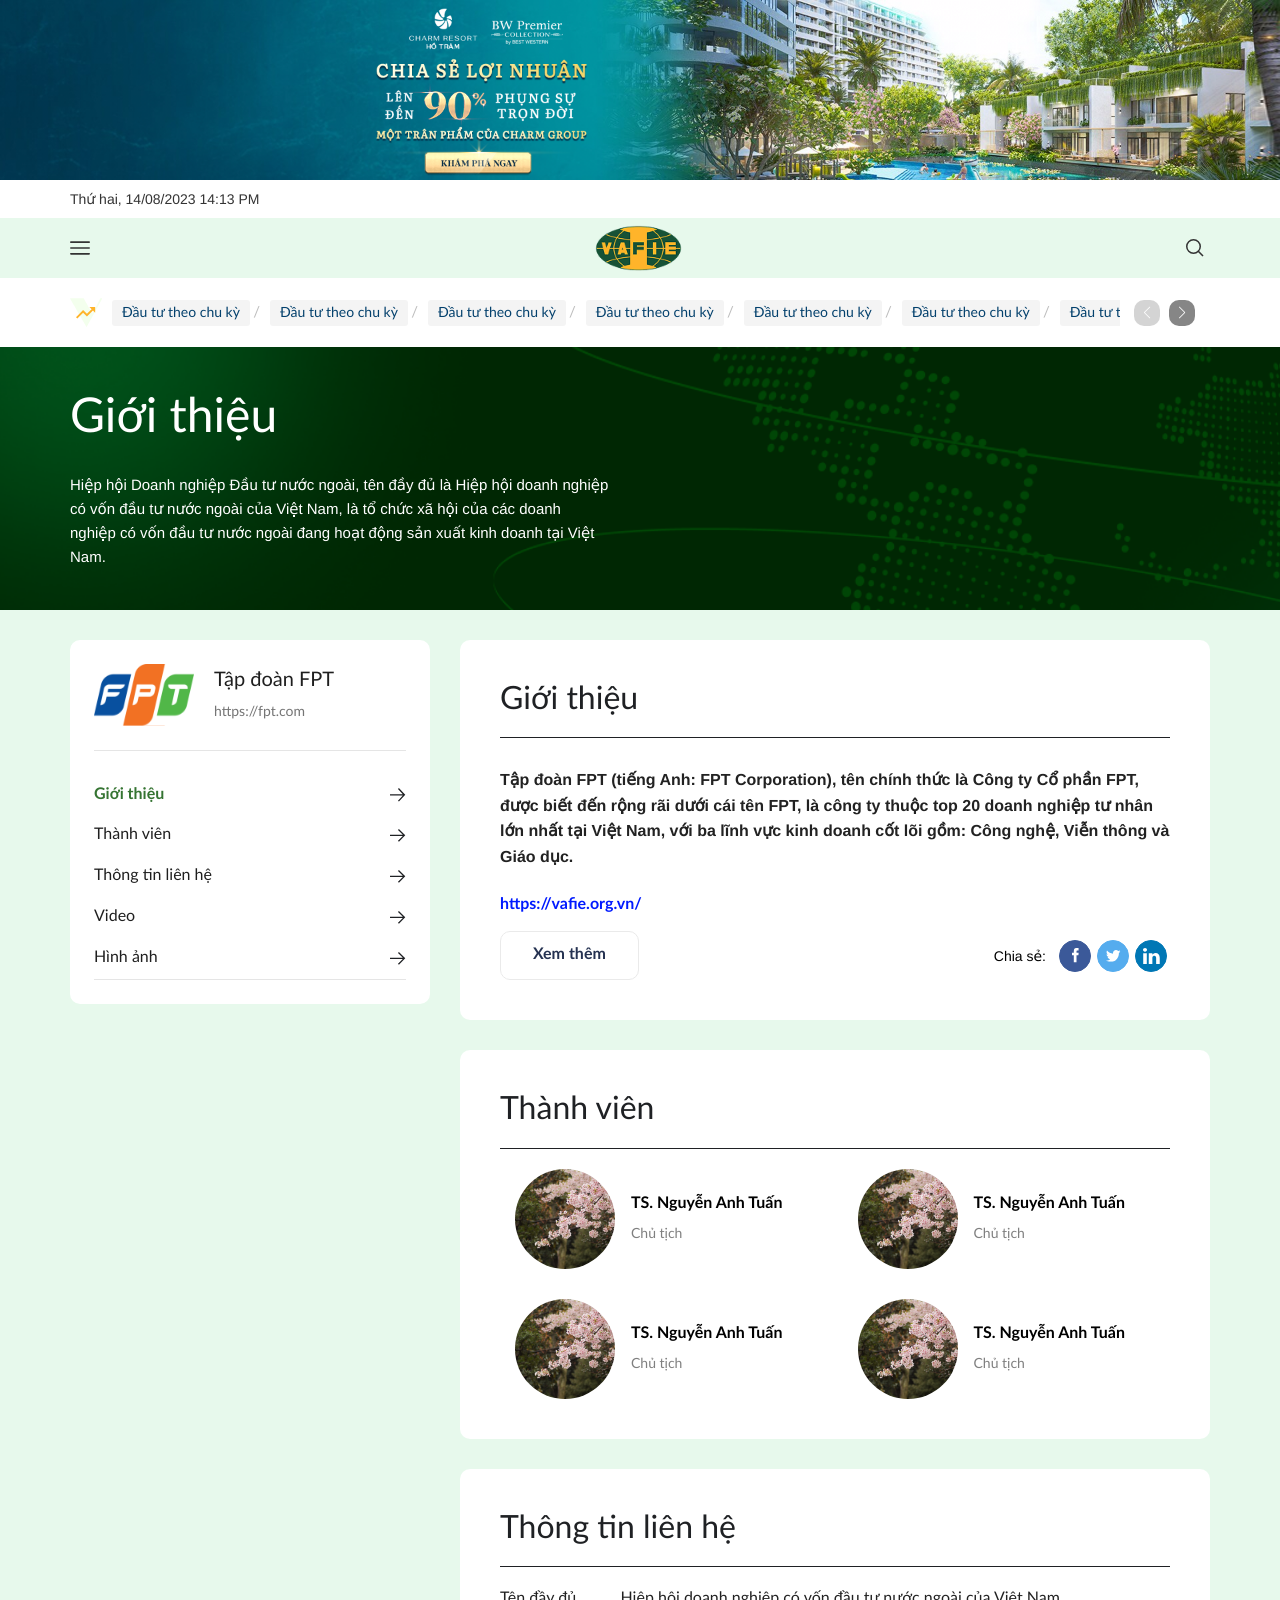
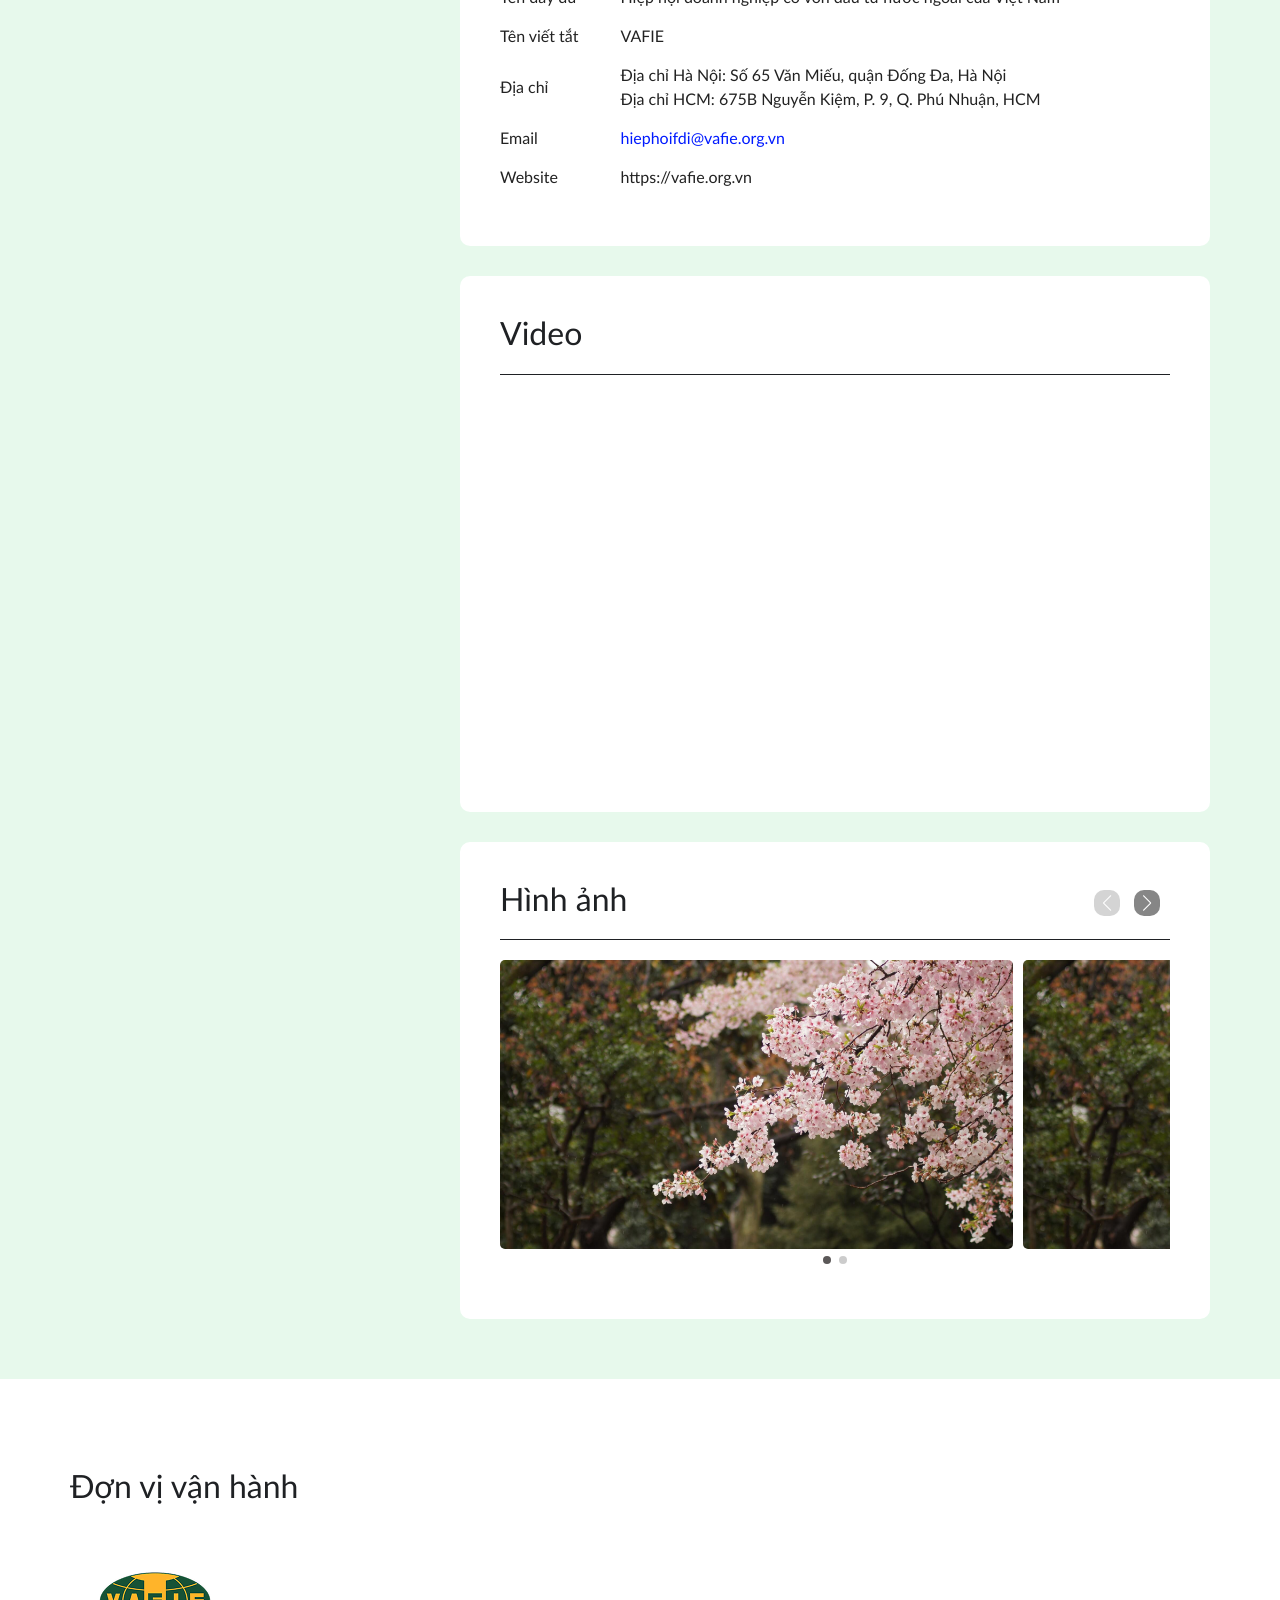
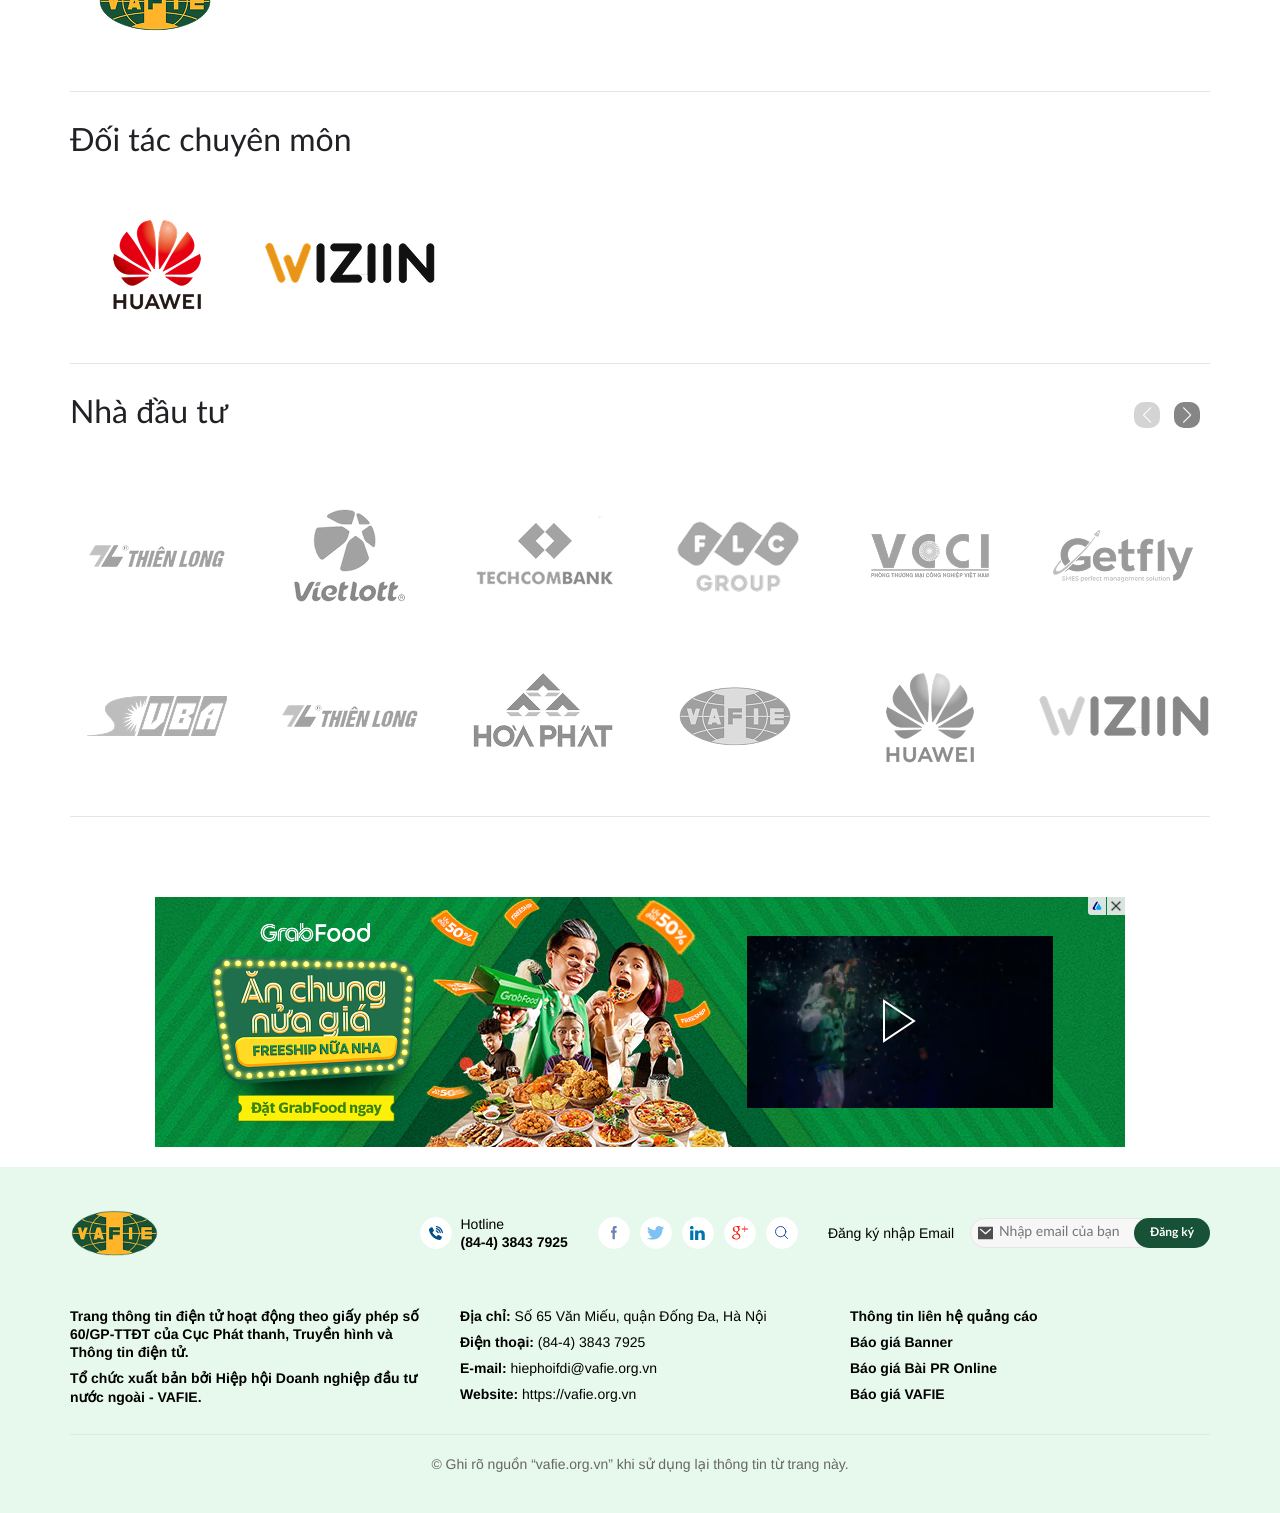
<file: detail-member.html>
<!DOCTYPE html>
<html lang="vi">
    <head>
        <meta charset="UTF-8" />
        <meta http-equiv="X-UA-Compatible" content="IE=edge" />
        <meta name="viewport" content="width=device-width, initial-scale=1.0" />
        <!-- favicon -->
        <link rel="shortcut icon" href="./images/favicon/favicon.ico" type="image/x-icon" />
        <!-- end favicon -->
        <title>Hiệp hội doanh nghiệp đầu tư nước ngoài Vafie</title>
        <!-- font -->
        <link rel="preconnect" href="https://fonts.googleapis.com">
        <link rel="preconnect" href="https://fonts.gstatic.com" crossorigin>
        <link href="https://fonts.googleapis.com/css2?family=Noto+Serif:ital,wght@0,100..900;1,100..900&display=swap" rel="stylesheet">
        <!-- end font -->
        <link rel="stylesheet" href="./lib/swiper/swiper-bundle.min.css" />
        <link rel="stylesheet" href="./css/style.css" />
        <script src="./lib/jquery/jquery-3.7.1.min.js"></script>
    </head>

    <body>
        <!-- ads top -->
        <div class="ads-top">
            <a href="#">
                <img src="./images/ads_top.png" alt="">
            </a>
        </div>
        <!-- end ads top -->
        <!-- header -->
        <header id="header" class="header relative z-50 js__stickyHeader">
            <!-- pc -->
            <div class="d-3xl-block d-xl-none">
                <div class="header-desk relative z-10">
                    <!-- top -->
                    <div class="header-desk-top bg-white w-wrapper py-4">
                        <div class="header-desk-top__container w-1140 d-3xl-flex items-center justify-between">
                            <!-- left -->
                            <div class="left d-3xl-flex items-center">
                                <ul class="contact-list fs-14 font-arial d-3xl-flex items-center text-gray-33">
                                    <li class="contact-item">
                                        <span class="contact-text d-3xl-flex items-center">Thứ hai, 14/08/2023 14:13 PM</span>
                                    </li>
                                    <li class="contact-item">
                                        <a class="contact-link d-3xl-flex items-center" href="#">Thông tin tòa soạn</a>
                                    </li>
                                    <li class="contact-item">
                                        <a href="#" class="contact-link d-3xl-flex items-center">Liên hệ quảng cáo</a>
                                    </li>
                                    <li class="contact-item">
                                        <a href="tel:012345678" class="contact-link d-3xl-flex items-center">Hotline: <strong>(84-4) 3843 7925</strong></a>
                                    </li>
                                </ul>
                            </div>
                            <!-- end left -->

                            <!-- right -->
                            <div class="right d-3xl-flex items-center">
                                <!-- social -->
                                <ul class="social d-3xl-flex items-center">
                                    <li class="social-item">
                                        <a href="#" class="social-link">
                                            <img src="./images/svg/fb-green.svg" loading="lazy" alt="" width="" height="">
                                        </a>
                                    </li>
                                    <li class="social-item">
                                        <a href="#" class="social-link">
                                            <img src="./images/svg/twitter-green.svg" loading="lazy" alt="" width="" height="">
                                        </a>
                                    </li>
                                    <li class="social-item">
                                        <a href="#" class="social-link">
                                            <img src="./images/svg/linked-green.svg" loading="lazy" alt="" width="" height="">
                                        </a>
                                    </li>
                                    <li class="social-item">
                                        <a href="#" class="social-link">
                                            <img src="./images/svg/gg+-green.svg" loading="lazy" alt="" width="" height="">
                                        </a>
                                    </li>
                                </ul>
                                <!-- end social -->

                            </div>
                            <!-- end right -->
                        </div>
                    </div>
                    <!-- end top -->
                    
                    <!-- center -->
                    <div class="header-desk-center bg-green-e7 w-wrapper">
                        <div class="header-desk-center__container w-1140 d-3xl-flex items-center py-20">
                            <!-- left -->
                            <div class="left flex-1">
                                <!-- logo -->
                                <div class="logo d-3xl-flex items-center gap-10">
                                    <a href="#" class="logo-img">
                                        <img src="./images/logo-1.png" alt="">
                                    </a>
                                    <a href="#" class="logo-text">
                                        <img src="./images/svg/logo-text.svg" alt="">
                                    </a>
                                </div>
                                <!-- end logo -->
                            </div>
                            <!-- end left -->
                            
                            <!-- right -->
                            <div class="right flex-0">
                                <!-- search desk -->
                                <div class="search-desk fs-14">
                                    <form action="" class="relative">
                                        <input type="hidden" name="mod" value="archive">
                                        <input type="hidden" name="act" value="search">
                                        <input name="search" type="text" class="search-input fs-14 w-full h-full" placeholder="Tìm kiếm">
                                        <button class="search-btn">
                                            <img src="./images/svg/search-gray.svg" loading="lazy" alt="" width="12" height="12">
                                        </button>
                                    </form>
                                </div>
                                <!-- end search desk -->
                            </div>
                            <!-- end right -->
                            
                        </div>
                    </div>
                    <!-- end center -->

                    <!-- menu -->
                    <div class="header-desk-menu bg-white w-wrapper relative bg-green-36">
                        <!-- bg -->
                        <div class="header-desk-menu__bg inset-0 absolute">
                            <img src="./images/bg-1.png" alt="">
                        </div>
                        <!-- end bg -->
                        <div class="header-desk-menu__container w-1140 d-3xl-flex items-center justify-between">
                            <!-- navbar -->
                            <nav class="navbar flex-1">
                                <ul class="navbar-wrapper d-3xl-flex items-center justify-between">
                                    <li class="navbar-item flex-0">
                                        <a href="#" class="icon-16">
                                            <img src="./images/svg/Homepage.svg" alt="" class="">
                                        </a>
                                    </li>
                                    <!-- item -->
                                    <li class="navbar-item">
                                        <div class="navbar-item__heading d-3xl-flex items-center uppercase fw-600 fs-12">
                                            <a href="#" class="navbar-item__text flex-1 d-3xl-inline-block text-white">Giới thiệu</a>
                                            <div class="navbar-item__icon icon-10 flex-0 ml-4">
                                                <img src="./images/svg/polygon-w.svg" alt="">
                                            </div>
                                        </div>
                                        <ul class="navbar-dropdown fs-14 scroll">
                                            <li class="navbar-dropdown__item">
                                                <a href="#" class="navbar-dropdown__link">Trong nước</a>
                                            </li>
                                            <li class="navbar-dropdown__item">
                                                <a href="#" class="navbar-dropdown__link">Quốc tế</a>
                                            </li>
                                            <li class="navbar-dropdown__item">
                                                <a href="#" class="navbar-dropdown__link">Tin phật sự</a>
                                            </li>
                                            <li class="navbar-dropdown__item">
                                                <a href="#" class="navbar-dropdown__link">Tin mới</a>
                                            </li>
                                        </ul>
                                    </li>
                                    <!-- end item -->
                                    <!-- item -->
                                    <li class="navbar-item">
                                        <div class="navbar-item__heading d-3xl-flex items-center uppercase fw-600 fs-12">
                                            <a href="#" class="navbar-item__text flex-1 d-3xl-inline-block text-white">Hoạt động của vafie</a>
                                            <div class="navbar-item__icon icon-10 flex-0 ml-4">
                                                <img src="./images/svg/polygon-w.svg" alt="">
                                            </div>
                                        </div>
                                        <ul class="navbar-dropdown fs-14 scroll">
                                            <li class="navbar-dropdown__item">
                                                <a href="#" class="navbar-dropdown__link">Trong nước</a>
                                            </li>
                                            <li class="navbar-dropdown__item">
                                                <a href="#" class="navbar-dropdown__link">Quốc tế</a>
                                            </li>
                                            <li class="navbar-dropdown__item">
                                                <a href="#" class="navbar-dropdown__link">Tin phật sự</a>
                                            </li>
                                            <li class="navbar-dropdown__item">
                                                <a href="#" class="navbar-dropdown__link">Tin mới</a>
                                            </li>
                                        </ul>
                                    </li>
                                    <!-- end item -->
                                    <!-- item -->
                                    <li class="navbar-item">
                                        <div class="navbar-item__heading d-3xl-flex items-center uppercase fw-600 fs-12">
                                            <a href="#" class="navbar-item__text flex-1 d-3xl-inline-block text-white">Ấn phẩm tạp trí</a>
                                            <div class="navbar-item__icon icon-10 flex-0 ml-4">
                                                <img src="./images/svg/polygon-w.svg" alt="">
                                            </div>
                                        </div>
                                        <ul class="navbar-dropdown fs-14 scroll">
                                            <li class="navbar-dropdown__item">
                                                <a href="#" class="navbar-dropdown__link">Trong nước</a>
                                            </li>
                                            <li class="navbar-dropdown__item">
                                                <a href="#" class="navbar-dropdown__link">Quốc tế</a>
                                            </li>
                                            <li class="navbar-dropdown__item">
                                                <a href="#" class="navbar-dropdown__link">Tin phật sự</a>
                                            </li>
                                            <li class="navbar-dropdown__item">
                                                <a href="#" class="navbar-dropdown__link">Tin mới</a>
                                            </li>
                                        </ul>
                                    </li>
                                    <!-- end item -->
                                    <!-- item -->
                                    <li class="navbar-item">
                                        <div class="navbar-item__heading d-3xl-flex items-center uppercase fw-600 fs-12">
                                            <a href="#" class="navbar-item__text flex-1 d-3xl-inline-block text-white">Chân dung hội viên</a>
                                            <div class="navbar-item__icon icon-10 flex-0 ml-4">
                                                <img src="./images/svg/polygon-w.svg" alt="">
                                            </div>
                                        </div>
                                        <ul class="navbar-dropdown fs-14 scroll">
                                            <li class="navbar-dropdown__item">
                                                <a href="#" class="navbar-dropdown__link">Trong nước</a>
                                            </li>
                                            <li class="navbar-dropdown__item">
                                                <a href="#" class="navbar-dropdown__link">Quốc tế</a>
                                            </li>
                                            <li class="navbar-dropdown__item">
                                                <a href="#" class="navbar-dropdown__link">Tin phật sự</a>
                                            </li>
                                            <li class="navbar-dropdown__item">
                                                <a href="#" class="navbar-dropdown__link">Tin mới</a>
                                            </li>
                                        </ul>
                                    </li>
                                    <!-- end item -->
                                    <!-- item -->
                                    <li class="navbar-item">
                                        <div class="navbar-item__heading d-3xl-flex items-center uppercase fw-600 fs-12">
                                            <a href="#" class="navbar-item__text flex-1 d-3xl-inline-block text-white">Thông tin doanh nghiệp</a>
                                            <div class="navbar-item__icon icon-10 flex-0 ml-4">
                                                <img src="./images/svg/polygon-w.svg" alt="">
                                            </div>
                                        </div>
                                        <ul class="navbar-dropdown fs-14 scroll">
                                            <li class="navbar-dropdown__item">
                                                <a href="#" class="navbar-dropdown__link">Trong nước</a>
                                            </li>
                                            <li class="navbar-dropdown__item">
                                                <a href="#" class="navbar-dropdown__link">Quốc tế</a>
                                            </li>
                                            <li class="navbar-dropdown__item">
                                                <a href="#" class="navbar-dropdown__link">Tin phật sự</a>
                                            </li>
                                            <li class="navbar-dropdown__item">
                                                <a href="#" class="navbar-dropdown__link">Tin mới</a>
                                            </li>
                                        </ul>
                                    </li>
                                    <!-- end item -->
                                    <!-- item -->
                                    <li class="navbar-item">
                                        <div class="navbar-item__heading d-3xl-flex items-center uppercase fw-600 fs-12">
                                            <a href="#" class="navbar-item__text flex-1 d-3xl-inline-block text-white">Sự kiện</a>
                                        </div>
                                    </li>
                                    <!-- end item -->
                                
                                </ul>
                            </nav>
                            <!-- end navbar -->
                        </div>
                    </div>
                    <!-- end menu -->
                </div>
            </div>
            <!-- end pc -->
             
            <!-- mb -->
            <div class="d-3xl-none d-xl-block">
                <div class="header-mb relative z-10">
                   <!-- top -->
                    <div class="header-mb-top w-wrapper bg-blue-13">
                        <div class="header-mb-top__container w-1140 d-3xl-flex items-center justify-between py-10">
                            <ul class="contact-list fs-14 font-arial d-3xl-flex items-center text-gray-33">
                                <li class="contact-item">
                                    <span class="contact-text d-3xl-flex items-center">Thứ hai, 14/08/2023 14:13 PM</span>
                                </li>
                            </ul>
                        </div>
                    </div>
                    <!-- end top -->
                    <!-- bot -->
                    <div class="header-mb-bot w-wrapper bg-green-e7">
                        <div class="header-mb-bot__container w-1140 d-3xl-flex items-center justify-between py-4">
                            <!-- left -->
                            <div class="left flex-1">
                                <!-- submenu -->
                                <div class="sub-menu">
                                    <!-- icon bar -->
                                    <div class="icon-bar js__clickShowMenuMb">
                                        <img src="./images/svg/bar-gray.svg" alt="">
                                    </div>
                                    <!-- end icon bar -->
                                    <!-- content -->
                                    <div class="sub-menu__content">
                                        <!-- close -->
                                        <div class="sub-menu__close js__closeSubMenu d-3xl-flex items-center">
                                            <img src="./images/svg/close-gray.svg" alt="">
                                        </div>
                                        <!-- end close -->
            
                                        <div class="sub-menu__container">
                                            <!-- list -->
                                            <div class="sub-menu__list">
                                                <!-- item -->
                                                <div class="sub-menu__item px-20">
                                                    <!-- heading -->
                                                    <div class="heading-sub d-3xl-flex items-center justify-between py-8 text-red-993">
                                                        <h3 class="heading-sub__title fs-14 fw-500 uppercase">
                                                            <a href="#">Tin tức</a>
                                                        </h3>
                                                        <div class="heading-sub__arrow js__dropDown">
                                                            <img src="./images/svg/arrow-down-gray.svg" alt="">
                                                        </div>
                                                    </div>
                                                    <!-- end heading -->
            
                                                    <!-- sub menu list -->
                                                    <ul class="list-sub js__listSubMenu">
                                                        <li class="item-sub">
                                                            <a href="#" class="item-sub__link fs-16">Release Calender</a>
                                                        </li>
                                                        <li class="item-sub">
                                                            <a href="#" class="item-sub__link fs-16">Release Calender</a>
                                                        </li>
                                                        <li class="item-sub">
                                                            <a href="#" class="item-sub__link fs-16">Release Calender</a>
                                                        </li>
                                                    </ul>
                                                    <!-- end sub menu list -->
                                                </div>
                                                <!-- end item -->
                                                <!-- item -->
                                                <div class="sub-menu__item px-20">
                                                    <!-- heading -->
                                                    <div class="heading-sub d-3xl-flex items-center justify-between py-8 text-red-993">
                                                        <h3 class="heading-sub__title fs-14 fw-500 uppercase">
                                                            <a href="#">Tin tức</a>
                                                        </h3>
                                                        <div class="heading-sub__arrow js__dropDown">
                                                            <img src="./images/svg/arrow-down-gray.svg" alt="">
                                                        </div>
                                                    </div>
                                                    <!-- end heading -->
            
                                                    <!-- sub menu list -->
                                                    <ul class="list-sub js__listSubMenu">
                                                        <li class="item-sub">
                                                            <a href="#" class="item-sub__link fs-16">Release Calender</a>
                                                        </li>
                                                        <li class="item-sub">
                                                            <a href="#" class="item-sub__link fs-16">Release Calender</a>
                                                        </li>
                                                        <li class="item-sub">
                                                            <a href="#" class="item-sub__link fs-16">Release Calender</a>
                                                        </li>
                                                    </ul>
                                                    <!-- end sub menu list -->
                                                </div>
                                                <!-- end item -->
                                                <!-- item -->
                                                <div class="sub-menu__item px-20">
                                                    <!-- heading -->
                                                    <div class="heading-sub d-3xl-flex items-center justify-between py-8 text-red-993">
                                                        <h3 class="heading-sub__title fs-14 fw-500 uppercase">
                                                            <a href="#">Tin tức</a>
                                                        </h3>
                                                        <div class="heading-sub__arrow js__dropDown">
                                                            <img src="./images/svg/arrow-down-gray.svg" alt="">
                                                        </div>
                                                    </div>
                                                    <!-- end heading -->
            
                                                    <!-- sub menu list -->
                                                    <ul class="list-sub js__listSubMenu">
                                                        <li class="item-sub">
                                                            <a href="#" class="item-sub__link fs-16">Release Calender</a>
                                                        </li>
                                                        <li class="item-sub">
                                                            <a href="#" class="item-sub__link fs-16">Release Calender</a>
                                                        </li>
                                                        <li class="item-sub">
                                                            <a href="#" class="item-sub__link fs-16">Release Calender</a>
                                                        </li>
                                                    </ul>
                                                    <!-- end sub menu list -->
                                                </div>
                                                <!-- end item -->
                                               
                                               
                                            </div>
                                            <!-- end list -->
                                        </div>
                                    </div>
                                    <!-- end content -->
                                    <div class="overlay js__overlay"></div>
                                </div>
                                <!-- end submenu -->
                            </div>
                            <!-- end left -->
                            <!-- center -->
                            <div class="center flex-0">
                                <!-- logo -->
                                <div class="logo">
                                    <a href="#" class="logo-img">
                                        <img src="./images/logo-1.png" alt="">
                                    </a>
                                </div>
                                <!-- end logo -->
                            </div>
                            <!-- end center -->
    
                            <!-- right -->
                            <div class="right flex-1 d-3xl-flex items-center justify-end">
                                <!-- search mb -->
                                <div class="search-mb">
                                    <div class="search-mb__icon js__searchMb">
                                        <img src="./images/svg/search-gray.svg" alt="">
                                    </div>
                                    <!-- form -->
                                    <div class="header-search-mb__form h-60 w-full js__formSearchMb shadow">
                                        <form action="" class="w-full h-full">
                                            <div class="relative w-full h-full">
                                                <input type="text" class="header-search-input w-full h-full p-12 fs-16 js__focusSearchMb" placeholder="Search...">
                                                <div class="header-search-btn absolute h-full d-3xl-flex items-center p-8 js__closeSearchMb icon-20">
                                                    <img src="./images/svg/close-gray.svg" alt="">
                                                </div>
                                            </div>
                                        </form>
                                    </div>
                                    <!-- end form -->
                                </div>
                                <!-- end search mb -->
                            </div>
                            <!-- end right -->
                        </div>
                    </div>
                   <!-- end bot -->
                </div>
            </div>
            <!-- end mb -->

        </header>
        <!-- end header -->
        <!-- main -->
        <main id="main" class="main">

            <!-- desk top -->
            <div class="d-3xl-block d-md-none">
                <!-- primary -->
                <section class="section-primary relative w-wrapper z-10 over-hidden py-20">
                    <div class="section-primary__container w-1140 relative">
                       <!-- index -->
                        <div class="breadcrumb-primary">
                            <div class="breadcrumb-primary__container d-3xl-flex items-center">
                                <div class="breadcrumb-primary__icon mr-10 flex-0">
                                    <img src="./images/svg/index.svg" alt="" />
                                </div>
                                <div class="breadcrumb-primary__slide flex-1 js__autoSlideContainer">
                                    <div class="swiper js__swiperAuto">
                                        <div class="swiper-wrapper">
                                            <!-- slide -->
                                            <div class="swiper-slide">
                                                <div class="breadcrumb-primary__item fs-14 text-gray-73">
                                                    <a href="#" class="breadcrumb-primary__link">Đầu tư theo chu kỳ</a>
                                                </div>
                                            </div>
                                            <!-- end slide -->
                                            <!-- slide -->
                                            <div class="swiper-slide">
                                                <div class="breadcrumb-primary__item fs-14 text-gray-73">
                                                    <a href="#" class="breadcrumb-primary__link">Đầu tư theo chu kỳ</a>
                                                </div>
                                            </div>
                                            <!-- end slide -->
                                            <!-- slide -->
                                            <div class="swiper-slide">
                                                <div class="breadcrumb-primary__item fs-14 text-gray-73">
                                                    <a href="#" class="breadcrumb-primary__link">Đầu tư theo chu kỳ</a>
                                                </div>
                                            </div>
                                            <!-- end slide -->
                                            <!-- slide -->
                                            <div class="swiper-slide">
                                                <div class="breadcrumb-primary__item fs-14 text-gray-73">
                                                    <a href="#" class="breadcrumb-primary__link">Đầu tư theo chu kỳ</a>
                                                </div>
                                            </div>
                                            <!-- end slide -->
                                            <!-- slide -->
                                            <div class="swiper-slide">
                                                <div class="breadcrumb-primary__item fs-14 text-gray-73">
                                                    <a href="#" class="breadcrumb-primary__link">Đầu tư theo chu kỳ</a>
                                                </div>
                                            </div>
                                            <!-- end slide -->
                                            <!-- slide -->
                                            <div class="swiper-slide">
                                                <div class="breadcrumb-primary__item fs-14 text-gray-73">
                                                    <a href="#" class="breadcrumb-primary__link">Đầu tư theo chu kỳ</a>
                                                </div>
                                            </div>
                                            <!-- end slide -->
                                            <!-- slide -->
                                            <div class="swiper-slide">
                                                <div class="breadcrumb-primary__item fs-14 text-gray-73">
                                                    <a href="#" class="breadcrumb-primary__link">Đầu tư theo chu kỳ</a>
                                                </div>
                                            </div>
                                            <!-- end slide -->
                                            <!-- slide -->
                                            <div class="swiper-slide">
                                                <div class="breadcrumb-primary__item fs-14 text-gray-73">
                                                    <a href="#" class="breadcrumb-primary__link">Đầu tư theo chu kỳ</a>
                                                </div>
                                            </div>
                                            <!-- end slide -->
                                            <!-- slide -->
                                            <div class="swiper-slide">
                                                <div class="breadcrumb-primary__item fs-14 text-gray-73">
                                                    <a href="#" class="breadcrumb-primary__link">Đầu tư theo chu kỳ</a>
                                                </div>
                                            </div>
                                            <!-- end slide -->
                                            <!-- slide -->
                                            <div class="swiper-slide">
                                                <div class="breadcrumb-primary__item fs-14 text-gray-73">
                                                    <a href="#" class="breadcrumb-primary__link">Đầu tư theo chu kỳ</a>
                                                </div>
                                            </div>
                                            <!-- end slide -->
                                            <!-- slide -->
                                            <div class="swiper-slide">
                                                <div class="breadcrumb-primary__item fs-14 text-gray-73">
                                                    <a href="#" class="breadcrumb-primary__link">Đầu tư theo chu kỳ</a>
                                                </div>
                                            </div>
                                            <!-- end slide -->
                                        </div>
                                    </div>
                                    <div class="swiper-button-next"></div>
                                    <div class="swiper-button-prev"></div>
                                </div>
                            </div>
                        </div>
                        <!-- end index -->
                    </div>
                </section>
                <!-- end primary -->
            </div>
            <!-- end desk top -->
            <!-- mobile -->
            <div class="d-3xl-none d-md-block">
                 <!-- primary mb-->
                <section class="section-primary-mb relative z-10 over-hidden w-wrapper">
                    <div class="section-primary-mb__container w-1140 w-md-500">
                        <!-- index -->
                        <div class="breadcrumb-secondary py-15 border-b-e5">
                            <div class="breadcrumb-secondary__container d-3xl-flex items-center">
                                <div class="breadcrumb-secondary__icon mr-10 flex-0">
                                    <img src="./images/svg/index.svg" alt="" />
                                </div>
                                <ul class="breadcrumb-secondary__list d-3xl-flex items-center">
                                    <li class="breadcrumb-secondary__item fs-14 text-gray-73">
                                        <a href="#" class="breadcrumb-secondary__link">Đầu tư theo chu kỳ</a>
                                    </li>
                                    <li class="breadcrumb-secondary__item fs-14 text-gray-73">
                                        <a href="#" class="breadcrumb-secondary__link">Đầu tư theo chu kỳ</a>
                                    </li>
                                    <li class="breadcrumb-secondary__item fs-14 text-gray-73">
                                        <a href="#" class="breadcrumb-secondary__link">Đầu tư theo chu kỳ</a>
                                    </li>
                                    <li class="breadcrumb-secondary__item fs-14 text-gray-73">
                                        <a href="#" class="breadcrumb-secondary__link">Đầu tư theo chu kỳ</a>
                                    </li>
                                    
                                </ul>
                            </div>
                        </div>
                        <!-- end index -->
                    </div>
                </section>
                <!-- end primary mb-->
            </div>
            <!-- end mobile -->

            <!-- secondary -->
            <section class="section-secondary relative z-10 over-hidden w-wrapper">
                <!-- bg -->
                <div class="section-secondary__bg absolute inset-0">
                    <img src="./images/bg-6.png" alt="">
                </div>
                <!-- end bg -->
                <div class="section-secondary__container w-1140 relative py-40">
                    <div class="section-secondary__content w-540">
                        <h1 class="section-secondary__title fs-48 fs-md-32 text-white">
                            <span class="text d-3xl-block">Giới thiệu</span>
                        </h1>
                        <div class="section-secondary__des mt-24 fs-15 font-arial text-white">
                            <p>Hiệp hội Doanh nghiệp Đầu tư nước ngoài, tên đầy đủ là Hiệp hội doanh nghiệp có vốn đầu tư nước ngoài của Việt Nam, là tổ chức xã hội của các doanh nghiệp có vốn đầu tư nước ngoài đang hoạt động sản xuất kinh doanh tại Việt Nam.</p>
                        </div>
                    </div>
                </div>
            </section>
            <!-- end secondary -->
            <!-- about primary -->
            <section class="about-primary relative z-10 w-wrapper bg-green-e7 py-30 mb-30">
                <div class="about-primary__container w-1140 w-md-500 block-secondary">
                   <!-- left -->
                    <div class="about-primary__left block-secondary__left relative">
                        <!-- box five -->
                        <div class="box-five sticky-side bg-white p-24 p-md-15 round-3xl-10 over-hidden">
                            <!-- top -->
                            <div class="box-five__top mb-24 pb-24 border-b-e5 d-3xl-flex items-center gap-20">
                                <!-- logo -->
                                <div class="box-five__logo flex-0">
                                    <a href="#">
                                        <img src="./images/svg/logo-fpt.svg" alt="">
                                    </a>
                                </div>
                                <!-- end logo -->

                                <!-- content -->
                                <div class="box-five__content flex-1">
                                    <!-- name -->
                                    <div class="content-name">
                                        <h2 class="fs-20 text-gray-1f mb-10"><span>Tập đoàn FPT</span></h2>
                                        <div class="fs-14 text-gray-75"><a href="#">https://fpt.com</a></div>
                                    </div>
                                    <!-- end name -->
                                </div>
                                <!-- end content -->
                            </div>
                            <!-- end top -->

                            <!-- list -->
                            <ul class="box-five__list border-b-e5">
                                <!-- item -->
                                <li class="box-five__item active py-10">
                                    <a href="#gioi-thieu" class="box-five__link d-3xl-flex items-center justify-between gap-10">
                                        <span class="text flex-1 d-3xl-block text-gray-1f">Giới thiệu</span>
                                        <div class="flex-0 icon-16 icon">
                                            <img src="./images/svg/arrow-next-gray.svg" alt="">
                                        </div>
                                    </a>
                                </li>
                                <!-- end item -->
                                <!-- item -->
                                <li class="box-five__item py-10">
                                    <a href="#thanh-vien" class="box-five__link d-3xl-flex items-center justify-between gap-10">
                                        <span class="text flex-1 d-3xl-block text-gray-1f">Thành viên</span>
                                        <div class="flex-0 icon-16 icon">
                                            <img src="./images/svg/arrow-next-gray.svg" alt="">
                                        </div>
                                    </a>
                                </li>
                                <!-- end item -->
                                <!-- item -->
                                <li class="box-five__item py-10">
                                    <a href="#thong-tin-lien-he" class="box-five__link d-3xl-flex items-center justify-between gap-10">
                                        <span class="text flex-1 d-3xl-block text-gray-1f">Thông tin liên hệ</span>
                                        <div class="flex-0 icon-16 icon">
                                            <img src="./images/svg/arrow-next-gray.svg" alt="">
                                        </div>
                                    </a>
                                </li>
                                <!-- end item -->
                                <!-- item -->
                                <li class="box-five__item py-10">
                                    <a href="#video" class="box-five__link d-3xl-flex items-center justify-between gap-10">
                                        <span class="text flex-1 d-3xl-block text-gray-1f">Video</span>
                                        <div class="flex-0 icon-16 icon">
                                            <img src="./images/svg/arrow-next-gray.svg" alt="">
                                        </div>
                                    </a>
                                </li>
                                <!-- end item -->
                                <!-- item -->
                                <li class="box-five__item py-10">
                                    <a href="#hinh-anh" class="box-five__link d-3xl-flex items-center justify-between gap-10">
                                        <span class="text flex-1 d-3xl-block text-gray-1f">Hình ảnh</span>
                                        <div class="flex-0 icon-16 icon">
                                            <img src="./images/svg/arrow-next-gray.svg" alt="">
                                        </div>
                                    </a>
                                </li>
                                <!-- end item -->
                            </ul>
                            <!-- end list -->
                        </div>
                        <!-- end box five -->
                    </div>
                   <!-- end left -->
                   <!-- right -->
                    <div class="about-primary__right block-secondary__right pl-30 mt-md-20">
                        <!-- box six -->
                        <div id="gioi-thieu" class="box-six bg-white p-40 p-md-20 round-3xl-10 over-hidden mb-30">
                            <!-- title -->
                            <div class="heading-tertiary heading-tertiary--not-border fs-32 pb-16 border-b-1f">
                                <h2 class="heading-one flex-0 fw-400">
                                    <a href="#">Giới thiệu</a>
                                </h2>
                            </div>
                            <!-- end title -->

                            <!-- content -->
                            <div class="detail-content-secondary fw-bold mt-30">
                                <p>Tập đoàn FPT (tiếng Anh: FPT Corporation), tên chính thức là Công ty Cổ phần FPT, được biết đến rộng rãi dưới cái tên FPT, là công ty thuộc top 20 doanh nghiệp tư nhân lớn nhất tại Việt Nam, với ba lĩnh vực kinh doanh cốt lõi gồm: Công nghệ, Viễn thông và Giáo dục.</p>
                                <a href="#">https://vafie.org.vn/</a>
                            </div>
                            <!-- content -->
                            <!-- bot -->
                            <div class="box-six__bot d-3xl-flex items-center justify-between gap-20 mt-16">
                                <!-- see more -->
                                <div class="see-more__secondary">
                                    <a href="#" class="btn-quaternary fw-700">Xem thêm</a>
                                </div>
                                <!-- end see more -->

                                <!-- social secondary -->
                                <div class="d-3xl-flex items-center">
                                    <span class="fs-14 font-arial d-3xl-block mr-10">Chia sẻ:</span>
                                    <ul class="social-secondary d-3xl-flex items-center">
                                        <li class="social-secondary__item">
                                            <a href="#" class="social-secondary__link">
                                                <img src="./images/svg/fb-w.svg" alt="">
                                            </a>
                                        </li>
                                        <li class="social-secondary__item twitter">
                                            <a href="#" class="social-secondary__link">
                                                <img src="./images/svg/twitter-w.svg" alt="">
                                            </a>
                                        </li>
                                        <li class="social-secondary__item linked">
                                            <a href="#" class="social-secondary__link">
                                                <img src="./images/svg/linked-w.svg" alt="">
                                            </a>
                                        </li>
                                    </ul>
                                </div>
                                <!-- end social secondary -->
                            </div>
                            <!-- end bot -->
                        </div>
                        <!-- end box six -->
                       
                        <!-- box seven -->
                        <div id="thanh-vien" class="box-seven bg-white p-40 p-md-20 round-3xl-10 over-hidden mb-30">
                            <!-- title -->
                            <div class="heading-tertiary heading-tertiary--not-border fs-32 pb-16 border-b-1f">
                                <h2 class="heading-one flex-0 fw-400">
                                    <a href="#">Thành viên</a>
                                </h2>
                            </div>
                            <!-- end title -->

                            <!-- content -->
                            <div class="box-seven__content mt-20">
                                <!-- article list -->
                                <div class="article-list d-3xl-grid col-2 col-md-1 gap-30">
                                    <!-- article -->
                                    <div class="article d-3xl-flex items-center">
                                        <!-- article img-->
                                        <div class="article-img flex-0 w-100px mr-16">
                                            <a href="#" class="ratio-1x1 round-999 over-hidden">
                                                <img src="./images/2.jpg" alt="">
                                            </a>
                                        </div>
                                        <!-- end article img -->
                                        <!-- article content -->
                                        <div class="article-content flex-1">
                                            <!-- name -->
                                            <h3 class="article-name fs-16 fw-700">
                                                <span>TS. Nguyễn Anh Tuấn</span>
                                            </h3>
                                            <!-- end name -->

                                            <!-- position -->
                                            <div class="article-position fs-14 text-white-50 mt-10">
                                                <span>Chủ tịch</span>
                                            </div>
                                            <!-- end position -->
                                        </div>
                                        <!-- end article content -->
                                        
                                    </div>
                                    <!-- end article -->
                                    <!-- article -->
                                    <div class="article d-3xl-flex items-center">
                                        <!-- article img-->
                                        <div class="article-img flex-0 w-100px mr-16">
                                            <a href="#" class="ratio-1x1 round-999 over-hidden">
                                                <img src="./images/2.jpg" alt="">
                                            </a>
                                        </div>
                                        <!-- end article img -->
                                        <!-- article content -->
                                        <div class="article-content flex-1">
                                            <!-- name -->
                                            <h3 class="article-name fs-16 fw-700">
                                                <span>TS. Nguyễn Anh Tuấn</span>
                                            </h3>
                                            <!-- end name -->

                                            <!-- position -->
                                            <div class="article-position fs-14 text-white-50 mt-10">
                                                <span>Chủ tịch</span>
                                            </div>
                                            <!-- end position -->
                                        </div>
                                        <!-- end article content -->
                                        
                                    </div>
                                    <!-- end article -->
                                    <!-- article -->
                                    <div class="article d-3xl-flex items-center">
                                        <!-- article img-->
                                        <div class="article-img flex-0 w-100px mr-16">
                                            <a href="#" class="ratio-1x1 round-999 over-hidden">
                                                <img src="./images/2.jpg" alt="">
                                            </a>
                                        </div>
                                        <!-- end article img -->
                                        <!-- article content -->
                                        <div class="article-content flex-1">
                                            <!-- name -->
                                            <h3 class="article-name fs-16 fw-700">
                                                <span>TS. Nguyễn Anh Tuấn</span>
                                            </h3>
                                            <!-- end name -->

                                            <!-- position -->
                                            <div class="article-position fs-14 text-white-50 mt-10">
                                                <span>Chủ tịch</span>
                                            </div>
                                            <!-- end position -->
                                        </div>
                                        <!-- end article content -->
                                        
                                    </div>
                                    <!-- end article -->
                                    <!-- article -->
                                    <div class="article d-3xl-flex items-center">
                                        <!-- article img-->
                                        <div class="article-img flex-0 w-100px mr-16">
                                            <a href="#" class="ratio-1x1 round-999 over-hidden">
                                                <img src="./images/2.jpg" alt="">
                                            </a>
                                        </div>
                                        <!-- end article img -->
                                        <!-- article content -->
                                        <div class="article-content flex-1">
                                            <!-- name -->
                                            <h3 class="article-name fs-16 fw-700">
                                                <span>TS. Nguyễn Anh Tuấn</span>
                                            </h3>
                                            <!-- end name -->

                                            <!-- position -->
                                            <div class="article-position fs-14 text-white-50 mt-10">
                                                <span>Chủ tịch</span>
                                            </div>
                                            <!-- end position -->
                                        </div>
                                        <!-- end article content -->
                                        
                                    </div>
                                    <!-- end article -->
                                    
                                </div>
                                <!-- end article list -->
                            </div>
                            <!-- end content -->
                        </div>
                        <!-- end box seven -->
                        <!-- box eight -->
                        <div id="thong-tin-lien-he" class="box-eight bg-white p-40 p-md-20 round-3xl-10 over-hidden mb-30">
                            <!-- title -->
                            <div class="heading-tertiary heading-tertiary--not-border fs-32 pb-16 border-b-1f">
                                <h2 class="heading-one flex-0 fw-400">
                                    <a href="#">Thông tin liên hệ</a>
                                </h2>
                            </div>
                            <!-- end title -->

                            <!-- content -->
                            <div class="box-eight__content mt-20">
                                <!-- list info -->
                                <div class="list-info">
                                    <!-- item -->
                                    <div class="item-info d-3xl-flex items-center gap-20 fs-16 text-gray-22 mb-15">
                                        <div class="flex-0 w-15">Tên đầy đủ</div>
                                        <div class="flex-1">
                                            <p>Hiệp hội doanh nghiệp có vốn đầu tư nước ngoài của Việt Nam</p>
                                        </div>
                                    </div>
                                    <!-- end item -->
                                    <!-- item -->
                                    <div class="item-info d-3xl-flex items-center gap-20 fs-16 text-gray-22 mb-15">
                                        <div class="flex-0 w-15">Tên viết tắt</div>
                                        <div class="flex-1">
                                            <p>VAFIE</p>
                                        </div>
                                    </div>
                                    <!-- end item -->
                                    <!-- item -->
                                    <div class="item-info d-3xl-flex items-center gap-20 fs-16 text-gray-22 mb-15">
                                        <div class="flex-0 w-15">Địa chỉ</div>
                                        <div class="flex-1">
                                            <p>Địa chỉ Hà Nội: Số 65 Văn Miếu, quận Đống Đa, Hà Nội</p>
                                            <p>Địa chỉ HCM: 675B Nguyễn Kiệm, P. 9, Q. Phú Nhuận, HCM</p>
                                        </div>
                                    </div>
                                    <!-- end item -->
                                    <!-- item -->
                                    <div class="item-info d-3xl-flex items-center gap-20 fs-16 text-gray-22 mb-15">
                                        <div class="flex-0 w-15">Email</div>
                                        <div class="flex-1 text-blue-001">
                                            <p>hiephoifdi@vafie.org.vn</p>
                                        </div>
                                    </div>
                                    <!-- end item -->
                                    <!-- item -->
                                    <div class="item-info d-3xl-flex items-center gap-20 fs-16 text-gray-22 mb-15">
                                        <div class="flex-0 w-15">Website</div>
                                        <div class="flex-1">
                                            <p>https://vafie.org.vn</p>
                                        </div>
                                    </div>
                                    <!-- end item -->
                                </div>
                                <!-- end list info -->
                            </div>
                            <!-- end content -->
                        </div>
                        <!-- end box eight -->
                        <!-- box nine -->
                        <div id="video" class="box-nine bg-white p-40 p-md-20 round-3xl-10 over-hidden mb-30">
                            <!-- title -->
                            <div class="heading-tertiary heading-tertiary--not-border fs-32 pb-16 border-b-1f">
                                <h2 class="heading-one flex-0 fw-400">
                                    <a href="#">Video</a>
                                </h2>
                            </div>
                            <!-- end title -->

                            <!-- content -->
                            <div class="box-nine__content mt-20">
                                <div class=" video-16x9">
                                    <iframe width="100%" height="100%" src="https://www.youtube.com/embed/PSlYGpY0uXU" title="Phạm Thoại kêu gọi từ thiện - Bài học nhớ đời: Phân tích dưới góc nhìn Phật Giáo" frameborder="0" allow="accelerometer; autoplay; clipboard-write; encrypted-media; gyroscope; picture-in-picture; web-share" referrerpolicy="strict-origin-when-cross-origin" allowfullscreen="" style="border-radius: 8px;"></iframe>
                                </div>
                            </div>
                            <!-- end content -->
                        </div>
                        <!-- end box nine -->
                        <!-- box ten -->
                        <div id="hinh-anh" class="box-ten bg-white p-40 p-md-20 round-3xl-10 over-hidden mb-30 pb-30 js__oneSecondarySlidesContainer w-1140 relative swiper-button-secondary pagi-tertiary">
                            <!-- title -->
                            <div class="heading-tertiary heading-tertiary--not-border fs-32 pb-16 border-b-1f">
                                <h2 class="heading-one flex-0 fw-400">
                                    <a href="#">Hình ảnh</a>
                                </h2>
                                <div class="swiper-control">
                                    <div class="swiper-button-next"></div>
                                    <div class="swiper-button-prev"></div>
                                </div>
                            </div>
                            <!-- end title -->

                            <!-- content -->
                            <div class="box-ten__content mt-20">
                                <!-- slide -->
                                <div class="box-ten__slide relative same-height">
                                    <div class="swiper js__oneSecondarySlide relative pb-30">
                                        <div class="swiper-wrapper">
                                            <!-- slide item -->
                                            <div class="swiper-slide">
                                                <div class="article">
                                                    <!-- img -->
                                                    <div class="article-img round-3xl-5 over-hidden">
                                                        <a href="#" class="ratio-16x9">
                                                            <img src="./images/2.jpg" alt="">
                                                        </a>
                                                    </div>
                                                    <!-- end img -->
                                                </div>
                                            </div>
                                            <!-- end slide item -->
                                            <!-- slide item -->
                                            <div class="swiper-slide">
                                                <div class="article">
                                                    <!-- img -->
                                                    <div class="article-img round-3xl-5 over-hidden">
                                                        <a href="#" class="ratio-16x9">
                                                            <img src="./images/2.jpg" alt="">
                                                        </a>
                                                    </div>
                                                    <!-- end img -->
                                                </div>
                                            </div>
                                            <!-- end slide item -->
                                        </div>
                                        <div class="swiper-pagination"></div>
                                    </div>
                                </div>
                                <!-- end slide -->
                            </div>
                            <!-- end content -->
                        </div>
                        <!-- end box ten -->
                        
                    </div>
                   <!-- end right -->
                </div>
            </section>
            <!-- end about primary -->

            <!-- nonary -->
            <section class="section-nonary relative z-10 over-hidden bg-white w-wrapper">
                <div class="section-nonary__container w-1140 w-md-500 pt-60 pb-30">
                    <!-- content -->
                    <div class="section-nonary__content">
                        <!-- box three -->
                        <div class="box-three mb-30 pb-30 border-b-e5 js__sixSlidesContainer w-1140 relative swiper-button-secondary">
                            <!-- heading -->
                            <div class="box-three__heading d-3xl-flex items-center justify-between relative">
                                <div class="heading-tertiary heading-tertiary--not-border fs-32">
                                    <h2 class="heading-one flex-0 fw-400">
                                        <a href="#">Đợn vị vận hành</a>
                                    </h2>
                                </div>

                                <div class="swiper-control">
                                    <div class="swiper-button-next"></div>
                                    <div class="swiper-button-prev"></div>
                                </div>
                            </div>
                            <!-- end heading -->

                            <!-- content -->
                            <div class="box-three__content mt-20">
                                <!-- slide -->
                                <div class="box-three__slide relative same-height">
                                    <div class="swiper js__sixSlide">
                                        <div class="swiper-wrapper">
                                            <!-- slide item -->
                                            <div class="swiper-slide">
                                                <!-- article -->
                                                <div class="article">
                                                    <!-- img -->
                                                    <div class="article-img">
                                                        <a href="#" class="">
                                                            <img src="./images/partner-1.png" alt="" class="">
                                                        </a>
                                                    </div>
                                                    <!-- end img -->
                                                </div>
                                                <!-- end article -->
                                            </div>
                                            <!-- end slide item -->
                                        </div>
                                    </div>
                                </div>
                                <!-- end slide -->
                            </div>
                            <!-- end content -->
                        </div>
                        <!-- end box three -->
                        <!-- box three -->
                        <div class="box-three mb-30 pb-30 border-b-e5 js__sixSlidesContainer w-1140 relative swiper-button-secondary">
                            <!-- heading -->
                            <div class="box-three__heading d-3xl-flex items-center justify-between relative">
                                <div class="heading-tertiary heading-tertiary--not-border fs-32">
                                    <h2 class="heading-one flex-0 fw-400">
                                        <a href="#">Đối tác chuyên môn</a>
                                    </h2>
                                </div>

                                <div class="swiper-control">
                                    <div class="swiper-button-next"></div>
                                    <div class="swiper-button-prev"></div>
                                </div>
                            </div>
                            <!-- end heading -->

                            <!-- content -->
                            <div class="box-three__content mt-20">
                                <!-- slide -->
                                <div class="box-three__slide relative same-height">
                                    <div class="swiper js__sixSlide">
                                        <div class="swiper-wrapper">
                                            <!-- slide item -->
                                            <div class="swiper-slide">
                                                <!-- article -->
                                                <div class="article">
                                                    <!-- img -->
                                                    <div class="article-img">
                                                        <a href="#" class="">
                                                            <img src="./images/partner-2.png" alt="" class="">
                                                        </a>
                                                    </div>
                                                    <!-- end img -->
                                                </div>
                                                <!-- end article -->
                                            </div>
                                            <!-- end slide item -->
                                            <!-- slide item -->
                                            <div class="swiper-slide">
                                                <!-- article -->
                                                <div class="article">
                                                    <!-- img -->
                                                    <div class="article-img">
                                                        <a href="#" class="">
                                                            <img src="./images/partner-3.png" alt="" class="">
                                                        </a>
                                                    </div>
                                                    <!-- end img -->
                                                </div>
                                                <!-- end article -->
                                            </div>
                                            <!-- end slide item -->
                                        </div>
                                    </div>
                                </div>
                                <!-- end slide -->
                            </div>
                            <!-- end content -->
                        </div>
                        <!-- end box three -->
                        <!-- box three -->
                        <div class="box-three box-three--gray mb-30 pb-30 border-b-e5 js__sixSlidesContainer w-1140 relative swiper-button-secondary">
                            <!-- heading -->
                            <div class="box-three__heading d-3xl-flex items-center justify-between relative">
                                <div class="heading-tertiary heading-tertiary--not-border fs-32">
                                    <h2 class="heading-one flex-0 fw-400">
                                        <a href="#">Nhà đầu tư</a>
                                    </h2>
                                </div>

                                <div class="swiper-control">
                                    <div class="swiper-button-next"></div>
                                    <div class="swiper-button-prev"></div>
                                </div>
                            </div>
                            <!-- end heading -->

                            <!-- content -->
                            <div class="box-three__content mt-40">
                                <!-- slide -->
                                <div class="box-three__slide relative same-height">
                                    <div class="swiper js__sixSlide">
                                        <div class="swiper-wrapper">
                                            <!-- slide item -->
                                            <div class="swiper-slide">
                                                <!-- article -->
                                                <div class="article">
                                                    <!-- img -->
                                                    <div class="article-img">
                                                        <a href="#" class="">
                                                            <img src="./images/partner-10.png" alt="" class="">
                                                        </a>
                                                    </div>
                                                    <!-- end img -->
                                                </div>
                                                <!-- end article -->
                                            </div>
                                            <!-- end slide item -->
                                            <!-- slide item -->
                                            <div class="swiper-slide">
                                                <!-- article -->
                                                <div class="article">
                                                    <!-- img -->
                                                    <div class="article-img">
                                                        <a href="#" class="">
                                                            <img src="./images/partner-4.png" alt="" class="">
                                                        </a>
                                                    </div>
                                                    <!-- end img -->
                                                </div>
                                                <!-- end article -->
                                            </div>
                                            <!-- end slide item -->
                                            <!-- slide item -->
                                            <div class="swiper-slide">
                                                <!-- article -->
                                                <div class="article">
                                                    <!-- img -->
                                                    <div class="article-img">
                                                        <a href="#" class="">
                                                            <img src="./images/partner-5.png" alt="" class="">
                                                        </a>
                                                    </div>
                                                    <!-- end img -->
                                                </div>
                                                <!-- end article -->
                                            </div>
                                            <!-- end slide item -->
                                            <!-- slide item -->
                                            <div class="swiper-slide">
                                                <!-- article -->
                                                <div class="article">
                                                    <!-- img -->
                                                    <div class="article-img">
                                                        <a href="#" class="">
                                                            <img src="./images/partner-6.png" alt="" class="">
                                                        </a>
                                                    </div>
                                                    <!-- end img -->
                                                </div>
                                                <!-- end article -->
                                            </div>
                                            <!-- end slide item -->
                                            <!-- slide item -->
                                            <div class="swiper-slide">
                                                <!-- article -->
                                                <div class="article">
                                                    <!-- img -->
                                                    <div class="article-img">
                                                        <a href="#" class="">
                                                            <img src="./images/partner-7.png" alt="" class="">
                                                        </a>
                                                    </div>
                                                    <!-- end img -->
                                                </div>
                                                <!-- end article -->
                                            </div>
                                            <!-- end slide item -->
                                            <!-- slide item -->
                                            <div class="swiper-slide">
                                                <!-- article -->
                                                <div class="article">
                                                    <!-- img -->
                                                    <div class="article-img">
                                                        <a href="#" class="">
                                                            <img src="./images/partner-8.png" alt="" class="">
                                                        </a>
                                                    </div>
                                                    <!-- end img -->
                                                </div>
                                                <!-- end article -->
                                            </div>
                                            <!-- end slide item -->
                                            <!-- slide item -->
                                            <div class="swiper-slide">
                                                <!-- article -->
                                                <div class="article">
                                                    <!-- img -->
                                                    <div class="article-img">
                                                        <a href="#" class="">
                                                            <img src="./images/partner-9.png" alt="" class="">
                                                        </a>
                                                    </div>
                                                    <!-- end img -->
                                                </div>
                                                <!-- end article -->
                                            </div>
                                            <!-- end slide item -->
                                            <!-- slide item -->
                                            <div class="swiper-slide">
                                                <!-- article -->
                                                <div class="article">
                                                    <!-- img -->
                                                    <div class="article-img">
                                                        <a href="#" class="">
                                                            <img src="./images/partner-10.png" alt="" class="">
                                                        </a>
                                                    </div>
                                                    <!-- end img -->
                                                </div>
                                                <!-- end article -->
                                            </div>
                                            <!-- end slide item -->
                                            <!-- slide item -->
                                            <div class="swiper-slide">
                                                <!-- article -->
                                                <div class="article">
                                                    <!-- img -->
                                                    <div class="article-img">
                                                        <a href="#" class="">
                                                            <img src="./images/partner-11.png" alt="" class="">
                                                        </a>
                                                    </div>
                                                    <!-- end img -->
                                                </div>
                                                <!-- end article -->
                                            </div>
                                            <!-- end slide item -->
                                            <!-- slide item -->
                                            <div class="swiper-slide">
                                                <!-- article -->
                                                <div class="article">
                                                    <!-- img -->
                                                    <div class="article-img">
                                                        <a href="#" class="">
                                                            <img src="./images/partner-1.png" alt="" class="">
                                                        </a>
                                                    </div>
                                                    <!-- end img -->
                                                </div>
                                                <!-- end article -->
                                            </div>
                                            <!-- end slide item -->
                                            <!-- slide item -->
                                            <div class="swiper-slide">
                                                <!-- article -->
                                                <div class="article">
                                                    <!-- img -->
                                                    <div class="article-img">
                                                        <a href="#" class="">
                                                            <img src="./images/partner-2.png" alt="" class="">
                                                        </a>
                                                    </div>
                                                    <!-- end img -->
                                                </div>
                                                <!-- end article -->
                                            </div>
                                            <!-- end slide item -->
                                            <!-- slide item -->
                                            <div class="swiper-slide">
                                                <!-- article -->
                                                <div class="article">
                                                    <!-- img -->
                                                    <div class="article-img">
                                                        <a href="#" class="">
                                                            <img src="./images/partner-3.png" alt="" class="">
                                                        </a>
                                                    </div>
                                                    <!-- end img -->
                                                </div>
                                                <!-- end article -->
                                            </div>
                                            <!-- end slide item -->
                                            <!-- slide item -->
                                            <div class="swiper-slide">
                                                <!-- article -->
                                                <div class="article">
                                                    <!-- img -->
                                                    <div class="article-img">
                                                        <a href="#" class="">
                                                            <img src="./images/partner-4.png" alt="" class="">
                                                        </a>
                                                    </div>
                                                    <!-- end img -->
                                                </div>
                                                <!-- end article -->
                                            </div>
                                            <!-- end slide item -->
                                        </div>
                                    </div>
                                </div>
                                <!-- end slide -->
                            </div>
                            <!-- end content -->
                        </div>
                        <!-- end box three -->
                    </div>
                    <!-- end content -->
                </div>
            </section>
            <!-- end nonary -->

            <!-- ads center -->
            <div class="ads-center py-20 w-1140">
                <img src="./images/ads_center.png" alt="">
            </div>
            <!-- end ads center -->

        </main>
        <!-- end main -->
        <!-- footer -->
        <footer id="footer" class="footer w-wrapper z-20 relative px-15 py-40 bg-green-e7">
            <!-- footer container -->
            <div class="footer-container w-1140">
                <!-- top -->
                <div class="footer-top d-3xl-flex d-md-block items-center justify-between gap-20">
                    <!-- left -->
                    <div class="footer-top__left flex-0">
                        <a href="#" class="logo-img">
                            <img src="./images/logo-1.png" alt="" class="mx-md-auto">
                        </a>
                    </div>
                    <!-- end left -->
                    <!-- right -->
                    <div class="footer-top__right flex-1 d-3xl-flex d-md-block items-center justify-end gap-30">
                        <!-- hotline -->
                        <div class="hotline d-3xl-flex items-center mt-md-15 justify-md-center">
                            <!-- icon -->
                            <div class="flex-0 hotline-icon mr-8">
                                <img src="./images/svg/phone-blue.svg" alt="">
                            </div>
                            <!-- end icon -->
                            <!-- text -->
                            <div class="hotline-text font-arial fs-14">
                                <span class="text d-3xl-block">Hotline</span>
                                <span class="nummber d-3xl-block fw-700">(84-4) 3843 7925</span>
                            </div>
                            <!-- end text -->
                        </div>
                        <!-- end hotline -->

                        <!-- social footer -->
                        <ul class="social-footer d-3xl-flex items-center justify-md-center gap-10 mt-md-15">
                            <li class="social-footer__item">
                                <a href="#" class="social-link">
                                    <img src="./images/svg/fb-blue.svg" alt="">
                                </a>
                            </li>
                            <li class="social-footer__item">
                                <a href="#" class="social-link">
                                    <img src="./images/svg/twitter-blue.svg" alt="">
                                </a>
                            </li>
                            <li class="social-footer__item">
                                <a href="#" class="social-link">
                                    <img src="./images/svg/linked-blue.svg" alt="">
                                </a>
                            </li>
                            <li class="social-footer__item">
                                <a href="#" class="social-link">
                                    <img src="./images/svg/gg+-red.svg" alt="">
                                </a>
                            </li>
                            <li class="social-footer__item">
                                <a href="#" class="social-link">
                                     <img src="./images/svg/search-blue.svg" alt="">
                                </a>
                            </li>
                        </ul>
                        <!-- end social footer -->

                        <!-- email -->
                        <div class="email-footer mt-md-15 d-3xl-flex items-center d-md-block gap-16">
                            <!-- text -->
                            <h3 class="fs-14 font-arial"><span>Đăng ký nhập Email</span></h3>
                            <!-- end text -->

                            <!-- form -->
                            <div class="email-footer__form">
                                <form action="" class="register-email">
                                    <div class="register-email__group">
                                        <div class="register-email__icon">
                                            <img src="./images/svg/email-gray-2.svg" alt="">
                                        </div>
                                        <input type="text" class="register-email__input" placeholder="Nhập email của bạn">
                                        <input type="submit" class="register-email__btn" value="Đăng ký">
                                    </div>
                                </form>
                            </div>
                            <!-- end form -->
                        </div>
                        <!-- end email -->
                    </div>
                    <!-- end right -->
                </div>
                <!-- end top -->

                <!-- mid -->
                <div class="footer-mid d-3xl-grid col-3 d-md-block gap-30 mt-48 mb-20 pb-20 border-b-e5">
                    <!-- left -->
                    <div class="footer-mid__left mt-md-20 font-arial fs-14">
                        <ul class="list-text">
                            <li class="item-text fw-bold mb-8 d-3xl-block">Trang thông tin điện tử hoạt động theo giấy phép số 60/GP-TTĐT của Cục Phát thanh, Truyền hình và Thông tin điện tử.</li>
                            <li class="item-text fw-bold mb-8 d-3xl-block">Tổ chức xuất bản bởi Hiệp hội Doanh nghiệp đầu tư nước ngoài - VAFIE.</li>
                        </ul>
                    </div>
                    <!-- end left -->
                    <!-- center -->
                    <div class="footer-mid__center mt-md-20 font-arial fs-14">
                        <ul class="list-text">
                            <li class="item-text mb-8 d-3xl-block"><strong>Địa chỉ: </strong>Số 65 Văn Miếu, quận Đống Đa, Hà Nội</li>
                            <li class="item-text mb-8 d-3xl-block"><strong>Điện thoại: </strong>(84-4) 3843 7925</li>
                            <li class="item-text mb-8 d-3xl-block"><strong>E-mail: </strong>hiephoifdi@vafie.org.vn</li>
                            <li class="item-text mb-8 d-3xl-block"><strong>Website: </strong> https://vafie.org.vn</li>
                        </ul>
                    </div>
                    <!-- end center -->
                    <!-- right -->
                    <div class="footer-mid__right mt-md-20 font-arial fs-14">
                        <ul class="list-text">
                            <ul class="list-text">
                                <li class="item-text fw-bold mb-8 d-3xl-block"><a href="#">Thông tin liên hệ quảng cáo</a></li>
                                <li class="item-text fw-bold mb-8 d-3xl-block"><a href="#">Báo giá Banner</a></li>
                                <li class="item-text fw-bold mb-8 d-3xl-block"><a href="#">Báo giá Bài PR Online</a></li>
                                <li class="item-text fw-bold mb-8 d-3xl-block"><a href="#">Báo giá VAFIE</a></li>
                            </ul>
                        </ul>
                    </div>
                    <!-- end right -->
                </div>
                <!-- end mid -->

                <!-- bot -->
                <div class="footer-bot font-arial fs-14 text-gray-66 text-center">
                    © Ghi rõ nguồn “vafie.org.vn” khi sử dụng lại thông tin từ trang này.
                </div>
                <!-- end bot -->
            </div>
            <!-- end footer container -->
            <!-- back top -->
            <div id="back-top">
                <img src="./images/svg/arrow-top-w.svg" alt="">
            </div>
            <!-- end back top -->

        </footer>
        <!-- end footer -->
        <script src="./lib/swiper/swiper-bundle.min.js"></script>
        <script src="./js/main.js"></script>
    </body>
</html>
</file>
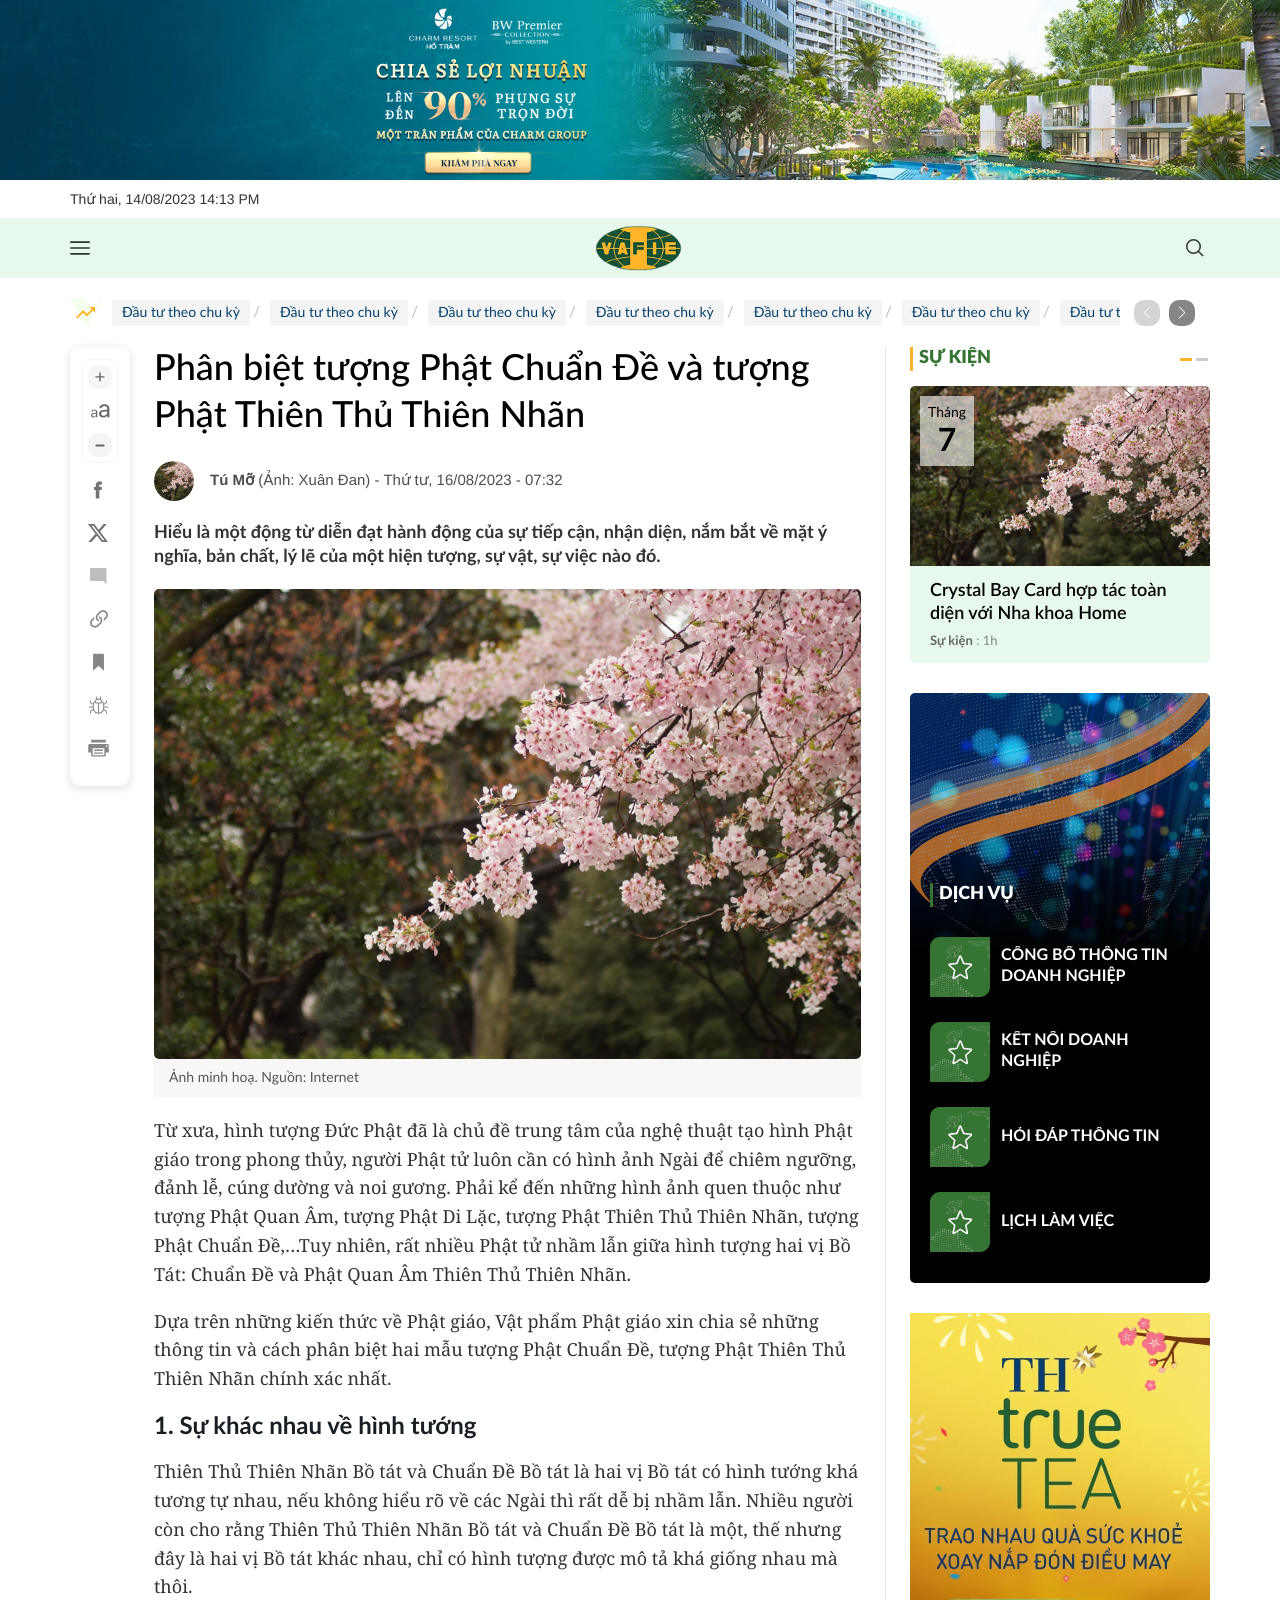
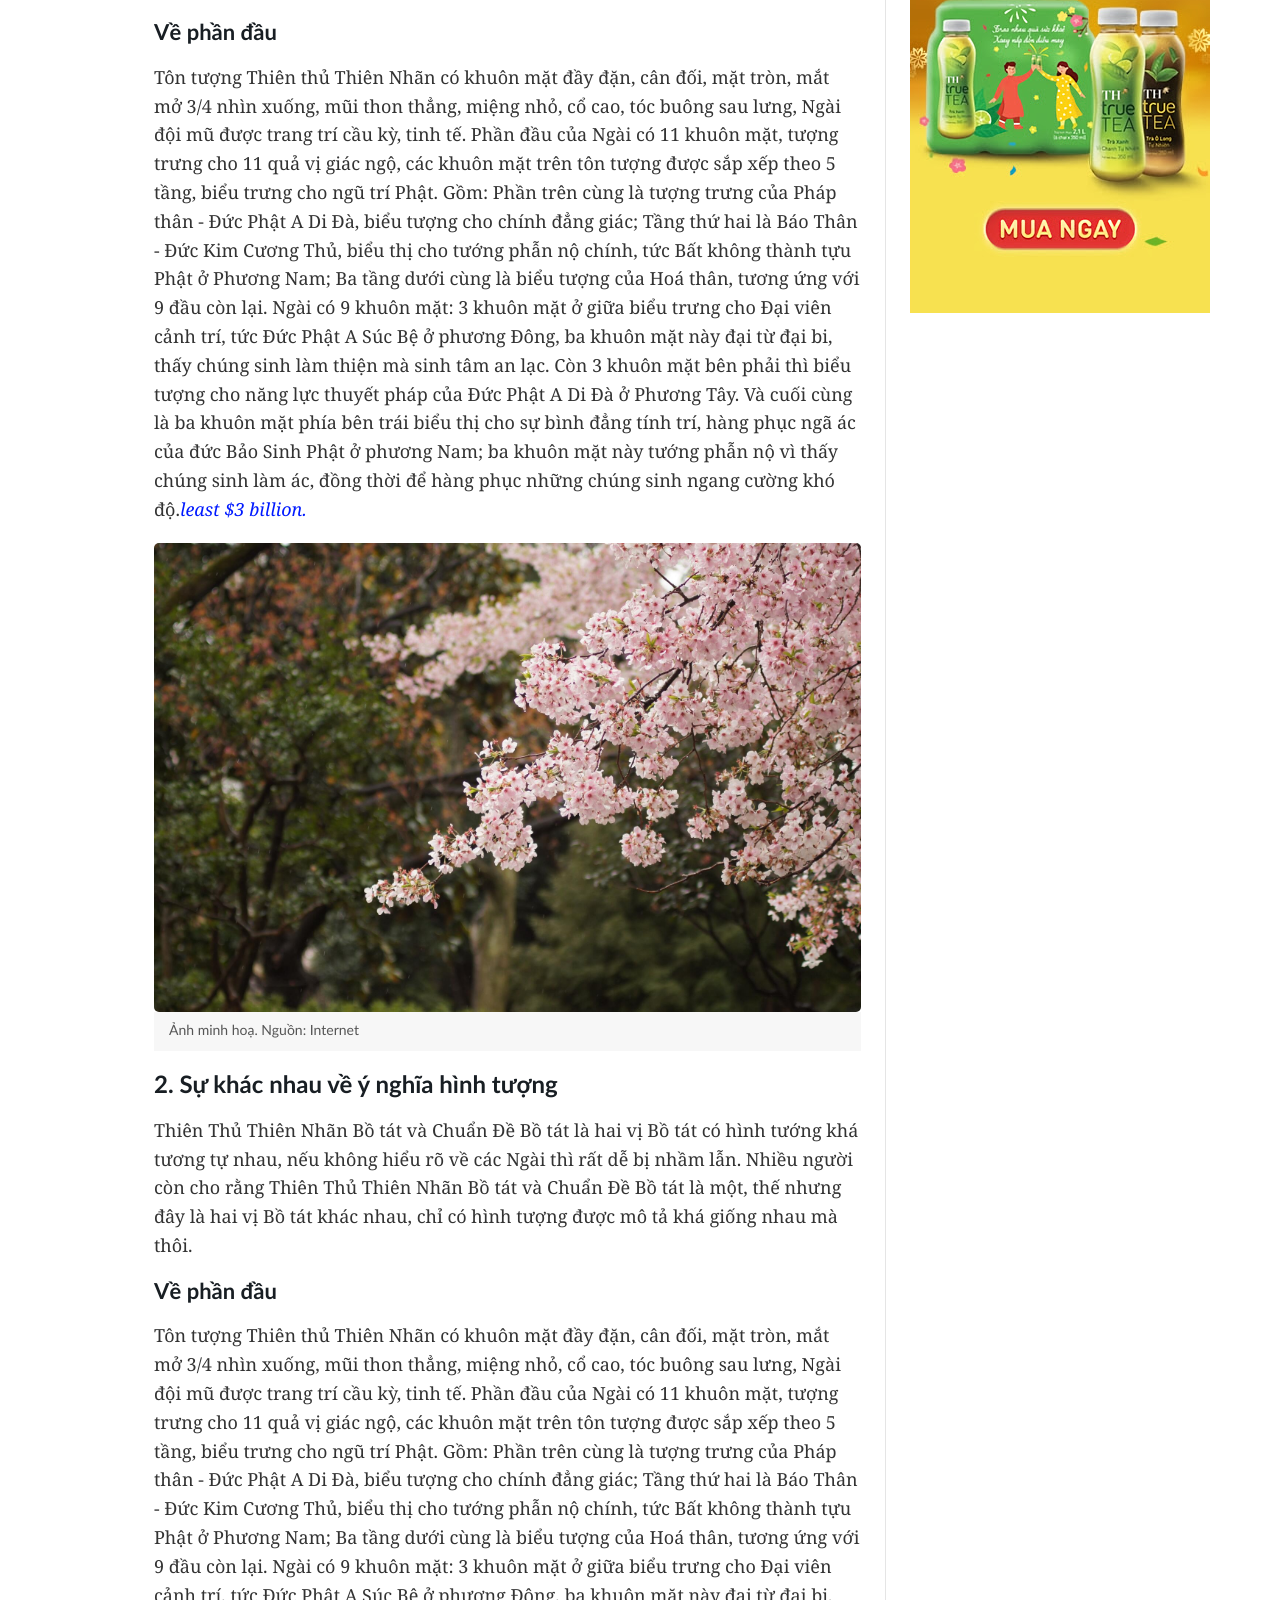
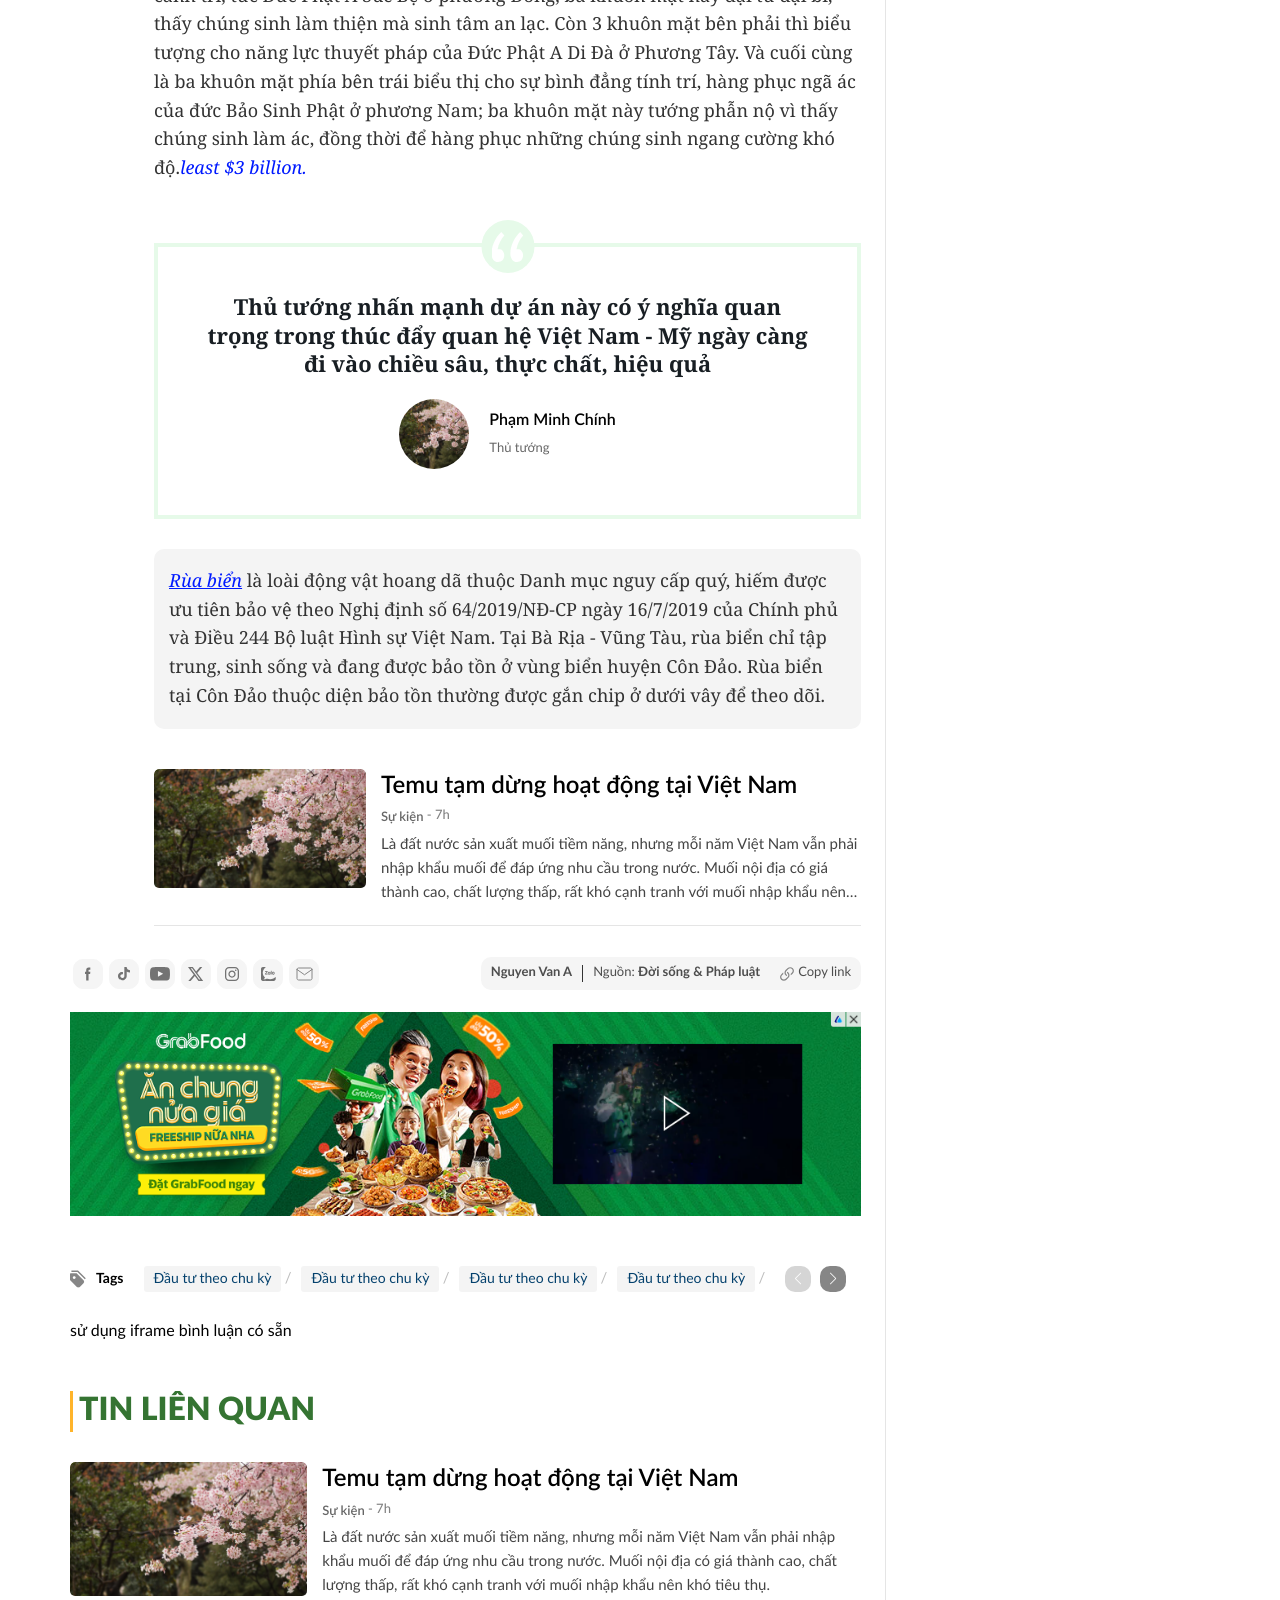
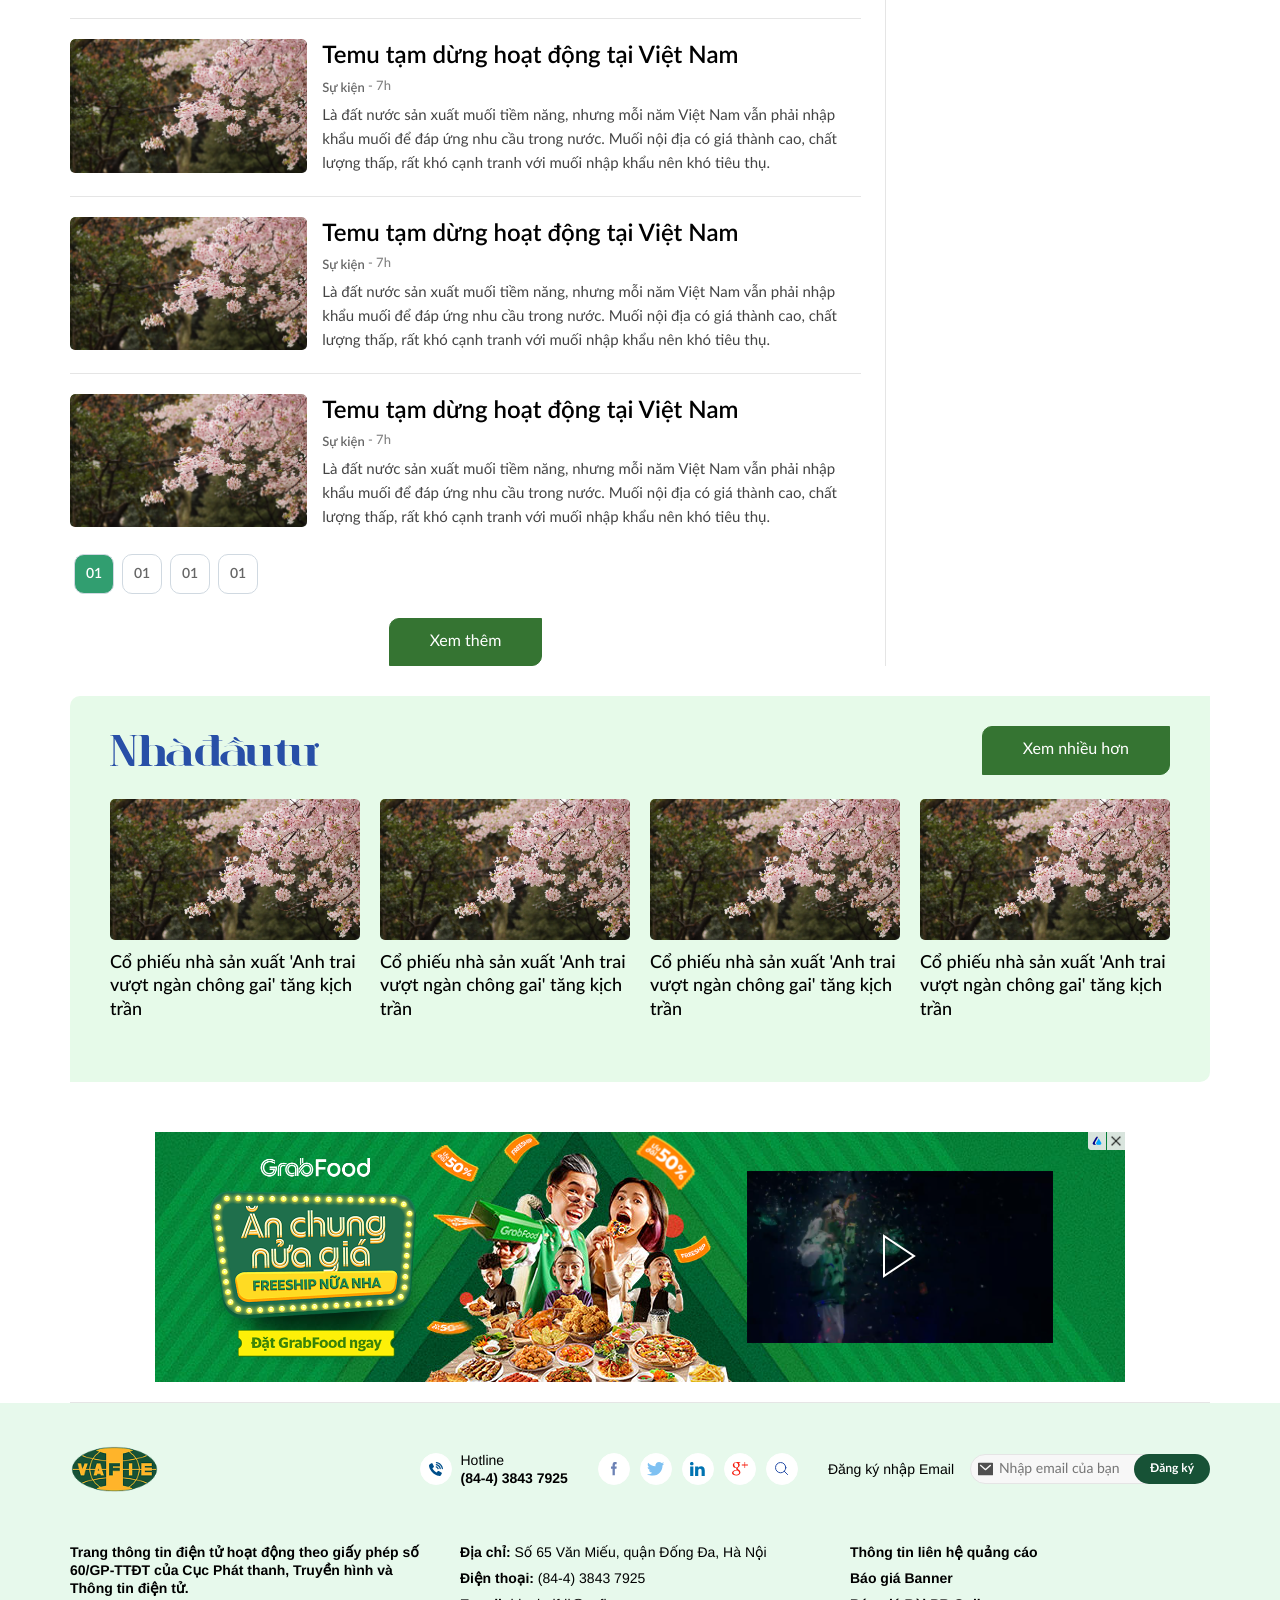
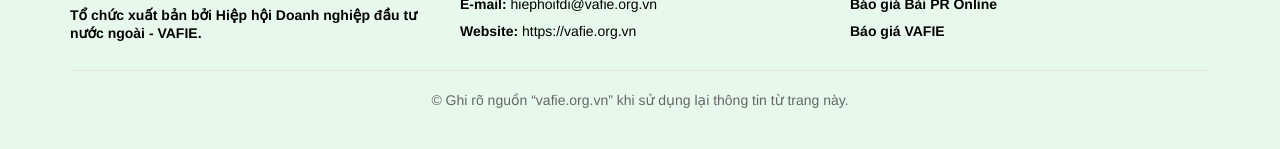
<file: detail.html>
<!DOCTYPE html>
<html lang="vi">
    <head>
        <meta charset="UTF-8" />
        <meta http-equiv="X-UA-Compatible" content="IE=edge" />
        <meta name="viewport" content="width=device-width, initial-scale=1.0" />
        <!-- favicon -->
        <link rel="shortcut icon" href="./images/favicon/favicon.ico" type="image/x-icon" />
        <!-- end favicon -->
        <title>Hiệp hội doanh nghiệp đầu tư nước ngoài Vafie</title>
        <!-- font -->
        <link rel="preconnect" href="https://fonts.googleapis.com">
        <link rel="preconnect" href="https://fonts.gstatic.com" crossorigin>
        <link href="https://fonts.googleapis.com/css2?family=Noto+Serif:ital,wght@0,100..900;1,100..900&display=swap" rel="stylesheet">
        <!-- end font -->
        <link rel="stylesheet" href="./lib/swiper/swiper-bundle.min.css" />
        <link rel="stylesheet" href="./css/style.css" />
        <script src="./lib/jquery/jquery-3.7.1.min.js"></script>
    </head>
    <body>
        
        <!-- ads top -->
        <div class="ads-top">
            <a href="#">
                <img src="./images/ads_top.png" alt="">
            </a>
        </div>
        <!-- end ads top -->
        <!-- header -->
        <header id="header" class="header relative z-50 js__stickyHeader">
            <!-- pc -->
            <div class="d-3xl-block d-xl-none">
                <div class="header-desk relative z-10">
                    <!-- top -->
                    <div class="header-desk-top bg-white w-wrapper py-4">
                        <div class="header-desk-top__container w-1140 d-3xl-flex items-center justify-between">
                            <!-- left -->
                            <div class="left d-3xl-flex items-center">
                                <ul class="contact-list fs-14 font-arial d-3xl-flex items-center text-gray-33">
                                    <li class="contact-item">
                                        <span class="contact-text d-3xl-flex items-center">Thứ hai, 14/08/2023 14:13 PM</span>
                                    </li>
                                    <li class="contact-item">
                                        <a class="contact-link d-3xl-flex items-center" href="#">Thông tin tòa soạn</a>
                                    </li>
                                    <li class="contact-item">
                                        <a href="#" class="contact-link d-3xl-flex items-center">Liên hệ quảng cáo</a>
                                    </li>
                                    <li class="contact-item">
                                        <a href="tel:012345678" class="contact-link d-3xl-flex items-center">Hotline: <strong>(84-4) 3843 7925</strong></a>
                                    </li>
                                </ul>
                            </div>
                            <!-- end left -->

                            <!-- right -->
                            <div class="right d-3xl-flex items-center">
                                <!-- social -->
                                <ul class="social d-3xl-flex items-center">
                                    <li class="social-item">
                                        <a href="#" class="social-link">
                                            <img src="./images/svg/fb-green.svg" loading="lazy" alt="" width="" height="">
                                        </a>
                                    </li>
                                    <li class="social-item">
                                        <a href="#" class="social-link">
                                            <img src="./images/svg/twitter-green.svg" loading="lazy" alt="" width="" height="">
                                        </a>
                                    </li>
                                    <li class="social-item">
                                        <a href="#" class="social-link">
                                            <img src="./images/svg/linked-green.svg" loading="lazy" alt="" width="" height="">
                                        </a>
                                    </li>
                                    <li class="social-item">
                                        <a href="#" class="social-link">
                                            <img src="./images/svg/gg+-green.svg" loading="lazy" alt="" width="" height="">
                                        </a>
                                    </li>
                                </ul>
                                <!-- end social -->

                            </div>
                            <!-- end right -->
                        </div>
                    </div>
                    <!-- end top -->
                    
                    <!-- center -->
                    <div class="header-desk-center bg-green-e7 w-wrapper">
                        <div class="header-desk-center__container w-1140 d-3xl-flex items-center py-20">
                            <!-- left -->
                            <div class="left flex-1">
                                <!-- logo -->
                                <div class="logo d-3xl-flex items-center gap-10">
                                    <a href="#" class="logo-img">
                                        <img src="./images/logo-1.png" alt="">
                                    </a>
                                    <a href="#" class="logo-text">
                                        <img src="./images/svg/logo-text.svg" alt="">
                                    </a>
                                </div>
                                <!-- end logo -->
                            </div>
                            <!-- end left -->
                            
                            <!-- right -->
                            <div class="right flex-0">
                                <!-- search desk -->
                                <div class="search-desk fs-14">
                                    <form action="" class="relative">
                                        <input type="hidden" name="mod" value="archive">
                                        <input type="hidden" name="act" value="search">
                                        <input name="search" type="text" class="search-input fs-14 w-full h-full" placeholder="Tìm kiếm">
                                        <button class="search-btn">
                                            <img src="./images/svg/search-gray.svg" loading="lazy" alt="" width="12" height="12">
                                        </button>
                                    </form>
                                </div>
                                <!-- end search desk -->
                            </div>
                            <!-- end right -->
                            
                        </div>
                    </div>
                    <!-- end center -->

                    <!-- menu -->
                    <div class="header-desk-menu bg-white w-wrapper relative bg-green-36">
                        <!-- bg -->
                        <div class="header-desk-menu__bg inset-0 absolute">
                            <img src="./images/bg-1.png" alt="">
                        </div>
                        <!-- end bg -->
                        <div class="header-desk-menu__container w-1140 d-3xl-flex items-center justify-between">
                            <!-- navbar -->
                            <nav class="navbar flex-1">
                                <ul class="navbar-wrapper d-3xl-flex items-center justify-between">
                                    <li class="navbar-item flex-0">
                                        <a href="#" class="icon-16">
                                            <img src="./images/svg/Homepage.svg" alt="" class="">
                                        </a>
                                    </li>
                                    <!-- item -->
                                    <li class="navbar-item">
                                        <div class="navbar-item__heading d-3xl-flex items-center uppercase fw-600 fs-12">
                                            <a href="#" class="navbar-item__text flex-1 d-3xl-inline-block text-white">Giới thiệu</a>
                                            <div class="navbar-item__icon icon-10 flex-0 ml-4">
                                                <img src="./images/svg/polygon-w.svg" alt="">
                                            </div>
                                        </div>
                                        <ul class="navbar-dropdown fs-14 scroll">
                                            <li class="navbar-dropdown__item">
                                                <a href="#" class="navbar-dropdown__link">Trong nước</a>
                                            </li>
                                            <li class="navbar-dropdown__item">
                                                <a href="#" class="navbar-dropdown__link">Quốc tế</a>
                                            </li>
                                            <li class="navbar-dropdown__item">
                                                <a href="#" class="navbar-dropdown__link">Tin phật sự</a>
                                            </li>
                                            <li class="navbar-dropdown__item">
                                                <a href="#" class="navbar-dropdown__link">Tin mới</a>
                                            </li>
                                        </ul>
                                    </li>
                                    <!-- end item -->
                                    <!-- item -->
                                    <li class="navbar-item">
                                        <div class="navbar-item__heading d-3xl-flex items-center uppercase fw-600 fs-12">
                                            <a href="#" class="navbar-item__text flex-1 d-3xl-inline-block text-white">Hoạt động của vafie</a>
                                            <div class="navbar-item__icon icon-10 flex-0 ml-4">
                                                <img src="./images/svg/polygon-w.svg" alt="">
                                            </div>
                                        </div>
                                        <ul class="navbar-dropdown fs-14 scroll">
                                            <li class="navbar-dropdown__item">
                                                <a href="#" class="navbar-dropdown__link">Trong nước</a>
                                            </li>
                                            <li class="navbar-dropdown__item">
                                                <a href="#" class="navbar-dropdown__link">Quốc tế</a>
                                            </li>
                                            <li class="navbar-dropdown__item">
                                                <a href="#" class="navbar-dropdown__link">Tin phật sự</a>
                                            </li>
                                            <li class="navbar-dropdown__item">
                                                <a href="#" class="navbar-dropdown__link">Tin mới</a>
                                            </li>
                                        </ul>
                                    </li>
                                    <!-- end item -->
                                    <!-- item -->
                                    <li class="navbar-item">
                                        <div class="navbar-item__heading d-3xl-flex items-center uppercase fw-600 fs-12">
                                            <a href="#" class="navbar-item__text flex-1 d-3xl-inline-block text-white">Ấn phẩm tạp trí</a>
                                            <div class="navbar-item__icon icon-10 flex-0 ml-4">
                                                <img src="./images/svg/polygon-w.svg" alt="">
                                            </div>
                                        </div>
                                        <ul class="navbar-dropdown fs-14 scroll">
                                            <li class="navbar-dropdown__item">
                                                <a href="#" class="navbar-dropdown__link">Trong nước</a>
                                            </li>
                                            <li class="navbar-dropdown__item">
                                                <a href="#" class="navbar-dropdown__link">Quốc tế</a>
                                            </li>
                                            <li class="navbar-dropdown__item">
                                                <a href="#" class="navbar-dropdown__link">Tin phật sự</a>
                                            </li>
                                            <li class="navbar-dropdown__item">
                                                <a href="#" class="navbar-dropdown__link">Tin mới</a>
                                            </li>
                                        </ul>
                                    </li>
                                    <!-- end item -->
                                    <!-- item -->
                                    <li class="navbar-item">
                                        <div class="navbar-item__heading d-3xl-flex items-center uppercase fw-600 fs-12">
                                            <a href="#" class="navbar-item__text flex-1 d-3xl-inline-block text-white">Chân dung hội viên</a>
                                            <div class="navbar-item__icon icon-10 flex-0 ml-4">
                                                <img src="./images/svg/polygon-w.svg" alt="">
                                            </div>
                                        </div>
                                        <ul class="navbar-dropdown fs-14 scroll">
                                            <li class="navbar-dropdown__item">
                                                <a href="#" class="navbar-dropdown__link">Trong nước</a>
                                            </li>
                                            <li class="navbar-dropdown__item">
                                                <a href="#" class="navbar-dropdown__link">Quốc tế</a>
                                            </li>
                                            <li class="navbar-dropdown__item">
                                                <a href="#" class="navbar-dropdown__link">Tin phật sự</a>
                                            </li>
                                            <li class="navbar-dropdown__item">
                                                <a href="#" class="navbar-dropdown__link">Tin mới</a>
                                            </li>
                                        </ul>
                                    </li>
                                    <!-- end item -->
                                    <!-- item -->
                                    <li class="navbar-item">
                                        <div class="navbar-item__heading d-3xl-flex items-center uppercase fw-600 fs-12">
                                            <a href="#" class="navbar-item__text flex-1 d-3xl-inline-block text-white">Thông tin doanh nghiệp</a>
                                            <div class="navbar-item__icon icon-10 flex-0 ml-4">
                                                <img src="./images/svg/polygon-w.svg" alt="">
                                            </div>
                                        </div>
                                        <ul class="navbar-dropdown fs-14 scroll">
                                            <li class="navbar-dropdown__item">
                                                <a href="#" class="navbar-dropdown__link">Trong nước</a>
                                            </li>
                                            <li class="navbar-dropdown__item">
                                                <a href="#" class="navbar-dropdown__link">Quốc tế</a>
                                            </li>
                                            <li class="navbar-dropdown__item">
                                                <a href="#" class="navbar-dropdown__link">Tin phật sự</a>
                                            </li>
                                            <li class="navbar-dropdown__item">
                                                <a href="#" class="navbar-dropdown__link">Tin mới</a>
                                            </li>
                                        </ul>
                                    </li>
                                    <!-- end item -->
                                    <!-- item -->
                                    <li class="navbar-item">
                                        <div class="navbar-item__heading d-3xl-flex items-center uppercase fw-600 fs-12">
                                            <a href="#" class="navbar-item__text flex-1 d-3xl-inline-block text-white">Sự kiện</a>
                                        </div>
                                    </li>
                                    <!-- end item -->
                                
                                </ul>
                            </nav>
                            <!-- end navbar -->
                        </div>
                    </div>
                    <!-- end menu -->
                </div>
            </div>
            <!-- end pc -->
             
            <!-- mb -->
            <div class="d-3xl-none d-xl-block">
                <div class="header-mb relative z-10">
                   <!-- top -->
                    <div class="header-mb-top w-wrapper bg-blue-13">
                        <div class="header-mb-top__container w-1140 d-3xl-flex items-center justify-between py-10">
                            <ul class="contact-list fs-14 font-arial d-3xl-flex items-center text-gray-33">
                                <li class="contact-item">
                                    <span class="contact-text d-3xl-flex items-center">Thứ hai, 14/08/2023 14:13 PM</span>
                                </li>
                            </ul>
                        </div>
                    </div>
                    <!-- end top -->
                    <!-- bot -->
                    <div class="header-mb-bot w-wrapper bg-green-e7">
                        <div class="header-mb-bot__container w-1140 d-3xl-flex items-center justify-between py-4">
                            <!-- left -->
                            <div class="left flex-1">
                                <!-- submenu -->
                                <div class="sub-menu">
                                    <!-- icon bar -->
                                    <div class="icon-bar js__clickShowMenuMb">
                                        <img src="./images/svg/bar-gray.svg" alt="">
                                    </div>
                                    <!-- end icon bar -->
                                    <!-- content -->
                                    <div class="sub-menu__content">
                                        <!-- close -->
                                        <div class="sub-menu__close js__closeSubMenu d-3xl-flex items-center">
                                            <img src="./images/svg/close-gray.svg" alt="">
                                        </div>
                                        <!-- end close -->
            
                                        <div class="sub-menu__container">
                                            <!-- list -->
                                            <div class="sub-menu__list">
                                                <!-- item -->
                                                <div class="sub-menu__item px-20">
                                                    <!-- heading -->
                                                    <div class="heading-sub d-3xl-flex items-center justify-between py-8 text-red-993">
                                                        <h3 class="heading-sub__title fs-14 fw-500 uppercase">
                                                            <a href="#">Tin tức</a>
                                                        </h3>
                                                        <div class="heading-sub__arrow js__dropDown">
                                                            <img src="./images/svg/arrow-down-gray.svg" alt="">
                                                        </div>
                                                    </div>
                                                    <!-- end heading -->
            
                                                    <!-- sub menu list -->
                                                    <ul class="list-sub js__listSubMenu">
                                                        <li class="item-sub">
                                                            <a href="#" class="item-sub__link fs-16">Release Calender</a>
                                                        </li>
                                                        <li class="item-sub">
                                                            <a href="#" class="item-sub__link fs-16">Release Calender</a>
                                                        </li>
                                                        <li class="item-sub">
                                                            <a href="#" class="item-sub__link fs-16">Release Calender</a>
                                                        </li>
                                                    </ul>
                                                    <!-- end sub menu list -->
                                                </div>
                                                <!-- end item -->
                                                <!-- item -->
                                                <div class="sub-menu__item px-20">
                                                    <!-- heading -->
                                                    <div class="heading-sub d-3xl-flex items-center justify-between py-8 text-red-993">
                                                        <h3 class="heading-sub__title fs-14 fw-500 uppercase">
                                                            <a href="#">Tin tức</a>
                                                        </h3>
                                                        <div class="heading-sub__arrow js__dropDown">
                                                            <img src="./images/svg/arrow-down-gray.svg" alt="">
                                                        </div>
                                                    </div>
                                                    <!-- end heading -->
            
                                                    <!-- sub menu list -->
                                                    <ul class="list-sub js__listSubMenu">
                                                        <li class="item-sub">
                                                            <a href="#" class="item-sub__link fs-16">Release Calender</a>
                                                        </li>
                                                        <li class="item-sub">
                                                            <a href="#" class="item-sub__link fs-16">Release Calender</a>
                                                        </li>
                                                        <li class="item-sub">
                                                            <a href="#" class="item-sub__link fs-16">Release Calender</a>
                                                        </li>
                                                    </ul>
                                                    <!-- end sub menu list -->
                                                </div>
                                                <!-- end item -->
                                                <!-- item -->
                                                <div class="sub-menu__item px-20">
                                                    <!-- heading -->
                                                    <div class="heading-sub d-3xl-flex items-center justify-between py-8 text-red-993">
                                                        <h3 class="heading-sub__title fs-14 fw-500 uppercase">
                                                            <a href="#">Tin tức</a>
                                                        </h3>
                                                        <div class="heading-sub__arrow js__dropDown">
                                                            <img src="./images/svg/arrow-down-gray.svg" alt="">
                                                        </div>
                                                    </div>
                                                    <!-- end heading -->
            
                                                    <!-- sub menu list -->
                                                    <ul class="list-sub js__listSubMenu">
                                                        <li class="item-sub">
                                                            <a href="#" class="item-sub__link fs-16">Release Calender</a>
                                                        </li>
                                                        <li class="item-sub">
                                                            <a href="#" class="item-sub__link fs-16">Release Calender</a>
                                                        </li>
                                                        <li class="item-sub">
                                                            <a href="#" class="item-sub__link fs-16">Release Calender</a>
                                                        </li>
                                                    </ul>
                                                    <!-- end sub menu list -->
                                                </div>
                                                <!-- end item -->
                                               
                                               
                                            </div>
                                            <!-- end list -->
                                        </div>
                                    </div>
                                    <!-- end content -->
                                    <div class="overlay js__overlay"></div>
                                </div>
                                <!-- end submenu -->
                            </div>
                            <!-- end left -->
                            <!-- center -->
                            <div class="center flex-0">
                                <!-- logo -->
                                <div class="logo">
                                    <a href="#" class="logo-img">
                                        <img src="./images/logo-1.png" alt="">
                                    </a>
                                </div>
                                <!-- end logo -->
                            </div>
                            <!-- end center -->
    
                            <!-- right -->
                            <div class="right flex-1 d-3xl-flex items-center justify-end">
                                <!-- search mb -->
                                <div class="search-mb">
                                    <div class="search-mb__icon js__searchMb">
                                        <img src="./images/svg/search-gray.svg" alt="">
                                    </div>
                                    <!-- form -->
                                    <div class="header-search-mb__form h-60 w-full js__formSearchMb shadow">
                                        <form action="" class="w-full h-full">
                                            <div class="relative w-full h-full">
                                                <input type="text" class="header-search-input w-full h-full p-12 fs-16 js__focusSearchMb" placeholder="Search...">
                                                <div class="header-search-btn absolute h-full d-3xl-flex items-center p-8 js__closeSearchMb icon-20">
                                                    <img src="./images/svg/close-gray.svg" alt="">
                                                </div>
                                            </div>
                                        </form>
                                    </div>
                                    <!-- end form -->
                                </div>
                                <!-- end search mb -->
                            </div>
                            <!-- end right -->
                        </div>
                    </div>
                   <!-- end bot -->
                </div>
            </div>
            <!-- end mb -->

        </header>
        <!-- end header -->
        <!-- main -->
        <main id="main" class="main">

            <!-- breadcumb desk top -->
            <div class="d-3xl-block d-md-none">
                <!-- primary -->
                <section class="section-primary relative w-wrapper z-10 over-hidden py-20">
                    <div class="section-primary__container w-1140 relative">
                       <!-- index -->
                        <div class="breadcrumb-primary">
                            <div class="breadcrumb-primary__container d-3xl-flex items-center">
                                <div class="breadcrumb-primary__icon mr-10 flex-0">
                                    <img src="./images/svg/index.svg" alt="" />
                                </div>
                                <div class="breadcrumb-primary__slide flex-1 js__autoSlideContainer">
                                    <div class="swiper js__swiperAuto">
                                        <div class="swiper-wrapper">
                                            <!-- slide -->
                                            <div class="swiper-slide">
                                                <div class="breadcrumb-primary__item fs-14 text-gray-73">
                                                    <a href="#" class="breadcrumb-primary__link">Đầu tư theo chu kỳ</a>
                                                </div>
                                            </div>
                                            <!-- end slide -->
                                            <!-- slide -->
                                            <div class="swiper-slide">
                                                <div class="breadcrumb-primary__item fs-14 text-gray-73">
                                                    <a href="#" class="breadcrumb-primary__link">Đầu tư theo chu kỳ</a>
                                                </div>
                                            </div>
                                            <!-- end slide -->
                                            <!-- slide -->
                                            <div class="swiper-slide">
                                                <div class="breadcrumb-primary__item fs-14 text-gray-73">
                                                    <a href="#" class="breadcrumb-primary__link">Đầu tư theo chu kỳ</a>
                                                </div>
                                            </div>
                                            <!-- end slide -->
                                            <!-- slide -->
                                            <div class="swiper-slide">
                                                <div class="breadcrumb-primary__item fs-14 text-gray-73">
                                                    <a href="#" class="breadcrumb-primary__link">Đầu tư theo chu kỳ</a>
                                                </div>
                                            </div>
                                            <!-- end slide -->
                                            <!-- slide -->
                                            <div class="swiper-slide">
                                                <div class="breadcrumb-primary__item fs-14 text-gray-73">
                                                    <a href="#" class="breadcrumb-primary__link">Đầu tư theo chu kỳ</a>
                                                </div>
                                            </div>
                                            <!-- end slide -->
                                            <!-- slide -->
                                            <div class="swiper-slide">
                                                <div class="breadcrumb-primary__item fs-14 text-gray-73">
                                                    <a href="#" class="breadcrumb-primary__link">Đầu tư theo chu kỳ</a>
                                                </div>
                                            </div>
                                            <!-- end slide -->
                                            <!-- slide -->
                                            <div class="swiper-slide">
                                                <div class="breadcrumb-primary__item fs-14 text-gray-73">
                                                    <a href="#" class="breadcrumb-primary__link">Đầu tư theo chu kỳ</a>
                                                </div>
                                            </div>
                                            <!-- end slide -->
                                            <!-- slide -->
                                            <div class="swiper-slide">
                                                <div class="breadcrumb-primary__item fs-14 text-gray-73">
                                                    <a href="#" class="breadcrumb-primary__link">Đầu tư theo chu kỳ</a>
                                                </div>
                                            </div>
                                            <!-- end slide -->
                                            <!-- slide -->
                                            <div class="swiper-slide">
                                                <div class="breadcrumb-primary__item fs-14 text-gray-73">
                                                    <a href="#" class="breadcrumb-primary__link">Đầu tư theo chu kỳ</a>
                                                </div>
                                            </div>
                                            <!-- end slide -->
                                            <!-- slide -->
                                            <div class="swiper-slide">
                                                <div class="breadcrumb-primary__item fs-14 text-gray-73">
                                                    <a href="#" class="breadcrumb-primary__link">Đầu tư theo chu kỳ</a>
                                                </div>
                                            </div>
                                            <!-- end slide -->
                                            <!-- slide -->
                                            <div class="swiper-slide">
                                                <div class="breadcrumb-primary__item fs-14 text-gray-73">
                                                    <a href="#" class="breadcrumb-primary__link">Đầu tư theo chu kỳ</a>
                                                </div>
                                            </div>
                                            <!-- end slide -->
                                        </div>
                                    </div>
                                    <div class="swiper-button-next"></div>
                                    <div class="swiper-button-prev"></div>
                                </div>
                            </div>
                        </div>
                        <!-- end index -->
                    </div>
                </section>
                <!-- end primary -->
            </div>
            <!-- end breadcumb desk top -->

            <!-- breadcumb mobile -->
            <div class="d-3xl-none d-md-block">
                <!-- primary mb-->
                <section class="section-primary-mb relative z-10 over-hidden w-wrapper">
                    <div class="section-primary-mb__container w-1140 w-md-500">
                        <!-- index -->
                        <div class="breadcrumb-secondary py-15 border-b-e5">
                            <div class="breadcrumb-secondary__container d-3xl-flex items-center">
                                <div class="breadcrumb-secondary__icon mr-10 flex-0">
                                    <img src="./images/svg/index.svg" alt="" />
                                </div>
                                <ul class="breadcrumb-secondary__list d-3xl-flex items-center">
                                    <li class="breadcrumb-secondary__item fs-14 text-gray-73">
                                        <a href="#" class="breadcrumb-secondary__link">Đầu tư theo chu kỳ</a>
                                    </li>
                                    <li class="breadcrumb-secondary__item fs-14 text-gray-73">
                                        <a href="#" class="breadcrumb-secondary__link">Đầu tư theo chu kỳ</a>
                                    </li>
                                    <li class="breadcrumb-secondary__item fs-14 text-gray-73">
                                        <a href="#" class="breadcrumb-secondary__link">Đầu tư theo chu kỳ</a>
                                    </li>
                                    <li class="breadcrumb-secondary__item fs-14 text-gray-73">
                                        <a href="#" class="breadcrumb-secondary__link">Đầu tư theo chu kỳ</a>
                                    </li>
                                    
                                </ul>
                            </div>
                        </div>
                        <!-- end index -->
                    </div>
                </section>
                <!-- end primary mb-->
            </div>
            <!-- end breadcumb mobile -->

           
            <!-- detail primary -->
            <section class="detail-primary relative z-10 w-wrapper">
                <div class="detail-primary__container block-primary w-1140 w-md-500 d-3xl-flex">
                    <!-- left -->
                    <div class="detail-primary__left block-primary__left border-r-e5 pr-24 mr-24">

                        <!-- detail box first -->
                        <div class="detail-box-first d-3xl-flex mb-20">
                            <!-- share detail -->
                            <div class="share-detail flex-0 relative d-3xl-block d-md-none">
                                <div class="share-detail__container">
                                    <ul class="share-detail__list">
                                        <li class="share-detail__item change-size js__changeSizeButton">
                                            <div class="size-plus change-size__item js__plusSize">
                                                <img src="./images/svg/+.svg" alt="">
                                            </div>
                                            <div class="text-size change-size__item">
                                                <img src="./images/svg/aA.svg" alt="">
                                            </div>
                                            <div class="size-default change-size__item js__defaultSize">
                                                <img src="./images/svg/-.svg" alt="">
                                            </div>
                                        </li>
                                        <li class="share-detail__item">
                                            <a href="#" class="share-detail__link">
                                                <img src="./images/svg/fb-gray.svg" alt="">
                                            </a>
                                        </li>
                                        <li class="share-detail__item">
                                            <a href="#" class="share-detail__link">
                                                <img src="./images/svg/twitter-gray.svg" alt="">
                                            </a>
                                        </li>
                                        <li class="share-detail__item">
                                            <a href="#" class="share-detail__link">
                                                <img src="./images/svg/cmt-gray.svg" alt="">
                                            </a>
                                        </li>
                                        <li class="share-detail__item">
                                            <a href="#" class="share-detail__link">
                                                <img src="./images/svg/link-gray.svg" alt="">
                                            </a>
                                        </li>
                                        <li class="share-detail__item">
                                            <a href="#" class="share-detail__link">
                                                <img src="./images/svg/bookmask.svg" alt="">
                                            </a>
                                        </li>
                                        <li class="share-detail__item">
                                            <a href="#" class="share-detail__link">
                                                <img src="./images/svg/error-gray.svg" alt="">
                                            </a>
                                        </li>
                                        <li class="share-detail__item">
                                            <a href="#" class="share-detail__link">
                                                <img src="./images/svg/print-gray.svg" alt="">
                                            </a>
                                        </li>
                                    </ul>
                                </div>
                            </div>
                            <!-- end share detail -->
                            
                            <!-- detail content-->
                            <div class="detail-content flex-1 pl-24 js__changeSizeContent">
                                <!-- detail title -->
                                <h1 class="detail-title">
                                    Phân biệt tượng Phật Chuẩn Đề và tượng Phật Thiên Thủ Thiên Nhãn
                                </h1>
                                <!-- end detail title -->

                                <!-- detail author -->
                                <div class="detail-author d-3xl-flex items-center mb-20 mb-md-12">
                                    <!-- author img-->
                                    <div class="author-img flex-0 w-40px mr-16">
                                        <a href="#" class="ratio-1x1 round-999 over-hidden">
                                            <img src="./images/2.jpg" alt="">
                                        </a>
                                    </div>
                                    <!-- end author img -->
                                    <!-- author name -->
                                    <div class="author-name fs-15 text-gray-4d font-arial flex-1">
                                        <strong>Tú Mỡ</strong>
                                        <span>(Ảnh: Xuân Đan)</span>
                                        <span class="d-md-none">- Thứ tư, 16/08/2023 - 07:32</span>
                                    </div>
                                    <!-- end author name -->
                                    
                                </div>
                                <!-- end detail author -->

                                <!-- time mb -->
                                <div class="time-public-mb d-3xl-none d-md-block mb-20">
                                    <span class="fs-15 text-gray-4d font-arial flex-1">Thứ tư, 16/08/2023 - 07:32</span>
                                </div>
                                <!-- end time mb -->

                                <!-- detail sapo -->
                                <div class="detail-sapo">
                                    <p>Hiểu là một động từ diễn đạt hành động của sự tiếp cận, nhận diện, nắm bắt về mặt ý nghĩa, bản chất, lý lẽ của một hiện tượng, sự vật, sự việc nào đó.</p>
                                </div>
                                <!-- end detail sapo -->
                                <div id="explus-editor">
                                    <figure class="expNoEdit">
                                        <a data-fancybox="gallery" href="./images/2.jpg" data-caption="VNG từng dự kiến IPO tại Mỹ. Ảnh Vneconomy">
                                            <img src="./images/2.jpg" alt="">
                                          </a>
                                          <figcaption>
                                            <h2 class="expEdit">
                                                Ảnh minh hoạ. Nguồn: Internet
                                            </h2>
                                        </figcaption>
                                    </figure>
                                    <p>Từ xưa, hình tượng Đức Phật đã là chủ đề trung tâm của nghệ thuật tạo hình Phật giáo trong phong thủy, người Phật tử luôn cần có hình ảnh Ngài để chiêm ngưỡng, đảnh lễ, cúng dường và noi gương. Phải kể đến những hình ảnh quen thuộc như tượng Phật Quan Âm, tượng Phật Di Lặc, tượng Phật Thiên Thủ Thiên Nhãn, tượng Phật Chuẩn Đề,…Tuy nhiên, rất nhiều Phật tử nhầm lẫn giữa hình tượng hai vị Bồ Tát: Chuẩn Đề và Phật Quan Âm Thiên Thủ Thiên Nhãn.</p>
                                    <p>Dựa trên những kiến thức về Phật giáo, Vật phẩm Phật giáo xin chia sẻ những thông tin và cách phân biệt hai mẫu tượng Phật Chuẩn Đề, tượng Phật Thiên Thủ Thiên Nhãn chính xác nhất.</p>
                                    <h2>1. Sự khác nhau về hình tướng</h2>
                                    <p> Thiên Thủ Thiên Nhãn Bồ tát và Chuẩn Đề Bồ tát là hai vị Bồ tát có hình tướng khá tương tự nhau, nếu không hiểu rõ về các Ngài thì rất dễ bị nhầm lẫn. Nhiều người còn cho rằng Thiên Thủ Thiên Nhãn Bồ tát và Chuẩn Đề Bồ tát là một, thế nhưng đây là hai vị Bồ tát khác nhau, chỉ có hình tượng được mô tả khá giống nhau mà thôi.</p>
                                    <h3 id="detail-el-1">Về phần đầu</h3>
                                    <p>Tôn tượng Thiên thủ Thiên Nhãn có khuôn mặt đầy đặn, cân đối, mặt tròn, mắt mở 3/4 nhìn xuống, mũi thon thẳng, miệng nhỏ, cổ cao, tóc buông sau lưng, Ngài đội mũ được trang trí cầu kỳ, tinh tế. Phần đầu của Ngài có 11 khuôn mặt, tượng trưng cho 11 quả vị giác ngộ, các khuôn mặt trên tôn tượng được sắp xếp theo 5 tầng, biểu trưng cho ngũ trí Phật. Gồm: Phần trên cùng là tượng trưng của Pháp thân - Đức Phật A Di Đà, biểu tượng cho chính đẳng giác; Tầng thứ hai là Báo Thân - Đức Kim Cương Thủ, biểu thị cho tướng phẫn nộ chính, tức Bất không thành tựu Phật ở Phương Nam; Ba tầng dưới cùng là biểu tượng của Hoá thân, tương ứng với 9 đầu còn lại. Ngài có 9 khuôn mặt: 3 khuôn mặt ở giữa biểu trưng cho Đại viên cảnh trí, tức Đức Phật A Súc Bệ ở phương Đông, ba khuôn mặt này đại từ đại bi, thấy chúng sinh làm thiện mà sinh tâm an lạc. Còn 3 khuôn mặt bên phải thì biểu tượng cho năng lực thuyết pháp của Đức Phật A Di Đà ở Phương Tây. Và cuối cùng là ba khuôn mặt phía bên trái biểu thị cho sự bình đẳng tính trí, hàng phục ngã ác của đức Bảo Sinh Phật ở phương Nam; ba khuôn mặt này tướng phẫn nộ vì thấy chúng sinh làm ác, đồng thời để hàng phục những chúng sinh ngang cường khó độ.<a href="#">least $3 billion.</a></p>
                                    <figure class="expNoEdit">
                                        <a data-fancybox="gallery" href="./images/2.jpg" data-caption="VNG từng dự kiến IPO tại Mỹ. Ảnh Vneconomy">
                                            <img src="./images/2.jpg" alt="">
                                          </a>
                                          <figcaption>
                                            <h2 class="expEdit">
                                                Ảnh minh hoạ. Nguồn: Internet
                                            </h2>
                                        </figcaption>
                                    </figure>
                                    <h2 id="detail-el-2">2. Sự khác nhau về ý nghĩa hình tượng</h2>
                                    <p> Thiên Thủ Thiên Nhãn Bồ tát và Chuẩn Đề Bồ tát là hai vị Bồ tát có hình tướng khá tương tự nhau, nếu không hiểu rõ về các Ngài thì rất dễ bị nhầm lẫn. Nhiều người còn cho rằng Thiên Thủ Thiên Nhãn Bồ tát và Chuẩn Đề Bồ tát là một, thế nhưng đây là hai vị Bồ tát khác nhau, chỉ có hình tượng được mô tả khá giống nhau mà thôi.</p>
                                    <h3>Về phần đầu</h3>
                                    <p>Tôn tượng Thiên thủ Thiên Nhãn có khuôn mặt đầy đặn, cân đối, mặt tròn, mắt mở 3/4 nhìn xuống, mũi thon thẳng, miệng nhỏ, cổ cao, tóc buông sau lưng, Ngài đội mũ được trang trí cầu kỳ, tinh tế. Phần đầu của Ngài có 11 khuôn mặt, tượng trưng cho 11 quả vị giác ngộ, các khuôn mặt trên tôn tượng được sắp xếp theo 5 tầng, biểu trưng cho ngũ trí Phật. Gồm: Phần trên cùng là tượng trưng của Pháp thân - Đức Phật A Di Đà, biểu tượng cho chính đẳng giác; Tầng thứ hai là Báo Thân - Đức Kim Cương Thủ, biểu thị cho tướng phẫn nộ chính, tức Bất không thành tựu Phật ở Phương Nam; Ba tầng dưới cùng là biểu tượng của Hoá thân, tương ứng với 9 đầu còn lại. Ngài có 9 khuôn mặt: 3 khuôn mặt ở giữa biểu trưng cho Đại viên cảnh trí, tức Đức Phật A Súc Bệ ở phương Đông, ba khuôn mặt này đại từ đại bi, thấy chúng sinh làm thiện mà sinh tâm an lạc. Còn 3 khuôn mặt bên phải thì biểu tượng cho năng lực thuyết pháp của Đức Phật A Di Đà ở Phương Tây. Và cuối cùng là ba khuôn mặt phía bên trái biểu thị cho sự bình đẳng tính trí, hàng phục ngã ác của đức Bảo Sinh Phật ở phương Nam; ba khuôn mặt này tướng phẫn nộ vì thấy chúng sinh làm ác, đồng thời để hàng phục những chúng sinh ngang cường khó độ.<a href="#">least $3 billion.</a></p>
                                    

                                    <!-- quote special -->
                                    <div class="quote-special my-30">
                                        <div class="inner">
                                            <h3 class="article-sapo fs-20 font-noto-serif fw-500">
                                                <a href="#">Thủ tướng nhấn mạnh dự án này có ý nghĩa quan trọng trong thúc đẩy quan hệ Việt Nam - Mỹ ngày càng đi vào chiều sâu, thực chất, hiệu quả</a>
                                            </h3>
                                            <div class="article d-3xl-flex justify-center items-center gap-20 mt-20">
                                                <!-- img -->
                                                <div class="article-img flex-0 w-70px">
                                                    <a href="#" class="ratio-1x1">
                                                        <img src="./images/2.jpg" alt="">
                                                    </a>
                                                </div>
                                                <!-- end img -->
                                                <!-- content -->
                                                <div class="article-content">
                                                    <div class="article-title fs-16 fw-600 lh-130">
                                                        <a href="#" class="fix-text3">Phạm Minh Chính
                                                        </a>
                                                    </div>
                                                    <div class="article-des fs-13 text-gray-66 lh-130 mt-10">
                                                        <span class="fix-text3"> Thủ tướng</span>
                                                    </div>
                                                </div>
                                                <!-- end content -->
                                            </div>
                                        </div>
                                        <div class="quote">
                                            <img src="./images/svg/quote-w.svg" alt="">
                                        </div>
                                    </div>
                                    <!-- end quote special -->
                                    
                                    <blockquote class="expNoEdit">
                                        <div class="bl expEdit">
                                            <p>
                                                <a class="autotag" href="#" target="_blank" rel="follow noopener">Rùa biển</a>
                                                là loài động vật hoang dã thuộc Danh
                                                mục nguy cấp quý, hiếm được ưu tiên
                                                bảo vệ theo Nghị định số
                                                64/2019/NĐ-CP ngày 16/7/2019 của
                                                Chính phủ và Điều 244 Bộ luật Hình
                                                sự Việt Nam. Tại Bà Rịa - Vũng Tàu,
                                                rùa biển chỉ tập trung, sinh sống và
                                                đang được bảo tồn ở vùng biển huyện
                                                Côn Đảo. Rùa biển tại Côn Đảo thuộc
                                                diện bảo tồn thường được gắn chip ở
                                                dưới vây để theo dõi.
                                            </p>
                                        </div>
                                    </blockquote>

                                    
                                </div>
                                
                                <!-- article related-->
                                <div class="article d-3xl-flex py-20 border-b-e5">
                                    <!-- img -->
                                    <div class="article-img flex-0 w-30 w-md-40 round-3xl-5 over-hidden">
                                        <a href="#" class="image-wrapper round-3xl-5 over-hidden">
                                            <img src="./images/2.jpg" alt="">
                                        </a>
                                    </div>
                                    <!-- end img -->
                                    <!-- content -->
                                    <div class="article-content flex-1 pl-15">
                                        <h3 class="article-title fs-24 fs-md-16 fw-600 lh-130">
                                            <a href="#" class="fix-text3">Temu tạm dừng hoạt động tại Việt Nam
                                            </a>
                                        </h3>
                                        <a href="#" class="time-public d-3xl-flex items-center fs-13 mt-8">
                                            <span class="d-3xl-inline-block fw-600 text-gray-66">Sự kiện</span>
                                            <span class="d-3xl-inline-block fw-500 text-gray-82">&nbsp;-&nbsp;7h</span>
                                        </a>
                                        <div class="article-des d-md-none fs-15 text-gray-44 lh-130 mt-8">
                                            <p class="fix-text3"> Là đất nước sản xuất muối tiềm năng, nhưng mỗi năm Việt Nam vẫn phải nhập khẩu muối để đáp ứng nhu cầu trong nước. Muối nội địa có giá thành cao, chất lượng thấp, rất khó cạnh tranh với muối nhập khẩu nên khó tiêu thụ.</p>
                                        </div>
                                    </div>
                                    <!-- end content -->
                                </div>
                                <!-- end article related-->
                            </div>
                            <!-- end detail content-->
                            
                        </div>
                        <!-- end detail box first -->

                        <!-- detail box second -->
                        <div class="detail-box-second">
                            <!-- author & source -->
                            <div class="detail-author-source d-3xl-flex d-md-block items-center justify-between mt-30">
                                <!-- social -->
                                <ul class="social-detail d-3xl-flex items-center">
                                    <li class="social-item">
                                        <a href="#" class="social-link">
                                            <img src="./images/svg/fb-gray.svg" loading="lazy" alt="" width="" height="">
                                        </a>
                                    </li>
                                    <li class="social-item">
                                        <a href="#" class="social-link">
                                            <img src="./images/svg/tiktok-gray.svg" loading="lazy" alt="" width="" height="">
                                        </a>
                                    </li>
                                    <li class="social-item">
                                        <a href="#" class="social-link">
                                            <img src="./images/svg/ytb-gray.svg" loading="lazy" alt="" width="" height="">
                                        </a>
                                    </li>
                                    <li class="social-item">
                                        <a href="#" class="social-link">
                                            <img src="./images/svg/twitter-gray.svg" loading="lazy" alt="" width="" height="">
                                        </a>
                                    </li>
                                    <li class="social-item">
                                        <a href="#" class="social-link">
                                            <img src="./images/svg/instagram-gray.svg" loading="lazy" alt="" width="" height="">
                                        </a>
                                    </li>
                                    <li class="social-item">
                                        <a href="#" class="social-link">
                                            <img src="./images/svg/zalo-gray.svg" loading="lazy" alt="" width="" height="">
                                        </a>
                                    </li>
                                    <li class="social-item">
                                        <a href="#" class="social-link">
                                            <img src="./images/svg/email-gray-3.svg" loading="lazy" alt="" width="" height="">
                                        </a>
                                    </li>
                                    
                                </ul>
                                <!-- end social -->
    
                                <!-- tac gia & nguon  -->
                                <div class="author-source d-3xl-flex items-center bg-white-f5 round-3xl-10 px-10 py-8 mt-md-20">
                                    <div class="detail-author"><strong>Nguyen Van A</strong></div>
                                    <div class="detail-source d-3xl-flex items-center">
                                        <!-- text -->
                                        <div>Nguồn: <strong>Đời sống & Pháp luật</strong></div>
                                        <!-- end text -->
    
                                        <!-- copy link -->
                                        <div class="copy-link d-3xl-flex items-center">
                                            <div class="icon">
                                                <img src="./images/svg/link-gray.svg" alt="">
                                            </div>
                                            <span class="text">Copy link</span>
                                        </div>
                                        <!-- end copy link -->
                                    </div>
                                </div>
                                <!-- end tac gia & nguon  -->
                            </div>
                            <!-- end author & source -->

                             <!-- ads center -->
                            <div class="ads-center py-20 w-1140">
                                <img src="./images/ads_center.png" alt="">
                            </div>
                            <!-- end ads center -->

                            <!-- detail tags pc-->
                            <div class="detail-tags__pc breadcrumb-primary d-3xl-flex d-md-none my-30 relative">
                                <div class="detail-tag__icon d-3xl-flex items-center flex-0 fs-14 text-gray-73">
                                    <div class="icon icon-16">
                                        <img src="./images/svg/tag.svg" alt="">
                                    </div>
                                    <span class="text d-3xl-inline-block pl-10 fw-700">Tags</span>
                                </div>

                                <div class="breadcrumb-primary__slide flex-1 js__autoSlideContainer pl-20">
                                    <div class="swiper js__swiperAuto">
                                        <div class="swiper-wrapper">
                                            <!-- slide -->
                                            <div class="swiper-slide">
                                                <div class="breadcrumb-primary__item fs-14 text-gray-73">
                                                    <a href="#" class="breadcrumb-primary__link">Đầu tư theo chu kỳ</a>
                                                </div>
                                            </div>
                                            <!-- end slide -->
                                            <!-- slide -->
                                            <div class="swiper-slide">
                                                <div class="breadcrumb-primary__item fs-14 text-gray-73">
                                                    <a href="#" class="breadcrumb-primary__link">Đầu tư theo chu kỳ</a>
                                                </div>
                                            </div>
                                            <!-- end slide -->
                                            <!-- slide -->
                                            <div class="swiper-slide">
                                                <div class="breadcrumb-primary__item fs-14 text-gray-73">
                                                    <a href="#" class="breadcrumb-primary__link">Đầu tư theo chu kỳ</a>
                                                </div>
                                            </div>
                                            <!-- end slide -->
                                            <!-- slide -->
                                            <div class="swiper-slide">
                                                <div class="breadcrumb-primary__item fs-14 text-gray-73">
                                                    <a href="#" class="breadcrumb-primary__link">Đầu tư theo chu kỳ</a>
                                                </div>
                                            </div>
                                            <!-- end slide -->
                                            <!-- slide -->
                                            <div class="swiper-slide">
                                                <div class="breadcrumb-primary__item fs-14 text-gray-73">
                                                    <a href="#" class="breadcrumb-primary__link">Đầu tư theo chu kỳ</a>
                                                </div>
                                            </div>
                                            <!-- end slide -->
                                        </div>
                                    </div>
                                    <div class="swiper-button-next"></div>
                                    <div class="swiper-button-prev"></div>
                                </div>
                                
                            </div>
                            <!-- end detail tags pc-->

                            <!-- detail tag mb -->
                            <div class="detail-tags__mb breadcrumb-primary d-3xl-none d-md-flex my-20 relative">
                                <div class="detail-tag__icon d-3xl-flex items-center flex-0 fs-14 text-gray-73">
                                    <div class="icon icon-16">
                                        <img src="./images/svg/tag.svg" alt="">
                                    </div>
                                    <span class="text d-3xl-inline-block pl-10 fw-700">Tags</span>
                                </div>

                                <ul class="detail-tags flex-1 ml-12">
                                    <li class="detail-tags__item">
                                        <a href="#" class="detail-tags__link">Philippines</a>
                                    </li>
                                    <li class="detail-tags__item">
                                        <a href="#" class="detail-tags__link">Philippines</a>
                                    </li>
                                    <li class="detail-tags__item">
                                        <a href="#" class="detail-tags__link">Philippines</a>
                                    </li>
                                    <li class="detail-tags__item">
                                        <a href="#" class="detail-tags__link">Philippines</a>
                                    </li>
                                    <li class="detail-tags__item">
                                        <a href="#" class="detail-tags__link">Philippines</a>
                                    </li>
                                </ul>
                                
                            </div>
                            <!-- end detail tag mb -->

                            <!-- cmt box -->
                            <div class="detail-comment mb-20">
                                sử dụng iframe bình luận có sẵn
                            </div>
                            <!-- end cmt box -->

                            <!-- related news -->
                            <div class="related-news mt-48">
                                <!-- heading -->
                                <div class="heading-primary uppercase fs-32">
                                    <h2 class="heading-one flex-0 fw-900">
                                        <a href="#">Tin liên quan</a>
                                    </h2>
                                </div>
                                <!-- end heading -->

                                <!-- content -->
                                <div class="related-news__content mt-30">
                                    <!-- article list -->
                                    <div class="article-list last-article">
                                        <!-- article -->
                                        <div class="article d-3xl-flex py-20 border-b-e5">
                                            <!-- img -->
                                            <div class="article-img flex-0 w-30 w-md-40 round-3xl-5 over-hidden">
                                                <a href="#" class="image-wrapper round-3xl-5 over-hidden">
                                                    <img src="./images/2.jpg" alt="">
                                                </a>
                                            </div>
                                            <!-- end img -->
                                            <!-- content -->
                                            <div class="article-content flex-1 pl-15">
                                                <h3 class="article-title fs-24 fs-md-16 fw-600 lh-130">
                                                    <a href="#" class="fix-text3">Temu tạm dừng hoạt động tại Việt Nam
                                                    </a>
                                                </h3>
                                                <a href="#" class="time-public d-3xl-flex items-center fs-13 mt-8">
                                                    <span class="d-3xl-inline-block fw-600 text-gray-66">Sự kiện</span>
                                                    <span class="d-3xl-inline-block fw-500 text-gray-82">&nbsp;-&nbsp;7h</span>
                                                </a>
                                                <div class="article-des d-md-none fs-15 text-gray-44 lh-130 mt-8">
                                                    <p class="fix-text3"> Là đất nước sản xuất muối tiềm năng, nhưng mỗi năm Việt Nam vẫn phải nhập khẩu muối để đáp ứng nhu cầu trong nước. Muối nội địa có giá thành cao, chất lượng thấp, rất khó cạnh tranh với muối nhập khẩu nên khó tiêu thụ.</p>
                                                </div>
                                            </div>
                                            <!-- end content -->
                                        </div>
                                        <!-- end article -->
                                        <!-- article -->
                                        <div class="article d-3xl-flex py-20 border-b-e5">
                                            <!-- img -->
                                            <div class="article-img flex-0 w-30 w-md-40 round-3xl-5 over-hidden">
                                                <a href="#" class="image-wrapper round-3xl-5 over-hidden">
                                                    <img src="./images/2.jpg" alt="">
                                                </a>
                                            </div>
                                            <!-- end img -->
                                            <!-- content -->
                                            <div class="article-content flex-1 pl-15">
                                                <h3 class="article-title fs-24 fs-md-16 fw-600 lh-130">
                                                    <a href="#" class="fix-text3">Temu tạm dừng hoạt động tại Việt Nam
                                                    </a>
                                                </h3>
                                                <a href="#" class="time-public d-3xl-flex items-center fs-13 mt-8">
                                                    <span class="d-3xl-inline-block fw-600 text-gray-66">Sự kiện</span>
                                                    <span class="d-3xl-inline-block fw-500 text-gray-82">&nbsp;-&nbsp;7h</span>
                                                </a>
                                                <div class="article-des d-md-none fs-15 text-gray-44 lh-130 mt-8">
                                                    <p class="fix-text3"> Là đất nước sản xuất muối tiềm năng, nhưng mỗi năm Việt Nam vẫn phải nhập khẩu muối để đáp ứng nhu cầu trong nước. Muối nội địa có giá thành cao, chất lượng thấp, rất khó cạnh tranh với muối nhập khẩu nên khó tiêu thụ.</p>
                                                </div>
                                            </div>
                                            <!-- end content -->
                                        </div>
                                        <!-- end article -->
                                        <!-- article -->
                                        <div class="article d-3xl-flex py-20 border-b-e5">
                                            <!-- img -->
                                            <div class="article-img flex-0 w-30 w-md-40 round-3xl-5 over-hidden">
                                                <a href="#" class="image-wrapper round-3xl-5 over-hidden">
                                                    <img src="./images/2.jpg" alt="">
                                                </a>
                                            </div>
                                            <!-- end img -->
                                            <!-- content -->
                                            <div class="article-content flex-1 pl-15">
                                                <h3 class="article-title fs-24 fs-md-16 fw-600 lh-130">
                                                    <a href="#" class="fix-text3">Temu tạm dừng hoạt động tại Việt Nam
                                                    </a>
                                                </h3>
                                                <a href="#" class="time-public d-3xl-flex items-center fs-13 mt-8">
                                                    <span class="d-3xl-inline-block fw-600 text-gray-66">Sự kiện</span>
                                                    <span class="d-3xl-inline-block fw-500 text-gray-82">&nbsp;-&nbsp;7h</span>
                                                </a>
                                                <div class="article-des d-md-none fs-15 text-gray-44 lh-130 mt-8">
                                                    <p class="fix-text3"> Là đất nước sản xuất muối tiềm năng, nhưng mỗi năm Việt Nam vẫn phải nhập khẩu muối để đáp ứng nhu cầu trong nước. Muối nội địa có giá thành cao, chất lượng thấp, rất khó cạnh tranh với muối nhập khẩu nên khó tiêu thụ.</p>
                                                </div>
                                            </div>
                                            <!-- end content -->
                                        </div>
                                        <!-- end article -->
                                        <!-- article -->
                                        <div class="article d-3xl-flex py-20 border-b-e5">
                                            <!-- img -->
                                            <div class="article-img flex-0 w-30 w-md-40 round-3xl-5 over-hidden">
                                                <a href="#" class="image-wrapper round-3xl-5 over-hidden">
                                                    <img src="./images/2.jpg" alt="">
                                                </a>
                                            </div>
                                            <!-- end img -->
                                            <!-- content -->
                                            <div class="article-content flex-1 pl-15">
                                                <h3 class="article-title fs-24 fs-md-16 fw-600 lh-130">
                                                    <a href="#" class="fix-text3">Temu tạm dừng hoạt động tại Việt Nam
                                                    </a>
                                                </h3>
                                                <a href="#" class="time-public d-3xl-flex items-center fs-13 mt-8">
                                                    <span class="d-3xl-inline-block fw-600 text-gray-66">Sự kiện</span>
                                                    <span class="d-3xl-inline-block fw-500 text-gray-82">&nbsp;-&nbsp;7h</span>
                                                </a>
                                                <div class="article-des d-md-none fs-15 text-gray-44 lh-130 mt-8">
                                                    <p class="fix-text3"> Là đất nước sản xuất muối tiềm năng, nhưng mỗi năm Việt Nam vẫn phải nhập khẩu muối để đáp ứng nhu cầu trong nước. Muối nội địa có giá thành cao, chất lượng thấp, rất khó cạnh tranh với muối nhập khẩu nên khó tiêu thụ.</p>
                                                </div>
                                            </div>
                                            <!-- end content -->
                                        </div>
                                        <!-- end article -->
                                        
                                        
                                    </div>
                                    <!-- end article list -->

                                    <!-- pagination -->
                                    <ul class="pagination d-3xl-flex items-center fs-14 lh-160 uppercase fw-600 text-gray-66 mt-20">
                                        <li class="pagination-item active">
                                            <a href="#" class="pagination-link">01</a>
                                        </li>
                                        <li class="pagination-item">
                                            <a href="#" class="pagination-link">01</a>
                                        </li>
                                        <li class="pagination-item">
                                            <a href="#" class="pagination-link">01</a>
                                        </li>
                                        <li class="pagination-item">
                                            <a href="#" class="pagination-link">01</a>
                                        </li>
                                    </ul>
                                    <!-- end pagination -->

                                    <!-- see more -->
                                    <div class="see-more d-3xl-flex items-center justify-center mt-20">
                                        <a href="#" class="btn-secondary">Xem thêm</a>
                                    </div>
                                    <!-- end see more -->
                                </div>
                                <!-- end content -->
                            </div>
                            <!-- end related news -->
                        </div>
                        <!-- end detail box second -->

                    </div>
                    <!-- end left -->
                    <!-- right -->
                    <div class="detail-primary__right block-primary__right d-md-none">
                        <!-- box one -->
                        <div class="box-one pagi-primary relative mb-30">
                            <!-- heading -->
                            <div class="heading-primary uppercase fs-18">
                                <h2 class="heading-one flex-0 fw-900">
                                    <a href="#">Sự kiện</a>
                                </h2>
                            </div>
                            <!-- end heading -->
                            <!-- list -->
                            <div class="box-one__list mt-15 js__oneSlidesContainer">
                                <div class="swiper js__oneSlide">
                                    <div class="swiper-wrapper">
                                        <!-- slide -->
                                        <div class="swiper-slide round-3xl-5">
                                            <!-- article -->
                                            <div class="article relative">
                                                <!-- img -->
                                                <div class="article-img relative over-hidden">
                                                    <a href="#" class="ratio-15x9">
                                                        <img src="./images/2.jpg" alt="" class="">
                                                    </a>
                                                    <div class="article-time p-8 absolute">
                                                        <span class="month">Tháng</span>
                                                        <span class="nummber">7</span>
                                                    </div>
                                                </div>
                                                <!-- img -->
                                                <!-- content -->
                                                <div class="article-content bg-green-e7 px-20 py-12">
                                                    <h3 class="article-title fs-18 fw-600">
                                                        <a class="fix-text3" href="#"> Crystal Bay Card hợp tác toàn diện với Nha khoa Home
                                                        </a>
                                                    </h3>
                                                    <div class="time-public d-3xl-flex items-center fs-13 mt-10">
                                                        <span class="d-3xl-inline-block fw-700 text-gray-66">Sự kiện</span>
                                                        <span class="d-3xl-inline-block text-gray-82">&nbsp;:&nbsp;1h</span>
                                                    </div>
                                                </div>
                                                <!-- end content -->
                                            </div>
                                            <!-- end article -->
                                        </div>
                                        <!-- end slide -->
                                        <!-- slide -->
                                        <div class="swiper-slide round-3xl-5">
                                            <!-- article -->
                                            <div class="article relative">
                                                <!-- img -->
                                                <div class="article-img relative over-hidden">
                                                    <a href="#" class="ratio-15x9">
                                                        <img src="./images/2.jpg" alt="" class="">
                                                    </a>
                                                    <div class="article-time p-8 absolute">
                                                        <span class="month">Tháng</span>
                                                        <span class="nummber">7</span>
                                                    </div>
                                                </div>
                                                <!-- img -->
                                                <!-- content -->
                                                <div class="article-content bg-green-e7 px-20 py-12">
                                                    <h3 class="article-title fs-18 fw-600">
                                                        <a class="fix-text3" href="#"> Crystal Bay Card hợp tác toàn diện với Nha khoa Home
                                                        </a>
                                                    </h3>
                                                    <div class="time-public d-3xl-flex items-center fs-13 mt-10">
                                                        <span class="d-3xl-inline-block fw-700 text-gray-66">Sự kiện</span>
                                                        <span class="d-3xl-inline-block text-gray-82">&nbsp;:&nbsp;1h</span>
                                                    </div>
                                                </div>
                                                <!-- end content -->
                                            </div>
                                            <!-- end article -->
                                        </div>
                                        <!-- end slide -->
                                    </div>
                                </div>
                                <div class="swiper-pagination"></div>
                            </div>
                            <!-- end list -->
                        </div>
                        <!-- end box one -->

                        <!-- box two -->
                        <div class="box-two relative px-20 pb-30 round-3xl-5 mb-30">
                            <!-- bg -->
                            <div class="box-two__bg absolute inset-0">
                                <img src="./images/bg-4.png" alt="">
                            </div>
                            <!-- end bg -->

                            <!-- container -->
                            <div class="box-two__container relative">
                                <!-- heading -->
                                <div class="heading-secondary uppercase fs-18">
                                    <h2 class="heading-one flex-0 fw-900">
                                        <a href="#">Dịch vụ</a>
                                    </h2>
                                </div>
                                <!-- end heading -->

                                <!-- content -->
                                <div class="box-two__content mt-30">
                                    <!-- article list -->
                                    <div class="article-list last-article">
                                        <!-- article -->
                                        <div class="article d-3xl-flex items-center pb-24">
                                            <!-- img -->
                                            <div class="article-img flex-0">
                                                <a href="#">
                                                    <img src="./images/svg/Group-1.svg" alt="">
                                                </a>
                                            </div>
                                            <!-- end img -->
                                            <!-- content -->
                                            <div class="article-content flex-1 pl-10">
                                                <h3 class="article-title fs-16 uppercase text-white fw-700 lh-130">
                                                    <a href="#" class="fix-text3">Công bố thông tin doanh nghiệp
                                                    </a>
                                                </h3>
                                            </div>
                                            <!-- end content -->
                                        </div>
                                        <!-- end article -->
                                        <!-- article -->
                                        <div class="article d-3xl-flex items-center pb-24">
                                            <!-- img -->
                                            <div class="article-img flex-0">
                                                <a href="#">
                                                    <img src="./images/svg/Group-1.svg" alt="">
                                                </a>
                                            </div>
                                            <!-- end img -->
                                            <!-- content -->
                                            <div class="article-content flex-1 pl-10">
                                                <h3 class="article-title fs-16 uppercase text-white fw-700 lh-130">
                                                    <a href="#" class="fix-text3">Kết nối doanh nghiệp
                                                    </a>
                                                </h3>
                                            </div>
                                            <!-- end content -->
                                        </div>
                                        <!-- end article -->
                                        <!-- article -->
                                        <div class="article d-3xl-flex items-center pb-24">
                                            <!-- img -->
                                            <div class="article-img flex-0">
                                                <a href="#">
                                                    <img src="./images/svg/Group-1.svg" alt="">
                                                </a>
                                            </div>
                                            <!-- end img -->
                                            <!-- content -->
                                            <div class="article-content flex-1 pl-10">
                                                <h3 class="article-title fs-16 uppercase text-white fw-700 lh-130">
                                                    <a href="#" class="fix-text3">Hỏi đáp thông tin
                                                    </a>
                                                </h3>
                                            </div>
                                            <!-- end content -->
                                        </div>
                                        <!-- end article -->
                                        <!-- article -->
                                        <div class="article d-3xl-flex items-center pb-24">
                                            <!-- img -->
                                            <div class="article-img flex-0">
                                                <a href="#">
                                                    <img src="./images/svg/Group-1.svg" alt="">
                                                </a>
                                            </div>
                                            <!-- end img -->
                                            <!-- content -->
                                            <div class="article-content flex-1 pl-10">
                                                <h3 class="article-title fs-16 uppercase text-white fw-700 lh-130">
                                                    <a href="#" class="fix-text3">Lịch làm việc
                                                    </a>
                                                </h3>
                                            </div>
                                            <!-- end content -->
                                        </div>
                                        <!-- end article -->
                                    </div>
                                    <!-- end article list -->
                                </div>
                                <!-- end content -->
                            </div>
                            <!-- end container -->
                        </div>
                        <!-- end box two -->
                        <!-- ads right -->
                        <div class="ads-right mb-30">
                            <a href="#">
                                <img src="./images/ads_right.jpg" alt="">
                            </a>
                        </div>
                        <!-- end ads right -->

                    </div>
                    <!-- end right -->
                </div>
            </section>
            <!-- end detail primary -->

            <!-- quinary -->
            <section class="section-quinary relative z-10 over-hidden w-wrapper">
                <div class="section-quinary__container w-1140 bg-green-e6 round-bevel-10px py-30 px-40 px-md-15 my-30">
                    <!-- heading -->
                    <div class="section-quinary__heading d-3xl-flex d-md-block items-center justify-between gap-20">
                        <a href="#">
                            <img src="./images/svg/logo-ndt.svg" alt="">
                        </a>
                        <a href="#" class="btn-secondary d-md-none">Xem nhiều hơn</a>
                    </div>
                    <!-- end heading -->

                    <!-- content -->
                    <div class="section-quinary__content mt-24">
                        <!-- slide -->
                        <div class="section-quinary__slide pb-30 swiper-button-primary same-height pagi-tertiary w-full relative js__fourSlidesContainer">
                            <div class="swiper js__fourSlide">
                                <div class="swiper-wrapper">
                                    <!-- slide -->
                                    <div class="swiper-slide">
                                        <!-- article -->
                                        <div class="article">
                                            <!-- img -->
                                            <div class="article-img round-3xl-5 over-hidden">
                                                <a href="#" class="ratio-16x9">
                                                    <img src="./images/2.jpg" alt="">
                                                </a>
                                            </div>
                                            <!-- end img -->
                                            <!-- content -->
                                            <div class="article-content pt-12">
                                                <h3 class="article-title fs-18 fw-500 lh-130">
                                                    <a href="#" class="">Cổ phiếu nhà sản xuất 'Anh trai vượt ngàn chông gai' tăng kịch trần
                                                    </a>
                                                </h3>
                                                
                                            </div>
                                            <!-- end content -->
                                        </div>
                                        <!-- end article -->
                                    </div>
                                    <!-- end slide -->
                                    <!-- slide -->
                                    <div class="swiper-slide">
                                        <!-- article -->
                                        <div class="article">
                                            <!-- img -->
                                            <div class="article-img round-3xl-5 over-hidden">
                                                <a href="#" class="ratio-16x9">
                                                    <img src="./images/2.jpg" alt="">
                                                </a>
                                            </div>
                                            <!-- end img -->
                                            <!-- content -->
                                            <div class="article-content pt-12">
                                                <h3 class="article-title fs-18 fw-500 lh-130">
                                                    <a href="#" class="">Cổ phiếu nhà sản xuất 'Anh trai vượt ngàn chông gai' tăng kịch trần
                                                    </a>
                                                </h3>
                                                
                                            </div>
                                            <!-- end content -->
                                        </div>
                                        <!-- end article -->
                                    </div>
                                    <!-- end slide -->
                                    <!-- slide -->
                                    <div class="swiper-slide">
                                        <!-- article -->
                                        <div class="article">
                                            <!-- img -->
                                            <div class="article-img round-3xl-5 over-hidden">
                                                <a href="#" class="ratio-16x9">
                                                    <img src="./images/2.jpg" alt="">
                                                </a>
                                            </div>
                                            <!-- end img -->
                                            <!-- content -->
                                            <div class="article-content pt-12">
                                                <h3 class="article-title fs-18 fw-500 lh-130">
                                                    <a href="#" class="">Cổ phiếu nhà sản xuất 'Anh trai vượt ngàn chông gai' tăng kịch trần
                                                    </a>
                                                </h3>
                                                
                                            </div>
                                            <!-- end content -->
                                        </div>
                                        <!-- end article -->
                                    </div>
                                    <!-- end slide -->
                                    <!-- slide -->
                                    <div class="swiper-slide">
                                        <!-- article -->
                                        <div class="article">
                                            <!-- img -->
                                            <div class="article-img round-3xl-5 over-hidden">
                                                <a href="#" class="ratio-16x9">
                                                    <img src="./images/2.jpg" alt="">
                                                </a>
                                            </div>
                                            <!-- end img -->
                                            <!-- content -->
                                            <div class="article-content pt-12">
                                                <h3 class="article-title fs-18 fw-500 lh-130">
                                                    <a href="#" class="">Cổ phiếu nhà sản xuất 'Anh trai vượt ngàn chông gai' tăng kịch trần
                                                    </a>
                                                </h3>
                                                
                                            </div>
                                            <!-- end content -->
                                        </div>
                                        <!-- end article -->
                                    </div>
                                    <!-- end slide -->
                                </div>
                            </div>
                            <div class="swiper-button-next"></div>
                            <div class="swiper-button-prev"></div>
                            <div class="swiper-pagination"></div>
                        </div>
                        <!-- end slide -->
                    </div>
                    <!-- end content -->

                    <!-- see more  -->
                    <div class="d-3xl-none d-md-flex items-center justify-center mt-24">
                        <a href="#" class="btn-secondary">Xem nhiều hơn</a>
                    </div>
                    <!-- end see more  -->
                </div>
            </section>
            <!-- end quinary -->

            <!-- ads center -->
            <div class="ads-center py-20 w-1140 border-b-e5">
                <img src="./images/ads_center.png" alt="">
            </div>
            <!-- end ads center -->

        </main>
        <!-- end main -->
        <!-- footer -->
        <footer id="footer" class="footer w-wrapper z-20 relative px-15 py-40 bg-green-e7">
            <!-- footer container -->
            <div class="footer-container w-1140">
                <!-- top -->
                <div class="footer-top d-3xl-flex d-md-block items-center justify-between gap-20">
                    <!-- left -->
                    <div class="footer-top__left flex-0">
                        <a href="#" class="logo-img">
                            <img src="./images/logo-1.png" alt="" class="mx-md-auto">
                        </a>
                    </div>
                    <!-- end left -->
                    <!-- right -->
                    <div class="footer-top__right flex-1 d-3xl-flex d-md-block items-center justify-end gap-30">
                        <!-- hotline -->
                        <div class="hotline d-3xl-flex items-center mt-md-15 justify-md-center">
                            <!-- icon -->
                            <div class="flex-0 hotline-icon mr-8">
                                <img src="./images/svg/phone-blue.svg" alt="">
                            </div>
                            <!-- end icon -->
                            <!-- text -->
                            <div class="hotline-text font-arial fs-14">
                                <span class="text d-3xl-block">Hotline</span>
                                <span class="nummber d-3xl-block fw-700">(84-4) 3843 7925</span>
                            </div>
                            <!-- end text -->
                        </div>
                        <!-- end hotline -->

                        <!-- social footer -->
                        <ul class="social-footer d-3xl-flex items-center justify-md-center gap-10 mt-md-15">
                            <li class="social-footer__item">
                                <a href="#" class="social-link">
                                    <img src="./images/svg/fb-blue.svg" alt="">
                                </a>
                            </li>
                            <li class="social-footer__item">
                                <a href="#" class="social-link">
                                    <img src="./images/svg/twitter-blue.svg" alt="">
                                </a>
                            </li>
                            <li class="social-footer__item">
                                <a href="#" class="social-link">
                                    <img src="./images/svg/linked-blue.svg" alt="">
                                </a>
                            </li>
                            <li class="social-footer__item">
                                <a href="#" class="social-link">
                                    <img src="./images/svg/gg+-red.svg" alt="">
                                </a>
                            </li>
                            <li class="social-footer__item">
                                <a href="#" class="social-link">
                                     <img src="./images/svg/search-blue.svg" alt="">
                                </a>
                            </li>
                        </ul>
                        <!-- end social footer -->

                        <!-- email -->
                        <div class="email-footer mt-md-15 d-3xl-flex items-center d-md-block gap-16">
                            <!-- text -->
                            <h3 class="fs-14 font-arial"><span>Đăng ký nhập Email</span></h3>
                            <!-- end text -->

                            <!-- form -->
                            <div class="email-footer__form">
                                <form action="" class="register-email">
                                    <div class="register-email__group">
                                        <div class="register-email__icon">
                                            <img src="./images/svg/email-gray-2.svg" alt="">
                                        </div>
                                        <input type="text" class="register-email__input" placeholder="Nhập email của bạn">
                                        <input type="submit" class="register-email__btn" value="Đăng ký">
                                    </div>
                                </form>
                            </div>
                            <!-- end form -->
                        </div>
                        <!-- end email -->
                    </div>
                    <!-- end right -->
                </div>
                <!-- end top -->

                <!-- mid -->
                <div class="footer-mid d-3xl-grid col-3 d-md-block gap-30 mt-48 mb-20 pb-20 border-b-e5">
                    <!-- left -->
                    <div class="footer-mid__left mt-md-20 font-arial fs-14">
                        <ul class="list-text">
                            <li class="item-text fw-bold mb-8 d-3xl-block">Trang thông tin điện tử hoạt động theo giấy phép số 60/GP-TTĐT của Cục Phát thanh, Truyền hình và Thông tin điện tử.</li>
                            <li class="item-text fw-bold mb-8 d-3xl-block">Tổ chức xuất bản bởi Hiệp hội Doanh nghiệp đầu tư nước ngoài - VAFIE.</li>
                        </ul>
                    </div>
                    <!-- end left -->
                    <!-- center -->
                    <div class="footer-mid__center mt-md-20 font-arial fs-14">
                        <ul class="list-text">
                            <li class="item-text mb-8 d-3xl-block"><strong>Địa chỉ: </strong>Số 65 Văn Miếu, quận Đống Đa, Hà Nội</li>
                            <li class="item-text mb-8 d-3xl-block"><strong>Điện thoại: </strong>(84-4) 3843 7925</li>
                            <li class="item-text mb-8 d-3xl-block"><strong>E-mail: </strong>hiephoifdi@vafie.org.vn</li>
                            <li class="item-text mb-8 d-3xl-block"><strong>Website: </strong> https://vafie.org.vn</li>
                        </ul>
                    </div>
                    <!-- end center -->
                    <!-- right -->
                    <div class="footer-mid__right mt-md-20 font-arial fs-14">
                        <ul class="list-text">
                            <ul class="list-text">
                                <li class="item-text fw-bold mb-8 d-3xl-block"><a href="#">Thông tin liên hệ quảng cáo</a></li>
                                <li class="item-text fw-bold mb-8 d-3xl-block"><a href="#">Báo giá Banner</a></li>
                                <li class="item-text fw-bold mb-8 d-3xl-block"><a href="#">Báo giá Bài PR Online</a></li>
                                <li class="item-text fw-bold mb-8 d-3xl-block"><a href="#">Báo giá VAFIE</a></li>
                            </ul>
                        </ul>
                    </div>
                    <!-- end right -->
                </div>
                <!-- end mid -->

                <!-- bot -->
                <div class="footer-bot font-arial fs-14 text-gray-66 text-center">
                    © Ghi rõ nguồn “vafie.org.vn” khi sử dụng lại thông tin từ trang này.
                </div>
                <!-- end bot -->
            </div>
            <!-- end footer container -->
            <!-- back top -->
            <div id="back-top">
                <img src="./images/svg/arrow-top-w.svg" alt="">
            </div>
            <!-- end back top -->

        </footer>
        <!-- end footer -->
        <script src="./lib/swiper/swiper-bundle.min.js"></script>
        <script src="./js/main.js"></script>
    </body>
</html>
</file>
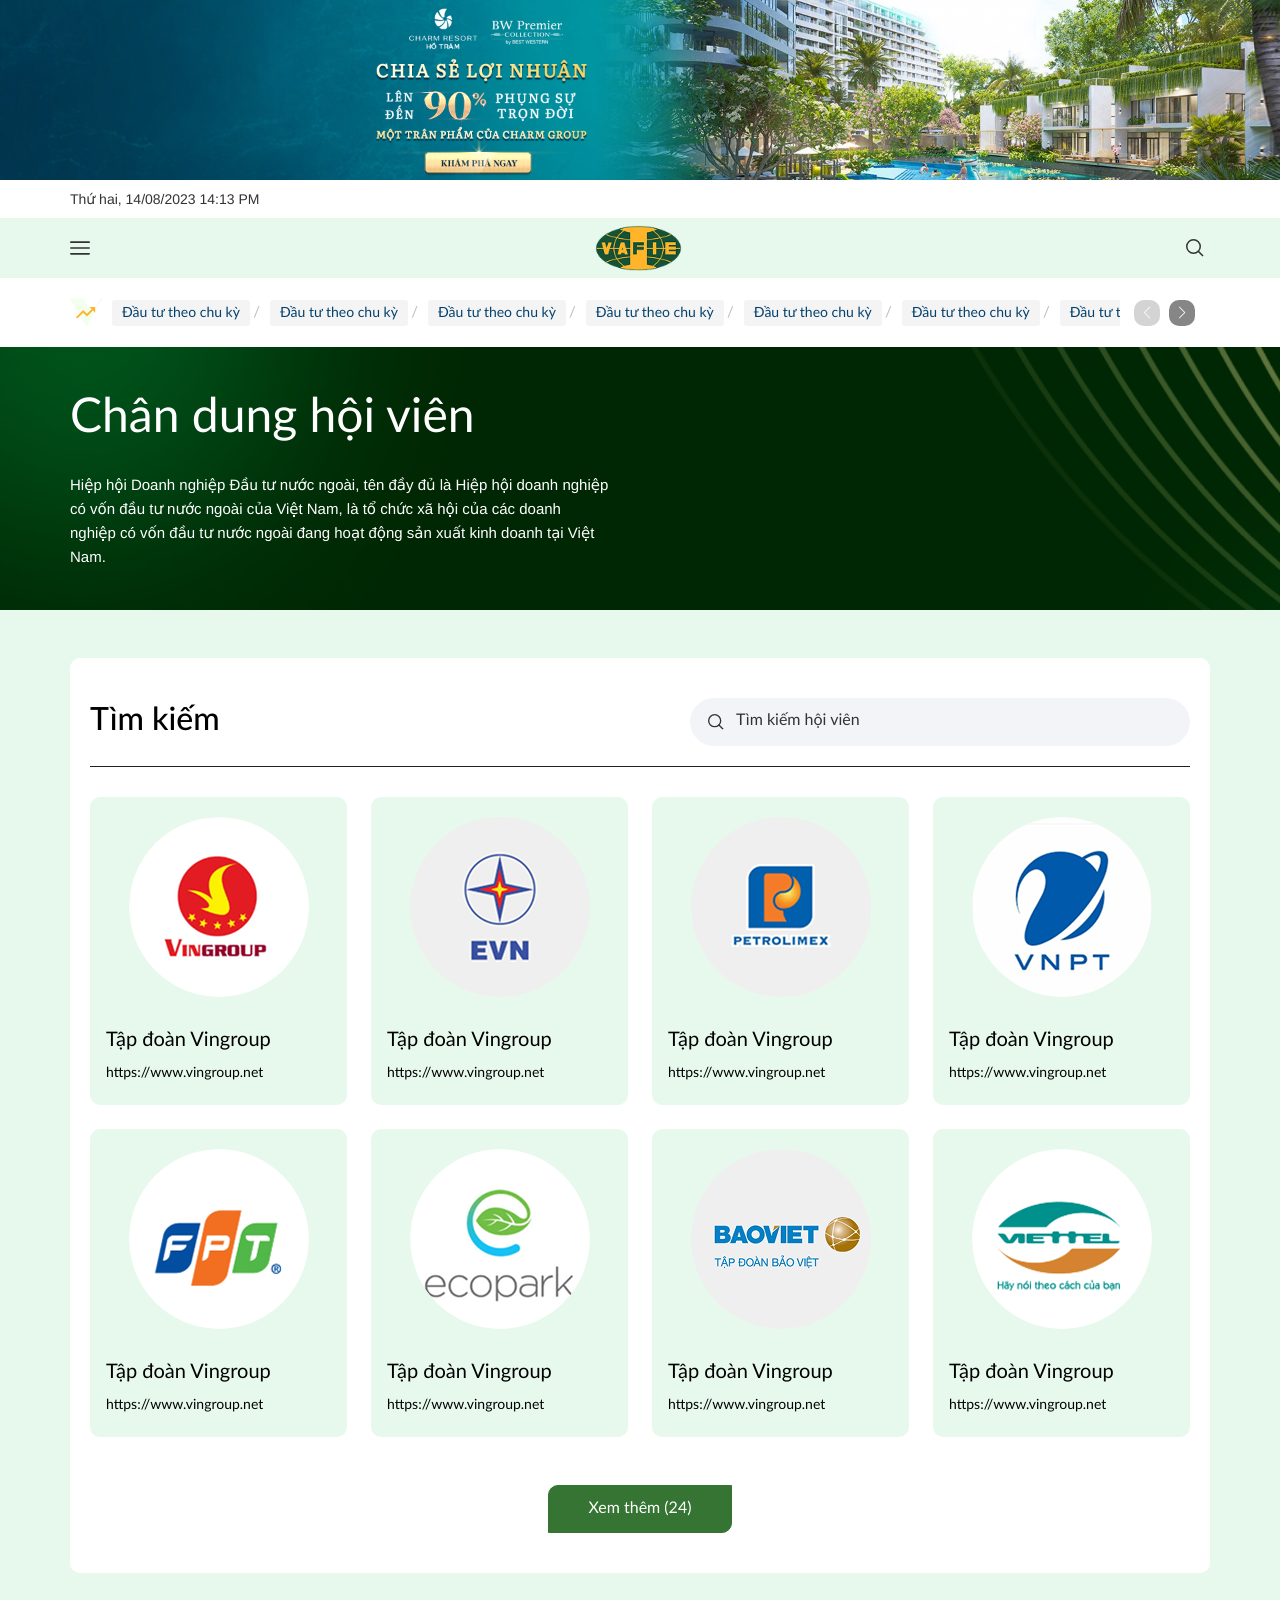
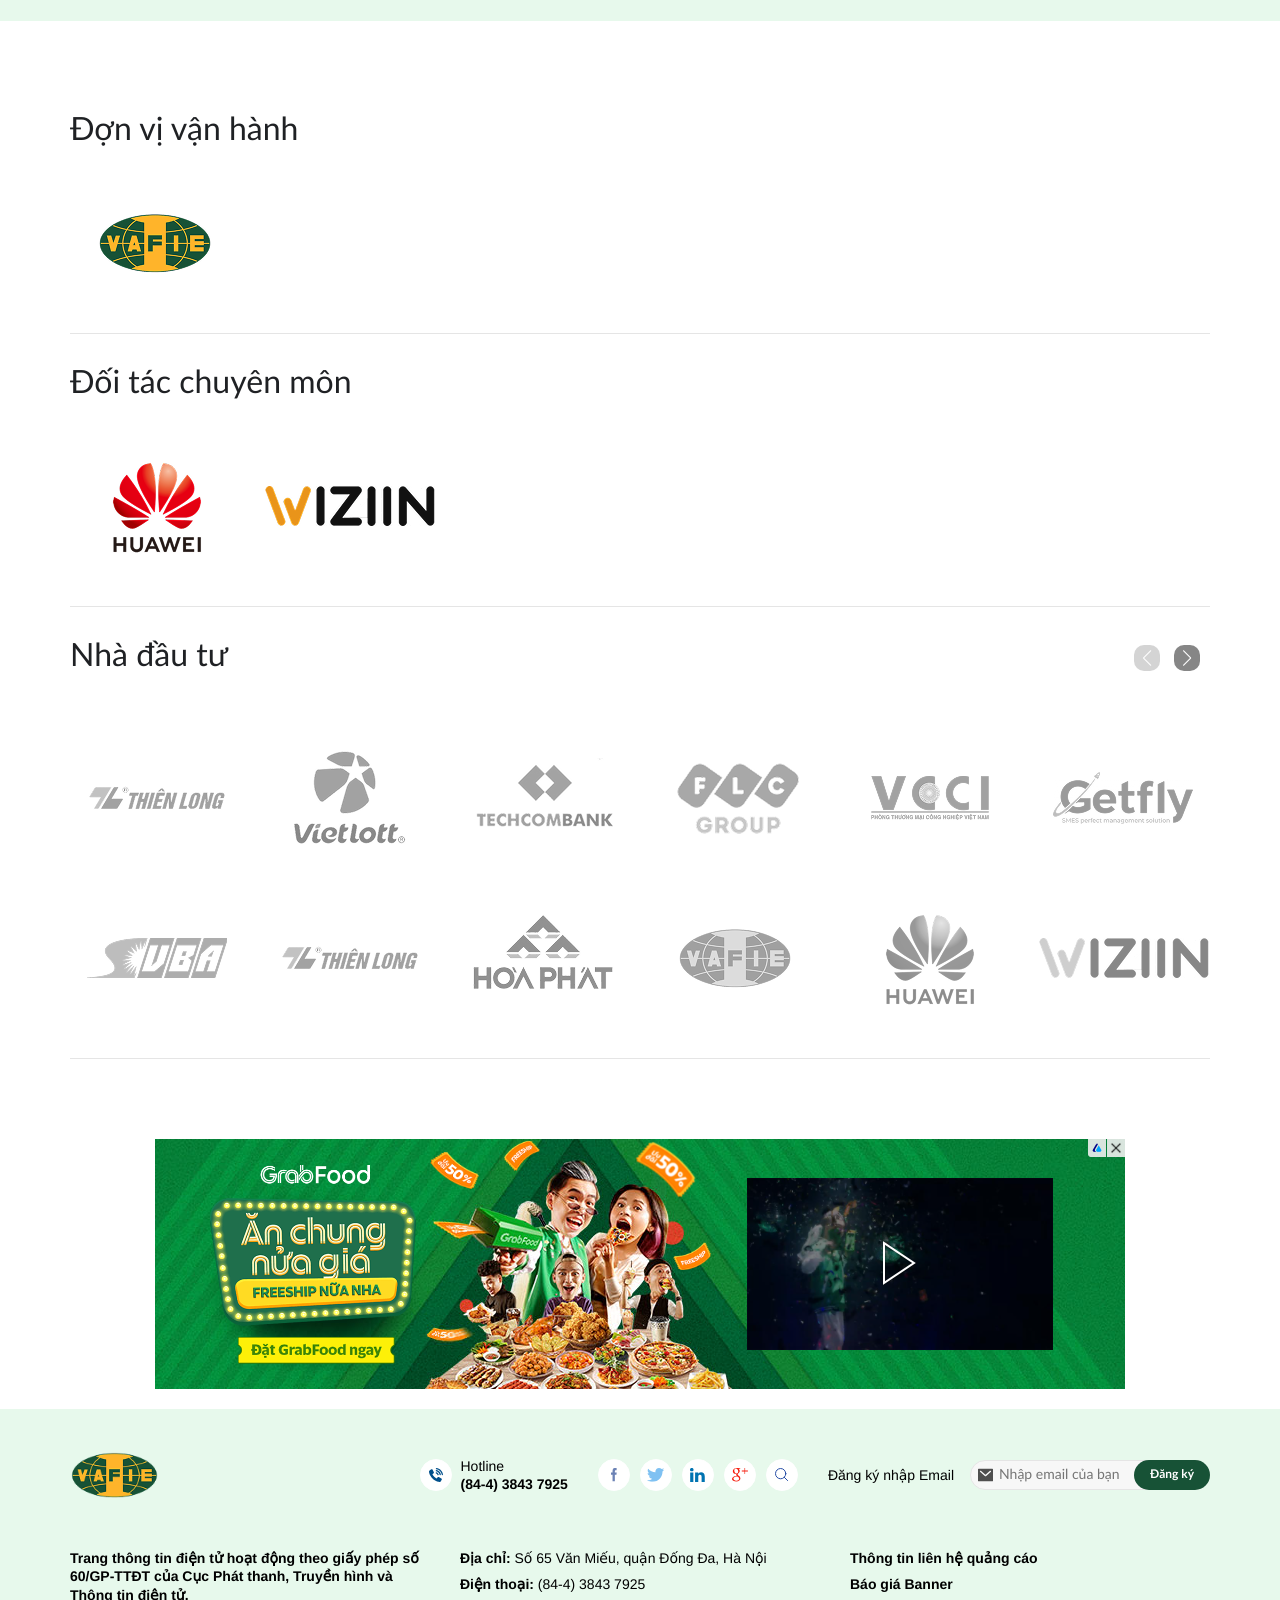
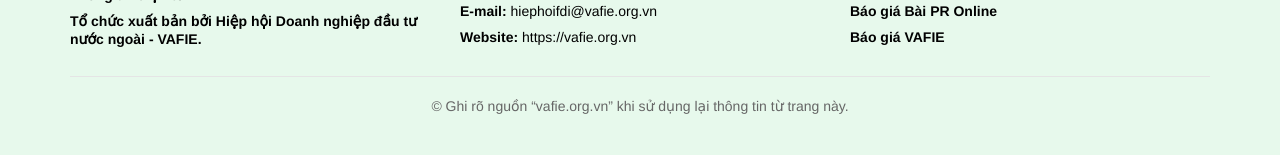
<file: member.html>
<!DOCTYPE html>
<html lang="vi">
    <head>
        <meta charset="UTF-8" />
        <meta http-equiv="X-UA-Compatible" content="IE=edge" />
        <meta name="viewport" content="width=device-width, initial-scale=1.0" />
        <!-- favicon -->
        <link rel="shortcut icon" href="./images/favicon/favicon.ico" type="image/x-icon" />
        <!-- end favicon -->
        <title>Hiệp hội doanh nghiệp đầu tư nước ngoài Vafie</title>
        <!-- font -->
        <link rel="preconnect" href="https://fonts.googleapis.com">
        <link rel="preconnect" href="https://fonts.gstatic.com" crossorigin>
        <link href="https://fonts.googleapis.com/css2?family=Noto+Serif:ital,wght@0,100..900;1,100..900&display=swap" rel="stylesheet">
        <!-- end font -->
        <link rel="stylesheet" href="./lib/swiper/swiper-bundle.min.css" />
        <link rel="stylesheet" href="./css/style.css" />
        <script src="./lib/jquery/jquery-3.7.1.min.js"></script>
    </head>

    <body>
        <!-- ads top -->
        <div class="ads-top">
            <a href="#">
                <img src="./images/ads_top.png" alt="">
            </a>
        </div>
        <!-- end ads top -->
        <!-- header -->
        <header id="header" class="header relative z-50 js__stickyHeader">
            <!-- pc -->
            <div class="d-3xl-block d-xl-none">
                <div class="header-desk relative z-10">
                    <!-- top -->
                    <div class="header-desk-top bg-white w-wrapper py-4">
                        <div class="header-desk-top__container w-1140 d-3xl-flex items-center justify-between">
                            <!-- left -->
                            <div class="left d-3xl-flex items-center">
                                <ul class="contact-list fs-14 font-arial d-3xl-flex items-center text-gray-33">
                                    <li class="contact-item">
                                        <span class="contact-text d-3xl-flex items-center">Thứ hai, 14/08/2023 14:13 PM</span>
                                    </li>
                                    <li class="contact-item">
                                        <a class="contact-link d-3xl-flex items-center" href="#">Thông tin tòa soạn</a>
                                    </li>
                                    <li class="contact-item">
                                        <a href="#" class="contact-link d-3xl-flex items-center">Liên hệ quảng cáo</a>
                                    </li>
                                    <li class="contact-item">
                                        <a href="tel:012345678" class="contact-link d-3xl-flex items-center">Hotline: <strong>(84-4) 3843 7925</strong></a>
                                    </li>
                                </ul>
                            </div>
                            <!-- end left -->

                            <!-- right -->
                            <div class="right d-3xl-flex items-center">
                                <!-- social -->
                                <ul class="social d-3xl-flex items-center">
                                    <li class="social-item">
                                        <a href="#" class="social-link">
                                            <img src="./images/svg/fb-green.svg" loading="lazy" alt="" width="" height="">
                                        </a>
                                    </li>
                                    <li class="social-item">
                                        <a href="#" class="social-link">
                                            <img src="./images/svg/twitter-green.svg" loading="lazy" alt="" width="" height="">
                                        </a>
                                    </li>
                                    <li class="social-item">
                                        <a href="#" class="social-link">
                                            <img src="./images/svg/linked-green.svg" loading="lazy" alt="" width="" height="">
                                        </a>
                                    </li>
                                    <li class="social-item">
                                        <a href="#" class="social-link">
                                            <img src="./images/svg/gg+-green.svg" loading="lazy" alt="" width="" height="">
                                        </a>
                                    </li>
                                </ul>
                                <!-- end social -->

                            </div>
                            <!-- end right -->
                        </div>
                    </div>
                    <!-- end top -->
                    
                    <!-- center -->
                    <div class="header-desk-center bg-green-e7 w-wrapper">
                        <div class="header-desk-center__container w-1140 d-3xl-flex items-center py-20">
                            <!-- left -->
                            <div class="left flex-1">
                                <!-- logo -->
                                <div class="logo d-3xl-flex items-center gap-10">
                                    <a href="#" class="logo-img">
                                        <img src="./images/logo-1.png" alt="">
                                    </a>
                                    <a href="#" class="logo-text">
                                        <img src="./images/svg/logo-text.svg" alt="">
                                    </a>
                                </div>
                                <!-- end logo -->
                            </div>
                            <!-- end left -->
                            
                            <!-- right -->
                            <div class="right flex-0">
                                <!-- search desk -->
                                <div class="search-desk fs-14">
                                    <form action="" class="relative">
                                        <input type="hidden" name="mod" value="archive">
                                        <input type="hidden" name="act" value="search">
                                        <input name="search" type="text" class="search-input fs-14 w-full h-full" placeholder="Tìm kiếm">
                                        <button class="search-btn">
                                            <img src="./images/svg/search-gray.svg" loading="lazy" alt="" width="12" height="12">
                                        </button>
                                    </form>
                                </div>
                                <!-- end search desk -->
                            </div>
                            <!-- end right -->
                            
                        </div>
                    </div>
                    <!-- end center -->

                    <!-- menu -->
                    <div class="header-desk-menu bg-white w-wrapper relative bg-green-36">
                        <!-- bg -->
                        <div class="header-desk-menu__bg inset-0 absolute">
                            <img src="./images/bg-1.png" alt="">
                        </div>
                        <!-- end bg -->
                        <div class="header-desk-menu__container w-1140 d-3xl-flex items-center justify-between">
                            <!-- navbar -->
                            <nav class="navbar flex-1">
                                <ul class="navbar-wrapper d-3xl-flex items-center justify-between">
                                    <li class="navbar-item flex-0">
                                        <a href="#" class="icon-16">
                                            <img src="./images/svg/Homepage.svg" alt="" class="">
                                        </a>
                                    </li>
                                    <!-- item -->
                                    <li class="navbar-item">
                                        <div class="navbar-item__heading d-3xl-flex items-center uppercase fw-600 fs-12">
                                            <a href="#" class="navbar-item__text flex-1 d-3xl-inline-block text-white">Giới thiệu</a>
                                            <div class="navbar-item__icon icon-10 flex-0 ml-4">
                                                <img src="./images/svg/polygon-w.svg" alt="">
                                            </div>
                                        </div>
                                        <ul class="navbar-dropdown fs-14 scroll">
                                            <li class="navbar-dropdown__item">
                                                <a href="#" class="navbar-dropdown__link">Trong nước</a>
                                            </li>
                                            <li class="navbar-dropdown__item">
                                                <a href="#" class="navbar-dropdown__link">Quốc tế</a>
                                            </li>
                                            <li class="navbar-dropdown__item">
                                                <a href="#" class="navbar-dropdown__link">Tin phật sự</a>
                                            </li>
                                            <li class="navbar-dropdown__item">
                                                <a href="#" class="navbar-dropdown__link">Tin mới</a>
                                            </li>
                                        </ul>
                                    </li>
                                    <!-- end item -->
                                    <!-- item -->
                                    <li class="navbar-item">
                                        <div class="navbar-item__heading d-3xl-flex items-center uppercase fw-600 fs-12">
                                            <a href="#" class="navbar-item__text flex-1 d-3xl-inline-block text-white">Hoạt động của vafie</a>
                                            <div class="navbar-item__icon icon-10 flex-0 ml-4">
                                                <img src="./images/svg/polygon-w.svg" alt="">
                                            </div>
                                        </div>
                                        <ul class="navbar-dropdown fs-14 scroll">
                                            <li class="navbar-dropdown__item">
                                                <a href="#" class="navbar-dropdown__link">Trong nước</a>
                                            </li>
                                            <li class="navbar-dropdown__item">
                                                <a href="#" class="navbar-dropdown__link">Quốc tế</a>
                                            </li>
                                            <li class="navbar-dropdown__item">
                                                <a href="#" class="navbar-dropdown__link">Tin phật sự</a>
                                            </li>
                                            <li class="navbar-dropdown__item">
                                                <a href="#" class="navbar-dropdown__link">Tin mới</a>
                                            </li>
                                        </ul>
                                    </li>
                                    <!-- end item -->
                                    <!-- item -->
                                    <li class="navbar-item">
                                        <div class="navbar-item__heading d-3xl-flex items-center uppercase fw-600 fs-12">
                                            <a href="#" class="navbar-item__text flex-1 d-3xl-inline-block text-white">Ấn phẩm tạp trí</a>
                                            <div class="navbar-item__icon icon-10 flex-0 ml-4">
                                                <img src="./images/svg/polygon-w.svg" alt="">
                                            </div>
                                        </div>
                                        <ul class="navbar-dropdown fs-14 scroll">
                                            <li class="navbar-dropdown__item">
                                                <a href="#" class="navbar-dropdown__link">Trong nước</a>
                                            </li>
                                            <li class="navbar-dropdown__item">
                                                <a href="#" class="navbar-dropdown__link">Quốc tế</a>
                                            </li>
                                            <li class="navbar-dropdown__item">
                                                <a href="#" class="navbar-dropdown__link">Tin phật sự</a>
                                            </li>
                                            <li class="navbar-dropdown__item">
                                                <a href="#" class="navbar-dropdown__link">Tin mới</a>
                                            </li>
                                        </ul>
                                    </li>
                                    <!-- end item -->
                                    <!-- item -->
                                    <li class="navbar-item">
                                        <div class="navbar-item__heading d-3xl-flex items-center uppercase fw-600 fs-12">
                                            <a href="#" class="navbar-item__text flex-1 d-3xl-inline-block text-white">Chân dung hội viên</a>
                                            <div class="navbar-item__icon icon-10 flex-0 ml-4">
                                                <img src="./images/svg/polygon-w.svg" alt="">
                                            </div>
                                        </div>
                                        <ul class="navbar-dropdown fs-14 scroll">
                                            <li class="navbar-dropdown__item">
                                                <a href="#" class="navbar-dropdown__link">Trong nước</a>
                                            </li>
                                            <li class="navbar-dropdown__item">
                                                <a href="#" class="navbar-dropdown__link">Quốc tế</a>
                                            </li>
                                            <li class="navbar-dropdown__item">
                                                <a href="#" class="navbar-dropdown__link">Tin phật sự</a>
                                            </li>
                                            <li class="navbar-dropdown__item">
                                                <a href="#" class="navbar-dropdown__link">Tin mới</a>
                                            </li>
                                        </ul>
                                    </li>
                                    <!-- end item -->
                                    <!-- item -->
                                    <li class="navbar-item">
                                        <div class="navbar-item__heading d-3xl-flex items-center uppercase fw-600 fs-12">
                                            <a href="#" class="navbar-item__text flex-1 d-3xl-inline-block text-white">Thông tin doanh nghiệp</a>
                                            <div class="navbar-item__icon icon-10 flex-0 ml-4">
                                                <img src="./images/svg/polygon-w.svg" alt="">
                                            </div>
                                        </div>
                                        <ul class="navbar-dropdown fs-14 scroll">
                                            <li class="navbar-dropdown__item">
                                                <a href="#" class="navbar-dropdown__link">Trong nước</a>
                                            </li>
                                            <li class="navbar-dropdown__item">
                                                <a href="#" class="navbar-dropdown__link">Quốc tế</a>
                                            </li>
                                            <li class="navbar-dropdown__item">
                                                <a href="#" class="navbar-dropdown__link">Tin phật sự</a>
                                            </li>
                                            <li class="navbar-dropdown__item">
                                                <a href="#" class="navbar-dropdown__link">Tin mới</a>
                                            </li>
                                        </ul>
                                    </li>
                                    <!-- end item -->
                                    <!-- item -->
                                    <li class="navbar-item">
                                        <div class="navbar-item__heading d-3xl-flex items-center uppercase fw-600 fs-12">
                                            <a href="#" class="navbar-item__text flex-1 d-3xl-inline-block text-white">Sự kiện</a>
                                        </div>
                                    </li>
                                    <!-- end item -->
                                
                                </ul>
                            </nav>
                            <!-- end navbar -->
                        </div>
                    </div>
                    <!-- end menu -->
                </div>
            </div>
            <!-- end pc -->
             
            <!-- mb -->
            <div class="d-3xl-none d-xl-block">
                <div class="header-mb relative z-10">
                   <!-- top -->
                    <div class="header-mb-top w-wrapper bg-blue-13">
                        <div class="header-mb-top__container w-1140 d-3xl-flex items-center justify-between py-10">
                            <ul class="contact-list fs-14 font-arial d-3xl-flex items-center text-gray-33">
                                <li class="contact-item">
                                    <span class="contact-text d-3xl-flex items-center">Thứ hai, 14/08/2023 14:13 PM</span>
                                </li>
                            </ul>
                        </div>
                    </div>
                    <!-- end top -->
                    <!-- bot -->
                    <div class="header-mb-bot w-wrapper bg-green-e7">
                        <div class="header-mb-bot__container w-1140 d-3xl-flex items-center justify-between py-4">
                            <!-- left -->
                            <div class="left flex-1">
                                <!-- submenu -->
                                <div class="sub-menu">
                                    <!-- icon bar -->
                                    <div class="icon-bar js__clickShowMenuMb">
                                        <img src="./images/svg/bar-gray.svg" alt="">
                                    </div>
                                    <!-- end icon bar -->
                                    <!-- content -->
                                    <div class="sub-menu__content">
                                        <!-- close -->
                                        <div class="sub-menu__close js__closeSubMenu d-3xl-flex items-center">
                                            <img src="./images/svg/close-gray.svg" alt="">
                                        </div>
                                        <!-- end close -->
            
                                        <div class="sub-menu__container">
                                            <!-- list -->
                                            <div class="sub-menu__list">
                                                <!-- item -->
                                                <div class="sub-menu__item px-20">
                                                    <!-- heading -->
                                                    <div class="heading-sub d-3xl-flex items-center justify-between py-8 text-red-993">
                                                        <h3 class="heading-sub__title fs-14 fw-500 uppercase">
                                                            <a href="#">Tin tức</a>
                                                        </h3>
                                                        <div class="heading-sub__arrow js__dropDown">
                                                            <img src="./images/svg/arrow-down-gray.svg" alt="">
                                                        </div>
                                                    </div>
                                                    <!-- end heading -->
            
                                                    <!-- sub menu list -->
                                                    <ul class="list-sub js__listSubMenu">
                                                        <li class="item-sub">
                                                            <a href="#" class="item-sub__link fs-16">Release Calender</a>
                                                        </li>
                                                        <li class="item-sub">
                                                            <a href="#" class="item-sub__link fs-16">Release Calender</a>
                                                        </li>
                                                        <li class="item-sub">
                                                            <a href="#" class="item-sub__link fs-16">Release Calender</a>
                                                        </li>
                                                    </ul>
                                                    <!-- end sub menu list -->
                                                </div>
                                                <!-- end item -->
                                                <!-- item -->
                                                <div class="sub-menu__item px-20">
                                                    <!-- heading -->
                                                    <div class="heading-sub d-3xl-flex items-center justify-between py-8 text-red-993">
                                                        <h3 class="heading-sub__title fs-14 fw-500 uppercase">
                                                            <a href="#">Tin tức</a>
                                                        </h3>
                                                        <div class="heading-sub__arrow js__dropDown">
                                                            <img src="./images/svg/arrow-down-gray.svg" alt="">
                                                        </div>
                                                    </div>
                                                    <!-- end heading -->
            
                                                    <!-- sub menu list -->
                                                    <ul class="list-sub js__listSubMenu">
                                                        <li class="item-sub">
                                                            <a href="#" class="item-sub__link fs-16">Release Calender</a>
                                                        </li>
                                                        <li class="item-sub">
                                                            <a href="#" class="item-sub__link fs-16">Release Calender</a>
                                                        </li>
                                                        <li class="item-sub">
                                                            <a href="#" class="item-sub__link fs-16">Release Calender</a>
                                                        </li>
                                                    </ul>
                                                    <!-- end sub menu list -->
                                                </div>
                                                <!-- end item -->
                                                <!-- item -->
                                                <div class="sub-menu__item px-20">
                                                    <!-- heading -->
                                                    <div class="heading-sub d-3xl-flex items-center justify-between py-8 text-red-993">
                                                        <h3 class="heading-sub__title fs-14 fw-500 uppercase">
                                                            <a href="#">Tin tức</a>
                                                        </h3>
                                                        <div class="heading-sub__arrow js__dropDown">
                                                            <img src="./images/svg/arrow-down-gray.svg" alt="">
                                                        </div>
                                                    </div>
                                                    <!-- end heading -->
            
                                                    <!-- sub menu list -->
                                                    <ul class="list-sub js__listSubMenu">
                                                        <li class="item-sub">
                                                            <a href="#" class="item-sub__link fs-16">Release Calender</a>
                                                        </li>
                                                        <li class="item-sub">
                                                            <a href="#" class="item-sub__link fs-16">Release Calender</a>
                                                        </li>
                                                        <li class="item-sub">
                                                            <a href="#" class="item-sub__link fs-16">Release Calender</a>
                                                        </li>
                                                    </ul>
                                                    <!-- end sub menu list -->
                                                </div>
                                                <!-- end item -->
                                               
                                               
                                            </div>
                                            <!-- end list -->
                                        </div>
                                    </div>
                                    <!-- end content -->
                                    <div class="overlay js__overlay"></div>
                                </div>
                                <!-- end submenu -->
                            </div>
                            <!-- end left -->
                            <!-- center -->
                            <div class="center flex-0">
                                <!-- logo -->
                                <div class="logo">
                                    <a href="#" class="logo-img">
                                        <img src="./images/logo-1.png" alt="">
                                    </a>
                                </div>
                                <!-- end logo -->
                            </div>
                            <!-- end center -->
    
                            <!-- right -->
                            <div class="right flex-1 d-3xl-flex items-center justify-end">
                                <!-- search mb -->
                                <div class="search-mb">
                                    <div class="search-mb__icon js__searchMb">
                                        <img src="./images/svg/search-gray.svg" alt="">
                                    </div>
                                    <!-- form -->
                                    <div class="header-search-mb__form h-60 w-full js__formSearchMb shadow">
                                        <form action="" class="w-full h-full">
                                            <div class="relative w-full h-full">
                                                <input type="text" class="header-search-input w-full h-full p-12 fs-16 js__focusSearchMb" placeholder="Search...">
                                                <div class="header-search-btn absolute h-full d-3xl-flex items-center p-8 js__closeSearchMb icon-20">
                                                    <img src="./images/svg/close-gray.svg" alt="">
                                                </div>
                                            </div>
                                        </form>
                                    </div>
                                    <!-- end form -->
                                </div>
                                <!-- end search mb -->
                            </div>
                            <!-- end right -->
                        </div>
                    </div>
                   <!-- end bot -->
                </div>
            </div>
            <!-- end mb -->

        </header>
        <!-- end header -->
        <!-- main -->
        <main id="main" class="main">

            <!-- desk top -->
            <div class="d-3xl-block d-md-none">
                <!-- primary -->
                <section class="section-primary relative w-wrapper z-10 over-hidden py-20">
                    <div class="section-primary__container w-1140 relative">
                       <!-- index -->
                        <div class="breadcrumb-primary">
                            <div class="breadcrumb-primary__container d-3xl-flex items-center">
                                <div class="breadcrumb-primary__icon mr-10 flex-0">
                                    <img src="./images/svg/index.svg" alt="" />
                                </div>
                                <div class="breadcrumb-primary__slide flex-1 js__autoSlideContainer">
                                    <div class="swiper js__swiperAuto">
                                        <div class="swiper-wrapper">
                                            <!-- slide -->
                                            <div class="swiper-slide">
                                                <div class="breadcrumb-primary__item fs-14 text-gray-73">
                                                    <a href="#" class="breadcrumb-primary__link">Đầu tư theo chu kỳ</a>
                                                </div>
                                            </div>
                                            <!-- end slide -->
                                            <!-- slide -->
                                            <div class="swiper-slide">
                                                <div class="breadcrumb-primary__item fs-14 text-gray-73">
                                                    <a href="#" class="breadcrumb-primary__link">Đầu tư theo chu kỳ</a>
                                                </div>
                                            </div>
                                            <!-- end slide -->
                                            <!-- slide -->
                                            <div class="swiper-slide">
                                                <div class="breadcrumb-primary__item fs-14 text-gray-73">
                                                    <a href="#" class="breadcrumb-primary__link">Đầu tư theo chu kỳ</a>
                                                </div>
                                            </div>
                                            <!-- end slide -->
                                            <!-- slide -->
                                            <div class="swiper-slide">
                                                <div class="breadcrumb-primary__item fs-14 text-gray-73">
                                                    <a href="#" class="breadcrumb-primary__link">Đầu tư theo chu kỳ</a>
                                                </div>
                                            </div>
                                            <!-- end slide -->
                                            <!-- slide -->
                                            <div class="swiper-slide">
                                                <div class="breadcrumb-primary__item fs-14 text-gray-73">
                                                    <a href="#" class="breadcrumb-primary__link">Đầu tư theo chu kỳ</a>
                                                </div>
                                            </div>
                                            <!-- end slide -->
                                            <!-- slide -->
                                            <div class="swiper-slide">
                                                <div class="breadcrumb-primary__item fs-14 text-gray-73">
                                                    <a href="#" class="breadcrumb-primary__link">Đầu tư theo chu kỳ</a>
                                                </div>
                                            </div>
                                            <!-- end slide -->
                                            <!-- slide -->
                                            <div class="swiper-slide">
                                                <div class="breadcrumb-primary__item fs-14 text-gray-73">
                                                    <a href="#" class="breadcrumb-primary__link">Đầu tư theo chu kỳ</a>
                                                </div>
                                            </div>
                                            <!-- end slide -->
                                            <!-- slide -->
                                            <div class="swiper-slide">
                                                <div class="breadcrumb-primary__item fs-14 text-gray-73">
                                                    <a href="#" class="breadcrumb-primary__link">Đầu tư theo chu kỳ</a>
                                                </div>
                                            </div>
                                            <!-- end slide -->
                                            <!-- slide -->
                                            <div class="swiper-slide">
                                                <div class="breadcrumb-primary__item fs-14 text-gray-73">
                                                    <a href="#" class="breadcrumb-primary__link">Đầu tư theo chu kỳ</a>
                                                </div>
                                            </div>
                                            <!-- end slide -->
                                            <!-- slide -->
                                            <div class="swiper-slide">
                                                <div class="breadcrumb-primary__item fs-14 text-gray-73">
                                                    <a href="#" class="breadcrumb-primary__link">Đầu tư theo chu kỳ</a>
                                                </div>
                                            </div>
                                            <!-- end slide -->
                                            <!-- slide -->
                                            <div class="swiper-slide">
                                                <div class="breadcrumb-primary__item fs-14 text-gray-73">
                                                    <a href="#" class="breadcrumb-primary__link">Đầu tư theo chu kỳ</a>
                                                </div>
                                            </div>
                                            <!-- end slide -->
                                        </div>
                                    </div>
                                    <div class="swiper-button-next"></div>
                                    <div class="swiper-button-prev"></div>
                                </div>
                            </div>
                        </div>
                        <!-- end index -->
                    </div>
                </section>
                <!-- end primary -->
            </div>
            <!-- end desk top -->
            <!-- mobile -->
            <div class="d-3xl-none d-md-block">
                 <!-- primary mb-->
                <section class="section-primary-mb relative z-10 over-hidden w-wrapper">
                    <div class="section-primary-mb__container w-1140 w-md-500">
                        <!-- index -->
                        <div class="breadcrumb-secondary py-15 border-b-e5">
                            <div class="breadcrumb-secondary__container d-3xl-flex items-center">
                                <div class="breadcrumb-secondary__icon mr-10 flex-0">
                                    <img src="./images/svg/index.svg" alt="" />
                                </div>
                                <ul class="breadcrumb-secondary__list d-3xl-flex items-center">
                                    <li class="breadcrumb-secondary__item fs-14 text-gray-73">
                                        <a href="#" class="breadcrumb-secondary__link">Đầu tư theo chu kỳ</a>
                                    </li>
                                    <li class="breadcrumb-secondary__item fs-14 text-gray-73">
                                        <a href="#" class="breadcrumb-secondary__link">Đầu tư theo chu kỳ</a>
                                    </li>
                                    <li class="breadcrumb-secondary__item fs-14 text-gray-73">
                                        <a href="#" class="breadcrumb-secondary__link">Đầu tư theo chu kỳ</a>
                                    </li>
                                    <li class="breadcrumb-secondary__item fs-14 text-gray-73">
                                        <a href="#" class="breadcrumb-secondary__link">Đầu tư theo chu kỳ</a>
                                    </li>
                                    
                                </ul>
                            </div>
                        </div>
                        <!-- end index -->
                    </div>
                </section>
                <!-- end primary mb-->
            </div>
            <!-- end mobile -->

            <!-- secondary -->
            <section class="section-secondary relative z-10 over-hidden w-wrapper">
                <!-- bg -->
                <div class="section-secondary__bg absolute inset-0">
                    <img src="./images/bg-8.png" alt="">
                </div>
                <!-- end bg -->
                <div class="section-secondary__container w-1140 relative py-40">
                    <div class="section-secondary__content w-540">
                        <h1 class="section-secondary__title fs-48 fs-md-32 text-white">
                            <span class="text d-3xl-block">Chân dung hội viên</span>
                        </h1>
                        <div class="section-secondary__des mt-24 fs-15 font-arial text-white">
                            <p>Hiệp hội Doanh nghiệp Đầu tư nước ngoài, tên đầy đủ là Hiệp hội doanh nghiệp có vốn đầu tư nước ngoài của Việt Nam, là tổ chức xã hội của các doanh nghiệp có vốn đầu tư nước ngoài đang hoạt động sản xuất kinh doanh tại Việt Nam.</p>
                        </div>
                        
                    </div>
                </div>
            </section>
            <!-- end secondary -->
            <!-- member primary -->
            <section class="member-primary relative z-10 over-hidden w-wrapper bg-green-e7 py-48 py-md-30 mb-30">
                <div class="member-primary__container w-1140 w-md-500 px-20 py-40 p-md-15 bg-white round-3xl-10">
                   <!-- top -->
                    <div class="top-search d-3xl-flex items-center justify-between d-md-block gap-20 pb-20 mb-20 border-b-1f">
                        <!-- title -->
                        <h1 class="fs-32 fs-md-28 fw-500"><span>Tìm kiếm</span></h1>
                        <!-- end title -->

                        <!-- form -->
                        <div class="search-desk fs-16 mt-md-20">
                            <form action="" class="relative">
                                <input type="hidden" name="mod" value="archive">
                                <input type="hidden" name="act" value="search">
                                <input name="search" type="text" class="search-input fs-16 w-full h-full" placeholder="Tìm kiếm hội viên">
                                <button class="search-btn">
                                    <img src="./images/svg/search-gray.svg" loading="lazy" alt="" width="16" height="16">
                                </button>
                            </form>
                        </div>
                        <!-- end form -->
                    </div>
                   <!-- end top -->

                    <!-- content -->
                    <div class="member-primary__content mt-30">
                        <!-- article list -->
                        <div class="article-list d-3xl-grid col-4 col-md-2 col-sm-1 gap-24">
                            <!-- article -->
                            <div class="article py-20 px-16 bg-green-e7 round-3xl-10">
                                <!-- img -->
                                <div class="article-img round-999 over-hidden mx-auto flex-0 w-180px">
                                    <a href="#" class="ratio-1x1">
                                        <img src="./images/member-1.png" alt="">
                                    </a>
                                </div>
                                <!-- end img -->
                                <!-- content -->
                                <div class="article-content mt-30">
                                    <h3 class="article-title fs-20 fw-400 lh-130">
                                        <a href="#" class="">Tập đoàn Vingroup
                                        </a>
                                    </h3>
                                    <div class="article-des fs-14 lh-130 mt-8">
                                        <p>https://www.vingroup.net</p>
                                    </div>
                                </div>
                                <!-- end content -->
                            </div>
                            <!-- end article -->
                            <!-- article -->
                            <div class="article py-20 px-16 bg-green-e7 round-3xl-10">
                                <!-- img -->
                                <div class="article-img round-999 over-hidden mx-auto flex-0 w-180px">
                                    <a href="#" class="ratio-1x1">
                                        <img src="./images/member-2.png" alt="">
                                    </a>
                                </div>
                                <!-- end img -->
                                <!-- content -->
                                <div class="article-content mt-30">
                                    <h3 class="article-title fs-20 fw-400 lh-130">
                                        <a href="#" class="">Tập đoàn Vingroup
                                        </a>
                                    </h3>
                                    <div class="article-des fs-14 lh-130 mt-8">
                                        <p>https://www.vingroup.net</p>
                                    </div>
                                </div>
                                <!-- end content -->
                            </div>
                            <!-- end article -->
                            <!-- article -->
                            <div class="article py-20 px-16 bg-green-e7 round-3xl-10">
                                <!-- img -->
                                <div class="article-img round-999 over-hidden mx-auto flex-0 w-180px">
                                    <a href="#" class="ratio-1x1">
                                        <img src="./images/member-3.png" alt="">
                                    </a>
                                </div>
                                <!-- end img -->
                                <!-- content -->
                                <div class="article-content mt-30">
                                    <h3 class="article-title fs-20 fw-400 lh-130">
                                        <a href="#" class="">Tập đoàn Vingroup
                                        </a>
                                    </h3>
                                    <div class="article-des fs-14 lh-130 mt-8">
                                        <p>https://www.vingroup.net</p>
                                    </div>
                                </div>
                                <!-- end content -->
                            </div>
                            <!-- end article -->
                            <!-- article -->
                            <div class="article py-20 px-16 bg-green-e7 round-3xl-10">
                                <!-- img -->
                                <div class="article-img round-999 over-hidden mx-auto flex-0 w-180px">
                                    <a href="#" class="ratio-1x1">
                                        <img src="./images/member-4.png" alt="">
                                    </a>
                                </div>
                                <!-- end img -->
                                <!-- content -->
                                <div class="article-content mt-30">
                                    <h3 class="article-title fs-20 fw-400 lh-130">
                                        <a href="#" class="">Tập đoàn Vingroup
                                        </a>
                                    </h3>
                                    <div class="article-des fs-14 lh-130 mt-8">
                                        <p>https://www.vingroup.net</p>
                                    </div>
                                </div>
                                <!-- end content -->
                            </div>
                            <!-- end article -->
                            <!-- article -->
                            <div class="article py-20 px-16 bg-green-e7 round-3xl-10">
                                <!-- img -->
                                <div class="article-img round-999 over-hidden mx-auto flex-0 w-180px">
                                    <a href="#" class="ratio-1x1">
                                        <img src="./images/member-5.png" alt="">
                                    </a>
                                </div>
                                <!-- end img -->
                                <!-- content -->
                                <div class="article-content mt-30">
                                    <h3 class="article-title fs-20 fw-400 lh-130">
                                        <a href="#" class="">Tập đoàn Vingroup
                                        </a>
                                    </h3>
                                    <div class="article-des fs-14 lh-130 mt-8">
                                        <p>https://www.vingroup.net</p>
                                    </div>
                                </div>
                                <!-- end content -->
                            </div>
                            <!-- end article -->
                            <!-- article -->
                            <div class="article py-20 px-16 bg-green-e7 round-3xl-10">
                                <!-- img -->
                                <div class="article-img round-999 over-hidden mx-auto flex-0 w-180px">
                                    <a href="#" class="ratio-1x1">
                                        <img src="./images/member-6.png" alt="">
                                    </a>
                                </div>
                                <!-- end img -->
                                <!-- content -->
                                <div class="article-content mt-30">
                                    <h3 class="article-title fs-20 fw-400 lh-130">
                                        <a href="#" class="">Tập đoàn Vingroup
                                        </a>
                                    </h3>
                                    <div class="article-des fs-14 lh-130 mt-8">
                                        <p>https://www.vingroup.net</p>
                                    </div>
                                </div>
                                <!-- end content -->
                            </div>
                            <!-- end article -->
                            <!-- article -->
                            <div class="article py-20 px-16 bg-green-e7 round-3xl-10">
                                <!-- img -->
                                <div class="article-img round-999 over-hidden mx-auto flex-0 w-180px">
                                    <a href="#" class="ratio-1x1">
                                        <img src="./images/member-7.png" alt="">
                                    </a>
                                </div>
                                <!-- end img -->
                                <!-- content -->
                                <div class="article-content mt-30">
                                    <h3 class="article-title fs-20 fw-400 lh-130">
                                        <a href="#" class="">Tập đoàn Vingroup
                                        </a>
                                    </h3>
                                    <div class="article-des fs-14 lh-130 mt-8">
                                        <p>https://www.vingroup.net</p>
                                    </div>
                                </div>
                                <!-- end content -->
                            </div>
                            <!-- end article -->
                            <!-- article -->
                            <div class="article py-20 px-16 bg-green-e7 round-3xl-10">
                                <!-- img -->
                                <div class="article-img round-999 over-hidden mx-auto flex-0 w-180px">
                                    <a href="#" class="ratio-1x1">
                                        <img src="./images/member-8.png" alt="">
                                    </a>
                                </div>
                                <!-- end img -->
                                <!-- content -->
                                <div class="article-content mt-30">
                                    <h3 class="article-title fs-20 fw-400 lh-130">
                                        <a href="#" class="">Tập đoàn Vingroup
                                        </a>
                                    </h3>
                                    <div class="article-des fs-14 lh-130 mt-8">
                                        <p>https://www.vingroup.net</p>
                                    </div>
                                </div>
                                <!-- end content -->
                            </div>
                            <!-- end article -->
                        </div>
                        <!-- end article list -->

                        <!-- see more -->
                        <div class="see-more d-3xl-flex items-center justify-center mt-48">
                            <a href="#" class="btn-secondary d-md-none">Xem thêm (24)</a>
                        </div>
                        <!-- end see more -->
                    </div>
                    <!-- end content -->
                </div>
            </section>
            <!-- end member primary -->

            <!-- nonary -->
            <section class="section-nonary relative z-10 over-hidden bg-white w-wrapper">
                <div class="section-nonary__container w-1140 w-md-500 pt-60 pb-30">
                    <!-- content -->
                    <div class="section-nonary__content">
                        <!-- box three -->
                        <div class="box-three mb-30 pb-30 border-b-e5 js__sixSlidesContainer w-1140 relative swiper-button-secondary">
                            <!-- heading -->
                            <div class="box-three__heading d-3xl-flex items-center justify-between relative">
                                <div class="heading-tertiary heading-tertiary--not-border fs-32">
                                    <h2 class="heading-one flex-0 fw-400">
                                        <a href="#">Đợn vị vận hành</a>
                                    </h2>
                                </div>

                                <div class="swiper-control">
                                    <div class="swiper-button-next"></div>
                                    <div class="swiper-button-prev"></div>
                                </div>
                            </div>
                            <!-- end heading -->

                            <!-- content -->
                            <div class="box-three__content mt-20">
                                <!-- slide -->
                                <div class="box-three__slide relative same-height">
                                    <div class="swiper js__sixSlide">
                                        <div class="swiper-wrapper">
                                            <!-- slide item -->
                                            <div class="swiper-slide">
                                                <!-- article -->
                                                <div class="article">
                                                    <!-- img -->
                                                    <div class="article-img">
                                                        <a href="#" class="">
                                                            <img src="./images/partner-1.png" alt="" class="">
                                                        </a>
                                                    </div>
                                                    <!-- end img -->
                                                </div>
                                                <!-- end article -->
                                            </div>
                                            <!-- end slide item -->
                                        </div>
                                    </div>
                                </div>
                                <!-- end slide -->
                            </div>
                            <!-- end content -->
                        </div>
                        <!-- end box three -->
                        <!-- box three -->
                        <div class="box-three mb-30 pb-30 border-b-e5 js__sixSlidesContainer w-1140 relative swiper-button-secondary">
                            <!-- heading -->
                            <div class="box-three__heading d-3xl-flex items-center justify-between relative">
                                <div class="heading-tertiary heading-tertiary--not-border fs-32">
                                    <h2 class="heading-one flex-0 fw-400">
                                        <a href="#">Đối tác chuyên môn</a>
                                    </h2>
                                </div>

                                <div class="swiper-control">
                                    <div class="swiper-button-next"></div>
                                    <div class="swiper-button-prev"></div>
                                </div>
                            </div>
                            <!-- end heading -->

                            <!-- content -->
                            <div class="box-three__content mt-20">
                                <!-- slide -->
                                <div class="box-three__slide relative same-height">
                                    <div class="swiper js__sixSlide">
                                        <div class="swiper-wrapper">
                                            <!-- slide item -->
                                            <div class="swiper-slide">
                                                <!-- article -->
                                                <div class="article">
                                                    <!-- img -->
                                                    <div class="article-img">
                                                        <a href="#" class="">
                                                            <img src="./images/partner-2.png" alt="" class="">
                                                        </a>
                                                    </div>
                                                    <!-- end img -->
                                                </div>
                                                <!-- end article -->
                                            </div>
                                            <!-- end slide item -->
                                            <!-- slide item -->
                                            <div class="swiper-slide">
                                                <!-- article -->
                                                <div class="article">
                                                    <!-- img -->
                                                    <div class="article-img">
                                                        <a href="#" class="">
                                                            <img src="./images/partner-3.png" alt="" class="">
                                                        </a>
                                                    </div>
                                                    <!-- end img -->
                                                </div>
                                                <!-- end article -->
                                            </div>
                                            <!-- end slide item -->
                                        </div>
                                    </div>
                                </div>
                                <!-- end slide -->
                            </div>
                            <!-- end content -->
                        </div>
                        <!-- end box three -->
                        <!-- box three -->
                        <div class="box-three box-three--gray mb-30 pb-30 border-b-e5 js__sixSlidesContainer w-1140 relative swiper-button-secondary">
                            <!-- heading -->
                            <div class="box-three__heading d-3xl-flex items-center justify-between relative">
                                <div class="heading-tertiary heading-tertiary--not-border fs-32">
                                    <h2 class="heading-one flex-0 fw-400">
                                        <a href="#">Nhà đầu tư</a>
                                    </h2>
                                </div>

                                <div class="swiper-control">
                                    <div class="swiper-button-next"></div>
                                    <div class="swiper-button-prev"></div>
                                </div>
                            </div>
                            <!-- end heading -->

                            <!-- content -->
                            <div class="box-three__content mt-40">
                                <!-- slide -->
                                <div class="box-three__slide relative same-height">
                                    <div class="swiper js__sixSlide">
                                        <div class="swiper-wrapper">
                                            <!-- slide item -->
                                            <div class="swiper-slide">
                                                <!-- article -->
                                                <div class="article">
                                                    <!-- img -->
                                                    <div class="article-img">
                                                        <a href="#" class="">
                                                            <img src="./images/partner-10.png" alt="" class="">
                                                        </a>
                                                    </div>
                                                    <!-- end img -->
                                                </div>
                                                <!-- end article -->
                                            </div>
                                            <!-- end slide item -->
                                            <!-- slide item -->
                                            <div class="swiper-slide">
                                                <!-- article -->
                                                <div class="article">
                                                    <!-- img -->
                                                    <div class="article-img">
                                                        <a href="#" class="">
                                                            <img src="./images/partner-4.png" alt="" class="">
                                                        </a>
                                                    </div>
                                                    <!-- end img -->
                                                </div>
                                                <!-- end article -->
                                            </div>
                                            <!-- end slide item -->
                                            <!-- slide item -->
                                            <div class="swiper-slide">
                                                <!-- article -->
                                                <div class="article">
                                                    <!-- img -->
                                                    <div class="article-img">
                                                        <a href="#" class="">
                                                            <img src="./images/partner-5.png" alt="" class="">
                                                        </a>
                                                    </div>
                                                    <!-- end img -->
                                                </div>
                                                <!-- end article -->
                                            </div>
                                            <!-- end slide item -->
                                            <!-- slide item -->
                                            <div class="swiper-slide">
                                                <!-- article -->
                                                <div class="article">
                                                    <!-- img -->
                                                    <div class="article-img">
                                                        <a href="#" class="">
                                                            <img src="./images/partner-6.png" alt="" class="">
                                                        </a>
                                                    </div>
                                                    <!-- end img -->
                                                </div>
                                                <!-- end article -->
                                            </div>
                                            <!-- end slide item -->
                                            <!-- slide item -->
                                            <div class="swiper-slide">
                                                <!-- article -->
                                                <div class="article">
                                                    <!-- img -->
                                                    <div class="article-img">
                                                        <a href="#" class="">
                                                            <img src="./images/partner-7.png" alt="" class="">
                                                        </a>
                                                    </div>
                                                    <!-- end img -->
                                                </div>
                                                <!-- end article -->
                                            </div>
                                            <!-- end slide item -->
                                            <!-- slide item -->
                                            <div class="swiper-slide">
                                                <!-- article -->
                                                <div class="article">
                                                    <!-- img -->
                                                    <div class="article-img">
                                                        <a href="#" class="">
                                                            <img src="./images/partner-8.png" alt="" class="">
                                                        </a>
                                                    </div>
                                                    <!-- end img -->
                                                </div>
                                                <!-- end article -->
                                            </div>
                                            <!-- end slide item -->
                                            <!-- slide item -->
                                            <div class="swiper-slide">
                                                <!-- article -->
                                                <div class="article">
                                                    <!-- img -->
                                                    <div class="article-img">
                                                        <a href="#" class="">
                                                            <img src="./images/partner-9.png" alt="" class="">
                                                        </a>
                                                    </div>
                                                    <!-- end img -->
                                                </div>
                                                <!-- end article -->
                                            </div>
                                            <!-- end slide item -->
                                            <!-- slide item -->
                                            <div class="swiper-slide">
                                                <!-- article -->
                                                <div class="article">
                                                    <!-- img -->
                                                    <div class="article-img">
                                                        <a href="#" class="">
                                                            <img src="./images/partner-10.png" alt="" class="">
                                                        </a>
                                                    </div>
                                                    <!-- end img -->
                                                </div>
                                                <!-- end article -->
                                            </div>
                                            <!-- end slide item -->
                                            <!-- slide item -->
                                            <div class="swiper-slide">
                                                <!-- article -->
                                                <div class="article">
                                                    <!-- img -->
                                                    <div class="article-img">
                                                        <a href="#" class="">
                                                            <img src="./images/partner-11.png" alt="" class="">
                                                        </a>
                                                    </div>
                                                    <!-- end img -->
                                                </div>
                                                <!-- end article -->
                                            </div>
                                            <!-- end slide item -->
                                            <!-- slide item -->
                                            <div class="swiper-slide">
                                                <!-- article -->
                                                <div class="article">
                                                    <!-- img -->
                                                    <div class="article-img">
                                                        <a href="#" class="">
                                                            <img src="./images/partner-1.png" alt="" class="">
                                                        </a>
                                                    </div>
                                                    <!-- end img -->
                                                </div>
                                                <!-- end article -->
                                            </div>
                                            <!-- end slide item -->
                                            <!-- slide item -->
                                            <div class="swiper-slide">
                                                <!-- article -->
                                                <div class="article">
                                                    <!-- img -->
                                                    <div class="article-img">
                                                        <a href="#" class="">
                                                            <img src="./images/partner-2.png" alt="" class="">
                                                        </a>
                                                    </div>
                                                    <!-- end img -->
                                                </div>
                                                <!-- end article -->
                                            </div>
                                            <!-- end slide item -->
                                            <!-- slide item -->
                                            <div class="swiper-slide">
                                                <!-- article -->
                                                <div class="article">
                                                    <!-- img -->
                                                    <div class="article-img">
                                                        <a href="#" class="">
                                                            <img src="./images/partner-3.png" alt="" class="">
                                                        </a>
                                                    </div>
                                                    <!-- end img -->
                                                </div>
                                                <!-- end article -->
                                            </div>
                                            <!-- end slide item -->
                                            <!-- slide item -->
                                            <div class="swiper-slide">
                                                <!-- article -->
                                                <div class="article">
                                                    <!-- img -->
                                                    <div class="article-img">
                                                        <a href="#" class="">
                                                            <img src="./images/partner-4.png" alt="" class="">
                                                        </a>
                                                    </div>
                                                    <!-- end img -->
                                                </div>
                                                <!-- end article -->
                                            </div>
                                            <!-- end slide item -->
                                        </div>
                                    </div>
                                </div>
                                <!-- end slide -->
                            </div>
                            <!-- end content -->
                        </div>
                        <!-- end box three -->
                    </div>
                    <!-- end content -->
                </div>
            </section>
            <!-- end nonary -->

            <!-- ads center -->
            <div class="ads-center py-20 w-1140">
                <img src="./images/ads_center.png" alt="">
            </div>
            <!-- end ads center -->

        </main>
        <!-- end main -->
        <!-- footer -->
        <footer id="footer" class="footer w-wrapper z-20 relative px-15 py-40 bg-green-e7">
            <!-- footer container -->
            <div class="footer-container w-1140">
                <!-- top -->
                <div class="footer-top d-3xl-flex d-md-block items-center justify-between gap-20">
                    <!-- left -->
                    <div class="footer-top__left flex-0">
                        <a href="#" class="logo-img">
                            <img src="./images/logo-1.png" alt="" class="mx-md-auto">
                        </a>
                    </div>
                    <!-- end left -->
                    <!-- right -->
                    <div class="footer-top__right flex-1 d-3xl-flex d-md-block items-center justify-end gap-30">
                        <!-- hotline -->
                        <div class="hotline d-3xl-flex items-center mt-md-15 justify-md-center">
                            <!-- icon -->
                            <div class="flex-0 hotline-icon mr-8">
                                <img src="./images/svg/phone-blue.svg" alt="">
                            </div>
                            <!-- end icon -->
                            <!-- text -->
                            <div class="hotline-text font-arial fs-14">
                                <span class="text d-3xl-block">Hotline</span>
                                <span class="nummber d-3xl-block fw-700">(84-4) 3843 7925</span>
                            </div>
                            <!-- end text -->
                        </div>
                        <!-- end hotline -->

                        <!-- social footer -->
                        <ul class="social-footer d-3xl-flex items-center justify-md-center gap-10 mt-md-15">
                            <li class="social-footer__item">
                                <a href="#" class="social-link">
                                    <img src="./images/svg/fb-blue.svg" alt="">
                                </a>
                            </li>
                            <li class="social-footer__item">
                                <a href="#" class="social-link">
                                    <img src="./images/svg/twitter-blue.svg" alt="">
                                </a>
                            </li>
                            <li class="social-footer__item">
                                <a href="#" class="social-link">
                                    <img src="./images/svg/linked-blue.svg" alt="">
                                </a>
                            </li>
                            <li class="social-footer__item">
                                <a href="#" class="social-link">
                                    <img src="./images/svg/gg+-red.svg" alt="">
                                </a>
                            </li>
                            <li class="social-footer__item">
                                <a href="#" class="social-link">
                                     <img src="./images/svg/search-blue.svg" alt="">
                                </a>
                            </li>
                        </ul>
                        <!-- end social footer -->

                        <!-- email -->
                        <div class="email-footer mt-md-15 d-3xl-flex items-center d-md-block gap-16">
                            <!-- text -->
                            <h3 class="fs-14 font-arial"><span>Đăng ký nhập Email</span></h3>
                            <!-- end text -->

                            <!-- form -->
                            <div class="email-footer__form">
                                <form action="" class="register-email">
                                    <div class="register-email__group">
                                        <div class="register-email__icon">
                                            <img src="./images/svg/email-gray-2.svg" alt="">
                                        </div>
                                        <input type="text" class="register-email__input" placeholder="Nhập email của bạn">
                                        <input type="submit" class="register-email__btn" value="Đăng ký">
                                    </div>
                                </form>
                            </div>
                            <!-- end form -->
                        </div>
                        <!-- end email -->
                    </div>
                    <!-- end right -->
                </div>
                <!-- end top -->

                <!-- mid -->
                <div class="footer-mid d-3xl-grid col-3 d-md-block gap-30 mt-48 mb-20 pb-20 border-b-e5">
                    <!-- left -->
                    <div class="footer-mid__left mt-md-20 font-arial fs-14">
                        <ul class="list-text">
                            <li class="item-text fw-bold mb-8 d-3xl-block">Trang thông tin điện tử hoạt động theo giấy phép số 60/GP-TTĐT của Cục Phát thanh, Truyền hình và Thông tin điện tử.</li>
                            <li class="item-text fw-bold mb-8 d-3xl-block">Tổ chức xuất bản bởi Hiệp hội Doanh nghiệp đầu tư nước ngoài - VAFIE.</li>
                        </ul>
                    </div>
                    <!-- end left -->
                    <!-- center -->
                    <div class="footer-mid__center mt-md-20 font-arial fs-14">
                        <ul class="list-text">
                            <li class="item-text mb-8 d-3xl-block"><strong>Địa chỉ: </strong>Số 65 Văn Miếu, quận Đống Đa, Hà Nội</li>
                            <li class="item-text mb-8 d-3xl-block"><strong>Điện thoại: </strong>(84-4) 3843 7925</li>
                            <li class="item-text mb-8 d-3xl-block"><strong>E-mail: </strong>hiephoifdi@vafie.org.vn</li>
                            <li class="item-text mb-8 d-3xl-block"><strong>Website: </strong> https://vafie.org.vn</li>
                        </ul>
                    </div>
                    <!-- end center -->
                    <!-- right -->
                    <div class="footer-mid__right mt-md-20 font-arial fs-14">
                        <ul class="list-text">
                            <ul class="list-text">
                                <li class="item-text fw-bold mb-8 d-3xl-block"><a href="#">Thông tin liên hệ quảng cáo</a></li>
                                <li class="item-text fw-bold mb-8 d-3xl-block"><a href="#">Báo giá Banner</a></li>
                                <li class="item-text fw-bold mb-8 d-3xl-block"><a href="#">Báo giá Bài PR Online</a></li>
                                <li class="item-text fw-bold mb-8 d-3xl-block"><a href="#">Báo giá VAFIE</a></li>
                            </ul>
                        </ul>
                    </div>
                    <!-- end right -->
                </div>
                <!-- end mid -->

                <!-- bot -->
                <div class="footer-bot font-arial fs-14 text-gray-66 text-center">
                    © Ghi rõ nguồn “vafie.org.vn” khi sử dụng lại thông tin từ trang này.
                </div>
                <!-- end bot -->
            </div>
            <!-- end footer container -->
            <!-- back top -->
            <div id="back-top">
                <img src="./images/svg/arrow-top-w.svg" alt="">
            </div>
            <!-- end back top -->

        </footer>
        <!-- end footer -->
        <script src="./lib/swiper/swiper-bundle.min.js"></script>
        <script src="./js/main.js"></script>
    </body>
</html>
</file>
<file: css/style.css>
@charset "UTF-8";
html,
body,
div,
span,
applet,
object,
iframe,
h1,
h2,
h3,
h4,
h5,
h6,
p,
blockquote,
pre,
a,
abbr,
acronym,
address,
big,
cite,
code,
del,
dfn,
em,
img,
ins,
kbd,
q,
s,
samp,
small,
strike,
sub,
sup,
tt,
var,
u,
i,
center,
dl,
dt,
dd,
ol,
ul,
li,
fieldset,
form,
label,
legend,
table,
caption,
tbody,
tfoot,
thead,
tr,
th,
td,
article,
aside,
canvas,
details,
embed,
figure,
figcaption,
footer,
header,
hgroup,
menu,
nav,
output,
ruby,
section,
summary,
time,
mark,
audio,
video {
  margin: 0;
  padding: 0;
  border: 0;
  font-size: 100%;
  font: inherit;
  vertical-align: baseline;
}

/* HTML5 display-role reset for older browsers */
article,
aside,
details,
figcaption,
figure,
footer,
header,
hgroup,
menu,
nav,
section {
  display: block;
}

body {
  line-height: 1.3;
}

ol,
ul {
  list-style: none;
}

blockquote,
q {
  quotes: none;
}

blockquote:before,
blockquote:after,
q:before,
q:after {
  content: "";
  content: none;
}

table {
  border-collapse: collapse;
  border-spacing: 0;
}

@font-face {
  font-family: "Lato";
  font-style: normal;
  font-weight: 300;
  src: url("../fonts/lato/Lato-Light.ttf") format("truetype");
  font-display: swap;
}
@font-face {
  font-family: "Lato";
  font-style: normal;
  font-weight: 400;
  src: url("../fonts/lato/Lato-Regular.ttf") format("truetype");
}
@font-face {
  font-family: "Lato";
  font-style: normal;
  font-weight: 500;
  src: url("../fonts/lato/Lato-Medium.ttf") format("truetype");
}
@font-face {
  font-family: "Lato";
  font-style: normal;
  font-weight: 600;
  src: url("../fonts/lato/Lato-Semibold.ttf") format("truetype");
}
@font-face {
  font-family: "Lato";
  font-style: normal;
  font-weight: 700;
  src: url("../fonts/lato/Lato-Bold.ttf") format("truetype");
}
@font-face {
  font-family: "Lato";
  font-style: normal;
  font-weight: 900;
  src: url("../fonts/lato/Lato-Black.ttf") format("truetype");
}
html {
  box-sizing: border-box;
  scroll-behavior: smooth;
  -ms-text-size-adjust: 100%;
  -webkit-text-size-adjust: 100%;
}

* {
  margin: 0;
  padding: 0;
  -webkit-tap-highlight-color: transparent;
}

*,
*:before,
*:after {
  box-sizing: border-box;
}

body {
  position: relative;
  font-family: "Lato", sans-serif;
  font-weight: 400;
  font-size: 1rem;
  font-style: normal;
  text-rendering: geometricPrecision;
  line-height: 1.3;
  color: #000;
  background-color: #fff;
}
body.hidden {
  overflow: hidden;
}

input,
textarea,
select,
button {
  outline: none;
  font-family: "Lato", sans-serif;
  text-rendering: geometricPrecision;
  border: 0;
  color: #000;
  font-size: 1rem;
  background-color: transparent;
}

input {
  line-height: normal;
}

label,
button {
  cursor: pointer;
}

a {
  text-decoration: unset;
  color: inherit;
  word-break: break-word;
}

a:hover,
a:active,
a:focus {
  outline: 0;
  color: inherit;
  color: #ff0000;
}

.link-decoration:hover {
  text-decoration: underline;
}

img {
  display: block;
  max-width: 100%;
  object-fit: cover;
}

.mx-auto {
  margin: auto;
}

p {
  line-height: 24px;
  word-break: break-word;
}

/*===========================================================================*/
.font-arial {
  font-family: "Arial", sans-serif;
}

.font-lato {
  font-family: "Lato", sans-serif;
}

.font-noto-serif {
  font-family: "Noto Serif", serif;
}

/*===========================================================================*/
.w-540 {
  max-width: 540px;
  width: 100%;
}

.w-800 {
  max-width: 800px;
  width: 100%;
  margin: 0 auto;
}

.w-860 {
  max-width: 860px;
  width: 100%;
  margin: 0 auto;
}

.w-1080 {
  max-width: 1080px;
  width: 100%;
  margin: 0 auto;
}

.w-1140 {
  max-width: 1140px;
  width: 100%;
  margin: 0 auto;
}

.w-1920 {
  max-width: 1920px;
  width: 100%;
  margin: 0 auto;
}

.w-full {
  width: 100%;
}

.w-15 {
  width: 15%;
}

.w-30 {
  width: 30%;
}

.w-35 {
  width: 35%;
}

.w-40 {
  width: 40%;
}

.w-45 {
  width: 45%;
}

.w-50 {
  width: 50%;
}

.w-55 {
  width: 55%;
}

.w-60 {
  width: 60%;
}

.w-65 {
  width: 65%;
}

.w-70 {
  width: 70%;
}

.w-40px {
  width: 40px;
}

.w-60px {
  width: 60px;
}

.w-70px {
  width: 70px;
}

.w-90px {
  width: 90px;
}

.w-100px {
  width: 100px;
}

.w-180px {
  width: 180px;
}

/*=================================================================*/
.d-3xl-none {
  display: none;
}

.d-3xl-block {
  display: block;
}

.d-3xl-flex {
  display: flex;
}

.d-3xl-grid {
  display: grid;
}

.d-3xl-inline {
  display: inline;
}

.d-3xl-inline-block {
  display: inline-block;
}

.d-3xl-inline-flex {
  display: inline-flex;
}

/*=================================================================*/
.btn {
  cursor: pointer;
  display: inline-flex;
  align-items: center;
  justify-content: space-between;
  padding: 11px 16px;
  background-color: #357432;
  border: 1px solid #357432;
  color: #fff;
  outline: none;
  border-radius: 10px;
  border-top-right-radius: 0;
  border-bottom-left-radius: 0;
  font-weight: normal;
  min-width: 250px;
}
.btn:hover {
  background-color: #2c5f29;
  color: #fff;
}

.btn-secondary {
  cursor: pointer;
  display: inline-flex;
  align-items: center;
  justify-content: center;
  padding: 13px 40px;
  background-color: #357432;
  border: 1px solid #357432;
  color: #fff;
  outline: none;
  border-radius: 10px;
  border-top-right-radius: 0;
  border-bottom-left-radius: 0;
  font-weight: normal;
}
.btn-secondary:hover {
  background-color: #2c5f29;
  color: #fff;
}

.btn-tertiary {
  cursor: pointer;
  display: inline-flex;
  align-items: center;
  justify-content: center;
  padding: 13px 32px;
  background-color: #343434;
  border: 1px solid #343434;
  color: #fff;
  outline: none;
  border-radius: 10px;
  font-weight: normal;
}
.btn-tertiary:hover {
  background-color: #242424;
  color: #fff;
}

.btn-quaternary {
  cursor: pointer;
  display: inline-flex;
  align-items: center;
  justify-content: center;
  padding: 13px 32px;
  background-color: #fff;
  border: 1px solid #eaeaea;
  color: #253251;
  outline: none;
  border-radius: 10px;
  font-weight: normal;
}
.btn-quaternary:hover {
  background-color: #f1f1f1;
  color: #253251;
}

/*===========================================================================*/
.fs-10 {
  font-size: 0.625rem;
}

.fs-11 {
  font-size: 0.6875rem;
}

.fs-12 {
  font-size: 0.75rem;
}

.fs-13 {
  font-size: 0.8125rem;
}

.fs-14 {
  font-size: 0.875rem;
}

.fs-15 {
  font-size: 0.9375rem;
}

.fs-16 {
  font-size: 1rem;
}

.fs-17 {
  font-size: 1.0625rem;
}

.fs-18 {
  font-size: 1.125rem;
}

.fs-20 {
  font-size: 1.25rem;
}

.fs-21 {
  font-size: 1.3125rem;
}

.fs-22 {
  font-size: 1.375rem;
}

.fs-23 {
  font-size: 1.4375rem;
}

.fs-24 {
  font-size: 1.5rem;
}

.fs-25 {
  font-size: 1.5625rem;
}

.fs-26 {
  font-size: 1.625rem;
}

.fs-28 {
  font-size: 1.75rem;
}

.fs-30 {
  font-size: 1.875rem;
}

.fs-32 {
  font-size: 2rem;
}

.fs-36 {
  font-size: 2.25rem;
}

.fs-40 {
  font-size: 2.5rem;
}

.fs-48 {
  font-size: 3rem;
}

.fs-50 {
  font-size: 50px;
}

.fs-60 {
  font-size: 3.75rem;
}

/*=================================================================*/
.ratio-2x3 {
  position: relative;
  display: block;
  padding-bottom: 150%;
}

.ratio-5x7 {
  position: relative;
  display: block;
  padding-bottom: 140%;
}

.ratio-6x7 {
  position: relative;
  display: block;
  padding-bottom: 115%;
}

.ratio-1x1,
.image-wrapper-full {
  position: relative;
  display: block;
  padding-bottom: 100%;
}

.ratio-4x3 {
  position: relative;
  display: block;
  padding-bottom: 75%;
}

.ratio-3x2 {
  position: relative;
  display: block;
  padding-bottom: 67%;
}

.ratio-15x9 {
  position: relative;
  display: block;
  padding-bottom: 60%;
}

.ratio-16x9,
.image-wrapper {
  position: relative;
  display: block;
  padding-bottom: 56.25%;
}

.ratio-21x9 {
  position: relative;
  display: block;
  padding-bottom: 42.8571428571%;
}

.ratio-2x12 {
  position: relative;
  display: block;
  padding-bottom: 16.67%;
}

.ratio-2x3 img,
.ratio-5x7 img,
.ratio-6x7 img,
.ratio-4x3 img,
.ratio-3x2 img,
.ratio-1x1 img,
.ratio-15x9 img,
.ratio-16x9 img,
.ratio-21x9 img,
.ratio-2x12 img,
.image-wrapper img,
.image-wrapper-full img {
  position: absolute;
  object-fit: cover;
  width: 100%;
  height: 100%;
}

/*=================================================================*/
.text-black {
  color: #000;
}

.text-white {
  color: #fff;
}

.text-white-50 {
  color: rgba(0, 0, 0, 0.5);
}

.text-gray-1f {
  color: #1f1f1f;
}

.text-gray-22 {
  color: #222;
}

.text-gray-33 {
  color: #333;
}

.text-gray-44 {
  color: #444;
}

.text-gray-4d {
  color: #4d4d4d;
}

.text-gray-55 {
  color: #555;
}

.text-gray-66 {
  color: #666;
}

.text-gray-75 {
  color: #757575;
}

.text-gray-82 {
  color: #828282;
}

.text-gray-99 {
  color: #999;
}

.text-gray-ea {
  color: #eaeaea;
}

.text-gray-c0 {
  color: #c0c0c0;
}

.text-blue-073 {
  color: #073b61;
}

.text-green-4d {
  color: #4DB250;
}

.text-green-005 {
  color: #00552B;
}

.text-blue-001 {
  color: #001AFF;
}

/*=================================================================*/
.bg-white {
  background-color: #fff;
}

.bg-black {
  background-color: #000;
}

.bg-transparent {
  background-color: transparent;
}

.bg-white-f5 {
  background-color: #F5F5F5;
}

.bg-green-e6 {
  background-color: #E6FAE9;
}

.bg-green-e7 {
  background-color: #E7F9EC;
}

.bg-green-21 {
  background-color: #215D1E;
}

.bg-green-35 {
  background-color: #357432;
}

.bg-green-36 {
  background-color: #367433;
}

/*=================================================================*/
.fw-300 {
  font-weight: 300;
}

.fw-400 {
  font-weight: 400;
}

.fw-500 {
  font-weight: 500;
}

.fw-600 {
  font-weight: 600;
}

.fw-700 {
  font-weight: 700;
}

.fw-800 {
  font-weight: 800;
}

.fw-900 {
  font-weight: 900;
}

.fw-bold {
  font-weight: bold;
}

/*=================================================================*/
.pt-4 {
  padding-top: 0.25rem;
}

.pb-4 {
  padding-bottom: 0.25rem;
}

.pl-4 {
  padding-left: 0.25rem;
}

.pr-4 {
  padding-right: 0.25rem;
}

.py-4 {
  padding-top: 0.25rem;
  padding-bottom: 0.25rem;
}

.px-4 {
  padding-left: 0.25rem;
  padding-right: 0.25rem;
}

.p-4 {
  padding: 0.25rem;
}

.mt-4 {
  margin-top: 0.25rem;
}

.mb-4 {
  margin-bottom: 0.25rem;
}

.ml-4 {
  margin-left: 0.25rem;
}

.mr-4 {
  margin-right: 0.25rem;
}

.my-4 {
  margin-top: 0.25rem;
  margin-bottom: 0.25rem;
}

.mx-4 {
  margin-left: 0.25rem;
  margin-right: 0.25rem;
}

.m-4 {
  margin: 0.25rem;
}

/*=================================================================*/
.pt-8 {
  padding-top: 0.5rem;
}

.pb-8 {
  padding-bottom: 0.5rem;
}

.pl-8 {
  padding-left: 0.5rem;
}

.pr-8 {
  padding-right: 0.5rem;
}

.py-8 {
  padding-top: 0.5rem;
  padding-bottom: 0.5rem;
}

.px-8 {
  padding-left: 0.5rem;
  padding-right: 0.5rem;
}

.p-8 {
  padding: 0.5rem;
}

.mt-8 {
  margin-top: 0.5rem;
}

.mb-8 {
  margin-bottom: 0.5rem;
}

.ml-8 {
  margin-left: 0.5rem;
}

.mr-8 {
  margin-right: 0.5rem;
}

.my-8 {
  margin-top: 0.5rem;
  margin-bottom: 0.5rem;
}

.mx-8 {
  margin-left: 0.5rem;
  margin-right: 0.5rem;
}

.m-8 {
  margin: 0.5rem;
}

/*=================================================================*/
.pt-10 {
  padding-top: 0.625rem;
}

.pb-10 {
  padding-bottom: 0.625rem;
}

.pl-10 {
  padding-left: 0.625rem;
}

.pr-10 {
  padding-right: 0.625rem;
}

.py-10 {
  padding-top: 0.625rem;
  padding-bottom: 0.625rem;
}

.px-10 {
  padding-left: 0.625rem;
  padding-right: 0.625rem;
}

.p-10 {
  padding: 0.625rem;
}

.mt-10 {
  margin-top: 0.625rem;
}

.mb-10 {
  margin-bottom: 0.625rem;
}

.ml-10 {
  margin-left: 0.625rem;
}

.mr-10 {
  margin-right: 0.625rem;
}

.my-10 {
  margin-top: 0.625rem;
  margin-bottom: 0.625rem;
}

.mx-10 {
  margin-left: 0.625rem;
  margin-right: 0.625rem;
}

.m-10 {
  margin: 0.625rem;
}

/*=================================================================*/
.pt-12 {
  padding-top: 0.75rem;
}

.pb-12 {
  padding-bottom: 0.75rem;
}

.pl-12 {
  padding-left: 0.75rem;
}

.pr-12 {
  padding-right: 0.75rem;
}

.py-12 {
  padding-top: 0.75rem;
  padding-bottom: 0.75rem;
}

.px-12 {
  padding-left: 0.75rem;
  padding-right: 0.75rem;
}

.p-12 {
  padding: 0.75rem;
}

.mt-12 {
  margin-top: 0.75rem;
}

.mb-12 {
  margin-bottom: 0.75rem;
}

.ml-12 {
  margin-left: 0.75rem;
}

.mr-12 {
  margin-right: 0.75rem;
}

.my-12 {
  margin-top: 0.75rem;
  margin-bottom: 0.75rem;
}

.mx-12 {
  margin-left: 0.75rem;
  margin-right: 0.75rem;
}

.m-12 {
  margin: 0.75rem;
}

/*=================================================================*/
.pt-15 {
  padding-top: 0.9375rem;
}

.pb-15 {
  padding-bottom: 0.9375rem;
}

.pl-15 {
  padding-left: 0.9375rem;
}

.pr-15 {
  padding-right: 0.9375rem;
}

.py-15 {
  padding-top: 0.9375rem;
  padding-bottom: 0.9375rem;
}

.px-15 {
  padding-left: 0.9375rem;
  padding-right: 0.9375rem;
}

.p-15 {
  padding: 0.9375rem;
}

.mt-15 {
  margin-top: 0.9375rem;
}

.mb-15 {
  margin-bottom: 0.9375rem;
}

.ml-15 {
  margin-left: 0.9375rem;
}

.mr-15 {
  margin-right: 0.9375rem;
}

.my-15 {
  margin-top: 0.9375rem;
  margin-bottom: 0.9375rem;
}

.mx-15 {
  margin-left: 0.9375rem;
  margin-right: 0.9375rem;
}

.m-15 {
  margin: 0.9375rem;
}

/*=================================================================*/
.pt-16 {
  padding-top: 1rem;
}

.pb-16 {
  padding-bottom: 1rem;
}

.pl-16 {
  padding-left: 1rem;
}

.pr-16 {
  padding-right: 1rem;
}

.py-16 {
  padding-top: 1rem;
  padding-bottom: 1rem;
}

.px-16 {
  padding-left: 1rem;
  padding-right: 1rem;
}

.p-16 {
  padding: 1rem;
}

.mt-16 {
  margin-top: 1rem;
}

.mb-16 {
  margin-bottom: 1rem;
}

.ml-16 {
  margin-left: 1rem;
}

.mr-16 {
  margin-right: 1rem;
}

.my-16 {
  margin-top: 1rem;
  margin-bottom: 1rem;
}

.mx-16 {
  margin-left: 1rem;
  margin-right: 1rem;
}

.m-16 {
  margin: 1rem;
}

/*=================================================================*/
.pt-20 {
  padding-top: 1.25rem;
}

.pb-20 {
  padding-bottom: 1.25rem;
}

.pl-20 {
  padding-left: 1.25rem;
}

.pr-20 {
  padding-right: 1.25rem;
}

.py-20 {
  padding-top: 1.25rem;
  padding-bottom: 1.25rem;
}

.px-20 {
  padding-left: 1.25rem;
  padding-right: 1.25rem;
}

.p-20 {
  padding: 1.25rem;
}

.mt-20 {
  margin-top: 1.25rem;
}

.mb-20 {
  margin-bottom: 1.25rem;
}

.ml-20 {
  margin-left: 1.25rem;
}

.mr-20 {
  margin-right: 1.25rem;
}

.my-20 {
  margin-top: 1.25rem;
  margin-bottom: 1.25rem;
}

.mx-20 {
  margin-left: 1.25rem;
  margin-right: 1.25rem;
}

.m-20 {
  margin: 1.25rem;
}

/*=================================================================*/
.pt-24 {
  padding-top: 1.5rem;
}

.pb-24 {
  padding-bottom: 1.5rem;
}

.pl-24 {
  padding-left: 1.5rem;
}

.pr-24 {
  padding-right: 1.5rem;
}

.py-24 {
  padding-top: 1.5rem;
  padding-bottom: 1.5rem;
}

.px-24 {
  padding-left: 1.5rem;
  padding-right: 1.5rem;
}

.p-24 {
  padding: 1.5rem;
}

.mt-24 {
  margin-top: 1.5rem;
}

.mb-24 {
  margin-bottom: 1.5rem;
}

.ml-24 {
  margin-left: 1.5rem;
}

.mr-24 {
  margin-right: 1.5rem;
}

.my-24 {
  margin-top: 1.5rem;
  margin-bottom: 1.5rem;
}

.mx-24 {
  margin-left: 1.5rem;
  margin-right: 1.5rem;
}

.m-24 {
  margin: 1.5rem;
}

/*=================================================================*/
.pt-30 {
  padding-top: 1.875rem;
}

.pb-30 {
  padding-bottom: 1.875rem;
}

.pl-30 {
  padding-left: 1.875rem;
}

.pr-30 {
  padding-right: 1.875rem;
}

.py-30 {
  padding-top: 1.875rem;
  padding-bottom: 1.875rem;
}

.px-30 {
  padding-left: 1.875rem;
  padding-right: 1.875rem;
}

.p-30 {
  padding: 1.875rem;
}

.mt-30 {
  margin-top: 1.875rem;
}

.mb-30 {
  margin-bottom: 1.875rem;
}

.ml-30 {
  margin-left: 1.875rem;
}

.mr-30 {
  margin-right: 1.875rem;
}

.my-30 {
  margin-top: 1.875rem;
  margin-bottom: 1.875rem;
}

.mx-30 {
  margin-left: 1.875rem;
  margin-right: 1.875rem;
}

.m-30 {
  margin: 1.875rem;
}

/*=================================================================*/
.pt-40 {
  padding-top: 2.5rem;
}

.pb-40 {
  padding-bottom: 2.5rem;
}

.pl-40 {
  padding-left: 2.5rem;
}

.pr-40 {
  padding-right: 2.5rem;
}

.py-40 {
  padding-top: 2.5rem;
  padding-bottom: 2.5rem;
}

.px-40 {
  padding-left: 2.5rem;
  padding-right: 2.5rem;
}

.p-40 {
  padding: 2.5rem;
}

.mt-40 {
  margin-top: 2.5rem;
}

.mb-40 {
  margin-bottom: 2.5rem;
}

.ml-40 {
  margin-left: 2.5rem;
}

.mr-40 {
  margin-right: 2.5rem;
}

.my-40 {
  margin-top: 2.5rem;
  margin-bottom: 2.5rem;
}

.mx-40 {
  margin-left: 2.5rem;
  margin-right: 2.5rem;
}

.m-40 {
  margin: 2.5rem;
}

/*=================================================================*/
.pt-48 {
  padding-top: 3rem;
}

.pb-48 {
  padding-bottom: 3rem;
}

.pl-48 {
  padding-left: 3rem;
}

.pr-48 {
  padding-right: 3rem;
}

.py-48 {
  padding-top: 3rem;
  padding-bottom: 3rem;
}

.px-48 {
  padding-left: 3rem;
  padding-right: 3rem;
}

.p-48 {
  padding: 3rem;
}

.mt-48 {
  margin-top: 3rem;
}

.mb-48 {
  margin-bottom: 3rem;
}

.ml-48 {
  margin-left: 3rem;
}

.mr-48 {
  margin-right: 3rem;
}

.my-48 {
  margin-top: 3rem;
  margin-bottom: 3rem;
}

.mx-48 {
  margin-left: 3rem;
  margin-right: 3rem;
}

.m-48 {
  margin: 3rem;
}

/*=================================================================*/
.pl-60 {
  padding-left: 60px;
}

.pr-60 {
  padding-right: 60px;
}

.pt-60 {
  padding-top: 60px;
}

.py-60 {
  padding-top: 60px;
  padding-bottom: 60px;
}

/*=================================================================*/
.py-70 {
  padding-top: 70px;
  padding-bottom: 70px;
}

/*=================================================================*/
.ml-3xl-n15 {
  margin-left: -15px;
}

.mr-3xl-n15 {
  margin-right: -15px;
}

/*=================================================================*/
.fix-text {
  display: -webkit-box;
  -webkit-line-clamp: 1;
  -webkit-box-orient: vertical;
  overflow: hidden;
  text-overflow: ellipsis;
}

.fix-text2 {
  display: -webkit-box;
  -webkit-line-clamp: 2;
  -webkit-box-orient: vertical;
  overflow: hidden;
  text-overflow: ellipsis;
}

.fix-text3 {
  display: -webkit-box;
  -webkit-line-clamp: 3;
  -webkit-box-orient: vertical;
  overflow: hidden;
  text-overflow: ellipsis;
}

.fix-text4 {
  display: -webkit-box;
  -webkit-line-clamp: 4;
  -webkit-box-orient: vertical;
  overflow: hidden;
  text-overflow: ellipsis;
}

.fix-text5 {
  display: -webkit-box;
  -webkit-line-clamp: 5;
  -webkit-box-orient: vertical;
  overflow: hidden;
  text-overflow: ellipsis;
}

/*=================================================================*/
.lh-1 {
  line-height: 1;
}

.lh-24 {
  line-height: 24px;
}

.lh-130 {
  line-height: 130%;
}

.lh-140 {
  line-height: 140%;
}

.lh-150 {
  line-height: 150%;
}

.lh-160 {
  line-height: 160%;
}

/*=================================================================*/
.relative {
  position: relative;
}

.absolute {
  position: absolute;
}

/*=================================================================*/
.text-center {
  text-align: center;
}

.text-right {
  text-align: right;
}

.text-left {
  text-align: left;
}

.text-italic {
  font-style: italic;
}

/*=================================================================*/
.items-center {
  align-items: center;
}

.justify-between {
  justify-content: space-between;
}

.justify-center {
  justify-content: center;
}

.justify-around {
  justify-content: space-around;
}

.justify-end {
  justify-content: flex-end;
}

.flex-column {
  flex-direction: column;
}

.flex-0 {
  flex-shrink: 0;
}

.flex-1 {
  flex: 1;
}

.flex-2 {
  flex: 2;
}

.flex-3 {
  flex: 3;
}

/*=================================================================*/
.col-1 {
  grid-template-columns: repeat(1, 1fr);
}

.col-2 {
  grid-template-columns: repeat(2, 1fr);
}

.col-3 {
  grid-template-columns: repeat(3, 1fr);
}

.col-4 {
  grid-template-columns: repeat(4, 1fr);
}

.col-5 {
  grid-template-columns: repeat(5, 1fr);
}

/*=================================================================*/
.gap-8 {
  grid-gap: 0.5rem;
  gap: 0.5rem;
}

.gap-10 {
  grid-gap: 0.625rem;
  gap: 0.625rem;
}

.gap-16 {
  grid-gap: 1rem;
  gap: 1rem;
}

.gap-20 {
  grid-gap: 1.25rem;
  gap: 1.25rem;
}

.gap-24 {
  grid-gap: 1.5rem;
  gap: 1.5rem;
}

.gap-30 {
  grid-gap: 1.875rem;
  gap: 1.875rem;
}

.gap-40 {
  grid-gap: 2.5rem;
  gap: 2.5rem;
}

/*=================================================================*/
.h-full {
  height: 100%;
}

.h-auto {
  height: auto;
}

/*=================================================================*/
.z-10 {
  z-index: 10;
}

.z-20 {
  z-index: 20;
}

.z-30 {
  z-index: 30;
}

.z-40 {
  z-index: 40;
}

.z-50 {
  z-index: 50;
}

.z-100 {
  z-index: 100;
}

/*=================================================================*/
.transition {
  transition: all 0.2s cubic-bezier(0.175, 0.885, 0.32, 1);
}

/*=================================================================*/
.pointer {
  cursor: pointer;
}

/*=================================================================*/
.uppercase {
  text-transform: uppercase;
}

.capitalize {
  text-transform: capitalize;
}

.shadow {
  box-shadow: 0 2px 8px 1px rgba(0, 0, 0, 0.1);
}

.w-wrapper {
  padding-left: 15px;
  padding-right: 15px;
}

.over-hidden {
  overflow: hidden;
}

/*=================================================================*/
.ml-3xl--15 {
  margin-left: -15px;
}

.mr-3xl--15 {
  margin-right: -15px;
}

.ml-3xl--10 {
  margin-left: -10px;
}

.mr-3xl--10 {
  margin-right: -10px;
}

/*=================================================================*/
.scale-107 {
  transition: transform 0.3s;
}
.scale-107:hover {
  transform: scale(1.07, 1.07);
}

/*=================================================================*/
.scroll::-webkit-scrollbar-track {
  background-color: #fff;
}
.scroll::-webkit-scrollbar {
  width: 6px;
  background-color: #fff;
  border-radius: 999px;
}
.scroll::-webkit-scrollbar-thumb {
  background-color: #D9D9D9;
  border-radius: 999px;
}

.scroll-hidden::-webkit-scrollbar-track {
  background-color: transparent;
  padding-bottom: 0;
  display: none;
  -ms-overflow-style: none;
  scrollbar-width: none;
}
.scroll-hidden::-webkit-scrollbar {
  width: 0;
  background-color: transparent;
  border-radius: 999px;
  padding-bottom: 0;
  display: none;
  -ms-overflow-style: none;
  scrollbar-width: none;
}
.scroll-hidden::-webkit-scrollbar-thumb {
  background-color: transparent;
  border-radius: 999px;
  padding-bottom: 0;
  display: none;
  -ms-overflow-style: none;
  scrollbar-width: none;
}

/*=================================================================*/
.inset-0 {
  inset: 0;
}
.inset-0 img {
  width: 100%;
  height: 100%;
}

/*=================================================================*/
.icon-10 img {
  width: 10px;
  height: auto;
}

.icon-12 img {
  width: 12px;
  height: auto;
}

.icon-16 img {
  width: 16px;
  height: auto;
}

.icon-20 img {
  width: 20px;
  height: auto;
}

.icon-24 img {
  width: 24px;
  height: auto;
}

.icon-30 img {
  width: 30px;
  height: auto;
}

/*=================================================================*/
.color-inherit:hover {
  color: inherit;
}

/*=================================================================*/
.border-t-e5 {
  border-top: 1px solid #e5e5e5;
}

.border-b-e5 {
  border-bottom: 1px solid #e5e5e5;
}

.border-r-e5 {
  border-right: 1px solid #e5e5e5;
}

.border-e5 {
  border: 1px solid #e5e5e5;
}

.border-b-1f {
  border-bottom: 1px solid #1F2124;
}

/*=================================================================*/
.round-3xl-5 {
  border-radius: 5px;
  overflow: hidden;
}

.round-3xl-6 {
  border-radius: 6px;
  overflow: hidden;
}

.round-3xl-10 {
  border-radius: 10px;
  overflow: hidden;
}

.round-bevel-10px {
  border-top-left-radius: 10px;
  border-bottom-right-radius: 10px;
  overflow: hidden;
}

.round-999 {
  border-radius: 999px;
  -webkit-border-radius: 999px;
  -moz-border-radius: 999px;
  -ms-border-radius: 999px;
  -o-border-radius: 999px;
}

.round-full {
  border-radius: 50%;
  -webkit-border-radius: 50%;
  -moz-border-radius: 50%;
  -ms-border-radius: 50%;
  -o-border-radius: 50%;
}

/*=================================================================*/
.slider-auto .swiper-slide {
  width: auto !important;
}

/*=================================================================*/
.float-left {
  float: left;
}

.float-right {
  float: right;
}

.clear-both {
  clear: both;
}

.clear-fix::after {
  content: "";
  clear: both;
  display: block;
}

.last-article .article:first-child {
  padding-top: 0;
}
.last-article .article:last-child {
  margin-bottom: 0;
  padding-bottom: 0;
  border-bottom: none;
}

.coating {
  position: absolute;
  inset: 0;
  z-index: 1;
  background-color: rgba(0, 0, 0, 0.5);
}

.w-iframe-full iframe {
  width: 100%;
  max-width: 100%;
}

.video-16x9 {
  position: relative;
  width: 100%;
  padding-top: 56.25%;
}
.video-16x9 iframe {
  position: absolute;
  top: 0;
  left: 0;
  width: 100%;
  height: 100%;
}

.social {
  flex-wrap: wrap;
}
.social-item {
  padding: 3px;
}
.social-link {
  width: 30px;
  height: 30px;
  border-radius: 999px;
  background-color: transparent;
  border: 1px solid rgba(255, 255, 255, 0.3137254902);
  display: flex;
  align-items: center;
  justify-content: center;
}
.social-link:hover {
  background-color: rgba(115, 115, 115, 0.1254901961);
}
.social-icon {
  max-height: 15px;
  width: auto;
}

.header {
  z-index: 999;
}
.header.sticky .header-desk-menu,
.header.sticky .header-mb-bot,
.header.sticky .header-desk-top--special,
.header.sticky .header-mb--special {
  position: fixed;
  top: 0;
  left: 0;
  right: 0;
  width: 100%;
  z-index: 100;
}
.header-desk-top .contact-item {
  position: relative;
  margin-left: 1rem;
}
.header-desk-top .contact-item::before {
  content: "";
  position: absolute;
  top: 50%;
  right: -0.5rem;
  width: 1px;
  height: 0.75rem;
  transform: translateY(-50%);
  background-color: #d6d6d6;
}
.header-desk-top .contact-item:last-child::before {
  content: none;
}
.header-desk-menu__bg {
  mix-blend-mode: luminosity;
  position: absolute;
  top: 50%;
  left: 50%;
  transform: translate(-50%, -50%);
  z-index: 0;
  width: 100%;
  height: 100%;
}
.header-desk-menu .navbar-item {
  position: relative;
}
.header-desk-menu .navbar-item.active .navbar-item__heading {
  color: #ff0000;
}
.header-desk-menu .navbar-item__heading {
  padding: 14px 16px;
  position: relative;
}
.header-desk-menu .navbar-item:hover .navbar-item__text {
  color: #ff0000;
}
.header-desk-menu .navbar-item:hover .navbar-item__icon {
  transform: rotate(180deg);
  filter: invert(28%) sepia(12%) saturate(4681%) hue-rotate(324deg) brightness(96%) contrast(90%);
}
.header-desk-menu .navbar-item:hover .navbar-dropdown {
  display: block;
}
.header-desk-menu .navbar-item:last-child .navbar-dropdown {
  right: 0;
  left: auto;
}
.header-desk-menu .navbar-item:last-child .navbar-item__heading {
  padding-right: 0;
}
.header-desk-menu .navbar-item:last-child .navbar-item__heading::before {
  content: none;
}
.header-desk-menu .navbar-dropdown {
  position: absolute;
  top: 100%;
  left: 0;
  right: 0;
  min-width: 200px;
  max-height: 400px;
  overflow: auto;
  background-color: #F5F5F5;
  z-index: 100;
  box-shadow: 0 3px 5px rgba(0, 0, 0, 0.4);
  border-top: 2px solid #ff0000;
  display: none;
}
.header-desk-menu .navbar-dropdown__item {
  color: #333;
  text-transform: uppercase;
}
.header-desk-menu .navbar-dropdown__item:hover a {
  color: #ff0000;
}
.header-desk-menu .navbar-dropdown__link {
  display: flex;
  align-items: center;
  padding: 10px;
}
.header-mb {
  position: relative;
}

.search-desk {
  width: 100%;
  width: 175px;
  transition: all 0.2s cubic-bezier(0.175, 0.885, 0.32, 1);
}
.search-desk form {
  border: 1px solid #d6d6d6;
  border-radius: 10px;
  border-top-right-radius: 0;
  border-bottom-left-radius: 0;
  overflow: hidden;
}
.search-desk .search-input {
  height: 30px;
  padding: 8px 12px 8px 30px;
  background-color: transparent;
  color: #333;
}
.search-desk .search-input::placeholder {
  color: #333;
}
.search-desk .search-btn {
  position: absolute;
  top: 0;
  left: 0;
  bottom: 0;
  width: 30px;
  height: 30px;
  background-color: transparent;
  display: flex;
  align-items: center;
  justify-content: center;
}

.sub-menu .icon-bar {
  width: 20px;
  height: 20px;
  display: flex;
  align-items: center;
  justify-content: center;
}
.sub-menu .icon-bar img {
  width: 20px;
  height: auto;
}
.sub-menu__content {
  position: fixed;
  left: 0;
  top: 0;
  width: min(100%, 500px);
  height: 100%;
  background-color: #fff;
  z-index: 100;
  box-shadow: 0px 11px 15px -7px rgba(var(--ipt-baseAlt-rgb), 0.2), 0px 24px 38px 3px rgba(var(--ipt-baseAlt-rgb), 0.14), 0px 9px 46px 8px rgba(var(--ipt-baseAlt-rgb), 0.12);
  transform: translateX(-100%);
  transition: all 0.2s ease;
}
.sub-menu__close {
  width: 38px;
  height: 38px;
  margin-left: auto;
  display: flex;
  align-items: center;
  justify-content: center;
  background-color: #fff;
}
.sub-menu__container {
  height: calc(100% - 100px);
  overflow: auto;
}
.sub-menu__item.active .heading-sub__arrow img {
  color: #fff;
  transform: rotate(180deg);
}
.sub-menu.active .sub-menu__content {
  transform: translate(0);
}
.sub-menu.active .overlay {
  opacity: 1;
  visibility: visible;
  z-index: 99;
}
.sub-menu .heading-sub {
  border-bottom: 1px dotted #CECECE;
}
.sub-menu .heading-sub__arrow {
  flex-shrink: 0;
  padding: 8px;
}
.sub-menu .heading-sub.active .heading-sub__arrow {
  transform: rotate(180deg);
}
.sub-menu .list-sub {
  max-height: 0;
  overflow: hidden;
  transition: max-height 0.2s ease-out;
}
.sub-menu .item-sub__link {
  display: flex;
  padding: 10px 15px 5px 15px;
}
.sub-menu .item-sub:last-child .item-sub__link {
  border-bottom: 1px solid rgba(255, 255, 255, 0.16);
}

.search-mb__icon {
  width: 30px;
  height: 30px;
  border-radius: 999px;
  background-color: transparent;
  background-color: transparent;
  display: inline-flex;
  align-items: center;
  justify-content: center;
}
.search-mb__icon img {
  width: 18px;
  height: auto;
}
.search-mb .header-search-mb__form {
  background-color: #fff;
  height: 60px;
  position: absolute;
  top: -100%;
  left: 0;
  right: 0;
  z-index: 2;
  display: none;
}
.search-mb .header-search-mb__form.active {
  top: 39px;
  display: block;
}
.search-mb .header-search-input {
  padding-right: 3.5rem;
}
.search-mb .header-search-input::placeholder {
  color: #333;
}
.search-mb .header-search-btn {
  top: 50%;
  right: 0;
  transform: translateY(-50%);
}

.overlay {
  position: fixed;
  inset: 0;
  opacity: 0;
  visibility: hidden;
  z-index: 0;
  background-color: rgba(0, 0, 0, 0.5);
  transition: all 0.2s ease;
  will-change: opacity;
}
.overlay.active {
  opacity: 1;
  visibility: visible;
  z-index: 99;
}

.logo-img img {
  height: 75px;
  width: auto;
}

.navbar-menu-mb {
  background-color: #fff;
}
.navbar-menu-mb .navbar-mb {
  overflow-x: scroll;
  white-space: nowrap;
  flex-wrap: nowrap;
  /* width */
}
.navbar-menu-mb .navbar-mb::-webkit-scrollbar {
  width: 0;
  height: 0;
}
.navbar-menu-mb .navbar-mb {
  /* Track */
}
.navbar-menu-mb .navbar-mb::-webkit-scrollbar-track {
  background: transparent;
}
.navbar-menu-mb .navbar-mb {
  /* Handle */
}
.navbar-menu-mb .navbar-mb::-webkit-scrollbar-thumb {
  background: transparent;
}
.navbar-menu-mb .navbar-mb {
  /* Handle on hover */
}
.navbar-menu-mb .navbar-mb::-webkit-scrollbar-thumb:hover {
  background: transparent;
}
.navbar-menu-mb .navbar-mb .navbar-item {
  position: relative;
  margin-right: 30px;
}
.navbar-menu-mb .navbar-mb .navbar-item::before {
  content: "|";
  position: absolute;
  top: 50%;
  transform: translateY(-50%);
  right: -15px;
  color: #bdbdbd;
  font-size: 15px;
}
.navbar-menu-mb .navbar-mb .navbar-item:first-child {
  color: #b80000;
  font-weight: bold;
}
.navbar-menu-mb .navbar-mb .navbar-item:first-child::before {
  content: "‣";
  font-size: 24px;
  color: #000;
  right: -20px;
  line-height: 1;
}
.navbar-menu-mb .navbar-mb .navbar-item:last-child {
  margin-right: 10px;
}
.navbar-menu-mb .navbar-mb .navbar-item:last-child::before {
  content: none;
}
.navbar-menu-mb .navbar-scroll-icon {
  position: absolute;
  top: 0;
  right: 0;
  width: 2rem;
  height: 100%;
  background: linear-gradient(270deg, #f5f5f5 28.12%, rgba(255, 255, 255, 0.3137254902) 100%);
  display: flex;
  align-items: center;
  justify-content: center;
}

.block-primary {
  display: flex;
}
.block-primary__left {
  max-width: calc(100% - 300px);
  width: 100%;
}
.block-primary__right {
  max-width: 300px;
  width: 100%;
}

.block-secondary {
  display: flex;
}
.block-secondary__left {
  max-width: 360px;
  width: 100%;
}
.block-secondary__right {
  max-width: calc(100% - 360px);
  width: 100%;
}

.same-height .swiper-wrapper {
  display: flex;
}
.same-height .swiper-slide {
  display: flex;
  flex-direction: column;
  align-items: stretch;
  height: auto !important;
}
.same-height .article {
  flex-grow: 1;
  display: flex;
  flex-direction: column;
}
.same-height .article-img {
  flex-shrink: 0;
}
.same-height .article-content {
  flex: 1;
  display: flex;
  flex-direction: column;
  justify-content: space-between;
}

.ads-center {
  display: flex;
  align-items: center;
  justify-content: center;
}
.ads-center img {
  margin: auto;
}

.swiper-button-next, .swiper-rtl .swiper-button-prev {
  right: 0;
}

.swiper-button-prev, .swiper-rtl .swiper-button-next {
  left: 0;
}

.swiper-button-next, .swiper-button-prev {
  width: 26px;
  height: 26px;
  color: #fff;
  border: 1px solid transparent;
  border-radius: 10px;
  background-color: #868686;
}

.swiper-button-primary .swiper-button-next, .swiper-button-primary .swiper-rtl .swiper-button-prev {
  right: 10px;
}
.swiper-button-primary .swiper-button-prev, .swiper-button-primary .swiper-rtl .swiper-button-next {
  left: 10px;
}

.swiper-button-next:after, .swiper-button-prev:after {
  font-size: 16px;
}

.swiper-button-secondary .swiper-button-next, .swiper-button-secondary .swiper-rtl .swiper-button-prev {
  right: 10px;
  top: 30px;
}
.swiper-button-secondary .swiper-button-prev, .swiper-button-secondary .swiper-rtl .swiper-button-next {
  left: auto;
  top: 30px;
  right: 50px;
}

.breadcrumb-primary__slide {
  max-width: 1140px;
}
.breadcrumb-primary .swiper-slide {
  width: auto !important;
  margin-right: 20px !important;
}
.breadcrumb-primary .swiper-slide:last-child .breadcrumb-primary__item::before {
  content: none;
}
.breadcrumb-primary .swiper-button-next,
.breadcrumb-primary .swiper-rtl .swiper-button-prev {
  right: 15px;
  left: auto;
  margin-top: auto;
  transform: translateY(-50%);
}
.breadcrumb-primary .swiper-button-prev,
.breadcrumb-primary .swiper-rtl .swiper-button-next {
  left: auto;
  right: 50px;
  margin-top: auto;
  transform: translateY(-50%);
}
.breadcrumb-primary .swiper-button-next:after,
.breadcrumb-primary .swiper-button-prev:after {
  font-size: 12px;
}
.breadcrumb-primary__item {
  background-color: #f4f4f4;
  border-radius: 3px;
  padding: 4px 10px;
  width: auto;
  display: inline-block;
  position: relative;
}
.breadcrumb-primary__item::before {
  content: "/";
  position: absolute;
  top: 50%;
  transform: translateY(-50%);
  right: -10px;
  color: #bdbdbd;
  font-size: 15px;
}
.breadcrumb-primary__link {
  color: #04416D;
}

.breadcrumb-secondary__list {
  display: flex;
  flex-wrap: nowrap;
  white-space: nowrap;
  overflow: auto;
  /* width */
}
.breadcrumb-secondary__list::-webkit-scrollbar {
  width: 0;
  height: 0;
}
.breadcrumb-secondary__list {
  /* Track */
}
.breadcrumb-secondary__list::-webkit-scrollbar-track {
  background: transparent;
}
.breadcrumb-secondary__list {
  /* Handle */
}
.breadcrumb-secondary__list::-webkit-scrollbar-thumb {
  background: transparent;
}
.breadcrumb-secondary__list {
  /* Handle on hover */
}
.breadcrumb-secondary__list::-webkit-scrollbar-thumb:hover {
  background: transparent;
}
.breadcrumb-secondary__item {
  background-color: #f4f4f4;
  border-radius: 3px;
  padding: 4px 10px;
  margin-right: 20px;
  width: auto;
  display: inline-block;
  position: relative;
}
.breadcrumb-secondary__item::before {
  content: "/";
  position: absolute;
  top: 50%;
  transform: translateY(-50%);
  right: -10px;
  color: #bdbdbd;
  font-size: 10px;
}
.breadcrumb-secondary__item:last-child {
  margin-right: 0;
}
.breadcrumb-secondary__item:last-child::before {
  content: none;
}
.breadcrumb-secondary__link {
  color: #04416D;
}

.breadcrumb-tertiary__container .heading-slide {
  position: relative;
  color: #181716;
}
.breadcrumb-tertiary__container .heading-slide::after {
  content: "|";
  position: absolute;
  top: 50%;
  transform: translateY(-50%);
  left: -10px;
  color: #bdbdbd;
  font-size: 15px;
}

.pagi-primary {
  position: relative;
}
.pagi-primary .swiper-pagination {
  top: 0;
  bottom: auto;
  left: 0;
  text-align: right;
}
.pagi-primary .swiper-pagination-bullet {
  width: 12px;
  height: 3px;
  border-radius: 0;
}
.pagi-primary .swiper-pagination-bullet-active {
  background: #FFB42A;
}
.pagi-primary .swiper-horizontal > .swiper-pagination-bullets .swiper-pagination-bullet,
.pagi-primary .swiper-pagination-horizontal.swiper-pagination-bullets .swiper-pagination-bullet {
  margin: 0 2px;
}
.pagi-primary--fixTop .swiper-pagination {
  top: 0;
}

.pagi-secondary {
  position: relative;
}
.pagi-secondary .swiper-pagination {
  top: 0;
  bottom: auto;
  left: 0;
  text-align: right;
}
.pagi-secondary .swiper-pagination-bullet {
  width: 12px;
  height: 3px;
  border-radius: 0;
}
.pagi-secondary .swiper-pagination-bullet-active {
  background: #b80000;
}
.pagi-secondary .swiper-horizontal > .swiper-pagination-bullets .swiper-pagination-bullet,
.pagi-secondary .swiper-pagination-horizontal.swiper-pagination-bullets .swiper-pagination-bullet {
  margin: 0 2px;
}
.pagi-secondary--fixTop .swiper-pagination {
  top: 0;
}

.pagi-tertiary .swiper-pagination-bullet-active {
  background-color: #5B5858;
}

.play-small {
  position: absolute;
  width: 100%;
  height: 100%;
  background-color: rgba(0, 0, 0, 0.2);
  left: 0;
  bottom: 0;
  display: flex;
  align-items: center;
  justify-content: center;
}
.play-small img {
  width: 20px;
  height: auto;
}

.play-medium {
  position: absolute;
  width: 100%;
  height: 100%;
  background-color: rgba(0, 0, 0, 0.2);
  left: 0;
  bottom: 0;
  display: flex;
  align-items: center;
  justify-content: center;
}
.play-medium img {
  width: 30px;
  height: auto;
}

.heading-primary {
  display: flex;
  align-items: center;
  margin-bottom: 10px;
  overflow: hidden;
  position: relative;
  z-index: 20;
}
.heading-primary .heading-one {
  flex-shrink: 0;
  position: relative;
  border-left: 3px solid #FFB42A;
  color: #357432;
  padding-left: 6px;
  padding-right: 15px;
}
.heading-primary--not-border .heading-one {
  border-left: 0;
  padding-left: 0;
}

.heading-secondary {
  display: flex;
  align-items: center;
  margin-bottom: 10px;
  overflow: hidden;
  position: relative;
  z-index: 20;
}
.heading-secondary .heading-one {
  flex-shrink: 0;
  position: relative;
  border-left: 3px solid #357432;
  color: #fff;
  padding-left: 6px;
  padding-right: 15px;
}
.heading-secondary--not-border .heading-one {
  border-left: 0;
  padding-left: 0;
}

.heading-tertiary {
  display: flex;
  align-items: center;
  margin-bottom: 10px;
  overflow: hidden;
  position: relative;
  z-index: 20;
}
.heading-tertiary .heading-one {
  flex-shrink: 0;
  position: relative;
  border-left: 3px solid #357432;
  color: #1F2124;
  padding-left: 6px;
  padding-right: 15px;
}
.heading-tertiary--not-border .heading-one {
  border-left: 0;
  padding-left: 0;
}

/*-----------------------------------------------------------*/
.box-one__list .article-time {
  top: 10px;
  left: 10px;
  background-color: rgba(255, 255, 255, 0.6);
  display: flex;
  flex-direction: column;
  align-items: center;
}
.box-one__list .article-time .month {
  font-size: 14px;
  display: block;
}
.box-one__list .article-time .nummber {
  font-size: 32px;
  font-weight: bold;
  display: block;
  line-height: 1;
  margin-top: 4px;
}

.box-two {
  padding-top: 190px;
}

.box-three .article {
  display: flex;
  align-items: center;
  justify-content: center;
}
.box-three .article-img {
  display: flex;
  align-items: center;
  justify-content: center;
}
.box-three .article-img .img {
  max-height: 140px;
  height: auto;
  max-width: 100%;
  object-fit: contain;
}
.box-three--gray .article-img img {
  filter: grayscale(1);
  opacity: 0.5;
}
.box-three--gray .article-img:hover img {
  filter: none;
  opacity: 1;
}

.box-five__logo img {
  max-width: 140px;
  max-height: 140px;
  width: auto;
  height: auto;
  object-fit: contain;
}
.box-five__item.active .text {
  color: #357432;
  font-weight: bold;
}
.box-five__item:hover .text {
  color: #357432;
  font-weight: bold;
}

.box-seven .article-list {
  padding-left: 15px;
}
.box-seven .article-list li {
  list-style: disc;
  margin-bottom: 6px;
}

/*-----------------------------------------------------------*/
.section-primary .breadcrumb-primary {
  position: relative;
  padding-right: 90px;
  width: 100%;
}

.section-senary {
  padding-bottom: 60px;
}
.section-senary__bg {
  margin-top: 60px;
}

.section-septenary .article-medium .article:nth-child(n+2) .article-img {
  display: none;
}
.section-septenary .article-medium .article:nth-child(n+2) .article-content {
  padding-top: 0;
}
.section-septenary .article-medium .article:nth-child(n+2) .article-des {
  display: none;
}

.pagination {
  flex-wrap: wrap;
}
.pagination-item {
  margin: 4px;
}
.pagination-item.active .pagination-link {
  background-color: #319E70;
  color: #fff;
}
.pagination-link {
  width: 40px;
  height: 40px;
  display: flex;
  align-items: center;
  justify-content: center;
  border-radius: 10px;
  border: 1px solid #D0D9E1;
  background-color: #fff;
  transition: all 0.2s;
}
.pagination-link:hover {
  background-color: #319E70;
  color: #fff;
}
.pagination--bg-white .pagination-link {
  background-color: #fff;
}

.pane-item {
  display: none;
}
.pane-item.active {
  display: block;
}

.ads-right img {
  margin: auto;
}

.article-time--special {
  top: 10px;
  left: 10px;
  background-color: rgba(255, 255, 255, 0.6);
  display: flex;
  flex-direction: column;
  align-items: center;
}
.article-time--special .month {
  font-size: 14px;
  display: block;
}
.article-time--special .nummber {
  font-size: 32px;
  font-weight: bold;
  display: block;
  line-height: 1;
  margin-top: 4px;
}

.top-search .search-desk {
  max-width: 500px;
  width: 100%;
}
.top-search .search-desk form {
  border-radius: 999px;
  background-color: #F2F4F8;
  border-color: #F2F4F8;
}
.top-search .search-desk .search-input {
  height: 46px;
  padding-left: 45px;
}
.top-search .search-desk .search-btn {
  left: 10px;
  top: 50%;
  transform: translateY(-50%);
}

.social-secondary {
  flex-wrap: wrap;
}
.social-secondary__item {
  padding: 3px;
}
.social-secondary__item.twitter .social-secondary__link {
  border-color: #55ACEE;
  background-color: #55ACEE;
}
.social-secondary__item.twitter .social-secondary__link:hover {
  background-color: #4e9dda;
}
.social-secondary__item.linked .social-secondary__link {
  border-color: #0077B5;
  background-color: #0077B5;
}
.social-secondary__item.linked .social-secondary__link:hover {
  background-color: #01669c;
}
.social-secondary__link {
  width: 32px;
  height: 32px;
  border-radius: 999px;
  background-color: #3B5999;
  border: 1px solid #3B5999;
  display: flex;
  align-items: center;
  justify-content: center;
}
.social-secondary__link:hover {
  background-color: #344e86;
}

.sticky-side {
  position: sticky;
  top: 20%;
}

.share-detail__container {
  position: sticky;
  top: 20%;
}
.share-detail__list {
  padding: 12px;
  background-color: #fff;
  border-radius: 10px;
  box-shadow: 0 2px 8px 1px rgba(0, 0, 0, 0.1);
}
.share-detail__item {
  margin-bottom: 10px;
  text-align: center;
}
.share-detail .change-size {
  display: flex;
  flex-direction: column;
  align-items: center;
  border: 1px solid #f5f5f5;
  border-radius: 10px;
  padding: 5px;
}
.share-detail .change-size__item {
  width: 24px;
  height: 24px;
  border-radius: 10px;
  background-color: #f5f5f5;
  display: flex;
  align-items: center;
  justify-content: center;
}
.share-detail .change-size__item + .change-size__item {
  margin-top: 10px;
}
.share-detail .change-size__item img {
  width: 10px;
  height: auto;
}
.share-detail .change-size .text-size {
  background-color: #fff;
  padding: 0;
}
.share-detail .change-size .text-size img {
  width: 20px;
}
.share-detail .change-size .size-plus,
.share-detail .change-size .size-default {
  cursor: pointer;
}
.share-detail .change-size .size-plus:hover,
.share-detail .change-size .size-default:hover {
  background-color: #cecece;
}
.share-detail__link {
  width: 33px;
  height: 33px;
  border-radius: 999px;
  border: 1px solid #fff;
  display: flex;
  align-items: center;
  justify-content: center;
}
.share-detail__link:hover {
  background-color: #f5f5f5;
}
.share-detail__link img {
  height: 18px;
  width: auto;
}
.share-detail--cmt {
  border-bottom: 1px solid #cecece;
  padding-bottom: 10px;
}

.social-detail {
  display: flex;
  flex-wrap: wrap;
  padding-left: 0 !important;
}
.social-detail .social-item {
  list-style: none !important;
  margin-bottom: 0 !important;
}
.social-detail .social-link {
  width: 30px;
  height: 30px;
  border-radius: 10px;
  background-color: #f5f5f5;
  border: 1px solid #f5f5f5;
  display: inline-flex;
  align-items: center;
  justify-content: center;
}
.social-detail .social-link:hover {
  background-color: rgba(0, 0, 0, 0.1);
}
.social-detail .social-link img {
  height: 14px;
  width: auto;
}

.author-source {
  font-size: 13px;
  color: #4d4d4d;
}
.author-source .detail-author {
  margin-right: 10px;
  padding-right: 10px;
  position: relative;
  border-right: 1px solid #333;
}
.author-source .copy-link {
  padding-left: 20px;
  cursor: pointer;
}
.author-source .copy-link .icon {
  margin-right: 4px;
}
.author-source .copy-link .icon img {
  width: 14px;
  height: auto;
}
.author-source .copy-link .icon .text {
  font-size: 12px;
}

.quote-special {
  border: 4px solid #E6FAE9;
  margin-top: 60px;
  padding: 46px;
  position: relative;
  width: 100%;
}
.quote-special .inner {
  max-width: 800px;
  margin: auto;
}
.quote-special .article-sapo {
  font-size: 20px;
  font-weight: 500;
  text-align: center;
}
.quote-special .article-img {
  width: 70px;
  height: 70px;
  flex-shrink: 0;
  border-radius: 999px;
  overflow: hidden;
}
.quote-special .quote {
  background-color: #E6FAE9;
  width: 53px;
  height: 53px;
  border-radius: 999px;
  display: flex;
  align-items: center;
  justify-content: center;
  position: absolute;
  top: -27px;
  left: 50%;
  transform: translateX(-50%);
}
.quote-special .quote img {
  width: 32px;
  height: auto;
}

.detail-tags__pc {
  padding-right: 90px;
}

.detail-tags {
  display: flex;
  align-items: center;
  flex-wrap: wrap;
}
.detail-tags__item {
  background-color: #f4f4f4;
  border-radius: 3px;
  padding: 4px 10px;
  width: auto;
  display: inline-block;
  position: relative;
  margin-right: 20px;
}
.detail-tags__item::before {
  content: "/";
  position: absolute;
  top: 50%;
  transform: translateY(-50%);
  right: -10px;
  color: #bdbdbd;
  font-size: 15px;
}
.detail-tags__item:last-child {
  margin-right: 0;
}
.detail-tags__item:last-child::before {
  content: none;
}
.detail-tags__link {
  color: #737373;
}

.detail-title {
  font-size: 36px;
  font-weight: 500;
  margin-bottom: 20px;
}

.detail-sapo {
  font-size: 18px;
  font-weight: bold;
  margin-bottom: 20px;
  color: #333;
  font-family: "Lato", sans-serif;
}
.detail-sapo p {
  font-weight: bold;
  font-family: "Lato", sans-serif !important;
}

.detail-content #explus-editor h1 {
  font-size: 36px;
  font-weight: 500;
  margin-bottom: 20px;
}
.detail-content #explus-editor figure {
  margin-bottom: 1.25rem;
}
.detail-content #explus-editor figure img {
  width: 100%;
  height: auto !important;
  margin: auto;
  border-radius: 5px;
}
.detail-content #explus-editor figure figcaption {
  background: #F7F7F7;
  padding: 0.625rem 0.9375rem;
  font-size: 14px;
  display: block;
  margin: 0 auto;
  max-width: 100%;
  line-height: 1.25rem;
  color: #555;
}
.detail-content #explus-editor figure figcaption em {
  font-style: italic;
}
.detail-content #explus-editor figure h2,
.detail-content #explus-editor figure h3,
.detail-content #explus-editor figure h4,
.detail-content #explus-editor figure h5,
.detail-content #explus-editor figure h6,
.detail-content #explus-editor figure p {
  font-weight: normal !important;
  font-size: 14px !important;
  margin: 0 auto;
  line-height: 1.3 !important;
  color: #555;
}
.detail-content #explus-editor p a {
  color: #001AFF;
  font-style: italic;
}
.detail-content #explus-editor p a:hover {
  text-decoration: underline;
}
.detail-content #explus-editor p, .detail-content #explus-editor li {
  font-size: 18px;
  margin-bottom: 18px;
  line-height: 160%;
  word-break: break-word;
  color: #333;
  font-family: "Noto Serif", serif;
}
.detail-content #explus-editor ul {
  padding-left: 30px;
}
.detail-content #explus-editor ul li {
  list-style: disc;
}
.detail-content #explus-editor h2, .detail-content #explus-editor h3, .detail-content #explus-editor h4, .detail-content #explus-editor h5, .detail-content #explus-editor h6 {
  font-weight: bold;
  margin-bottom: 15px;
  color: #181E23;
}
.detail-content #explus-editor h2 {
  font-size: 24px;
}
.detail-content #explus-editor h3 {
  font-size: 22px;
}
.detail-content #explus-editor h4 {
  font-size: 20px;
}
.detail-content #explus-editor h5 {
  font-size: 18px;
}
.detail-content #explus-editor h6 {
  font-size: 16px;
}
.detail-content #explus-editor blockquote {
  background-color: #f4f4f4;
  padding: 18px 15px;
  margin-bottom: 20px;
  border-radius: 10px;
}
.detail-content #explus-editor blockquote p:last-child {
  margin-bottom: 0;
}
.detail-content #explus-editor blockquote a {
  text-decoration: underline;
}
.detail-content #explus-editor table {
  width: 100%;
  margin: 20px 0;
  background: #fff;
  overflow: hidden;
}
.detail-content #explus-editor table tr {
  border-bottom: 1px solid;
}
.detail-content #explus-editor table th {
  padding: 15px;
  font-size: 15px;
  border-bottom: 1px solid;
}
.detail-content #explus-editor table th strong {
  color: #993333;
}
.detail-content #explus-editor table td {
  padding: 15px;
  font-size: 15px;
  border-bottom: 1px solid;
  text-align: center;
}
.detail-content #explus-editor table td strong {
  color: #993333;
}
.detail-content #explus-editor table p {
  word-break: normal;
}

.detail-content-secondary h1 {
  font-size: 36px;
  font-weight: 500;
  margin-bottom: 20px;
}
.detail-content-secondary figure {
  margin-bottom: 1.25rem;
}
.detail-content-secondary figure img {
  width: 100%;
  height: auto !important;
  margin: auto;
  border-radius: 5px;
}
.detail-content-secondary figure figcaption {
  background: #F7F7F7;
  padding: 0.625rem 0.9375rem;
  font-size: 14px;
  display: block;
  margin: 0 auto;
  max-width: 100%;
  line-height: 1.25rem;
  color: #555;
}
.detail-content-secondary figure figcaption em {
  font-style: italic;
}
.detail-content-secondary figure h2,
.detail-content-secondary figure h3,
.detail-content-secondary figure h4,
.detail-content-secondary figure h5,
.detail-content-secondary figure h6,
.detail-content-secondary figure p {
  font-weight: normal !important;
  font-size: 14px !important;
  margin: 0 auto;
  line-height: 1.3 !important;
  color: #555;
}
.detail-content-secondary a {
  color: #001AFF;
}
.detail-content-secondary a:hover {
  text-decoration: underline;
}
.detail-content-secondary p, .detail-content-secondary li {
  font-size: 16px;
  margin-bottom: 24px;
  line-height: 160%;
  word-break: break-word;
  color: #222;
  font-family: "Arial";
}
.detail-content-secondary ul {
  padding-left: 30px;
}
.detail-content-secondary ul li {
  list-style: disc;
}
.detail-content-secondary h2, .detail-content-secondary h3, .detail-content-secondary h4, .detail-content-secondary h5, .detail-content-secondary h6 {
  font-weight: bold;
  margin-bottom: 15px;
  color: #181E23;
}
.detail-content-secondary h2 {
  font-size: 24px;
}
.detail-content-secondary h3 {
  font-size: 22px;
}
.detail-content-secondary h4 {
  font-size: 20px;
}
.detail-content-secondary h5 {
  font-size: 18px;
}
.detail-content-secondary h6 {
  font-size: 16px;
}
.detail-content-secondary blockquote {
  background-color: #f4f4f4;
  padding: 18px 15px;
  margin-bottom: 20px;
  border-radius: 10px;
}
.detail-content-secondary blockquote p:last-child {
  margin-bottom: 0;
}
.detail-content-secondary blockquote a {
  text-decoration: underline;
}
.detail-content-secondary table {
  width: 100%;
  margin: 20px 0;
  background: #fff;
  overflow: hidden;
}
.detail-content-secondary table tr {
  border-bottom: 1px solid;
}
.detail-content-secondary table th {
  padding: 15px;
  font-size: 15px;
  border-bottom: 1px solid;
}
.detail-content-secondary table th strong {
  color: #993333;
}
.detail-content-secondary table td {
  padding: 15px;
  font-size: 15px;
  border-bottom: 1px solid;
  text-align: center;
}
.detail-content-secondary table td strong {
  color: #993333;
}
.detail-content-secondary table p {
  word-break: normal;
}

.print-box .detail-content {
  padding-left: 0;
}
.print-box .detail-content p {
  text-align: justify;
  word-break: break-word;
}
.print-box .print-btn {
  cursor: pointer;
  border-radius: 50%;
  display: flex;
  align-items: center;
  justify-content: center;
  width: 38px;
  height: 38px;
  background-color: #9b9b9b;
}
.print-box .print-btn:hover {
  background-color: #555;
}

.logo-print img {
  width: 230px;
  height: auto;
}

@media print {
  body, html {
    width: 100%;
    margin: 0;
    padding: 0;
    box-sizing: border-box;
  }
  body {
    margin-left: 20mm;
    visibility: hidden;
  }
  .print-box__container {
    visibility: visible;
    -webkit-print-color-adjust: exact;
    color-adjust: exact;
    width: calc(100% - 20mm);
    max-width: 100%;
    page-break-inside: avoid;
    overflow: visible;
    margin: 0;
    padding: 0;
    box-sizing: border-box;
  }
  .print-btn {
    display: none;
    opacity: 0;
    visibility: hidden;
  }
  .detail-content {
    width: 100%;
    margin: 0;
    padding: 0;
  }
  .detail-content, .expNoEdit, .expEdit {
    page-break-inside: avoid;
  }
  h1, h2, p, figure {
    page-break-inside: avoid;
  }
}
.ema-primary .detail-content .public,
.ema-primary .detail-content p,
.ema-primary .detail-content h1,
.ema-primary .detail-content h2,
.ema-primary .detail-content h3,
.ema-primary .detail-content h4,
.ema-primary .detail-content h5,
.ema-primary .detail-content h6 {
  max-width: 790px;
  margin: auto;
  margin-bottom: 20px;
}
.ema-primary .detail-content p {
  font-size: 19px;
  line-height: 160%;
  margin-bottom: 20px;
  color: #333;
}
.ema-primary .detail-content p strong {
  font-weight: bold;
}
.ema-primary .detail-content p em {
  font-style: italic;
}
.ema-primary .detail-content figure.expNoEdit {
  margin-bottom: 1rem !important;
}
.ema-primary .detail-content figure.expNoEdit.small {
  max-width: 800px;
  margin: auto;
  clear: both;
}
.ema-primary .detail-content figure.expNoEdit.right {
  float: right;
  width: auto !important;
  margin-left: 40px !important;
  text-align: right;
  max-width: 400px;
}
.ema-primary .detail-content figure.expNoEdit.left {
  float: left;
  width: auto !important;
  margin-right: 40px !important;
  text-align: left;
  max-width: 400px;
}
.ema-primary .detail-content figure.expNoEdit img {
  margin: auto;
  position: relative;
}

.detail-podcast-primary {
  background-color: #000;
  background-image: url("../images/audio_bg.png");
}
.detail-podcast-primary__bg {
  mix-blend-mode: luminosity;
  position: absolute;
  top: 50%;
  left: 50%;
  transform: translate(-50%, -50%);
  opacity: 0.5;
  z-index: 0;
  width: 90%;
}
.detail-podcast-primary__container {
  background-color: #343539;
  border-radius: 20px;
  padding: 85px 20px;
  overflow: hidden;
}
.detail-podcast-primary .radio-control .radio-long {
  width: 100%;
}
.detail-podcast-primary .radio-control .radio-player img,
.detail-podcast-primary .radio-control .radio-pause img {
  height: 16px;
  width: auto;
}
.detail-podcast-primary .radio-control .radio-play {
  width: 3rem;
  height: 3rem;
  border-radius: 50%;
  cursor: pointer;
}
.detail-podcast-primary .radio-control .radio-play:not(.active) .radio-pause {
  display: none;
}
.detail-podcast-primary .radio-control .radio-play.active .radio-player {
  display: none;
}
.detail-podcast-primary .radio-control .radio-volum__action {
  padding-right: 0.125rem;
}
.detail-podcast-primary .radio-control .radio-volum__action:not(.active) .radio-volum--xmark {
  display: none;
}
.detail-podcast-primary .radio-control .radio-volum__action.active .radio-volum--high {
  display: none;
}
.detail-podcast-primary .radio-control .radio-volum__icon {
  width: 1.5rem;
}
.detail-podcast-primary .radio-control .radio-reload-prev,
.detail-podcast-primary .radio-control .radio-reload-next,
.detail-podcast-primary .radio-control .radio-volum__icon {
  cursor: pointer;
}
.detail-podcast-primary .radio-control .radio-reload-prev:hover,
.detail-podcast-primary .radio-control .radio-reload-next:hover,
.detail-podcast-primary .radio-control .radio-volum__icon:hover,
.detail-podcast-primary .radio-control .radio-play:hover {
  opacity: 0.7;
  transition: 0.3s;
}
.detail-podcast-primary .radio-control .radio-reload-prev img,
.detail-podcast-primary .radio-control .radio-reload-next img {
  height: 1.625rem;
  width: auto;
}
.detail-podcast-primary .radio-control .radio-volum__icon img {
  width: 23px;
  height: auto;
}
.detail-podcast-primary .radio-control input[type=range] {
  margin: auto;
  outline: none;
  padding: 0;
  width: 100%;
  height: 2px;
  background-color: #bdbdbd;
  background-image: -webkit-gradient(linear, 50% 0%, 50% 100%, color-stop(0%, #001AFF), color-stop(100%, #001AFF));
  background-image: -webkit-linear-gradient(#001AFF, #001AFF);
  background-image: -moz-linear-gradient(#001AFF, #001AFF);
  background-image: -o-linear-gradient(#001AFF, #001AFF);
  background-image: linear-gradient(#001AFF, #001AFF);
  background-repeat: no-repeat;
  cursor: pointer;
  -webkit-appearance: none;
}
.detail-podcast-primary .radio-control input[type=range]::-webkit-slider-runnable-track {
  box-shadow: none;
  border: none;
  background: transparent;
  -webkit-appearance: none;
}
.detail-podcast-primary .radio-control input[type=range]::-moz-range-track {
  box-shadow: none;
  border: none;
  background: transparent;
}
.detail-podcast-primary .radio-control input[type=range]::-moz-focus-outer {
  border: 0;
}
.detail-podcast-primary .radio-control input[type=range]::-webkit-slider-thumb {
  width: 14px;
  height: 14px;
  border: 0;
  background: #001AFF;
  border-radius: 100%;
  -webkit-appearance: none;
}
.detail-podcast-primary .radio-control input[type=range]::-moz-range-thumb {
  width: 14px;
  height: 14px;
  border: 0;
  background: #001AFF;
  border-radius: 100%;
  -webkit-appearance: none;
}

.detail-artist-primary {
  min-height: 300px;
  overflow: hidden;
}
.detail-artist-primary__bg img {
  width: 100%;
  height: auto;
}
.detail-artist-primary__container {
  position: absolute;
  top: 50%;
  left: 50%;
  transform: translate(-50%, -50%);
  width: 100%;
  padding: 20px 0;
}
.detail-artist-primary__container .content {
  max-width: 500px;
}

.detail-artist-secondary {
  background-image: url("../images/bg-2.png");
  background-repeat: no-repeat;
}
.detail-artist-secondary .detail-content h2, .detail-artist-secondary .detail-content h3, .detail-artist-secondary .detail-content h4, .detail-artist-secondary .detail-content h5, .detail-artist-secondary .detail-content h6 {
  color: #001AFF;
}
.detail-artist-secondary .detail-content figure figcaption h2, .detail-artist-secondary .detail-content figure figcaption h3, .detail-artist-secondary .detail-content figure figcaption h4, .detail-artist-secondary .detail-content figure figcaption h5, .detail-artist-secondary .detail-content figure figcaption h6 {
  color: #333;
}

#back-top {
  position: fixed;
  right: 30px;
  bottom: 30px;
  width: 40px;
  height: 40px;
  background: #367433;
  border-radius: 999px;
  border: 1px solid #367433;
  display: flex;
  align-items: center;
  justify-content: center;
  cursor: pointer;
  opacity: 0;
  visibility: hidden;
  transition: all 0.6s;
  -webkit-transition: all 0.6s;
  -moz-transition: all 0.6s;
  -ms-transition: all 0.6s;
  -o-transition: all 0.6s;
  user-select: none;
  z-index: 1000;
}
#back-top img {
  width: 16px;
  height: auto;
}

.hotline-icon {
  width: 32px;
  height: 32px;
  border-radius: 50%;
  background-color: #fff;
  border: 1px solid #fff;
  display: inline-flex;
  align-items: center;
  justify-content: center;
}
.hotline-icon:hover {
  background-color: #f7f6f6;
}
.hotline-icon img {
  height: 14px;
  width: auto;
}

.social-footer .social-link {
  width: 32px;
  height: 32px;
  border-radius: 50%;
  background-color: #fff;
  border: 1px solid #fff;
  display: inline-flex;
  align-items: center;
  justify-content: center;
}
.social-footer .social-link:hover {
  background-color: #f7f6f6;
}
.social-footer .social-link img {
  height: 14px;
  width: auto;
}

.search-footer__icon {
  width: 32px;
  height: 32px;
  border-radius: 50%;
  background-color: #fff;
  border: 1px solid #fff;
  display: inline-flex;
  align-items: center;
  justify-content: center;
  cursor: pointer;
}
.search-footer__icon:hover {
  background-color: #f7f6f6;
}
.search-footer__icon img {
  height: 14px;
  width: auto;
}

.register-email {
  max-width: 240px;
  width: 100%;
}
.register-email__input {
  background-color: #f7f7f7;
}
.register-email__group {
  position: relative;
}
.register-email__icon {
  position: absolute;
  left: 0.5rem;
  top: 50%;
  transform: translateY(-50%);
  display: flex;
  align-items: center;
  justify-content: center;
}
.register-email__input {
  border: 1px solid #e5e5e5;
  height: 1.875rem;
  border-radius: 999px;
  width: 100%;
  padding: 8px 80px 8px 28px;
  font-size: 0.875rem;
}
.register-email__input:focus {
  border-color: #152764;
}
.register-email__btn {
  background-color: #175236;
  color: #fff;
  border-radius: 999px;
  font-weight: bold;
  padding: 0.5rem 1rem;
  position: absolute;
  right: 0;
  top: 50%;
  transform: translateY(-50%);
  font-size: 0.75rem;
  cursor: pointer;
}

@media (max-width: 1536px) {
  .d-2xl-none {
    display: none;
  }
  .d-2xl-block {
    display: block;
  }
  .d-2xl-flex {
    display: flex;
  }
  .d-2xl-grid {
    display: grid;
  }
}
@media (max-width: 1280px) {
  .d-xl-none {
    display: none;
  }
  .d-xl-block {
    display: block;
  }
  .d-xl-flex {
    display: flex;
  }
  .d-xl-grid {
    display: grid;
  }
  .logo-img img {
    height: 52px;
    width: auto;
  }
}
@media (max-width: 1024px) {
  .d-lg-none {
    display: none;
  }
  .d-lg-block {
    display: block;
  }
  .d-lg-flex {
    display: flex;
  }
  .d-lg-grid {
    display: grid;
  }
}
@media (max-width: 992px) {
  .d-md-none {
    display: none;
  }
  .d-md-block {
    display: block;
  }
  .d-md-flex {
    display: flex;
  }
  .d-md-grid {
    display: grid;
  }
  .w-md-500 {
    max-width: 500px;
    margin: auto;
  }
  .w-md-40 {
    width: 40%;
  }
  .w-md-full {
    width: 100%;
  }
  /*----------------------------------------------------*/
  .flex-col-md {
    flex-direction: column;
  }
  /*----------------------------------------------------*/
  .order-md-1 {
    order: 1;
  }
  .order-md-2 {
    order: 2;
  }
  /*----------------------------------------------------*/
  .gap-md-20 {
    gap: 20px;
    grid-gap: 20px;
  }
  /*----------------------------------------------------*/
  .col-md-1 {
    grid-template-columns: repeat(1, 1fr);
  }
  .col-md-2 {
    grid-template-columns: repeat(2, 1fr);
  }
  /*----------------------------------------------------*/
  .border-r-md-0 {
    border-right: none;
  }
  /*----------------------------------------------------*/
  .pr-md-0 {
    padding-right: 0;
  }
  .mr-md-0 {
    margin-right: 0;
  }
  /*----------------------------------------------------*/
  .p-md-12 {
    padding: 12px;
  }
  .mt-md-12 {
    margin-top: 12px;
  }
  .mb-md-12 {
    margin-bottom: 12px;
  }
  /*----------------------------------------------------*/
  .px-md-15 {
    padding-left: 15px;
    padding-right: 15px;
  }
  .p-md-15 {
    padding: 15px;
  }
  .mt-md-15 {
    margin-top: 15px;
  }
  .mb-md-15 {
    margin-bottom: 15px;
  }
  /*----------------------------------------------------*/
  .mt-md-20 {
    margin-top: 20px;
  }
  .py-md-20 {
    padding-top: 20px;
    padding-bottom: 20px;
  }
  .p-md-20 {
    padding: 20px;
  }
  /*----------------------------------------------------*/
  .py-md-30 {
    padding-top: 30px;
    padding-bottom: 30px;
  }
  /*----------------------------------------------------*/
  .mx-md-auto {
    margin: auto;
  }
  /*----------------------------------------------------*/
  .fs-md-16 {
    font-size: 16px;
  }
  .fs-md-24 {
    font-size: 24px;
  }
  .fs-md-28 {
    font-size: 28px;
  }
  .fs-md-32 {
    font-size: 32px;
  }
  /*----------------------------------------------------*/
  .justify-md-center {
    justify-content: center;
  }
  .max-h-md-300 {
    max-height: 300px;
    overflow: auto;
  }
  .block-primary {
    display: block;
  }
  .block-primary__left {
    max-width: 100%;
    width: 100%;
    padding-right: 0;
    margin-right: 0;
    border-right: none;
  }
  .block-primary__right {
    max-width: 100%;
    width: 100%;
  }
  .block-secondary {
    display: block;
  }
  .block-secondary__left {
    max-width: 100%;
    width: 100%;
  }
  .block-secondary__right {
    max-width: 100%;
    width: 100%;
    padding-left: 0;
    margin-left: 0;
    border-left: none;
  }
  .detail-primary {
    padding-top: 20px;
  }
  .quote-special {
    padding: 30px 10px;
  }
  .detail-content {
    padding-left: 0;
  }
  .detail-related .article {
    display: block;
  }
  .detail-related .article-img {
    width: 100%;
  }
  .detail-related .article-content {
    padding: 12px 0 0;
  }
  .detail-related .article-title {
    font-size: 20px;
  }
  .detail-related .article-des {
    display: none;
  }
  .detail-tags {
    flex-wrap: nowrap;
    white-space: nowrap;
    overflow: auto;
    /* width */
  }
  .detail-tags::-webkit-scrollbar {
    width: 0;
    height: 0;
  }
  .detail-tags {
    /* Track */
  }
  .detail-tags::-webkit-scrollbar-track {
    background: transparent;
  }
  .detail-tags {
    /* Handle */
  }
  .detail-tags::-webkit-scrollbar-thumb {
    background: transparent;
  }
  .detail-tags {
    /* Handle on hover */
  }
  .detail-tags::-webkit-scrollbar-thumb:hover {
    background: transparent;
  }
  .detail-podcast-primary__container {
    padding: 30px 20px;
  }
  .radio-control {
    flex-direction: column;
    padding-top: 0;
  }
  .radio-control .radio-time-range {
    margin-top: 12px;
    width: 100%;
  }
  .radio-control .ajust-volum {
    position: relative;
  }
  .radio-control .ajust-volum.active .radio-long-range {
    display: block;
  }
  .radio-control .ajust-volum .radio-long-range {
    position: absolute;
    bottom: 65px;
    right: -25px;
    transform: rotate(270deg);
    width: 80px !important;
    display: none;
  }
  #back-top {
    right: 20px;
  }
  .register-email {
    max-width: 100%;
    margin-top: 10px;
    width: 100%;
  }
}
@media (max-width: 767px) {
  .d-sm-none {
    display: none;
  }
  .d-sm-block {
    display: block;
  }
  .d-sm-flex {
    display: flex;
  }
  .d-sm-grid {
    display: grid;
  }
  /*----------------------------------------------------*/
  .col-sm-1 {
    grid-template-columns: repeat(1, 1fr);
  }
  /*----------------------------------------------------*/
  .mb-sm-20 {
    margin-bottom: 20px;
  }
  .heading-primary,
  .heading-secondary,
  .heading-tertiary {
    font-size: 24px;
  }
  .swiper-button-next, .swiper-button-prev {
    width: 32px;
    height: 32px;
    color: #fff;
    border: 1px solid #fff;
    border-radius: 999px;
    background-color: rgba(153, 51, 51, 0.4392156863);
  }
  .swiper-button-next:after, .swiper-button-prev:after {
    font-size: 12px;
  }
  .detail-title {
    font-size: 30px;
  }
  .detail-content h1 {
    font-size: 30px;
  }
  .detail-content figure {
    margin-bottom: 15px;
  }
  .detail-content figure figcaption {
    padding: 8px 10px;
    font-size: 14px;
  }
  .detail-content p, .detail-content li {
    font-size: 19px;
  }
  .detail-content h2 {
    font-size: 20px;
  }
  .detail-content h3 {
    font-size: 18px;
  }
  .detail-content h4 {
    font-size: 16px;
  }
  .detail-content h5 {
    font-size: 16px;
  }
  .detail-content h6 {
    font-size: 16px;
  }
  .detail-content blockquote {
    font-size: 19px;
  }
  .detail-content blockquote p {
    font-size: 19px;
  }
}
@media (max-width: 400px) {
  .d-none {
    display: none;
  }
  .d-block {
    display: block;
  }
  .d-flex {
    display: flex;
  }
  .d-grid {
    display: grid;
  }
}

/*# sourceMappingURL=style.css.map */
</file>
